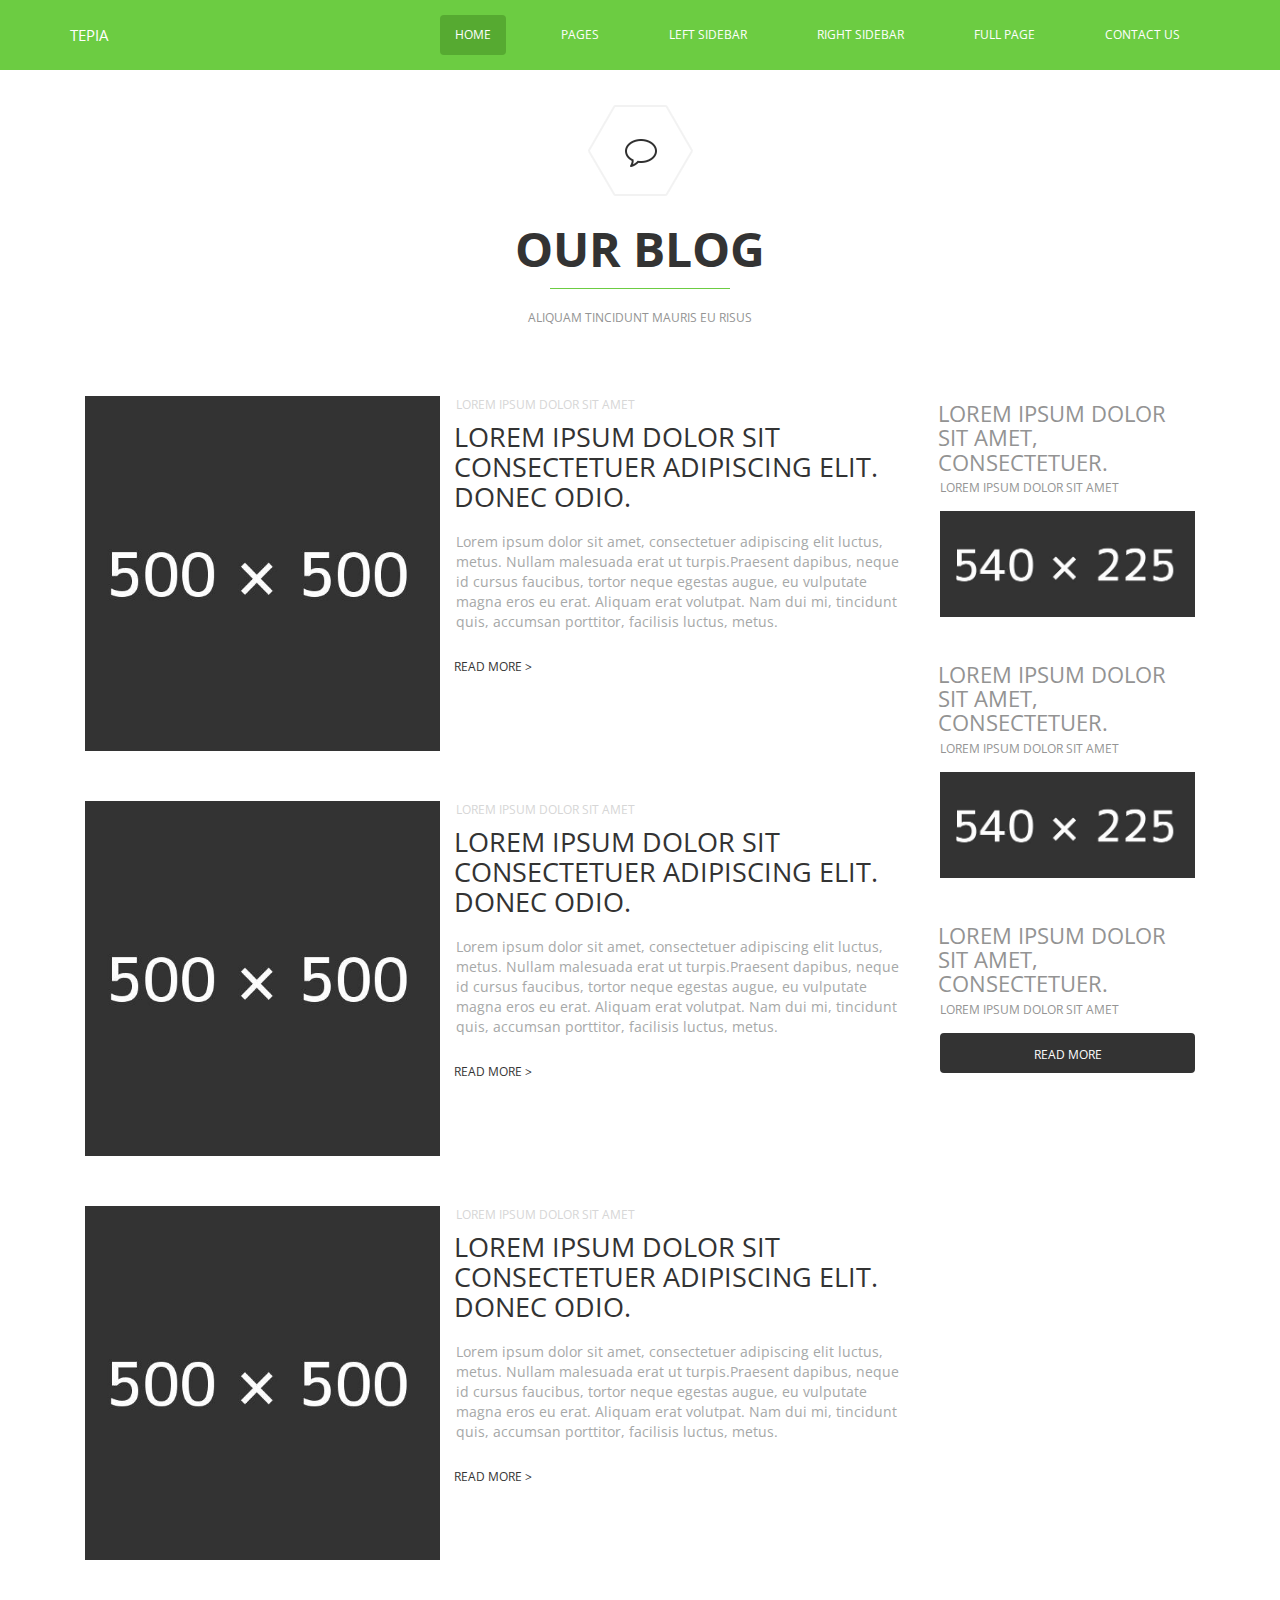
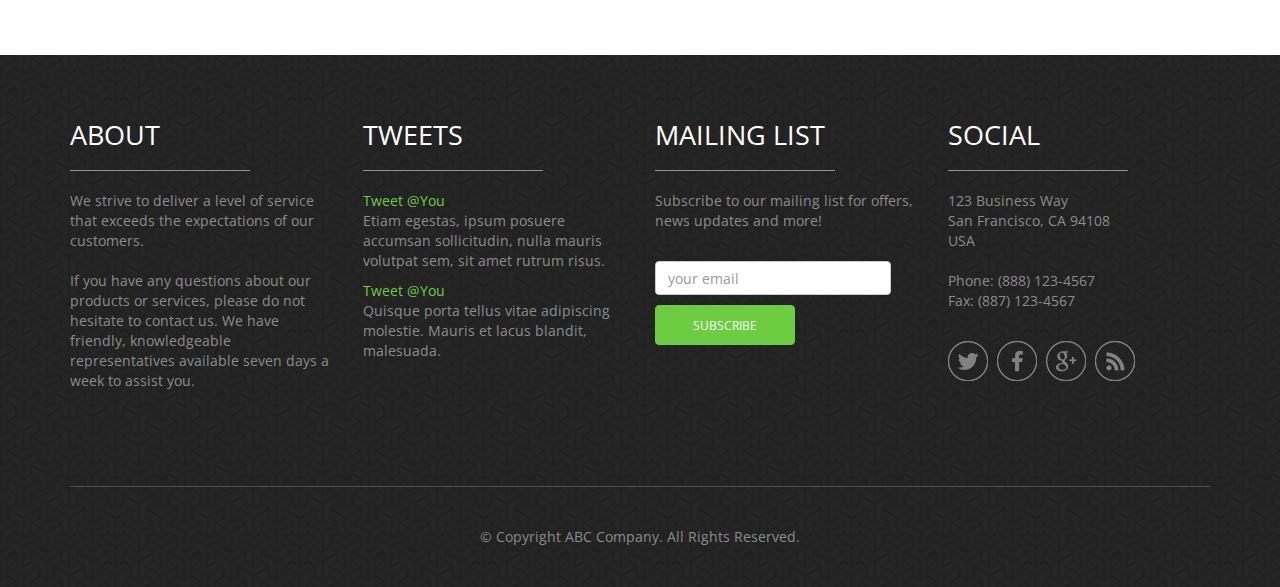
<file: client/blog.html>
<!DOCTYPE html>
<html>
<head>
<title>Reponsive HTML Template</title>
<meta name="viewport" content="width=device-width, initial-scale=1.0">
<!-- Bootstrap -->
<link href="css/bootstrap.min.css" rel="stylesheet">
<link href='http://fonts.googleapis.com/css?family=Open+Sans:400,300,700,800' rel='stylesheet' type='text/css'>
<link href="css/style.css" rel="stylesheet">
<!-- HTML5 Shim and Respond.js IE8 support of HTML5 elements and media queries -->
<!-- WARNING: Respond.js doesn't work if you view the page via file:// -->
<!--[if lt IE 9]>
          <script src="https://oss.maxcdn.com/libs/html5shiv/3.7.0/html5shiv.js"></script>
          <script src="https://oss.maxcdn.com/libs/respond.js/1.3.0/respond.min.js"></script>
        <![endif]-->
</head>
<body>
<header class="main__header normalblog">
  <div class="container">
    <nav class="navbar navbar-default" role="navigation"> 
      <!-- Brand and toggle get grouped for better mobile display --> 
      <!-- Collect the nav links, forms, and other content for toggling -->
      <div class="navbar-header">
        <h1 class="navbar-brand"><a href="index.html">TEPIA</a></h1>
        <a href="#" onClick="javascript.void()" class="submenu">Menus</a> </div>
      <div class="menuBar">
        <ul class="menu">
          <li class="active"><a href="index.html">Home</a></li>
          <li class="dropdown"><a href="#">Pages</a>
            <ul>
              <li><a href="index_fixed.html">Home / Fixed</a></li>
              <li><a href="index_with_blog.html">Home + Blog</a></li>
              <li><a href="portfolio.html">Portfolio</a></li>
              <li><a href="typography.html">Typography</a></li>
              <li><a href="shortcodes.html">Shortcodes</a></li>
              <li><a href="store.html">Web Store</a></li>
              <li><a href="blog.html">Blog & News</a></li>
              <li><a href="tables.html">Tables</a></li>
              <li><a href="faq.html">FAQ</a></li>
            </ul>
          </li>
          <li><a href="left_sidebar.html">left sidebar</a></li>
          <li><a href="right_sidebar.html">right sidebar</a></li>
          <li><a href="full_width.html">full page</a></li>
          <li><a href="contact.html">contact us</a></li>
        </ul>
      </div>
      <!-- /.navbar-collapse --> 
    </nav>
  </div>
</header>
<section class="main__middle__container">
  <section class="recent-posts">
    <div class="container"> <img src="images/icons/blog.png" alt="blog" class="absolute__icon">
      <div class="row no-margin nothing text-center">
        <h2 class="page__title">our blog</h2>
        <div class="seper"></div>
        <p class="small-paragraph">Aliquam tincidunt mauris eu risus</p>
        <div class="col-md-9 text-left">
          <article> <img src="images/content__images/image_500x500.jpg" alt="pic1" class="pull-left img-responsive">
            <div class="text">
              <p class="small-paragraph">Lorem ipsum dolor sit amet</p>
              <h3><a href="#">Lorem ipsum dolor sit consectetuer adipiscing elit. Donec odio.</a></h3>
              <p>Lorem ipsum dolor sit amet, consectetuer adipiscing elit luctus, metus. Nullam malesuada erat ut turpis.Praesent dapibus, neque id cursus faucibus, tortor neque egestas augue, eu vulputate magna eros eu erat. Aliquam erat volutpat. Nam dui mi, tincidunt quis, accumsan porttitor, facilisis luctus, metus.</p>
              <h3><small><a href="#">Read More ></a></small></h3>
            </div>
            <div class="clearfix"></div>
          </article>
          <article> <img src="images/content__images/image_500x500.jpg" alt="pic2" class="pull-left img-responsive">
            <div class="text">
              <p class="small-paragraph">Lorem ipsum dolor sit amet</p>
              <h3><a href="#">Lorem ipsum dolor sit consectetuer adipiscing elit. Donec odio.</a></h3>
              <p>Lorem ipsum dolor sit amet, consectetuer adipiscing elit luctus, metus. Nullam malesuada erat ut turpis.Praesent dapibus, neque id cursus faucibus, tortor neque egestas augue, eu vulputate magna eros eu erat. Aliquam erat volutpat. Nam dui mi, tincidunt quis, accumsan porttitor, facilisis luctus, metus.</p>
              <h3><small><a href="#">Read More ></a></small></h3>
            </div>
            <div class="clearfix"></div>
          </article>
          <article> <img src="images/content__images/image_500x500.jpg" alt="pic3" class="pull-left img-responsive">
            <div class="text">
              <p class="small-paragraph">Lorem ipsum dolor sit amet</p>
              <h3><a href="#">Lorem ipsum dolor sit consectetuer adipiscing elit. Donec odio.</a></h3>
              <p>Lorem ipsum dolor sit amet, consectetuer adipiscing elit luctus, metus. Nullam malesuada erat ut turpis.Praesent dapibus, neque id cursus faucibus, tortor neque egestas augue, eu vulputate magna eros eu erat. Aliquam erat volutpat. Nam dui mi, tincidunt quis, accumsan porttitor, facilisis luctus, metus.</p>
              <h3><small><a href="#">Read More ></a></small></h3>
            </div>
            <div class="clearfix"></div>
          </article>
        </div>
        <div class="col-md-3 text-left">
          <div class="icon-item">
            <h4><a href="#">Lorem ipsum dolor sit amet, consectetuer.</a></h4>
            <p class="small-paragraph">Lorem ipsum dolor sit amet</p>
            <img src="images/content__images/image_540x225.jpg" alt="small-post"> </div>
          <div class="icon-item">
            <h4><a href="#">Lorem ipsum dolor sit amet, consectetuer.</a></h4>
            <p class="small-paragraph">Lorem ipsum dolor sit amet</p>
            <img src="images/content__images/image_540x225.jpg" alt="small-post"> </div>
          <div class="icon-item">
            <h4><a href="#">Lorem ipsum dolor sit amet, consectetuer.</a></h4>
            <p class="small-paragraph">Lorem ipsum dolor sit amet</p>
            <p><a href="#" class="btn btn-info btn-md">read more</a></p>
          </div>
        </div>
      </div>
    </div>
  </section>
</section>
<footer>
  <div class="container">
    <div class="row">
      <div class="col-md-3">
        <h3>About</h3>
        <div class="seper"></div>
        <p>We strive to deliver a level of service that exceeds the expectations of our customers. <br />
          <br />
          If you have any questions about our products or services, please do not hesitate to contact us. We have friendly, knowledgeable representatives available seven days a week to assist you.</p>
      </div>
      <div class="col-md-3">
        <h3>Tweets</h3>
        <div class="seper"></div>
        <p><span>Tweet</span> <a href="#">@You</a><br />
          Etiam egestas, ipsum posuere accumsan sollicitudin, nulla mauris volutpat sem, sit amet rutrum risus. </p>
        <p><span>Tweet</span> <a href="#">@You</a><br />
          Quisque porta tellus vitae adipiscing molestie. Mauris et lacus blandit, malesuada.</p>
      </div>
      <div class="col-md-3">
        <h3>Mailing list</h3>
        <div class="seper"></div>
        <p>Subscribe to our mailing list for offers, news updates and more!</p>
        <br />
        <form action="#" method="post" class="form-inline" role="form">
          <div class="form-group">
            <label class="sr-only" for="exampleInputEmail2">your email</label>
            <input type="email" class="form-control form-control-lg" id="exampleInputEmail2" placeholder="your email">
          </div>
          <button type="submit" class="btn btn-primary btn-md">subscribe</button>
        </form>
      </div>
      <div class="col-md-3">
        <h3>Social</h3>
        <div class="seper"></div>
        <p>123 Business Way<br />
          San Francisco, CA 94108<br />
          USA<br />
          <br />
          Phone: (888) 123-4567<br />
          Fax: (887) 123-4567<br />
          <br />
        </p>
        <div class="social__icons"> <a href="#" class="socialicon socialicon-twitter"></a> <a href="#" class="socialicon socialicon-facebook"></a> <a href="#" class="socialicon socialicon-google"></a> <a href="#" class="socialicon socialicon-mail"></a> </div>
      </div>
    </div>
    <hr>
    <p class="text-center">&copy; Copyright ABC Company. All Rights Reserved.</p>
  </div>
</footer>
<!-- jQuery (necessary for Bootstrap's JavaScript plugins) --> 
<script type="text/javascript" src="js/jquery.min.js"></script> 
<!-- Include all compiled plugins (below), or include individual files as needed --> 
<script src="js/bootstrap.min.js"></script> 
<script type="text/javascript">
$( "a.submenu" ).click(function() {
$( ".menuBar" ).slideToggle( "normal", function() {
// Animation complete.
});
});
$( "ul li.dropdown a" ).click(function() {
$( "ul li.dropdown ul" ).slideToggle( "normal", function() {
// Animation complete.
});
$('ul li.dropdown').toggleClass('current');
});
</script>
</body>
</html>
</file>
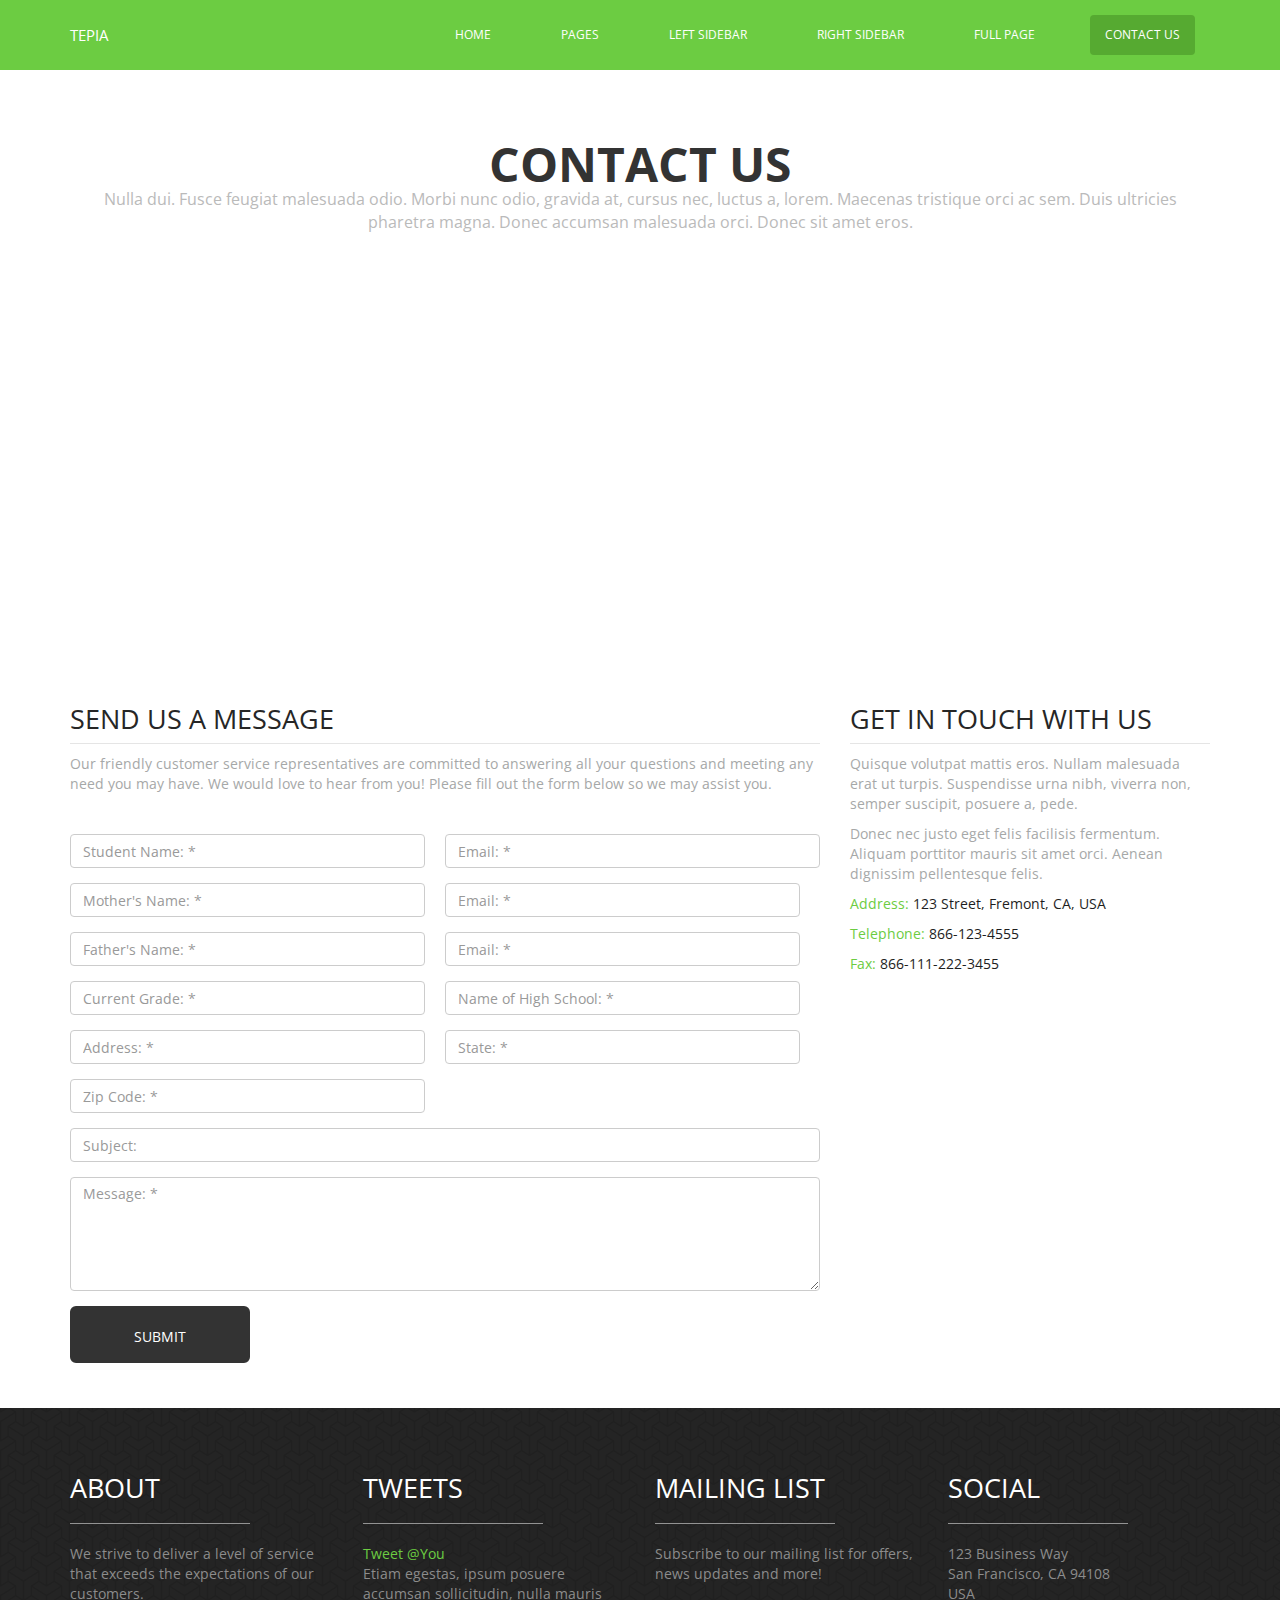
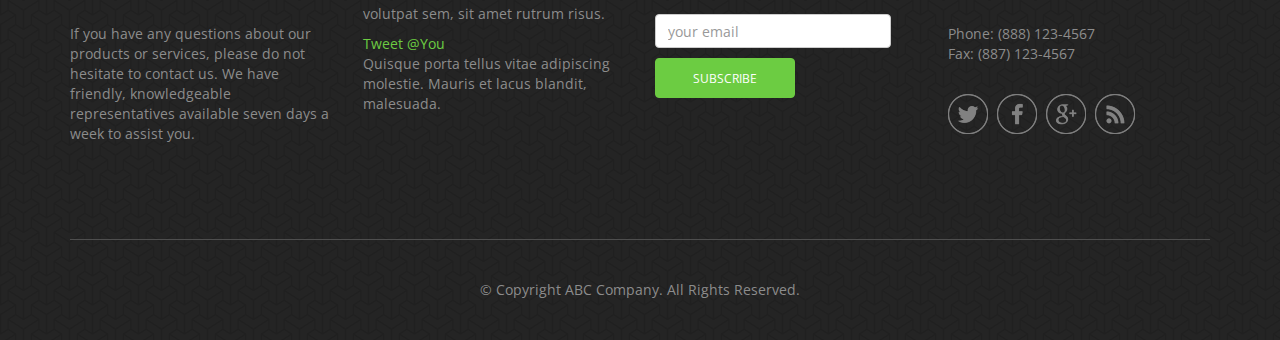
<file: client/contact.html>
<!DOCTYPE html>
<html>
<head>
<title>Reponsive HTML Template</title>
<meta name="viewport" content="width=device-width, initial-scale=1.0">
<!-- Bootstrap -->
<link href="css/bootstrap.min.css" rel="stylesheet">
<link href='http://fonts.googleapis.com/css?family=Open+Sans:400,300,700,800' rel='stylesheet' type='text/css'>
<link href="css/style.css" rel="stylesheet">
<!-- HTML5 Shim and Respond.js IE8 support of HTML5 elements and media queries -->
<!-- WARNING: Respond.js doesn't work if you view the page via file:// -->
<!--[if lt IE 9]>
          <script src="https://oss.maxcdn.com/libs/html5shiv/3.7.0/html5shiv.js"></script>
          <script src="https://oss.maxcdn.com/libs/respond.js/1.3.0/respond.min.js"></script>
        <![endif]-->
</head>
<body>
<header class="main__header normal">
  <div class="container">
    <nav class="navbar navbar-default" role="navigation"> 
      <!-- Brand and toggle get grouped for better mobile display --> 
      <!-- Collect the nav links, forms, and other content for toggling -->
      <div class="navbar-header">
        <h1 class="navbar-brand"><a href="index.html">TEPIA</a></h1>
        <a href="#" onClick="javascript.void()" class="submenu">Menus</a> </div>
      <div class="menuBar">
        <ul class="menu">
          <li><a href="index.html">Home</a></li>
          <li class="dropdown"><a href="#">Pages</a>
            <ul>
              <li><a href="index_fixed.html">Home / Fixed</a></li>
              <li><a href="index_with_blog.html">Home + Blog</a></li>
              <li><a href="portfolio.html">Portfolio</a></li>
              <li><a href="typography.html">Typography</a></li>
              <li><a href="shortcodes.html">Shortcodes</a></li>
              <li><a href="store.html">Web Store</a></li>
              <li><a href="blog.html">Blog & News</a></li>
              <li><a href="tables.html">Tables</a></li>
              <li><a href="faq.html">FAQ</a></li>
            </ul>
          </li>
          <li><a href="left_sidebar.html">left sidebar</a></li>
          <li><a href="right_sidebar.html">right sidebar</a></li>
          <li><a href="full_width.html">full page</a></li>
          <li class="active"><a href="contact.html">contact us</a></li>
        </ul>
      </div>
      <!-- /.navbar-collapse --> 
    </nav>
  </div>
</header>
<section class="main__middle__container">
  <div class="row title__block">
    <div class="container text-center">
      <h2 class="page__title">Contact Us</h2>
      <span class="sep"></span>
      <p class="smaller">Nulla dui. Fusce feugiat malesuada odio. Morbi nunc odio, gravida at, cursus nec, luctus a, lorem. Maecenas tristique orci ac sem. Duis ultricies pharetra magna. Donec accumsan malesuada orci. Donec sit amet eros.</p>
    </div>
  </div>
  <section class="contact-us">
    <div class="container">
      <iframe width="100%" height="350" frameborder="0" scrolling="no" marginheight="0" marginwidth="0" src="https://maps.google.com/maps?f=q&amp;source=s_q&amp;hl=en&amp;geocode=&amp;q=&amp;aq=&amp;sll=37.422023,-122.084337&amp;sspn=0.00357,0.008229&amp;ie=UTF8&amp;ll=37.421981,-122.084531&amp;spn=0.001785,0.004115&amp;t=m&amp;z=18&amp;output=embed"></iframe>
      <div class="row">
        <div class="col-md-8">
          <h3>Send us a message</h3>
          <hr>
          <p>Our friendly customer service representatives are committed to answering all your questions and meeting any need you may have. We would love to hear from you! Please fill out the form below so we may assist you.</p>
          <br />
          <p id="feedback"></p>
          <form role="form" id="contact-form" name="contact-form" method="post" action="" class="contact-form">
            <div class="form-group col-md-6">
              <label class="sr-only" for="exampleInputEmail1">Student Name: *</label>
              <input required type="text" class="form-control" id="name" name="name" placeholder="Student Name: *">
            </div>
            <div class="form-group col-md-6">
              <label class="sr-only" for="exampleInputEmail1">Email: *</label>
              <input required type="email" class="form-control" id="email" name="email" placeholder="Email: *">
            </div>
            <div class="clearfix"></div>
			
			<div class="form-group col-md-6">
              <label class="sr-only" for="exampleInputEmail1">Mother's Name: *</label>
              <input required type="text" class="form-control" id="name" name="name" placeholder="Mother's Name: *">
            </div>
            <div class="form-group col-md-6">
              <label class="sr-only" for="exampleInputEmail1">Email: *</label>
              <input required type="email" class="form-control" id="email" name="email" placeholder="Email: *">
            </div>
            <div class="clearfix"></div>
			
			
			 <div class="form-group col-md-6">
              <label class="sr-only" for="exampleInputEmail1">Father's Name: *</label>
              <input required type="text" class="form-control" id="name" name="name" placeholder="Father's Name: *">
            </div>
            <div class="form-group col-md-6">
              <label class="sr-only" for="exampleInputEmail1">Email: *</label>
              <input required type="email" class="form-control" id="email" name="email" placeholder="Email: *">
            </div>
            <div class="clearfix"></div>
			
			<div class="form-group col-md-6">
              <label class="sr-only" for="exampleInputEmail1">Current Grade: *</label>
              <input required type="text" class="form-control" id="name" name="name" placeholder="Current Grade: *">
            </div>
			
			<div class="form-group col-md-6">
              <label class="sr-only" for="exampleInputEmail1">Name of High School: *</label>
              <input required type="text" class="form-control" id="name" name="name" placeholder="Name of High School: *">
            </div>
			
			<div class="form-group col-md-6">
              <label class="sr-only" for="exampleInputEmail1">Address: *</label>
              <input required type="text" class="form-control" id="name" name="name" placeholder="Address: *">
            </div>
			
			<div class="form-group col-md-6">
              <label class="sr-only" for="exampleInputEmail1">State: *</label>
              <input required type="text" class="form-control" id="name" name="name" placeholder="State: *">
            </div>
			
			<div class="form-group col-md-6">
              <label class="sr-only" for="exampleInputEmail1">Zip Code: *</label>
              <input required type="text" class="form-control" id="name" name="name" placeholder="Zip Code: *">
            </div>
			
            <div class="form-group">
              <label class="sr-only" for="exampleInputEmail1">Subject:</label>
              <input type="text" class="form-control" id="subject" name="subject" placeholder="Subject:">
            </div>
            <div class="form-group">
              <textarea required class="form-control" id="message" name="message" rows="5" placeholder="Message: *"></textarea>
            </div>
            <input id="submit-button" type="submit" class="btn btn-lg btn-info" value="Submit">
          </form>
        </div>
        <div class="col-md-4">
          <h3>Get in touch with us</h3>
          <hr>
          <p>Quisque volutpat mattis eros. Nullam malesuada erat ut turpis. Suspendisse urna nibh, viverra non, semper suscipit, posuere a, pede.</p>
          <p>Donec nec justo eget felis facilisis fermentum. Aliquam porttitor mauris sit amet orci. Aenean dignissim pellentesque felis.</p>
          <p class="black-text"><span class="orange">Address:</span> 123 Street, Fremont, CA, USA</p>
          <p class="black-text"><span class="orange">Telephone:</span> 866-123-4555</p>
          <p class="black-text"><span class="orange">Fax:</span> 866-111-222-3455</p>
           </div>
      </div>
    </div>
  </section>
</section>
<footer>
  <div class="container">
    <div class="row">
      <div class="col-md-3">
        <h3>About</h3>
        <div class="seper"></div>
        <p>We strive to deliver a level of service that exceeds the expectations of our customers. <br />
          <br />
          If you have any questions about our products or services, please do not hesitate to contact us. We have friendly, knowledgeable representatives available seven days a week to assist you.</p>
      </div>
      <div class="col-md-3">
        <h3>Tweets</h3>
        <div class="seper"></div>
        <p><span>Tweet</span> <a href="#">@You</a><br />
          Etiam egestas, ipsum posuere accumsan sollicitudin, nulla mauris volutpat sem, sit amet rutrum risus. </p>
        <p><span>Tweet</span> <a href="#">@You</a><br />
          Quisque porta tellus vitae adipiscing molestie. Mauris et lacus blandit, malesuada.</p>
      </div>
      <div class="col-md-3">
        <h3>Mailing list</h3>
        <div class="seper"></div>
        <p>Subscribe to our mailing list for offers, news updates and more!</p>
        <br />
        <form action="#" method="post" class="form-inline" role="form">
          <div class="form-group">
            <label class="sr-only" for="exampleInputEmail2">your email</label>
            <input type="email" class="form-control form-control-lg" id="exampleInputEmail2" placeholder="your email">
          </div>
          <button type="submit" class="btn btn-primary btn-md">subscribe</button>
        </form>
      </div>
      <div class="col-md-3">
        <h3>Social</h3>
        <div class="seper"></div>
        <p>123 Business Way<br />
          San Francisco, CA 94108<br />
          USA<br />
          <br />
          Phone: (888) 123-4567<br />
          Fax: (887) 123-4567<br />
          <br />
        </p>
        <div class="social__icons"> <a href="#" class="socialicon socialicon-twitter"></a> <a href="#" class="socialicon socialicon-facebook"></a> <a href="#" class="socialicon socialicon-google"></a> <a href="#" class="socialicon socialicon-mail"></a> </div>
      </div>
    </div>
    <hr>
    <p class="text-center">&copy; Copyright ABC Company. All Rights Reserved.</p>
  </div>
</footer>
<!-- jQuery (necessary for Bootstrap's JavaScript plugins) --> 
<script type="text/javascript" src="js/jquery.min.js"></script> 
<!-- Include all compiled plugins (below), or include individual files as needed --> 
<script src="js/bootstrap.min.js"></script> 
<script type="text/javascript">
            function send_special_order() {
                var data1 = $('#name').val();
                var data2 = $('#subject').val();
                var data3 = $('#email').val();
                var data4 = $('#message').val();
        $.ajax({
			type: "POST",
			url: "send.php",
			dataType : "json",
			data: ( {"name" : data1, "subject" : data2, "email" : data3,"message" : data4} ) ,
			   success: function() {
                               
			   },
                           complete: function(){
                                $('#feedback').append('<p>Thank you for sending us a message. Our specialists will contact you as soon as possible.</p><p>Your message details are:</p>\n\
                                <ul>\n\
                                    <li>Name: <b>' + data1 + '</b></li>\n\
                                    <li>Email: <b>' + data3 + '</b></li>\n\
                                    <li>Subject: <b>' + data2 + '</b></li>\n\
                                    <li>Message: <b>' + data4 + '</b></li>\n\
                                </ul>\n\
                                <p>If you want to change your information press the button:\n\
                                <p><a href="#" id="send-more" class="btn btn-lg btn-info">edit info</a></p>');
                                $('#contact-form').slideUp();
                                $('#send-more').click(function(e){
                                    e.preventDefault()
                                    $('#contact-form').slideDown();
                                    $('#feedback').html('');
                                });
                           }
        });
}
            $('#contact-form').submit(function() {
                send_special_order();
                return false;
            });
        </script> 
<script type="text/javascript">
$( "a.submenu" ).click(function() {
$( ".menuBar" ).slideToggle( "normal", function() {
// Animation complete.
});
});
$( "ul li.dropdown a" ).click(function() {
$( "ul li.dropdown ul" ).slideToggle( "normal", function() {
// Animation complete.
});
$('ul li.dropdown').toggleClass('current');
});
</script>
</body>
</html>
</file>
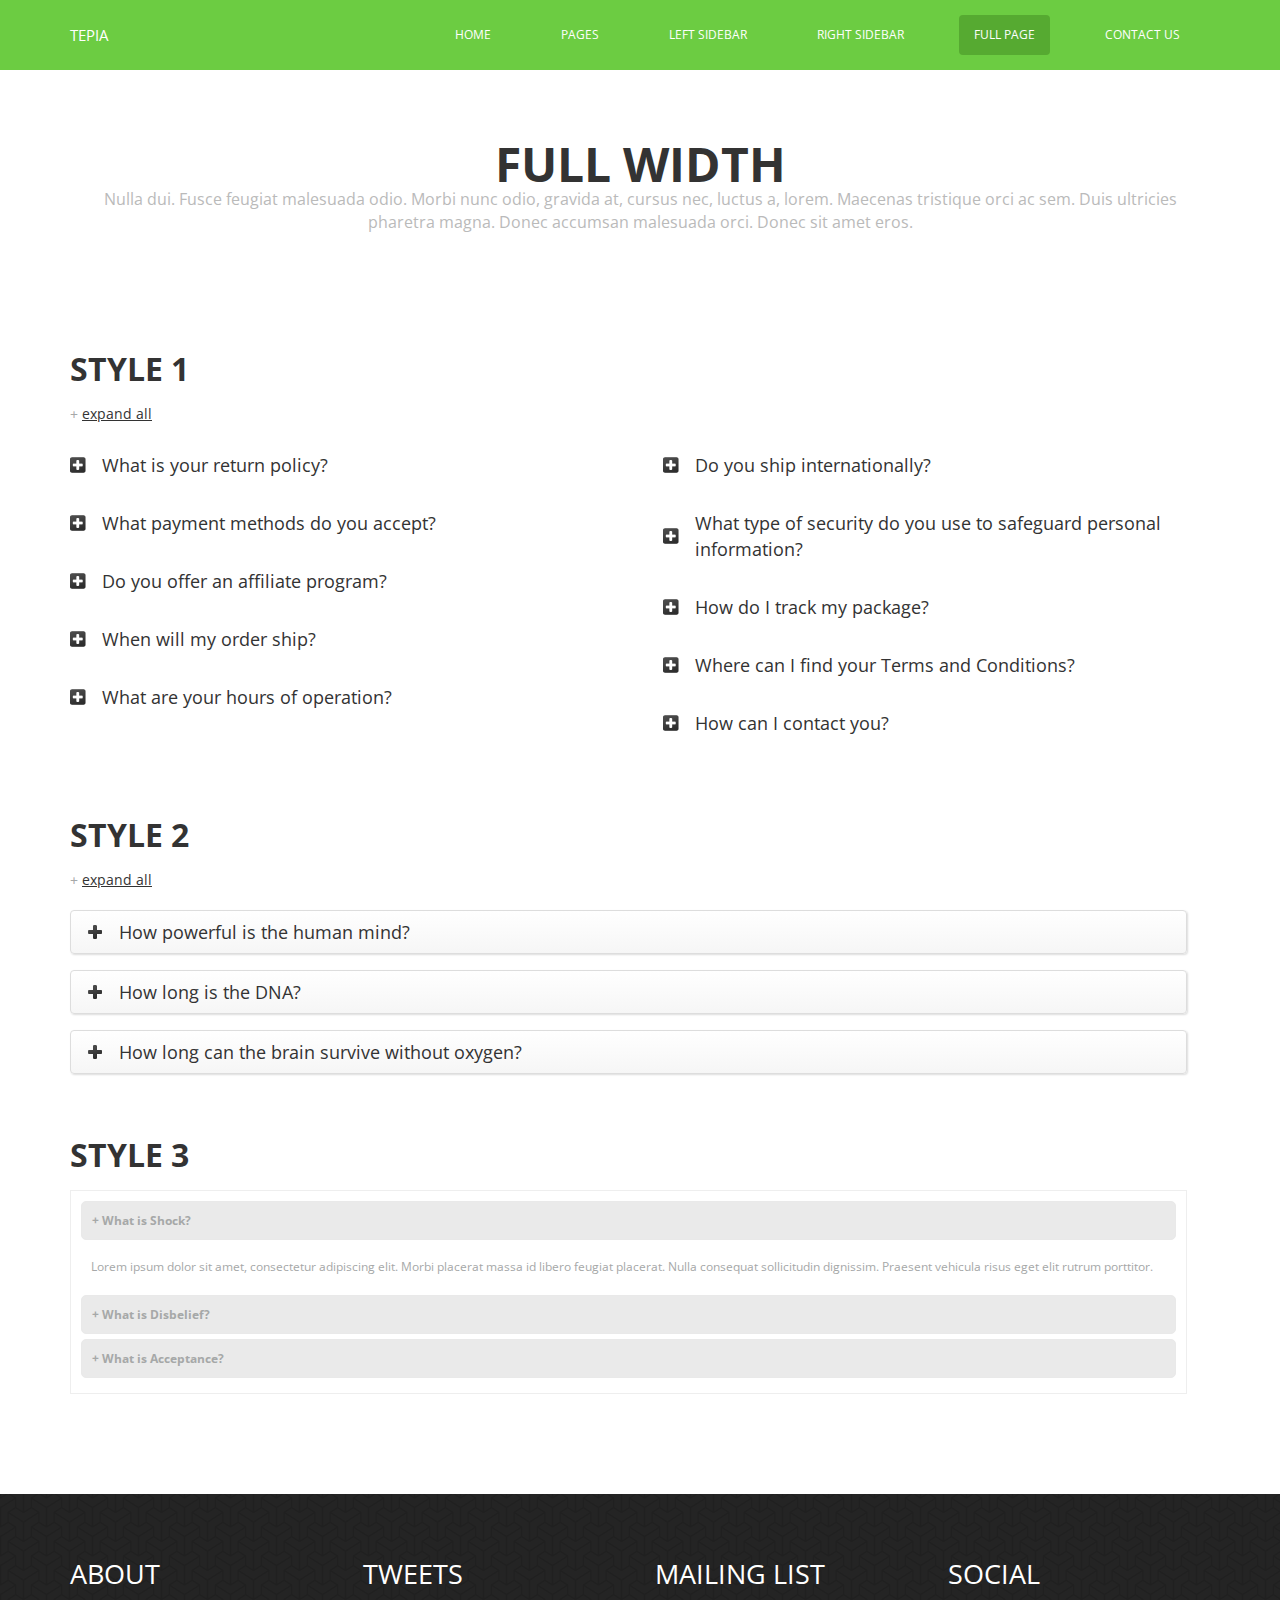
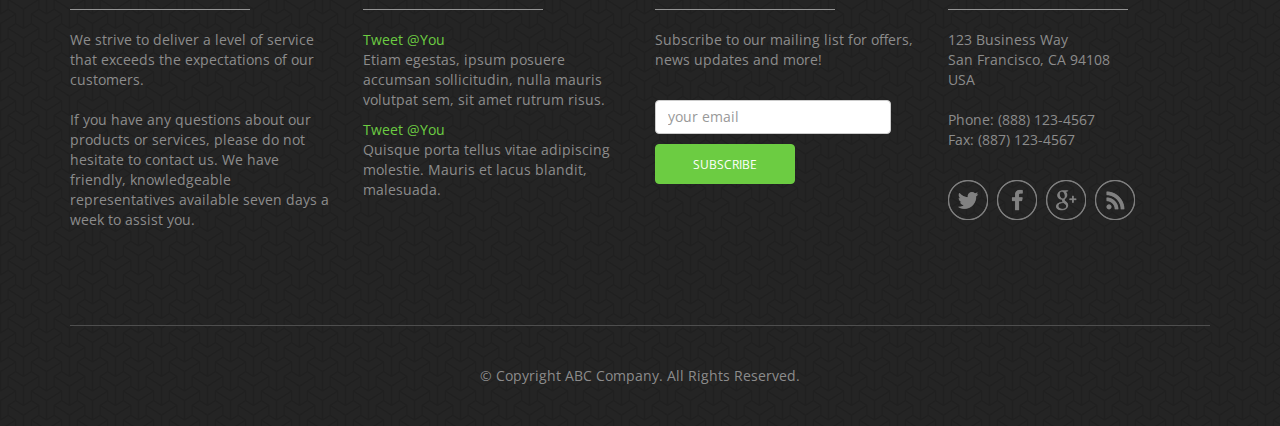
<file: client/faq.html>
﻿<!DOCTYPE html>
<html>
<head>
<title>Reponsive HTML Template</title>
<meta name="viewport" content="width=device-width, initial-scale=1.0">
<!-- Bootstrap -->
<link href="css/bootstrap.min.css" rel="stylesheet">
<link href='http://fonts.googleapis.com/css?family=Open+Sans:400,300,700,800' rel='stylesheet' type='text/css'>
<link href="css/style.css" rel="stylesheet">
<link rel="stylesheet" type="text/css" href="shortcodes/shortcodes.css">

<!-- HTML5 Shim and Respond.js IE8 support of HTML5 elements and media queries -->
<!-- WARNING: Respond.js doesn't work if you view the page via file:// -->
<!--[if lt IE 9]>
          <script src="https://oss.maxcdn.com/libs/html5shiv/3.7.0/html5shiv.js"></script>
          <script src="https://oss.maxcdn.com/libs/respond.js/1.3.0/respond.min.js"></script>
        <![endif]-->
</head>
<body>
<header class="main__header normal">
  <div class="container">
    <nav class="navbar navbar-default" role="navigation"> 
      <!-- Brand and toggle get grouped for better mobile display --> 
      <!-- Collect the nav links, forms, and other content for toggling -->
      <div class="navbar-header">
        <h1 class="navbar-brand"><a href="index.html">TEPIA</a></h1>
        <a href="#" onClick="javascript.void()" class="submenu">Menus</a> </div>
      <div class="menuBar">
        <ul class="menu">
          <li><a href="index.html">Home</a></li>
          <li class="dropdown"><a href="#">Pages</a>
            <ul>
              <li><a href="index_fixed.html">Home / Fixed</a></li>
              <li><a href="index_with_blog.html">Home + Blog</a></li>
              <li><a href="portfolio.html">Portfolio</a></li>
              <li><a href="typography.html">Typography</a></li>
              <li><a href="shortcodes.html">Shortcodes</a></li>
              <li><a href="store.html">Web Store</a></li>
              <li><a href="blog.html">Blog & News</a></li>
              <li><a href="tables.html">Tables</a></li>
              <li><a href="faq.html">FAQ</a></li>
            </ul>
          </li>
          <li><a href="left_sidebar.html">left sidebar</a></li>
          <li><a href="right_sidebar.html">right sidebar</a></li>
          <li class="active"><a href="full_width.html">full page</a></li>
          <li><a href="contact.html">contact us</a></li>
        </ul>
      </div>
      <!-- /.navbar-collapse --> 
    </nav>
  </div>
</header>
<section class="main__middle__container">
  <div class="row nothing title__block">
    <div class="container text-center">
      <h2 class="page__title">Full Width</h2>
      <span class="sep"></span>
      <p class="smaller">Nulla dui. Fusce feugiat malesuada odio. Morbi nunc odio, gravida at, cursus nec, luctus a, lorem. Maecenas tristique orci ac sem. Duis ultricies pharetra magna. Donec accumsan malesuada orci. Donec sit amet eros.</p>
    </div>
  </div>
  <div class="container">
    <div class="row no_padding title__block nothing no-margin">
      <h2>Style 1</h2>
      
      <!-- DC [2 Columns] Start -->
      <div class="one_half"> 
        <!-- DC Toggle 1 Start -->
        <div class="dc_toggle_container" style="width:98%;"> + <a href="#" class="toggleCollapse" rel="style1" onClick="return false;">expand all</a><br />
          <br />
          <div class="dc_toggle style1">
            <div><a href="" class="dc_toggle_link">What is your return policy?</a></div>
            <div class="dc_toggle_box">We offer a 30-day money-back guarantee on all our products. If for any reason you are not entirely satisfied with the product, you may return it for a product refund.
              The guarantee is valid from the day the order is made on our website and covers all customers.</div>
          </div>
          <div class="dc_toggle style1">
            <div><a href="" class="dc_toggle_link">What payment methods do you accept?</a></div>
            <div class="dc_toggle_box">We accept Credit Card, Paypal, Check, Money Orders, and Bank Wire. We accept credit cards in the form of Mastercard, Visa, American Express and Diners.</div>
          </div>
          <div class="dc_toggle style1">
            <div><a href="" class="dc_toggle_link">Do you offer an affiliate program?</a></div>
            <div class="dc_toggle_box">Yes! You can signup to our affiliate program <a href="#">here</a>.</div>
          </div>
          <div class="dc_toggle style1">
            <div><a href="" class="dc_toggle_link">When will my order ship?</a></div>
            <div class="dc_toggle_box">Your order will ship within one business day from the date you placed the order. Transit time will vary depending on the shipping method and destination, but generally, your products will arrive in five to seven business days (statewide).</div>
          </div>
          <div class="dc_toggle style1">
            <div><a href="" class="dc_toggle_link">What are your hours of operation?</a></div>
            <div class="dc_toggle_box"> General hours are:<br />
              9:00am to 5:30pm, Monday to Friday. </div>
          </div>
        </div>
        <!-- DC Toggle 1 End --> 
        
      </div>
      <!-- END one_half -->
      
      <div class="one_half column-last"> <br />
        <br />
        <!-- DC Toggle 1 Start -->
        <div class="dc_toggle_container" style="width:98%;">
          <div class="dc_toggle style1">
            <div><a href="" class="dc_toggle_link">Do you ship internationally?</a></div>
            <div class="dc_toggle_box">At this time we only ship within state.</div>
          </div>
          <div class="dc_toggle style1">
            <div><a href="" class="dc_toggle_link">What type of security do you use to safeguard personal information?</a></div>
            <div class="dc_toggle_box">We use high-grade 256 bit encryption to secure all transactions.</div>
          </div>
          <div class="dc_toggle style1">
            <div><a href="" class="dc_toggle_link">How do I track my package? </a></div>
            <div class="dc_toggle_box">You will receive your tracking number via email as soon as it becomes available. Your tracking number will also be listed in your account. Tracking results should start to appear after the shipping carrier picks up the package from our warehouse.</div>
          </div>
          <div class="dc_toggle style1">
            <div><a href="" class="dc_toggle_link">Where can I find your Terms and Conditions?</a></div>
            <div class="dc_toggle_box">You can view our Terms and Conditions <a href="#">here</a>. </div>
          </div>
          <div class="dc_toggle style1">
            <div><a href="" class="dc_toggle_link">How can I contact you?</a></div>
            <div class="dc_toggle_box"> You can reach us via phone or email. Click <a href="#">here</a> for more information. </div>
          </div>
        </div>
        <!-- DC Toggle 1 End --> 
        
      </div>
      <!-- END one_half --> 
      <!-- DC [2 Columns] End -->
      <div class="dc_clear"></div>
      <!-- line break/clear line --> 
      <br />
      
      <!-- ///////////////// Style 2 --->
      
      <h2>Style 2</h2>
      
      <!-- DC Toggle 2 Start -->
      <div class="dc_toggle_container" style="width:98%;"> + <a href="#" class="toggleCollapse" rel="style2" onClick="return false;">expand all</a><br />
        <br />
        <div class="dc_toggle style2">
          <div><a href="" class="dc_toggle_link">How powerful is the human mind?</a></div>
          <div class="dc_toggle_box">The human brain has the capacity to store everything that you experience.</div>
        </div>
        <div class="dc_toggle style2">
          <div><a href="" class="dc_toggle_link">How long is the DNA?</a></div>
          <div class="dc_toggle_box">If your DNA was stretched out it would reach to the moon 6,000 times.</div>
        </div>
        <div class="dc_toggle style2">
          <div><a href="" class="dc_toggle_link">How long can the brain survive without oxygen?</a></div>
          <div class="dc_toggle_box">The brain can stay alive for 4 to 6 minutes without oxygen. After that cells begin die.</div>
        </div>
      </div>
      <!-- DC Toggle 2 End --> 
      <br />
      
      <!-- ///////////////// Style 3 --->
      
      <h2>Style 3</h2>
      
      <!-- DC Toggle 3 Start -->
      <dl class="dc_accordion2" style="width:98%;">
        <dt class="current">+ What is Shock?</dt>
        <dd class="current">
          <p>Lorem ipsum dolor sit amet, consectetur adipiscing elit. Morbi placerat massa id libero feugiat placerat. Nulla consequat sollicitudin dignissim. Praesent vehicula risus eget elit rutrum porttitor.</p>
        </dd>
        <dt>+ What is Disbelief?</dt>
        <dd>
          <p>Pellentesque vel mi enim. Phasellus scelerisque turpis sed leo ultricies semper. Lorem ipsum dolor sit amet, consectetur adipiscing elit. Mauris pellentesque lacinia felis nec vehicula. Nam libero sem, auctor non tempor a, lacinia nec urna.</p>
        </dd>
        <dt>+ What is Acceptance?</dt>
        <dd>
          <p>Ut bibendum tellus ac tortor mollis elementum. Pellentesque habitant morbi tristique senectus et netus et malesuada fames ac turpis egestas. Nullam egestas quam id purus dignissim porta. Cras augue quam, suscipit at aliquam tempor, molestie nec dolor.</p>
        </dd>
      </dl>
      <!-- DC Toggle 3 End --> 
      
      <br />
      <br />
    </div>
  </div>
</section>
<footer>
  <div class="container">
    <div class="row">
      <div class="col-md-3">
        <h3>About</h3>
        <div class="seper"></div>
        <p>We strive to deliver a level of service that exceeds the expectations of our customers. <br />
          <br />
          If you have any questions about our products or services, please do not hesitate to contact us. We have friendly, knowledgeable representatives available seven days a week to assist you.</p>
      </div>
      <div class="col-md-3">
        <h3>Tweets</h3>
        <div class="seper"></div>
        <p><span>Tweet</span> <a href="#">@You</a><br />
          Etiam egestas, ipsum posuere accumsan sollicitudin, nulla mauris volutpat sem, sit amet rutrum risus. </p>
        <p><span>Tweet</span> <a href="#">@You</a><br />
          Quisque porta tellus vitae adipiscing molestie. Mauris et lacus blandit, malesuada.</p>
      </div>
      <div class="col-md-3">
        <h3>Mailing list</h3>
        <div class="seper"></div>
        <p>Subscribe to our mailing list for offers, news updates and more!</p>
        <br />
        <form action="#" method="post" class="form-inline" role="form">
          <div class="form-group">
            <label class="sr-only" for="exampleInputEmail2">your email</label>
            <input type="email" class="form-control form-control-lg" id="exampleInputEmail2" placeholder="your email">
          </div>
          <button type="submit" class="btn btn-primary btn-md">subscribe</button>
        </form>
      </div>
      <div class="col-md-3">
        <h3>Social</h3>
        <div class="seper"></div>
        <p>123 Business Way<br />
          San Francisco, CA 94108<br />
          USA<br />
          <br />
          Phone: (888) 123-4567<br />
          Fax: (887) 123-4567<br />
          <br />
        </p>
        <div class="social__icons"> <a href="#" class="socialicon socialicon-twitter"></a> <a href="#" class="socialicon socialicon-facebook"></a> <a href="#" class="socialicon socialicon-google"></a> <a href="#" class="socialicon socialicon-mail"></a> </div>
      </div>
    </div>
    <hr>
    <p class="text-center">&copy; Copyright ABC Company. All Rights Reserved.</p>
  </div>
</footer>
<!-- jQuery (necessary for Bootstrap's JavaScript plugins) --> 
<script type="text/javascript" src="js/jquery.min.js"></script> 
<!-- Include all compiled plugins (below), or include individual files as needed --> 
<script src="js/bootstrap.min.js"></script> 
<!-- DC Toggle JS --> 
<script type="text/javascript" src="shortcodes/accordion_toggle/js/dc_accordion_toggle.js"></script> 
<script type="text/javascript">
$( "a.submenu" ).click(function() {
$( ".menuBar" ).slideToggle( "normal", function() {
// Animation complete.
});
});
$( "ul li.dropdown a" ).click(function() {
$( "ul li.dropdown ul" ).slideToggle( "normal", function() {
// Animation complete.
});
$('ul li.dropdown').toggleClass('current');
});
</script>
</body>
</html>
</file>
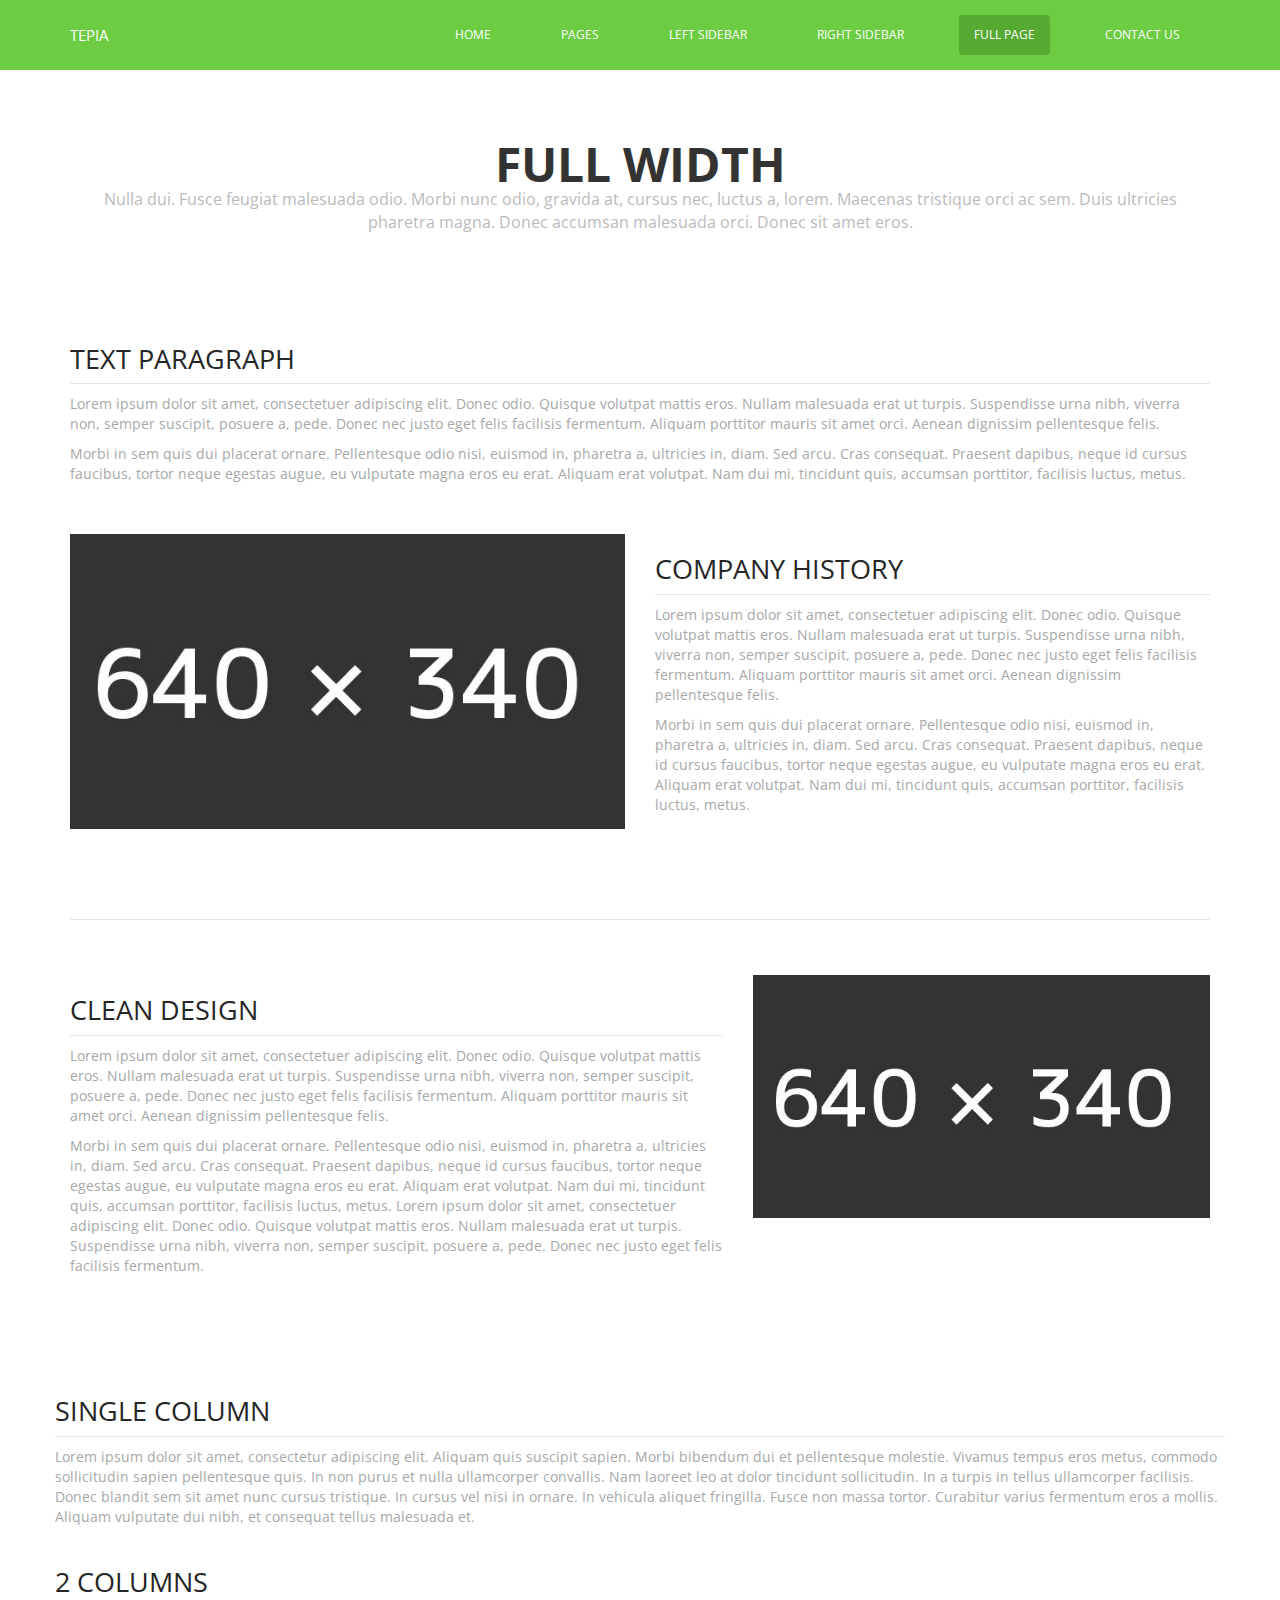
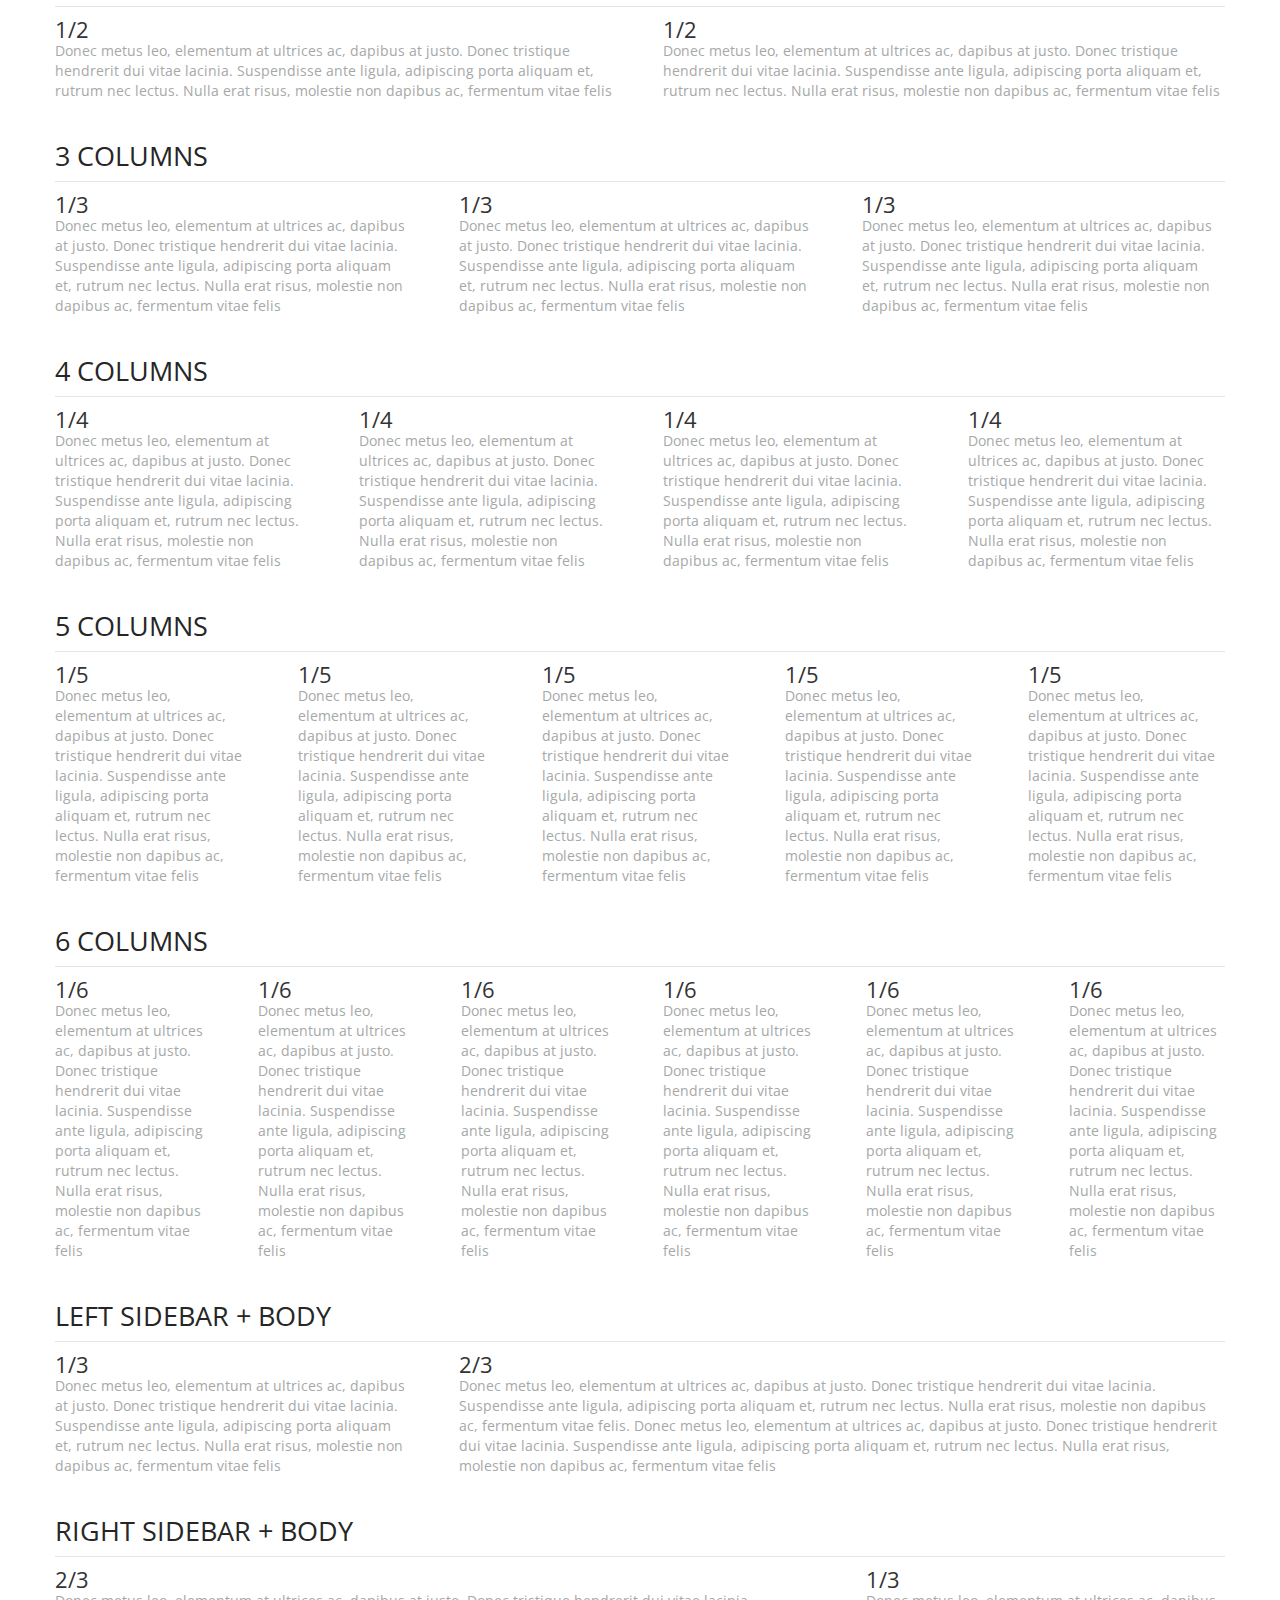
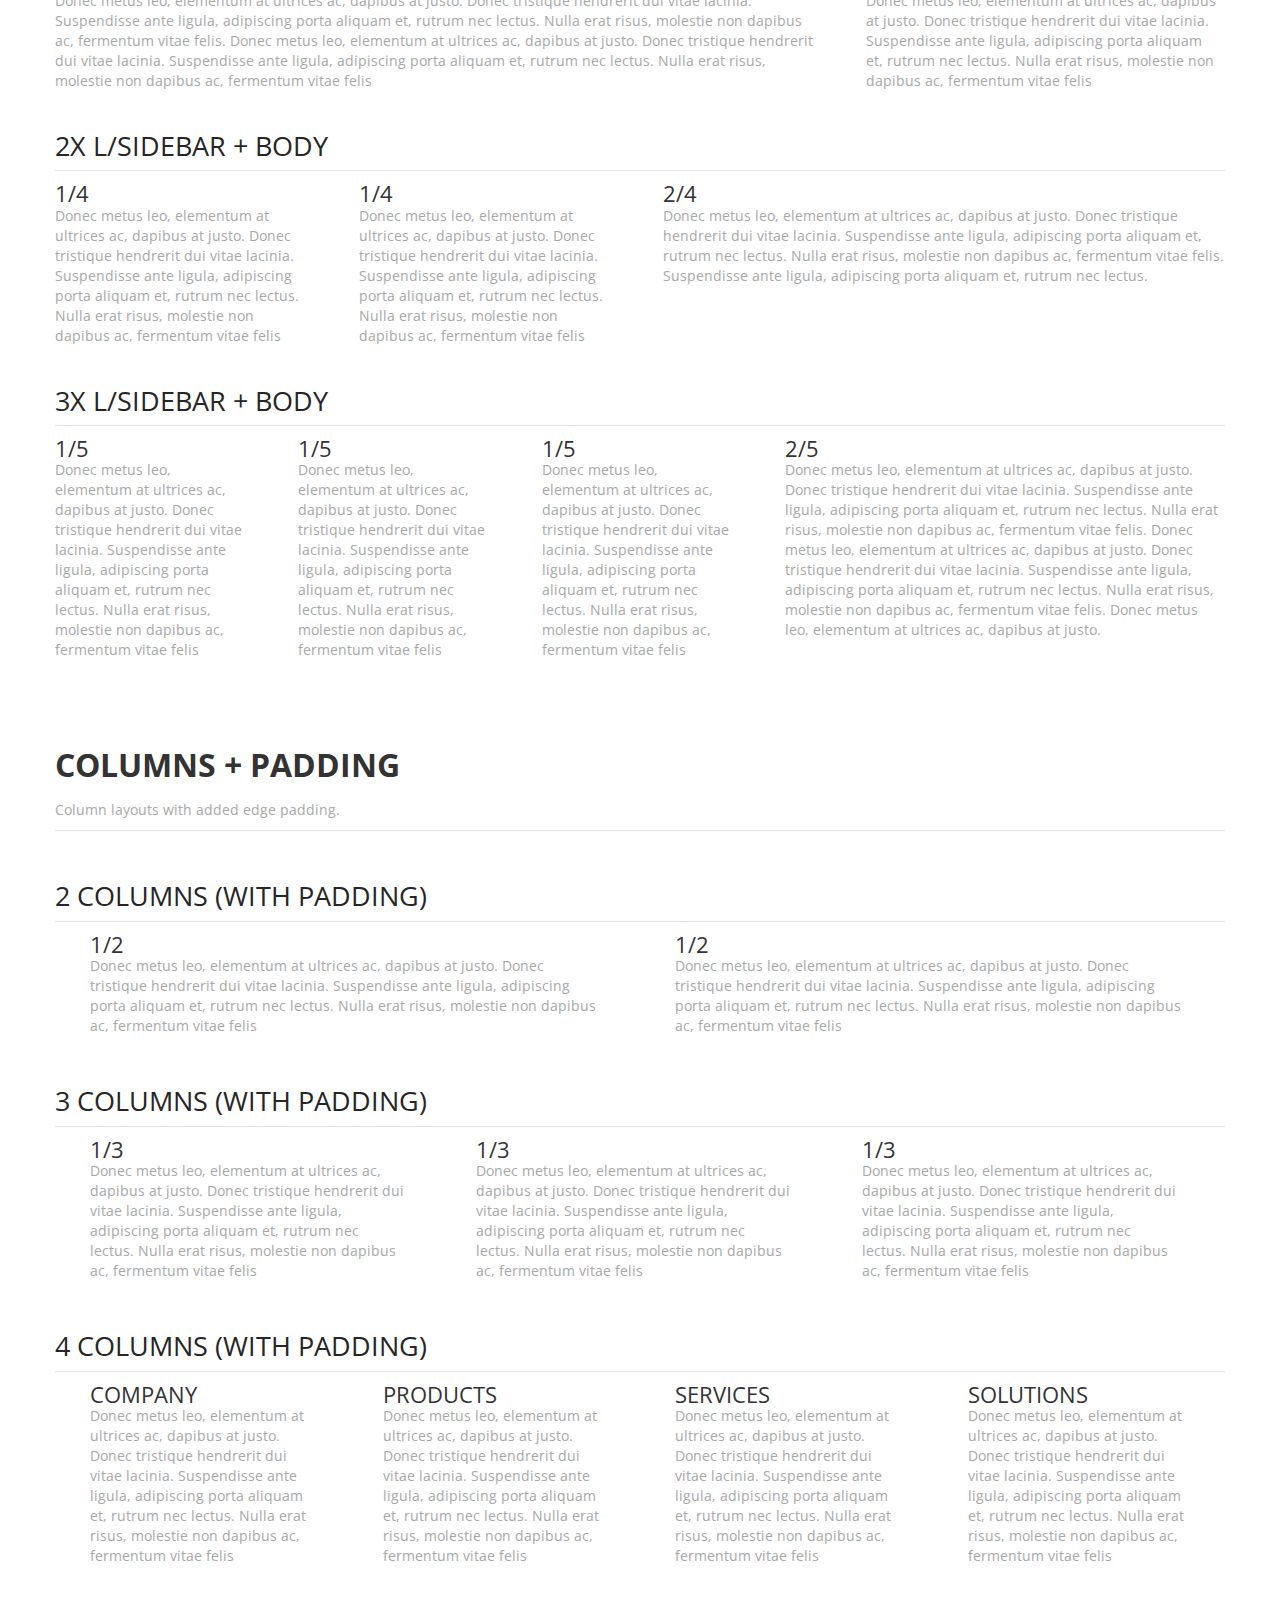
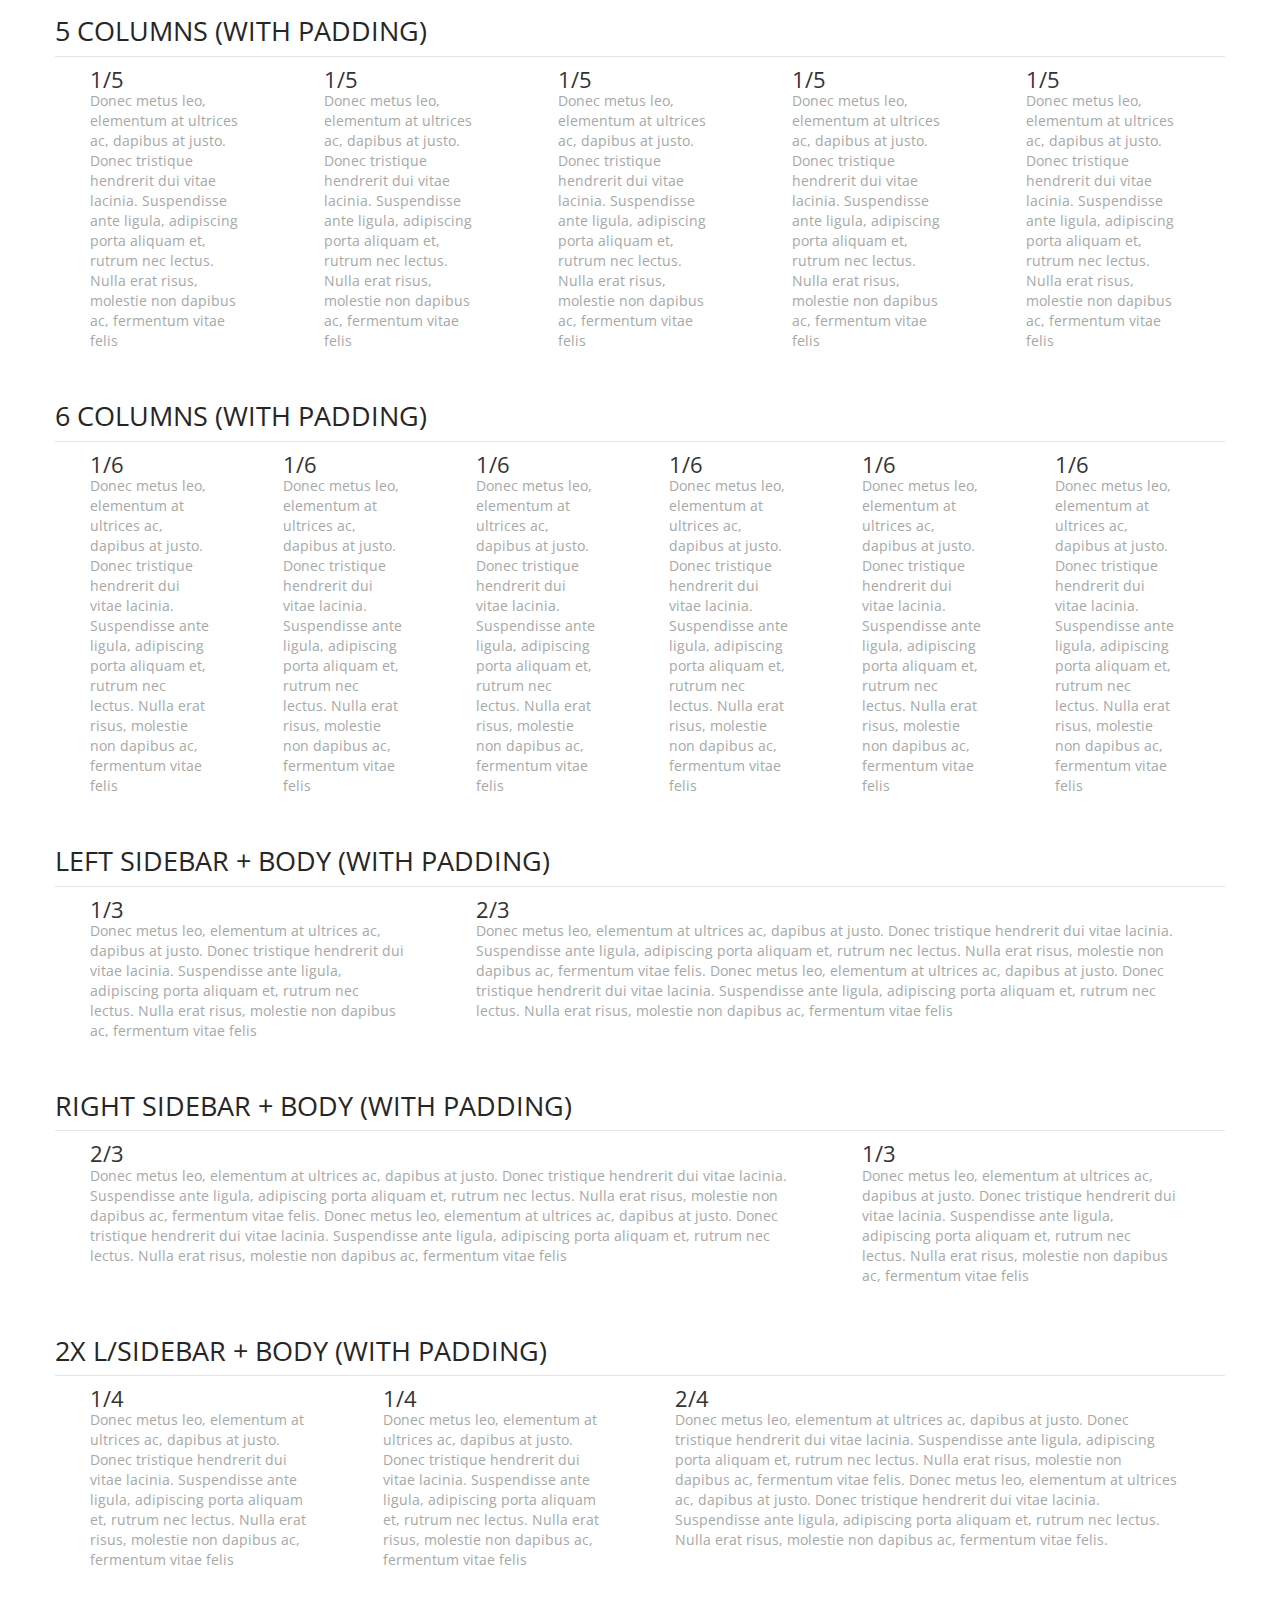
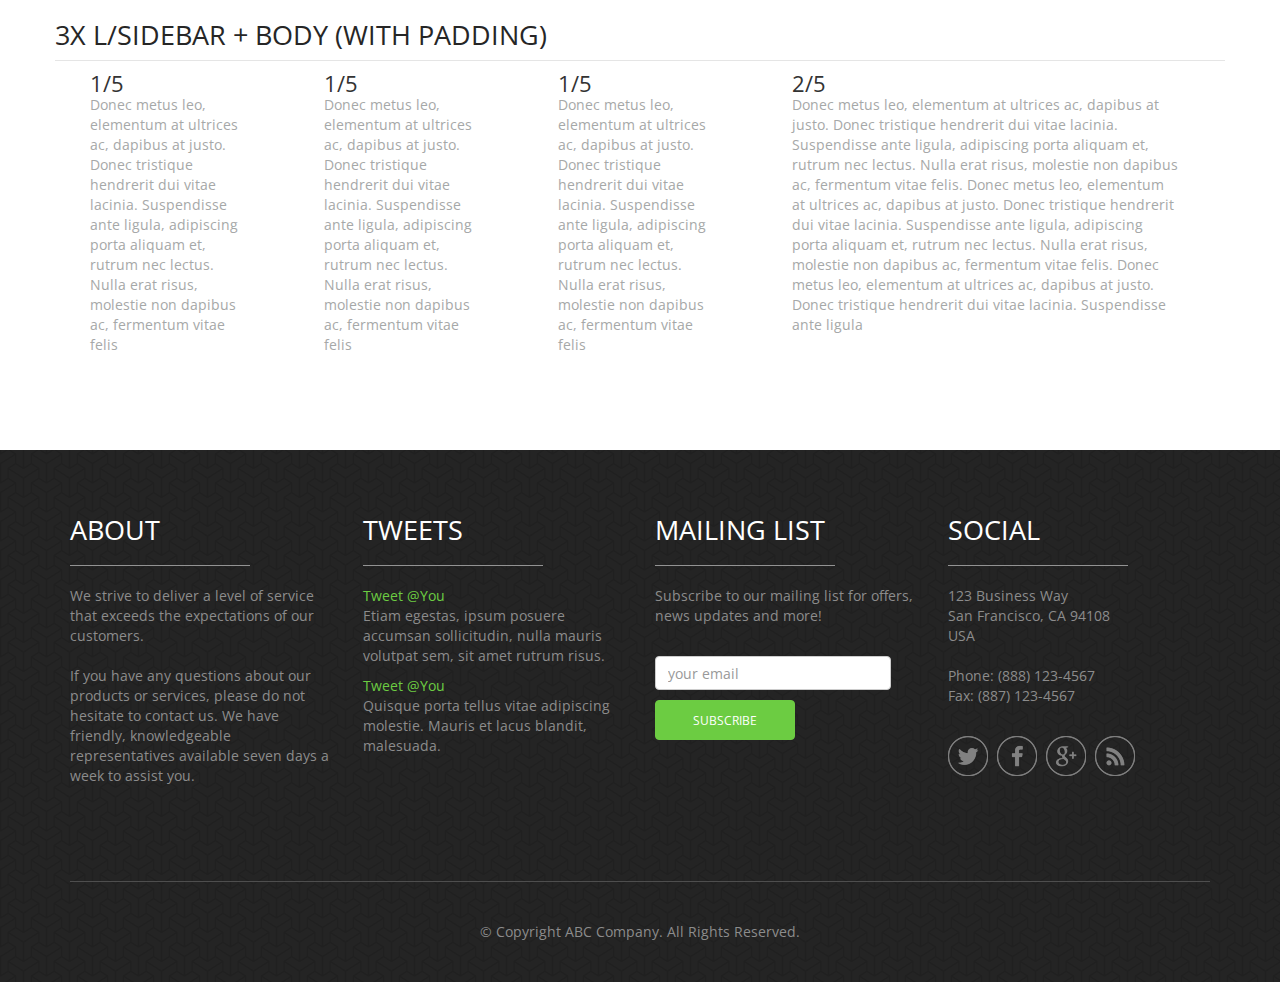
<file: client/full_width.html>
<!DOCTYPE html>
<html>
<head>
<title>Reponsive HTML Template</title>
<meta name="viewport" content="width=device-width, initial-scale=1.0">
<!-- Bootstrap -->
<link href="css/bootstrap.min.css" rel="stylesheet">
<link href='http://fonts.googleapis.com/css?family=Open+Sans:400,300,700,800' rel='stylesheet' type='text/css'>
<link href="css/style.css" rel="stylesheet">
<!-- HTML5 Shim and Respond.js IE8 support of HTML5 elements and media queries -->
<!-- WARNING: Respond.js doesn't work if you view the page via file:// -->
<!--[if lt IE 9]>
          <script src="https://oss.maxcdn.com/libs/html5shiv/3.7.0/html5shiv.js"></script>
          <script src="https://oss.maxcdn.com/libs/respond.js/1.3.0/respond.min.js"></script>
        <![endif]-->
</head>
<body>
<header class="main__header normal">
  <div class="container">
    <nav class="navbar navbar-default" role="navigation"> 
      <!-- Brand and toggle get grouped for better mobile display --> 
      <!-- Collect the nav links, forms, and other content for toggling -->
      <div class="navbar-header">
        <h1 class="navbar-brand"><a href="index.html">TEPIA</a></h1>
        <a href="#" onClick="javascript.void()" class="submenu">Menus</a> </div>
      <div class="menuBar">
        <ul class="menu">
          <li><a href="index.html">Home</a></li>
          <li class="dropdown"><a href="#">Pages</a>
            <ul>
              <li><a href="index_fixed.html">Home / Fixed</a></li>
              <li><a href="index_with_blog.html">Home + Blog</a></li>
              <li><a href="portfolio.html">Portfolio</a></li>
              <li><a href="typography.html">Typography</a></li>
              <li><a href="shortcodes.html">Shortcodes</a></li>
              <li><a href="store.html">Web Store</a></li>
              <li><a href="blog.html">Blog & News</a></li>
              <li><a href="tables.html">Tables</a></li>
              <li><a href="faq.html">FAQ</a></li>
            </ul>
          </li>
          <li><a href="left_sidebar.html">left sidebar</a></li>
          <li><a href="right_sidebar.html">right sidebar</a></li>
          <li class="active"><a href="full_width.html">full page</a></li>
          <li><a href="contact.html">contact us</a></li>
        </ul>
      </div>
      <!-- /.navbar-collapse --> 
    </nav>
  </div>
</header>
<section class="main__middle__container">
  <div class="row nothing title__block">
    <div class="container text-center">
      <h2 class="page__title">Full Width</h2>
      <span class="sep"></span>
      <p class="smaller">Nulla dui. Fusce feugiat malesuada odio. Morbi nunc odio, gravida at, cursus nec, luctus a, lorem. Maecenas tristique orci ac sem. Duis ultricies pharetra magna. Donec accumsan malesuada orci. Donec sit amet eros.</p>
    </div>
  </div>
  <div class="container">
    <div class="row no_padding title__block nothing no-margin">
      <h3>TEXT PARAGRAPH</h3>
      <hr>
      <p>Lorem ipsum dolor sit amet, consectetuer adipiscing elit. Donec odio. Quisque volutpat mattis eros. Nullam malesuada erat ut turpis. Suspendisse urna nibh, viverra non, semper suscipit, posuere a, pede. Donec nec justo eget felis facilisis fermentum. Aliquam porttitor mauris sit amet orci. Aenean dignissim pellentesque felis.</p>
      <p>Morbi in sem quis dui placerat ornare. Pellentesque odio nisi, euismod in, pharetra a, ultricies in, diam. Sed arcu. Cras consequat. Praesent dapibus, neque id cursus faucibus, tortor neque egestas augue, eu vulputate magna eros eu erat. Aliquam erat volutpat. Nam dui mi, tincidunt quis, accumsan porttitor, facilisis luctus, metus.</p>
    </div>
    <div class="row no_padding nothing">
      <div class="col-md-6"> <img src="images/content__images/image_640x340.jpg" alt="image" class="img-responsive no-margin full-width"> </div>
      <div class="col-md-6">
        <h3>COMPANY HISTORY</h3>
        <hr>
        <p>Lorem ipsum dolor sit amet, consectetuer adipiscing elit. Donec odio. Quisque volutpat mattis eros. Nullam malesuada erat ut turpis. Suspendisse urna nibh, viverra non, semper suscipit, posuere a, pede. Donec nec justo eget felis facilisis fermentum. Aliquam porttitor mauris sit amet orci. Aenean dignissim pellentesque felis.</p>
        <p>Morbi in sem quis dui placerat ornare. Pellentesque odio nisi, euismod in, pharetra a, ultricies in, diam. Sed arcu. Cras consequat. Praesent dapibus, neque id cursus faucibus, tortor neque egestas augue, eu vulputate magna eros eu erat. Aliquam erat volutpat. Nam dui mi, tincidunt quis, accumsan porttitor, facilisis luctus, metus.</p>
      </div>
    </div>
    <hr>
    <div class="row">
      <div class="col-md-7">
        <h3>CLEAN DESIGN</h3>
        <hr>
        <p>Lorem ipsum dolor sit amet, consectetuer adipiscing elit. Donec odio. Quisque volutpat mattis eros. Nullam malesuada erat ut turpis. Suspendisse urna nibh, viverra non, semper suscipit, posuere a, pede. Donec nec justo eget felis facilisis fermentum. Aliquam porttitor mauris sit amet orci. Aenean dignissim pellentesque felis.</p>
        <p>Morbi in sem quis dui placerat ornare. Pellentesque odio nisi, euismod in, pharetra a, ultricies in, diam. Sed arcu. Cras consequat. Praesent dapibus, neque id cursus faucibus, tortor neque egestas augue, eu vulputate magna eros eu erat. Aliquam erat volutpat. Nam dui mi, tincidunt quis, accumsan porttitor, facilisis luctus, metus. Lorem ipsum dolor sit amet, consectetuer adipiscing elit. Donec odio. Quisque volutpat mattis eros. Nullam malesuada erat ut turpis. Suspendisse urna nibh, viverra non, semper suscipit, posuere a, pede. Donec nec justo eget felis facilisis fermentum. </p>
      </div>
      <div class="col-md-5"> <img src="images/content__images/image_640x340.jpg" alt="image" class="img-responsive no-margin full-width"> </div>
    </div>
    <div class="row">
      <h3>Single Column</h3>
      <hr>
      Lorem ipsum dolor sit amet, consectetur adipiscing elit. Aliquam quis suscipit sapien. Morbi bibendum dui et pellentesque molestie. Vivamus tempus eros metus, commodo sollicitudin sapien pellentesque quis. In non purus et nulla ullamcorper convallis. Nam laoreet leo at dolor tincidunt sollicitudin. In a turpis in tellus ullamcorper facilisis. Donec blandit sem sit amet nunc cursus tristique. In cursus vel nisi in ornare. In vehicula aliquet fringilla. Fusce non massa tortor. Curabitur varius fermentum eros a mollis. Aliquam vulputate dui nibh, et consequat tellus malesuada et.
      <div class="dc_clear"></div>
      <br />
      <h3>2 Columns</h3>
      <hr>
      <!-- 2 columns start-->
      <div class="one_half">
        <h4>1/2</h4>
        <p>Donec metus leo, elementum at ultrices ac, dapibus at justo. Donec tristique hendrerit dui vitae lacinia. Suspendisse ante ligula, adipiscing porta aliquam et, rutrum nec lectus. Nulla erat risus, molestie non dapibus ac, fermentum vitae felis</p>
      </div>
      <div class="one_half column-last">
        <h4>1/2</h4>
        <p>Donec metus leo, elementum at ultrices ac, dapibus at justo. Donec tristique hendrerit dui vitae lacinia. Suspendisse ante ligula, adipiscing porta aliquam et, rutrum nec lectus. Nulla erat risus, molestie non dapibus ac, fermentum vitae felis</p>
      </div>
      <div class="dc_clear"></div>
      <!-- 2 columns end -->
      
      <h3>3 Columns</h3>
      <hr>
      
      <!-- 3 columns start -->
      <div class="one_third">
        <h4>1/3</h4>
        <p>Donec metus leo, elementum at ultrices ac, dapibus at justo. Donec tristique hendrerit dui vitae lacinia. Suspendisse ante ligula, adipiscing porta aliquam et, rutrum nec lectus. Nulla erat risus, molestie non dapibus ac, fermentum vitae felis</p>
      </div>
      <div class="one_third">
        <h4>1/3</h4>
        <p>Donec metus leo, elementum at ultrices ac, dapibus at justo. Donec tristique hendrerit dui vitae lacinia. Suspendisse ante ligula, adipiscing porta aliquam et, rutrum nec lectus. Nulla erat risus, molestie non dapibus ac, fermentum vitae felis</p>
      </div>
      <div class="one_third column-last">
        <h4>1/3</h4>
        <p>Donec metus leo, elementum at ultrices ac, dapibus at justo. Donec tristique hendrerit dui vitae lacinia. Suspendisse ante ligula, adipiscing porta aliquam et, rutrum nec lectus. Nulla erat risus, molestie non dapibus ac, fermentum vitae felis</p>
      </div>
      <div class="dc_clear"></div>
      <!-- 3 columns end -->
      
      <h3>4 Columns</h3>
      <hr>
      
      <!-- 4 columns start -->
      <div class="one_fourth">
        <h4>1/4</h4>
        <p>Donec metus leo, elementum at ultrices ac, dapibus at justo. Donec tristique hendrerit dui vitae lacinia. Suspendisse ante ligula, adipiscing porta aliquam et, rutrum nec lectus. Nulla erat risus, molestie non dapibus ac, fermentum vitae felis</p>
      </div>
      <div class="one_fourth">
        <h4>1/4</h4>
        <p>Donec metus leo, elementum at ultrices ac, dapibus at justo. Donec tristique hendrerit dui vitae lacinia. Suspendisse ante ligula, adipiscing porta aliquam et, rutrum nec lectus. Nulla erat risus, molestie non dapibus ac, fermentum vitae felis</p>
      </div>
      <div class="one_fourth">
        <h4>1/4</h4>
        <p>Donec metus leo, elementum at ultrices ac, dapibus at justo. Donec tristique hendrerit dui vitae lacinia. Suspendisse ante ligula, adipiscing porta aliquam et, rutrum nec lectus. Nulla erat risus, molestie non dapibus ac, fermentum vitae felis</p>
      </div>
      <div class="one_fourth column-last">
        <h4>1/4</h4>
        <p>Donec metus leo, elementum at ultrices ac, dapibus at justo. Donec tristique hendrerit dui vitae lacinia. Suspendisse ante ligula, adipiscing porta aliquam et, rutrum nec lectus. Nulla erat risus, molestie non dapibus ac, fermentum vitae felis</p>
      </div>
      <div class="dc_clear"></div>
      <!-- 4 columns end -->
      
      <h3>5 Columns</h3>
      <hr>
      
      <!-- 5 columns start -->
      <div class="one_fifth">
        <h4>1/5</h4>
        <p>Donec metus leo, elementum at ultrices ac, dapibus at justo. Donec tristique hendrerit dui vitae lacinia. Suspendisse ante ligula, adipiscing porta aliquam et, rutrum nec lectus. Nulla erat risus, molestie non dapibus ac, fermentum vitae felis</p>
      </div>
      <div class="one_fifth">
        <h4>1/5</h4>
        <p>Donec metus leo, elementum at ultrices ac, dapibus at justo. Donec tristique hendrerit dui vitae lacinia. Suspendisse ante ligula, adipiscing porta aliquam et, rutrum nec lectus. Nulla erat risus, molestie non dapibus ac, fermentum vitae felis</p>
      </div>
      <div class="one_fifth">
        <h4>1/5</h4>
        <p>Donec metus leo, elementum at ultrices ac, dapibus at justo. Donec tristique hendrerit dui vitae lacinia. Suspendisse ante ligula, adipiscing porta aliquam et, rutrum nec lectus. Nulla erat risus, molestie non dapibus ac, fermentum vitae felis</p>
      </div>
      <div class="one_fifth">
        <h4>1/5</h4>
        <p>Donec metus leo, elementum at ultrices ac, dapibus at justo. Donec tristique hendrerit dui vitae lacinia. Suspendisse ante ligula, adipiscing porta aliquam et, rutrum nec lectus. Nulla erat risus, molestie non dapibus ac, fermentum vitae felis</p>
      </div>
      <div class="one_fifth column-last">
        <h4>1/5</h4>
        <p>Donec metus leo, elementum at ultrices ac, dapibus at justo. Donec tristique hendrerit dui vitae lacinia. Suspendisse ante ligula, adipiscing porta aliquam et, rutrum nec lectus. Nulla erat risus, molestie non dapibus ac, fermentum vitae felis</p>
      </div>
      <div class="dc_clear"></div>
      <!-- 5 columns end -->
      
      <h3>6 Columns</h3>
      <hr>
      
      <!-- 6 columns start -->
      <div class="one_sixth">
        <h4>1/6</h4>
        <p>Donec metus leo, elementum at ultrices ac, dapibus at justo. Donec tristique hendrerit dui vitae lacinia. Suspendisse ante ligula, adipiscing porta aliquam et, rutrum nec lectus. Nulla erat risus, molestie non dapibus ac, fermentum vitae felis</p>
      </div>
      <div class="one_sixth">
        <h4>1/6</h4>
        <p>Donec metus leo, elementum at ultrices ac, dapibus at justo. Donec tristique hendrerit dui vitae lacinia. Suspendisse ante ligula, adipiscing porta aliquam et, rutrum nec lectus. Nulla erat risus, molestie non dapibus ac, fermentum vitae felis</p>
      </div>
      <div class="one_sixth">
        <h4>1/6</h4>
        <p>Donec metus leo, elementum at ultrices ac, dapibus at justo. Donec tristique hendrerit dui vitae lacinia. Suspendisse ante ligula, adipiscing porta aliquam et, rutrum nec lectus. Nulla erat risus, molestie non dapibus ac, fermentum vitae felis</p>
      </div>
      <div class="one_sixth">
        <h4>1/6</h4>
        <p>Donec metus leo, elementum at ultrices ac, dapibus at justo. Donec tristique hendrerit dui vitae lacinia. Suspendisse ante ligula, adipiscing porta aliquam et, rutrum nec lectus. Nulla erat risus, molestie non dapibus ac, fermentum vitae felis</p>
      </div>
      <div class="one_sixth">
        <h4>1/6</h4>
        <p>Donec metus leo, elementum at ultrices ac, dapibus at justo. Donec tristique hendrerit dui vitae lacinia. Suspendisse ante ligula, adipiscing porta aliquam et, rutrum nec lectus. Nulla erat risus, molestie non dapibus ac, fermentum vitae felis</p>
      </div>
      <div class="one_sixth column-last">
        <h4>1/6</h4>
        <p>Donec metus leo, elementum at ultrices ac, dapibus at justo. Donec tristique hendrerit dui vitae lacinia. Suspendisse ante ligula, adipiscing porta aliquam et, rutrum nec lectus. Nulla erat risus, molestie non dapibus ac, fermentum vitae felis</p>
      </div>
      <div class="dc_clear"></div>
      <!-- 6 columns end -->
      
      <h3>Left Sidebar + Body</h3>
      <hr>
      
      <!-- left sidebar + body start -->
      <div class="one_third">
        <h4>1/3</h4>
        <p>Donec metus leo, elementum at ultrices ac, dapibus at justo. Donec tristique hendrerit dui vitae lacinia. Suspendisse ante ligula, adipiscing porta aliquam et, rutrum nec lectus. Nulla erat risus, molestie non dapibus ac, fermentum vitae felis</p>
      </div>
      <div class="two_third column-last">
        <h4>2/3</h4>
        <p>Donec metus leo, elementum at ultrices ac, dapibus at justo. Donec tristique hendrerit dui vitae lacinia. Suspendisse ante ligula, adipiscing porta aliquam et, rutrum nec lectus. Nulla erat risus, molestie non dapibus ac, fermentum vitae felis. Donec metus leo, elementum at ultrices ac, dapibus at justo. Donec tristique hendrerit dui vitae lacinia. Suspendisse ante ligula, adipiscing porta aliquam et, rutrum nec lectus. Nulla erat risus, molestie non dapibus ac, fermentum vitae felis</p>
      </div>
      <div class="dc_clear"></div>
      <!-- left sidebar + body end -->
      
      <h3>Right Sidebar + Body</h3>
      <hr>
      
      <!-- right sidebar + body start -->
      <div class="two_third">
        <h4>2/3</h4>
        <p>Donec metus leo, elementum at ultrices ac, dapibus at justo. Donec tristique hendrerit dui vitae lacinia. Suspendisse ante ligula, adipiscing porta aliquam et, rutrum nec lectus. Nulla erat risus, molestie non dapibus ac, fermentum vitae felis. Donec metus leo, elementum at ultrices ac, dapibus at justo. Donec tristique hendrerit dui vitae lacinia. Suspendisse ante ligula, adipiscing porta aliquam et, rutrum nec lectus. Nulla erat risus, molestie non dapibus ac, fermentum vitae felis</p>
      </div>
      <div class="one_third column-last">
        <h4>1/3</h4>
        <p>Donec metus leo, elementum at ultrices ac, dapibus at justo. Donec tristique hendrerit dui vitae lacinia. Suspendisse ante ligula, adipiscing porta aliquam et, rutrum nec lectus. Nulla erat risus, molestie non dapibus ac, fermentum vitae felis</p>
      </div>
      <div class="dc_clear"></div>
      <!-- right sidebar + body end -->
      
      <h3>2x L/Sidebar + Body</h3>
      <hr>
      
      <!-- 2x L/sidebar + body start -->
      <div class="one_fourth">
        <h4>1/4</h4>
        <p>Donec metus leo, elementum at ultrices ac, dapibus at justo. Donec tristique hendrerit dui vitae lacinia. Suspendisse ante ligula, adipiscing porta aliquam et, rutrum nec lectus. Nulla erat risus, molestie non dapibus ac, fermentum vitae felis</p>
      </div>
      <div class="one_fourth">
        <h4>1/4</h4>
        <p>Donec metus leo, elementum at ultrices ac, dapibus at justo. Donec tristique hendrerit dui vitae lacinia. Suspendisse ante ligula, adipiscing porta aliquam et, rutrum nec lectus. Nulla erat risus, molestie non dapibus ac, fermentum vitae felis</p>
      </div>
      <div class="two_fourth column-last">
        <h4>2/4</h4>
        <p>Donec metus leo, elementum at ultrices ac, dapibus at justo. Donec tristique hendrerit dui vitae lacinia. Suspendisse ante ligula, adipiscing porta aliquam et, rutrum nec lectus. Nulla erat risus, molestie non dapibus ac, fermentum vitae felis. Suspendisse ante ligula, adipiscing porta aliquam et, rutrum nec lectus.</p>
      </div>
      <div class="dc_clear"></div>
      <!-- 2x L/sidebar + body end -->
      
      <h3>3x L/Sidebar + Body</h3>
      <hr>
      
      <!-- 3x L/sidebar + body start -->
      <div class="one_fifth">
        <h4>1/5</h4>
        <p>Donec metus leo, elementum at ultrices ac, dapibus at justo. Donec tristique hendrerit dui vitae lacinia. Suspendisse ante ligula, adipiscing porta aliquam et, rutrum nec lectus. Nulla erat risus, molestie non dapibus ac, fermentum vitae felis</p>
      </div>
      <div class="one_fifth">
        <h4>1/5</h4>
        <p>Donec metus leo, elementum at ultrices ac, dapibus at justo. Donec tristique hendrerit dui vitae lacinia. Suspendisse ante ligula, adipiscing porta aliquam et, rutrum nec lectus. Nulla erat risus, molestie non dapibus ac, fermentum vitae felis</p>
      </div>
      <div class="one_fifth">
        <h4>1/5</h4>
        <p>Donec metus leo, elementum at ultrices ac, dapibus at justo. Donec tristique hendrerit dui vitae lacinia. Suspendisse ante ligula, adipiscing porta aliquam et, rutrum nec lectus. Nulla erat risus, molestie non dapibus ac, fermentum vitae felis</p>
      </div>
      <div class="two_fifth column-last">
        <h4>2/5</h4>
        <p>Donec metus leo, elementum at ultrices ac, dapibus at justo. Donec tristique hendrerit dui vitae lacinia. Suspendisse ante ligula, adipiscing porta aliquam et, rutrum nec lectus. Nulla erat risus, molestie non dapibus ac, fermentum vitae felis. Donec metus leo, elementum at ultrices ac, dapibus at justo. Donec tristique hendrerit dui vitae lacinia. Suspendisse ante ligula, adipiscing porta aliquam et, rutrum nec lectus. Nulla erat risus, molestie non dapibus ac, fermentum vitae felis. Donec metus leo, elementum at ultrices ac, dapibus at justo.</p>
      </div>
      <div class="dc_clear"></div>
      <!-- 3x L/sidebar + body end --> 
      
      <br />
      <br />
      <h2>Columns + Padding</h2>
      Column layouts with added edge padding.
      <hr>
      <br />
      <h3>2 Columns (with padding)</h3>
      <hr>
      
      <!-- 2 columns (with padding) start -->
      <div class="one_half_pad">
        <h4>1/2</h4>
        <p>Donec metus leo, elementum at ultrices ac, dapibus at justo. Donec tristique hendrerit dui vitae lacinia. Suspendisse ante ligula, adipiscing porta aliquam et, rutrum nec lectus. Nulla erat risus, molestie non dapibus ac, fermentum vitae felis</p>
      </div>
      <div class="one_half_pad column-last">
        <h4>1/2</h4>
        <p>Donec metus leo, elementum at ultrices ac, dapibus at justo. Donec tristique hendrerit dui vitae lacinia. Suspendisse ante ligula, adipiscing porta aliquam et, rutrum nec lectus. Nulla erat risus, molestie non dapibus ac, fermentum vitae felis</p>
      </div>
      <div class="dc_clear"></div>
      <!-- 2 columns (with padding) end -->
      
      <h3>3 Columns (with padding)</h3>
      <hr>
      
      <!-- 3 columns (with padding) start -->
      <div class="one_third_pad">
        <h4>1/3</h4>
        <p>Donec metus leo, elementum at ultrices ac, dapibus at justo. Donec tristique hendrerit dui vitae lacinia. Suspendisse ante ligula, adipiscing porta aliquam et, rutrum nec lectus. Nulla erat risus, molestie non dapibus ac, fermentum vitae felis</p>
      </div>
      <div class="one_third_pad">
        <h4>1/3</h4>
        <p>Donec metus leo, elementum at ultrices ac, dapibus at justo. Donec tristique hendrerit dui vitae lacinia. Suspendisse ante ligula, adipiscing porta aliquam et, rutrum nec lectus. Nulla erat risus, molestie non dapibus ac, fermentum vitae felis</p>
      </div>
      <div class="one_third_pad column-last">
        <h4>1/3</h4>
        <p>Donec metus leo, elementum at ultrices ac, dapibus at justo. Donec tristique hendrerit dui vitae lacinia. Suspendisse ante ligula, adipiscing porta aliquam et, rutrum nec lectus. Nulla erat risus, molestie non dapibus ac, fermentum vitae felis</p>
      </div>
      <div class="dc_clear"></div>
      <!-- 3 columns end -->
      
      <h3>4 Columns (with padding)</h3>
      <hr>
      
      <!-- 4 columns (with padding) start -->
      <div class="one_fourth_pad">
        <h4>Company</h4>
        <p>Donec metus leo, elementum at ultrices ac, dapibus at justo. Donec tristique hendrerit dui vitae lacinia. Suspendisse ante ligula, adipiscing porta aliquam et, rutrum nec lectus. Nulla erat risus, molestie non dapibus ac, fermentum vitae felis</p>
      </div>
      <div class="one_fourth_pad">
        <h4>Products</h4>
        <p>Donec metus leo, elementum at ultrices ac, dapibus at justo. Donec tristique hendrerit dui vitae lacinia. Suspendisse ante ligula, adipiscing porta aliquam et, rutrum nec lectus. Nulla erat risus, molestie non dapibus ac, fermentum vitae felis</p>
      </div>
      <div class="one_fourth_pad">
        <h4>Services</h4>
        <p>Donec metus leo, elementum at ultrices ac, dapibus at justo. Donec tristique hendrerit dui vitae lacinia. Suspendisse ante ligula, adipiscing porta aliquam et, rutrum nec lectus. Nulla erat risus, molestie non dapibus ac, fermentum vitae felis</p>
      </div>
      <div class="one_fourth_pad column-last">
        <h4>Solutions</h4>
        <p>Donec metus leo, elementum at ultrices ac, dapibus at justo. Donec tristique hendrerit dui vitae lacinia. Suspendisse ante ligula, adipiscing porta aliquam et, rutrum nec lectus. Nulla erat risus, molestie non dapibus ac, fermentum vitae felis</p>
      </div>
      <div class="dc_clear"></div>
      <!-- 4 columns (with padding) end -->
      
      <h3>5 Columns (with padding)</h3>
      <hr>
      
      <!-- 5 columns (with padding) start -->
      <div class="one_fifth_pad">
        <h4>1/5</h4>
        <p>Donec metus leo, elementum at ultrices ac, dapibus at justo. Donec tristique hendrerit dui vitae lacinia. Suspendisse ante ligula, adipiscing porta aliquam et, rutrum nec lectus. Nulla erat risus, molestie non dapibus ac, fermentum vitae felis</p>
      </div>
      <div class="one_fifth_pad">
        <h4>1/5</h4>
        <p>Donec metus leo, elementum at ultrices ac, dapibus at justo. Donec tristique hendrerit dui vitae lacinia. Suspendisse ante ligula, adipiscing porta aliquam et, rutrum nec lectus. Nulla erat risus, molestie non dapibus ac, fermentum vitae felis</p>
      </div>
      <div class="one_fifth_pad">
        <h4>1/5</h4>
        <p>Donec metus leo, elementum at ultrices ac, dapibus at justo. Donec tristique hendrerit dui vitae lacinia. Suspendisse ante ligula, adipiscing porta aliquam et, rutrum nec lectus. Nulla erat risus, molestie non dapibus ac, fermentum vitae felis</p>
      </div>
      <div class="one_fifth_pad">
        <h4>1/5</h4>
        <p>Donec metus leo, elementum at ultrices ac, dapibus at justo. Donec tristique hendrerit dui vitae lacinia. Suspendisse ante ligula, adipiscing porta aliquam et, rutrum nec lectus. Nulla erat risus, molestie non dapibus ac, fermentum vitae felis</p>
      </div>
      <div class="one_fifth_pad column-last">
        <h4>1/5</h4>
        <p>Donec metus leo, elementum at ultrices ac, dapibus at justo. Donec tristique hendrerit dui vitae lacinia. Suspendisse ante ligula, adipiscing porta aliquam et, rutrum nec lectus. Nulla erat risus, molestie non dapibus ac, fermentum vitae felis</p>
      </div>
      <div class="dc_clear"></div>
      <!-- 5 columns (with padding) end -->
      
      <h3>6 Columns (with padding)</h3>
      <hr>
      <!-- 6 columns (with padding) start -->
      <div class="one_sixth_pad">
        <h4>1/6</h4>
        <p>Donec metus leo, elementum at ultrices ac, dapibus at justo. Donec tristique hendrerit dui vitae lacinia. Suspendisse ante ligula, adipiscing porta aliquam et, rutrum nec lectus. Nulla erat risus, molestie non dapibus ac, fermentum vitae felis</p>
      </div>
      <div class="one_sixth_pad">
        <h4>1/6</h4>
        <p>Donec metus leo, elementum at ultrices ac, dapibus at justo. Donec tristique hendrerit dui vitae lacinia. Suspendisse ante ligula, adipiscing porta aliquam et, rutrum nec lectus. Nulla erat risus, molestie non dapibus ac, fermentum vitae felis</p>
      </div>
      <div class="one_sixth_pad">
        <h4>1/6</h4>
        <p>Donec metus leo, elementum at ultrices ac, dapibus at justo. Donec tristique hendrerit dui vitae lacinia. Suspendisse ante ligula, adipiscing porta aliquam et, rutrum nec lectus. Nulla erat risus, molestie non dapibus ac, fermentum vitae felis</p>
      </div>
      <div class="one_sixth_pad">
        <h4>1/6</h4>
        <p>Donec metus leo, elementum at ultrices ac, dapibus at justo. Donec tristique hendrerit dui vitae lacinia. Suspendisse ante ligula, adipiscing porta aliquam et, rutrum nec lectus. Nulla erat risus, molestie non dapibus ac, fermentum vitae felis</p>
      </div>
      <div class="one_sixth_pad">
        <h4>1/6</h4>
        <p>Donec metus leo, elementum at ultrices ac, dapibus at justo. Donec tristique hendrerit dui vitae lacinia. Suspendisse ante ligula, adipiscing porta aliquam et, rutrum nec lectus. Nulla erat risus, molestie non dapibus ac, fermentum vitae felis</p>
      </div>
      <div class="one_sixth_pad column-last">
        <h4>1/6</h4>
        <p>Donec metus leo, elementum at ultrices ac, dapibus at justo. Donec tristique hendrerit dui vitae lacinia. Suspendisse ante ligula, adipiscing porta aliquam et, rutrum nec lectus. Nulla erat risus, molestie non dapibus ac, fermentum vitae felis</p>
      </div>
      <div class="dc_clear"></div>
      <!-- 6 columns (with padding) end -->
      
      <h3>Left Sidebar + Body (with padding)</h3>
      <hr>
      
      <!-- left sidebar + body (with padding) start -->
      <div class="one_third_pad">
        <h4>1/3</h4>
        <p>Donec metus leo, elementum at ultrices ac, dapibus at justo. Donec tristique hendrerit dui vitae lacinia. Suspendisse ante ligula, adipiscing porta aliquam et, rutrum nec lectus. Nulla erat risus, molestie non dapibus ac, fermentum vitae felis</p>
      </div>
      <div class="two_third_pad column-last">
        <h4>2/3</h4>
        <p>Donec metus leo, elementum at ultrices ac, dapibus at justo. Donec tristique hendrerit dui vitae lacinia. Suspendisse ante ligula, adipiscing porta aliquam et, rutrum nec lectus. Nulla erat risus, molestie non dapibus ac, fermentum vitae felis. Donec metus leo, elementum at ultrices ac, dapibus at justo. Donec tristique hendrerit dui vitae lacinia. Suspendisse ante ligula, adipiscing porta aliquam et, rutrum nec lectus. Nulla erat risus, molestie non dapibus ac, fermentum vitae felis</p>
      </div>
      <div class="dc_clear"></div>
      <!-- left sidebar + body (with padding) end -->
      
      <h3>Right Sidebar + Body (with padding)</h3>
      <hr>
      
      <!-- right sidebar + body (with padding) start -->
      <div class="two_third_pad">
        <h4>2/3</h4>
        <p>Donec metus leo, elementum at ultrices ac, dapibus at justo. Donec tristique hendrerit dui vitae lacinia. Suspendisse ante ligula, adipiscing porta aliquam et, rutrum nec lectus. Nulla erat risus, molestie non dapibus ac, fermentum vitae felis. Donec metus leo, elementum at ultrices ac, dapibus at justo. Donec tristique hendrerit dui vitae lacinia. Suspendisse ante ligula, adipiscing porta aliquam et, rutrum nec lectus. Nulla erat risus, molestie non dapibus ac, fermentum vitae felis</p>
      </div>
      <div class="one_third_pad column-last">
        <h4>1/3</h4>
        <p>Donec metus leo, elementum at ultrices ac, dapibus at justo. Donec tristique hendrerit dui vitae lacinia. Suspendisse ante ligula, adipiscing porta aliquam et, rutrum nec lectus. Nulla erat risus, molestie non dapibus ac, fermentum vitae felis</p>
      </div>
      <div class="dc_clear"></div>
      <!-- left sidebar + body (with padding) end -->
      
      <h3>2x L/Sidebar + Body (with padding)</h3>
      <hr>
      
      <!-- 2x L/sidebar + body (with padding) start -->
      <div class="one_fourth_pad">
        <h4>1/4</h4>
        <p>Donec metus leo, elementum at ultrices ac, dapibus at justo. Donec tristique hendrerit dui vitae lacinia. Suspendisse ante ligula, adipiscing porta aliquam et, rutrum nec lectus. Nulla erat risus, molestie non dapibus ac, fermentum vitae felis</p>
      </div>
      <div class="one_fourth_pad">
        <h4>1/4</h4>
        <p>Donec metus leo, elementum at ultrices ac, dapibus at justo. Donec tristique hendrerit dui vitae lacinia. Suspendisse ante ligula, adipiscing porta aliquam et, rutrum nec lectus. Nulla erat risus, molestie non dapibus ac, fermentum vitae felis</p>
      </div>
      <div class="two_fourth_pad column-last">
        <h4>2/4</h4>
        <p>Donec metus leo, elementum at ultrices ac, dapibus at justo. Donec tristique hendrerit dui vitae lacinia. Suspendisse ante ligula, adipiscing porta aliquam et, rutrum nec lectus. Nulla erat risus, molestie non dapibus ac, fermentum vitae felis. Donec metus leo, elementum at ultrices ac, dapibus at justo. Donec tristique hendrerit dui vitae lacinia. Suspendisse ante ligula, adipiscing porta aliquam et, rutrum nec lectus. Nulla erat risus, molestie non dapibus ac, fermentum vitae felis. </p>
      </div>
      <div class="dc_clear"></div>
      <!-- 2x L/sidebar + body (with padding) end -->
      
      <h3>3x L/Sidebar + Body (with padding)</h3>
      <hr>
      
      <!-- 3x L/sidebar + body (with padding) start -->
      <div class="one_fifth_pad">
        <h4>1/5</h4>
        <p>Donec metus leo, elementum at ultrices ac, dapibus at justo. Donec tristique hendrerit dui vitae lacinia. Suspendisse ante ligula, adipiscing porta aliquam et, rutrum nec lectus. Nulla erat risus, molestie non dapibus ac, fermentum vitae felis</p>
      </div>
      <div class="one_fifth_pad">
        <h4>1/5</h4>
        <p>Donec metus leo, elementum at ultrices ac, dapibus at justo. Donec tristique hendrerit dui vitae lacinia. Suspendisse ante ligula, adipiscing porta aliquam et, rutrum nec lectus. Nulla erat risus, molestie non dapibus ac, fermentum vitae felis</p>
      </div>
      <div class="one_fifth_pad">
        <h4>1/5</h4>
        <p>Donec metus leo, elementum at ultrices ac, dapibus at justo. Donec tristique hendrerit dui vitae lacinia. Suspendisse ante ligula, adipiscing porta aliquam et, rutrum nec lectus. Nulla erat risus, molestie non dapibus ac, fermentum vitae felis</p>
      </div>
      <div class="two_fifth_pad column-last">
        <h4>2/5</h4>
        <p>Donec metus leo, elementum at ultrices ac, dapibus at justo. Donec tristique hendrerit dui vitae lacinia. Suspendisse ante ligula, adipiscing porta aliquam et, rutrum nec lectus. Nulla erat risus, molestie non dapibus ac, fermentum vitae felis. Donec metus leo, elementum at ultrices ac, dapibus at justo. Donec tristique hendrerit dui vitae lacinia. Suspendisse ante ligula, adipiscing porta aliquam et, rutrum nec lectus. Nulla erat risus, molestie non dapibus ac, fermentum vitae felis. Donec metus leo, elementum at ultrices ac, dapibus at justo. Donec tristique hendrerit dui vitae lacinia. Suspendisse ante ligula</p>
      </div>
      <div class="dc_clear"></div>
      <!-- 3x L/sidebar + body (with padding) end --> 
      
      <br class="clear"/>
    </div>
  </div>
</section>
<footer>
  <div class="container">
    <div class="row">
      <div class="col-md-3">
        <h3>About</h3>
        <div class="seper"></div>
        <p>We strive to deliver a level of service that exceeds the expectations of our customers. <br />
          <br />
          If you have any questions about our products or services, please do not hesitate to contact us. We have friendly, knowledgeable representatives available seven days a week to assist you.</p>
      </div>
      <div class="col-md-3">
        <h3>Tweets</h3>
        <div class="seper"></div>
        <p><span>Tweet</span> <a href="#">@You</a><br />
          Etiam egestas, ipsum posuere accumsan sollicitudin, nulla mauris volutpat sem, sit amet rutrum risus. </p>
        <p><span>Tweet</span> <a href="#">@You</a><br />
          Quisque porta tellus vitae adipiscing molestie. Mauris et lacus blandit, malesuada.</p>
      </div>
      <div class="col-md-3">
        <h3>Mailing list</h3>
        <div class="seper"></div>
        <p>Subscribe to our mailing list for offers, news updates and more!</p>
        <br />
        <form action="#" method="post" class="form-inline" role="form">
          <div class="form-group">
            <label class="sr-only" for="exampleInputEmail2">your email</label>
            <input type="email" class="form-control form-control-lg" id="exampleInputEmail2" placeholder="your email">
          </div>
          <button type="submit" class="btn btn-primary btn-md">subscribe</button>
        </form>
      </div>
      <div class="col-md-3">
        <h3>Social</h3>
        <div class="seper"></div>
        <p>123 Business Way<br />
          San Francisco, CA 94108<br />
          USA<br />
          <br />
          Phone: (888) 123-4567<br />
          Fax: (887) 123-4567<br />
          <br />
        </p>
        <div class="social__icons"> <a href="#" class="socialicon socialicon-twitter"></a> <a href="#" class="socialicon socialicon-facebook"></a> <a href="#" class="socialicon socialicon-google"></a> <a href="#" class="socialicon socialicon-mail"></a> </div>
      </div>
    </div>
    <hr>
    <p class="text-center">&copy; Copyright ABC Company. All Rights Reserved.</p>
  </div>
</footer>
<!-- jQuery (necessary for Bootstrap's JavaScript plugins) --> 
<script type="text/javascript" src="js/jquery.min.js"></script> 
<!-- Include all compiled plugins (below), or include individual files as needed --> 
<script src="js/bootstrap.min.js"></script> 
<script type="text/javascript">
$( "a.submenu" ).click(function() {
$( ".menuBar" ).slideToggle( "normal", function() {
// Animation complete.
});
});
$( "ul li.dropdown a" ).click(function() {
$( "ul li.dropdown ul" ).slideToggle( "normal", function() {
// Animation complete.
});
$('ul li.dropdown').toggleClass('current');
});
</script>
</body>
</html>
</file>
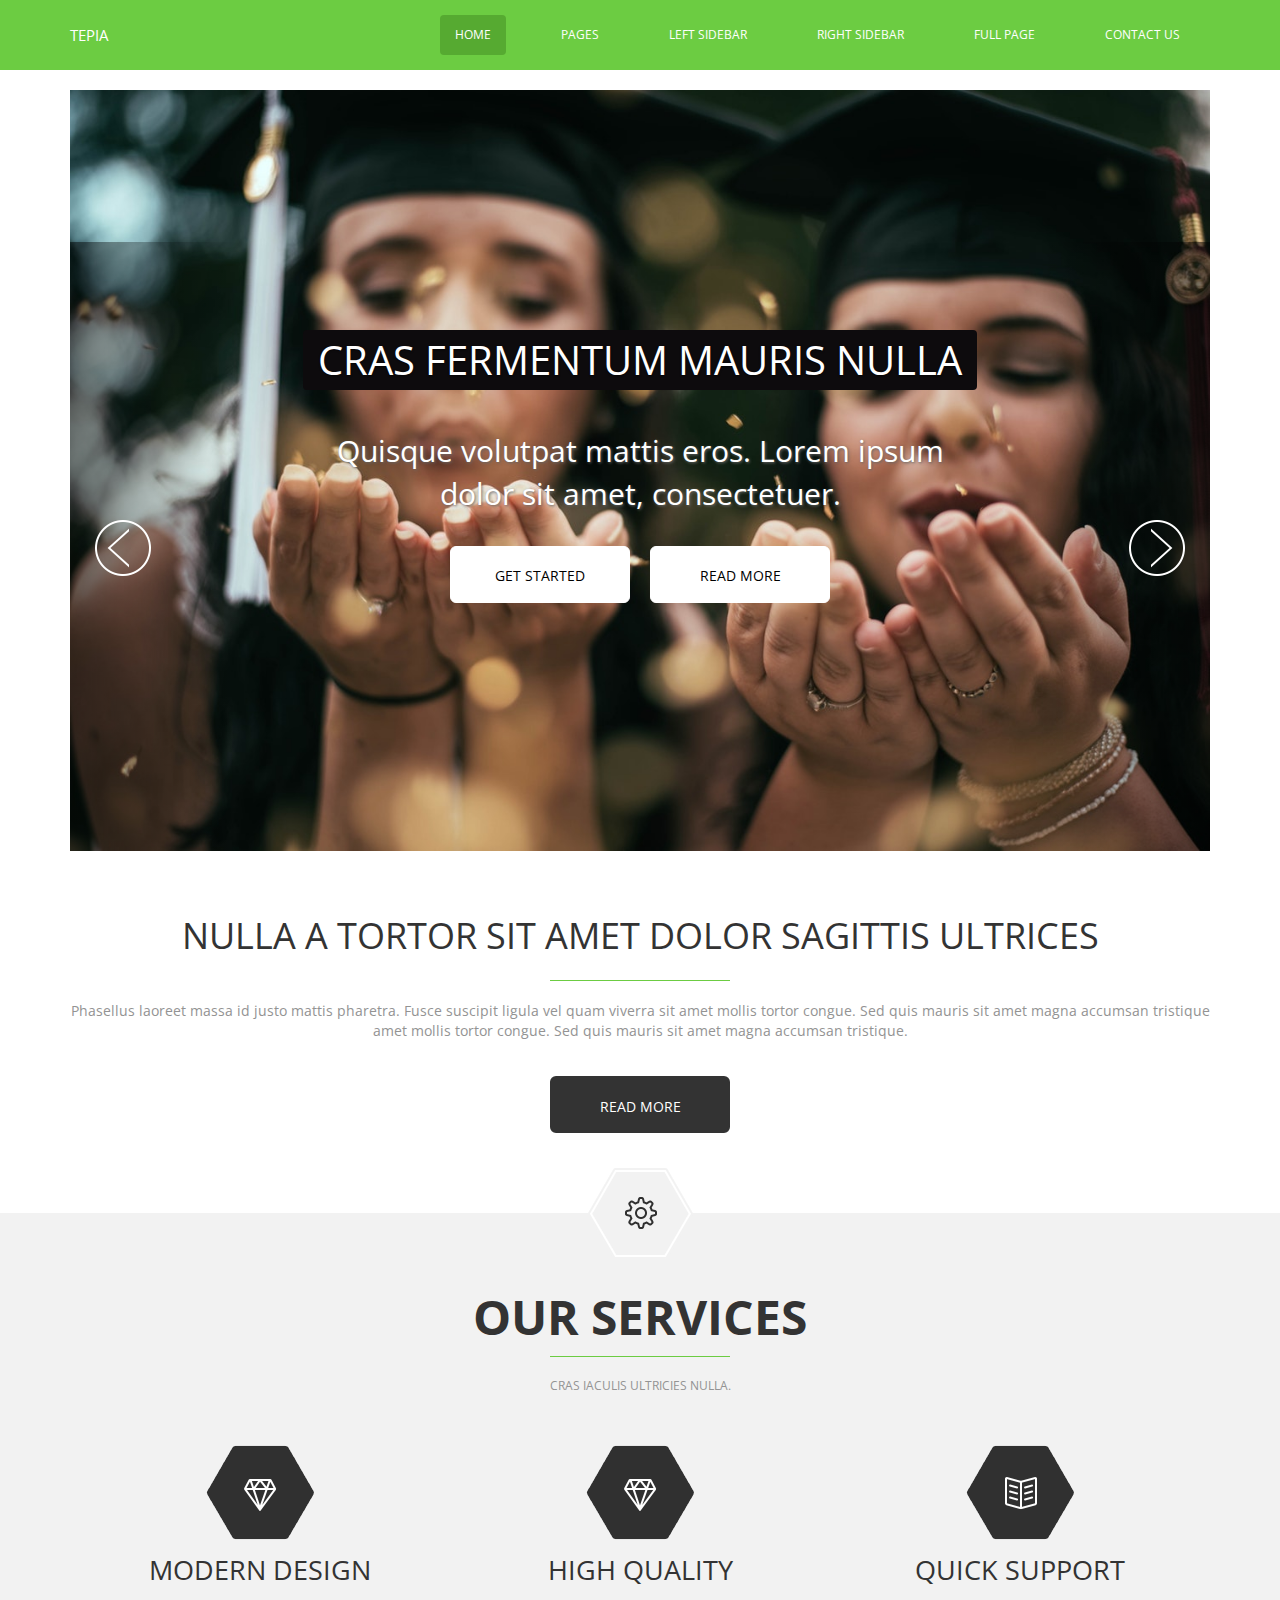
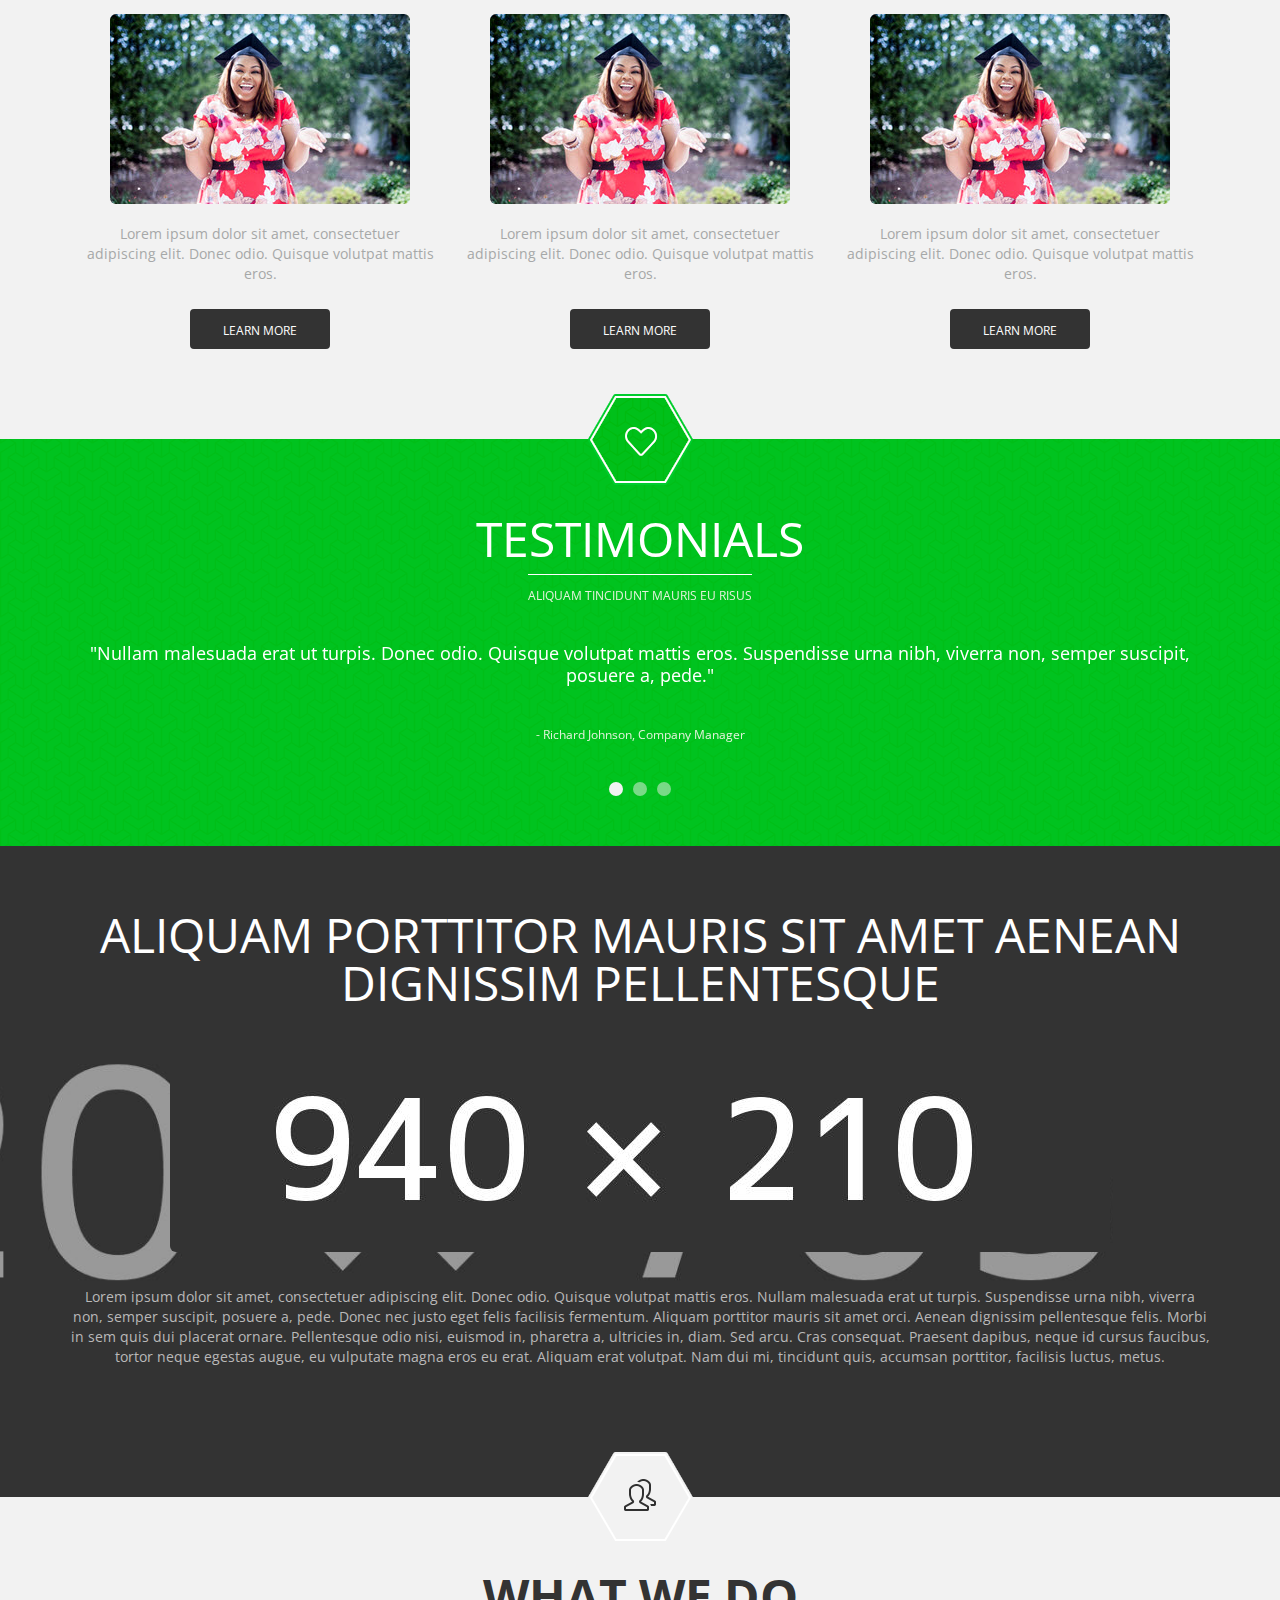
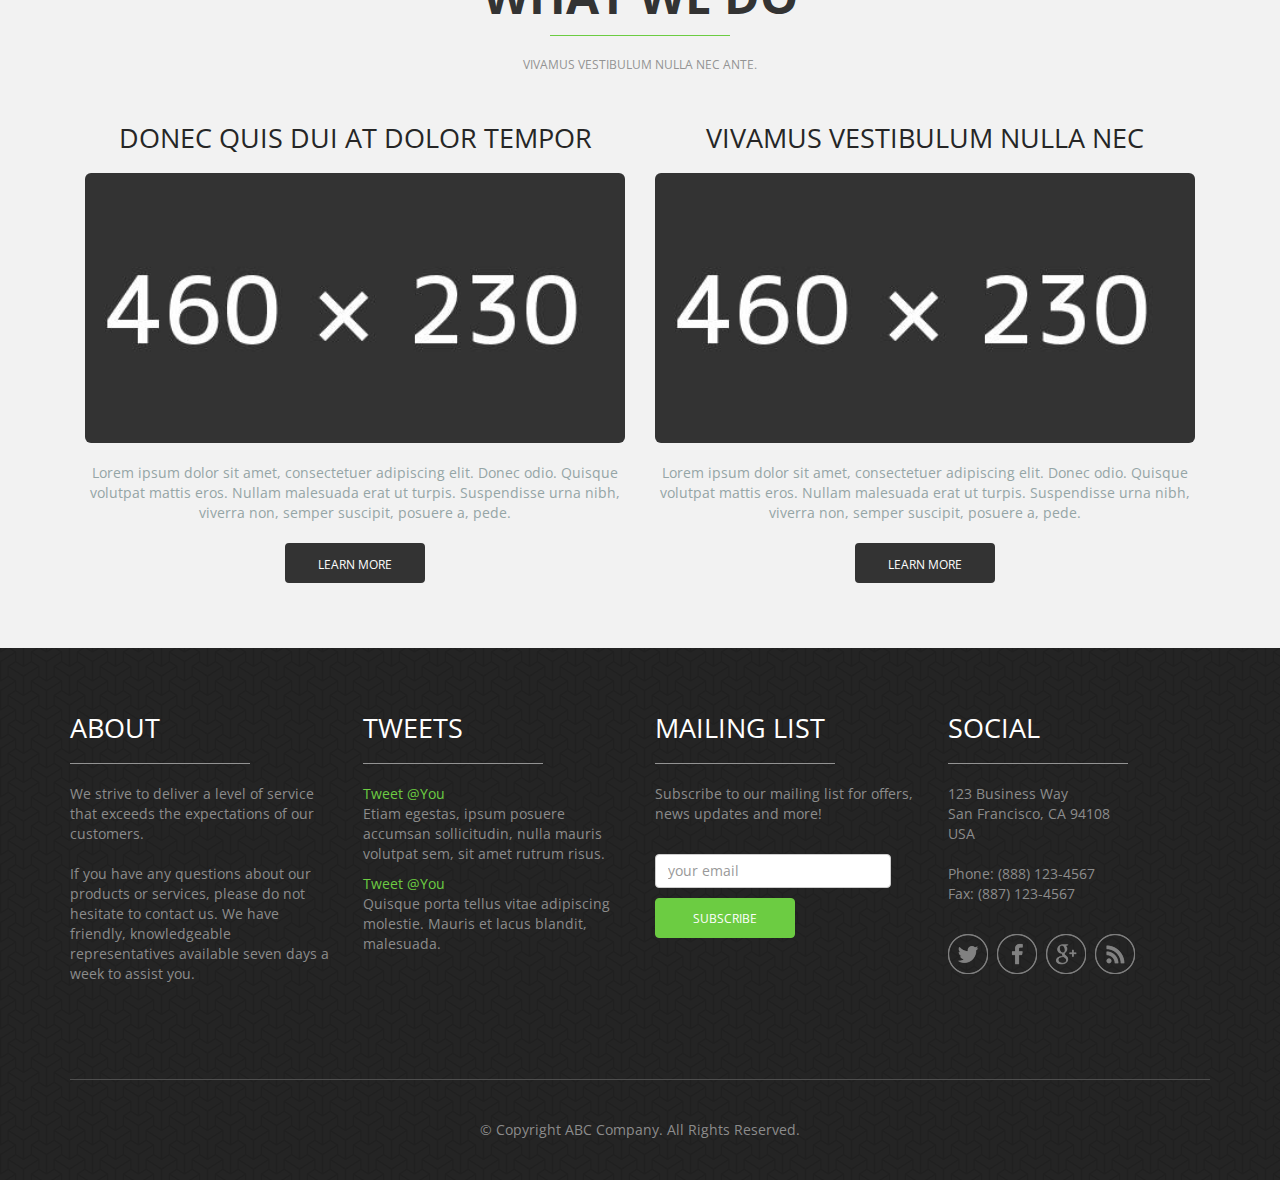
<file: client/index_fixed.html>
<!DOCTYPE html>
<html>
<head>
<title>Reponsive HTML Template</title>
<meta name="viewport" content="width=device-width, initial-scale=1.0">
<!-- Bootstrap -->
<link href="css/bootstrap.min.css" rel="stylesheet">
<link href='http://fonts.googleapis.com/css?family=Open+Sans:400,300,700,800' rel='stylesheet' type='text/css'>
<link href="css/style.css" rel="stylesheet">
<!-- HTML5 Shim and Respond.js IE8 support of HTML5 elements and media queries -->
<!-- WARNING: Respond.js doesn't work if you view the page via file:// -->
<!--[if lt IE 9]>
          <script src="https://oss.maxcdn.com/libs/html5shiv/3.7.0/html5shiv.js"></script>
          <script src="https://oss.maxcdn.com/libs/respond.js/1.3.0/respond.min.js"></script>
        <![endif]-->
</head>
<body>
<header class="main__header">
  <div class="container">
    <nav class="navbar navbar-default" role="navigation"> 
      <!-- Brand and toggle get grouped for better mobile display --> 
      <!-- Collect the nav links, forms, and other content for toggling -->
      <div class="navbar-header">
        <h1 class="navbar-brand"><a href="index.html">TEPIA</a></h1>
        <a href="#" onClick="javascript.void()" class="submenu">Menus</a> </div>
      <div class="menuBar">
        <ul class="menu">
          <li class="active"><a href="index.html">Home</a></li>
          <li class="dropdown"><a href="#">Pages</a>
            <ul>
              <li><a href="index_fixed.html">Home / Fixed</a></li>
              <li><a href="index_with_blog.html">Home + Blog</a></li>
              <li><a href="portfolio.html">Portfolio</a></li>
              <li><a href="typography.html">Typography</a></li>
              <li><a href="shortcodes.html">Shortcodes</a></li>
              <li><a href="store.html">Web Store</a></li>
              <li><a href="blog.html">Blog & News</a></li>
              <li><a href="tables.html">Tables</a></li>
              <li><a href="faq.html">FAQ</a></li>
            </ul>
          </li>
          <li><a href="left_sidebar.html">left sidebar</a></li>
          <li><a href="right_sidebar.html">right sidebar</a></li>
          <li><a href="full_width.html">full page</a></li>
          <li><a href="contact.html">contact us</a></li>
        </ul>
      </div>
      <!-- /.navbar-collapse --> 
    </nav>
  </div>
</header>
<br />
<section class="slider boxess">
  <div class="container">
    <div id="myCarousel" class="carousel slide" data-ride="carousel">
      <div class="carousel-inner">
        <div class="item"> <img data-src="images/slider/image_2000x1333.jpg" alt="first slide" src="images/slider/image_2000x1333.jpg">
          <div class="carousel-caption">
            <h1>Lorem ipsum dolor sit non aliquet sed, tempor et dolor. </h1>
            <p>Donec non ligula placerat, pharetra justo sed, consequat lectus.</p>
            <p><a class="btn btn-default btn-lg" href="#" role="button">get started</a><a class="btn btn-default btn-lg" href="#" role="button">read more</a></p>
          </div>
        </div>
        <div class="item"> <img data-src="images/slider/image_2000x1333.jpg" alt="second slide" src="images/slider/image_2000x1333.jpg">
          <div class="carousel-caption">
            <h1>Dolor ut augue imperdiet</h1>
            <p>Quisque porttitor sit amet dolor eget imperdiet. Cras placerat tellus aliquet malesuada pharetra.</p>
            <p><a class="btn btn-default btn-lg" href="#" role="button">get started</a><a class="btn btn-default btn-lg" href="#" role="button">read more</a></p>
          </div>
        </div>
        <div class="item active"> <img data-src="images/slider/image_2000x1333.jpg" alt="third slide" src="images/slider/image_2000x1333.jpg">
          <div class="carousel-caption">
            <h1>Cras fermentum mauris nulla </h1>
            <p>Quisque volutpat mattis eros. Lorem ipsum dolor sit amet, consectetuer.</p>
            <p><a class="btn btn-default btn-lg" href="#" role="button">get started</a><a class="btn btn-default btn-lg" href="#" role="button">read more</a></p>
          </div>
        </div>
      </div>
      <a class="left carousel-control" href="#myCarousel" data-slide="prev"><span class="glyphicon carousel-control-left"></span></a> <a class="right carousel-control" href="#myCarousel" data-slide="next"><span class="glyphicon carousel-control-right"></span></a> </div>
  </div>
</section>
<!--end of slider section-->
<section class="main__middle__container">
  <div class="row text-center no-margin nothing">
    <div class="container headings">
      <h1 class="page_title">Nulla a tortor sit amet dolor sagittis ultrices</h1>
      <div class="seper"></div>
      <p>Phasellus laoreet massa id justo mattis pharetra. Fusce suscipit ligula vel quam viverra sit amet mollis tortor congue. Sed quis mauris sit amet magna accumsan tristique amet mollis tortor congue. Sed quis mauris sit amet magna accumsan tristique.</p>
      <p><a class="btn btn-info btn-lg" href="#" role="button">read more</a></p>
    </div>
  </div>
  <div class="row three__blocks text-center no_padding no-margin">
    <div class="container"> <img src="images/icons/service.png" alt="services" class="absolute__icon">
      <h2 class="page__title">our SERVICES</h2>
      <div class="seper"></div>
      <p class="small-paragraph">Cras iaculis ultricies nulla.</p>
      <div class="col-md-4">
        <h3><a href="#">Modern Design</a></h3>
        <img src="images/content__images/image_300x190.jpg" alt="image" class="img-responsive img-rounded">
        <p>Lorem ipsum dolor sit amet, consectetuer adipiscing elit. Donec odio. Quisque volutpat mattis eros. </p>
        <p><a class="btn btn-info btn-md" href="#" role="button">Learn more</a> 
      </div>
      <div class="col-md-4 middl">
        <h3><a href="#">High Quality</a></h3>
        <img src="images/content__images/image_300x190.jpg" alt="image" class="img-responsive img-rounded">
        <p>Lorem ipsum dolor sit amet, consectetuer adipiscing elit. Donec odio. Quisque volutpat mattis eros. </p>
        <p><a class="btn btn-info btn-md" href="#" role="button">Learn more</a> 
      </div>
      <div class="col-md-4">
        <h3><a href="#">Quick Support</a></h3>
        <img src="images/content__images/image_300x190.jpg" alt="image" class="img-responsive img-rounded">
        <p>Lorem ipsum dolor sit amet, consectetuer adipiscing elit. Donec odio. Quisque volutpat mattis eros. </p>
        <p><a class="btn btn-info btn-md" href="#" role="button">Learn more</a> 
      </div>
    </div>
  </div>
  <div class="row text-center nothing line__bg testimonials">
    <div class="container headings"> <img src="images/icons/testimonials.png" alt="testimonials" class="absolute__icon">
      <h2 class="page_title">TESTIMONIALS</h2>
      <p class="small-paragrapher">Aliquam tincidunt mauris eu risus</p>
      <div id="myCarousel2" class="carousel slide carousel-fade" data-ride="carousel">
        <ol class="carousel-indicators">
          <li data-target="#myCarousel2" data-slide-to="0" class="active"></li>
          <li data-target="#myCarousel2" data-slide-to="1"></li>
          <li data-target="#myCarousel2" data-slide-to="2"></li>
        </ol>
        <div class="carousel-inner">
          <div class="item active">
            <p>"Nullam malesuada erat ut turpis. Donec odio. Quisque volutpat mattis eros.  Suspendisse urna 
              nibh, viverra non, semper suscipit, posuere a, pede."</p>
            <p class="small-paragraph"><small>- Richard Johnson, Company Manager</small></p>
          </div>
          <div class="item">
            <p>"Donec odio. Quisque volutpat mattis eros. Nullam malesuada erat ut turpis. Suspendisse urna 
              nibh, viverra non, semper suscipit, posuere a, pede."</p>
            <p class="small-paragraph"><small>- Tom Felix, Sales Consultant</small></p>
          </div>
          <div class="item">
            <p>"Quisque volutpat mattis eros. Nullam malesuada erat ut turpis. Suspendisse urna Donec odio.
              nibh, viverra non, semper suscipit, posuere a, pede."</p>
            <p class="small-paragraph"><small>- Sarah Jones, Web Manager</small></p>
          </div>
        </div>
      </div>
    </div>
  </div>
  <div class="row no_padding no-margin nothing nice__title text-center">
    <div class="container">
      <h2 class="page__title">Aliquam porttitor mauris sit amet Aenean dignissim pellentesque</h2>
      <img src="images/content__images/image_940x210.jpg" alt="big image" class="img-rounded img-responsive">
      <p>Lorem ipsum dolor sit amet, consectetuer adipiscing elit. Donec odio. Quisque volutpat mattis eros. Nullam malesuada erat ut turpis. Suspendisse urna nibh, viverra non, semper suscipit, posuere a, pede. Donec nec justo eget felis facilisis fermentum. Aliquam porttitor mauris sit amet orci. Aenean dignissim pellentesque felis.
        Morbi in sem quis dui placerat ornare. Pellentesque odio nisi, euismod in, pharetra a, ultricies in, diam. Sed arcu. Cras consequat. Praesent dapibus, neque id cursus faucibus, tortor neque egestas augue, eu vulputate magna eros eu erat. Aliquam erat volutpat. Nam dui mi, tincidunt quis, accumsan porttitor, facilisis luctus, metus.</p>
    </div>
  </div>
  <div class="row grey-info-block text-center">
    <div class="container"> <img src="images/icons/whatwedo.png" alt="what_we_do" class="absolute__icon">
      <h2 class="page__title">WHAT WE DO</h2>
      <div class="seper"></div>
      <p class="small-paragraph">Vivamus vestibulum nulla nec ante.</p>
      <div class="col-md-6">
        <h3>Donec quis dui at dolor tempor</h3>
        <img src="images/content__images/image_460x230.jpg" alt="pic" class="img-rounded img-responsive" id="picture">
        <p>Lorem ipsum dolor sit amet, consectetuer adipiscing elit. Donec odio. Quisque volutpat mattis eros. Nullam malesuada erat ut turpis. Suspendisse urna nibh, viverra non, semper suscipit, posuere a, pede.</p>
        <p><a class="btn btn-info btn-md" href="#" role="button">Learn more</a></p>
      </div>
      <div class="col-md-6">
        <h3>Vivamus vestibulum nulla nec</h3>
        <img src="images/content__images/image_460x230.jpg" alt="pic" class="img-rounded img-responsive">
        <p>Lorem ipsum dolor sit amet, consectetuer adipiscing elit. Donec odio. Quisque volutpat mattis eros. Nullam malesuada erat ut turpis. Suspendisse urna nibh, viverra non, semper suscipit, posuere a, pede.</p>
        <p><a class="btn btn-info btn-md" href="#" role="button">Learn more</a></p>
      </div>
    </div>
  </div>
</section>
<footer>
  <div class="container">
    <div class="row">
      <div class="col-md-3">
        <h3>About</h3>
        <div class="seper"></div>
        <p>We strive to deliver a level of service that exceeds the expectations of our customers. <br />
          <br />
          If you have any questions about our products or services, please do not hesitate to contact us. We have friendly, knowledgeable representatives available seven days a week to assist you.</p>
      </div>
      <div class="col-md-3">
        <h3>Tweets</h3>
        <div class="seper"></div>
        <p><span>Tweet</span> <a href="#">@You</a><br />
          Etiam egestas, ipsum posuere accumsan sollicitudin, nulla mauris volutpat sem, sit amet rutrum risus. </p>
        <p><span>Tweet</span> <a href="#">@You</a><br />
          Quisque porta tellus vitae adipiscing molestie. Mauris et lacus blandit, malesuada.</p>
      </div>
      <div class="col-md-3">
        <h3>Mailing list</h3>
        <div class="seper"></div>
        <p>Subscribe to our mailing list for offers, news updates and more!</p>
        <br />
        <form action="#" method="post" class="form-inline" role="form">
          <div class="form-group">
            <label class="sr-only" for="exampleInputEmail2">your email</label>
            <input type="email" class="form-control form-control-lg" id="exampleInputEmail2" placeholder="your email">
          </div>
          <button type="submit" class="btn btn-primary btn-md">subscribe</button>
        </form>
      </div>
      <div class="col-md-3">
        <h3>Social</h3>
        <div class="seper"></div>
        <p>123 Business Way<br />
          San Francisco, CA 94108<br />
          USA<br />
          <br />
          Phone: (888) 123-4567<br />
          Fax: (887) 123-4567<br />
          <br />
        </p>
        <div class="social__icons"> <a href="#" class="socialicon socialicon-twitter"></a> <a href="#" class="socialicon socialicon-facebook"></a> <a href="#" class="socialicon socialicon-google"></a> <a href="#" class="socialicon socialicon-mail"></a> </div>
      </div>
    </div>
    <hr>
    <p class="text-center">&copy; Copyright ABC Company. All Rights Reserved.</p>
  </div>
</footer>
<!-- jQuery (necessary for Bootstrap's JavaScript plugins) --> 
<script type="text/javascript" src="js/jquery.min.js"></script> 
<!-- Include all compiled plugins (below), or include individual files as needed --> 
<script src="js/bootstrap.min.js"></script> 
<script type="text/javascript">

$('.carousel').carousel({
  interval: 3500, // in milliseconds
  pause: 'none' // set to 'true' to pause slider on mouse hover
})

</script> 
<script type="text/javascript">
$( "a.submenu" ).click(function() {
$( ".menuBar" ).slideToggle( "normal", function() {
// Animation complete.
});
});
$( "ul li.dropdown a" ).click(function() {
$( "ul li.dropdown ul" ).slideToggle( "normal", function() {
// Animation complete.
});
$('ul li.dropdown').toggleClass('current');
});
</script>
</body>
</html>
</file>
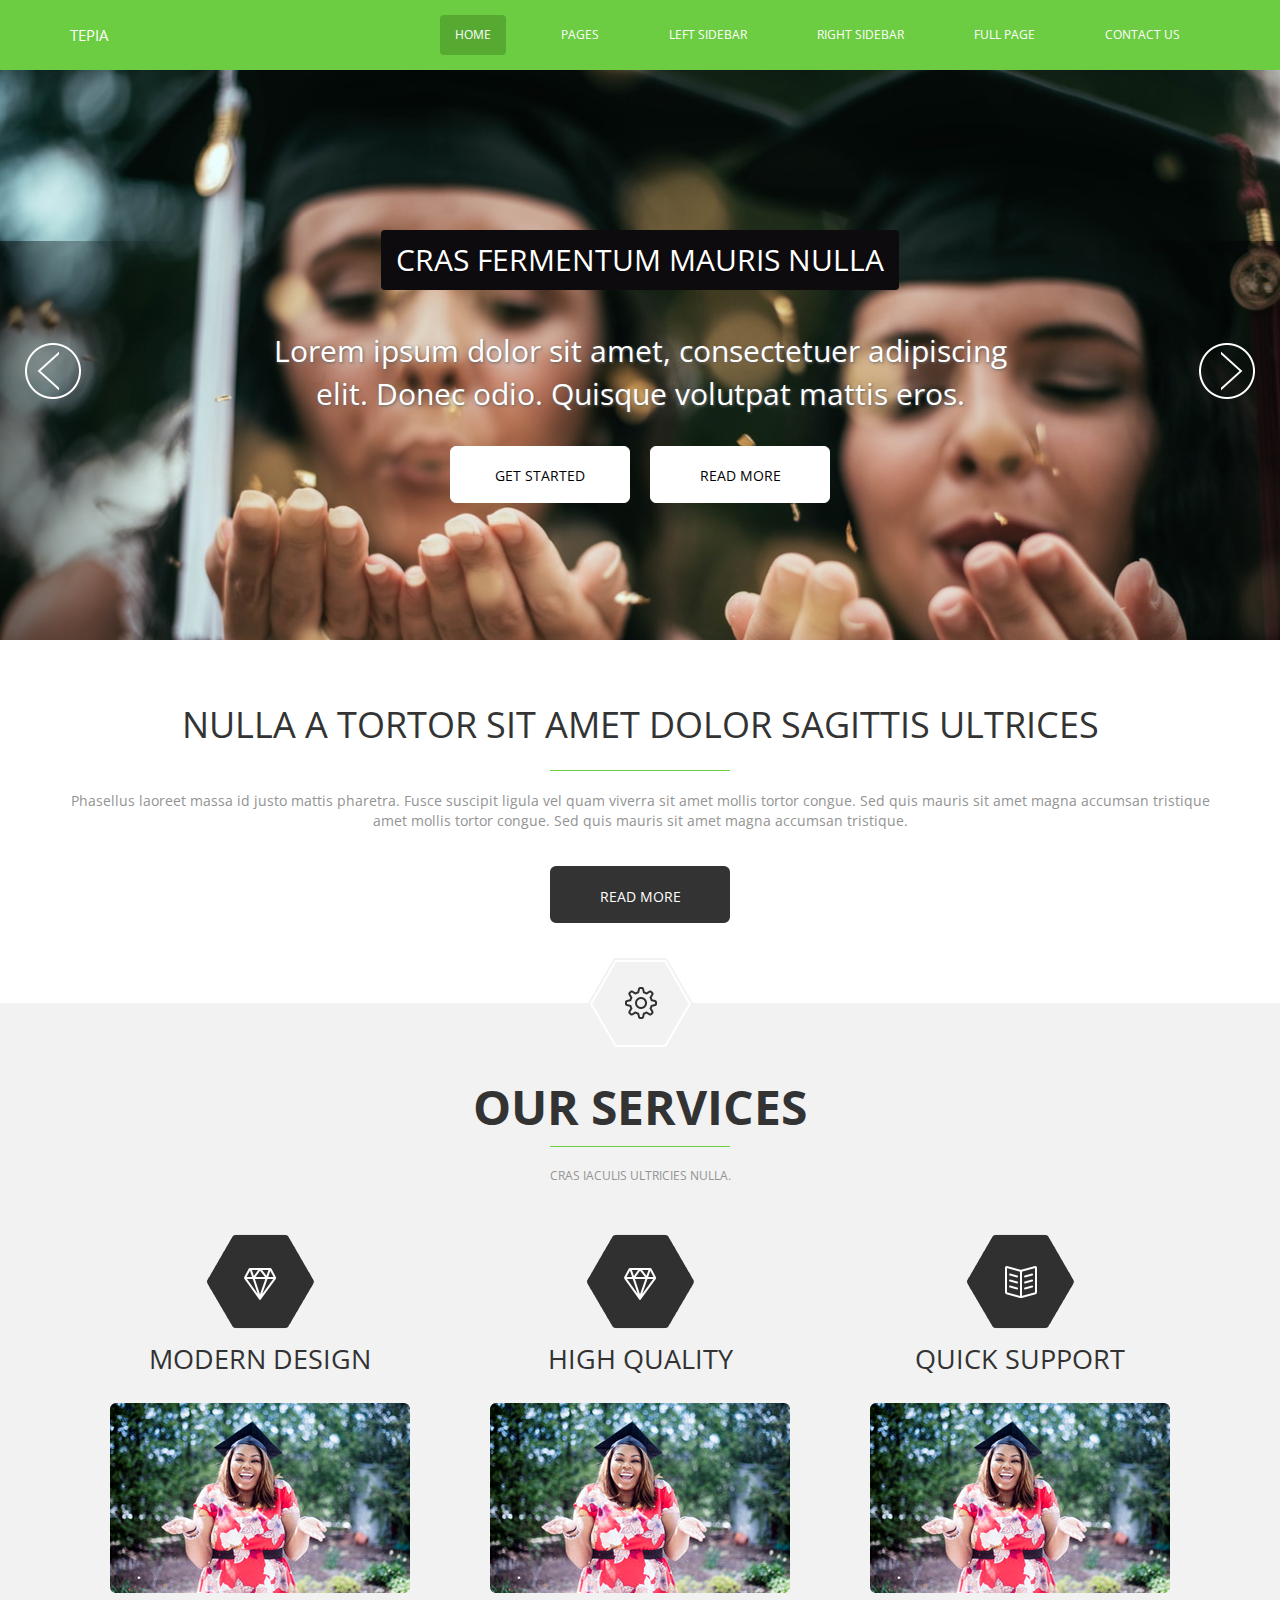
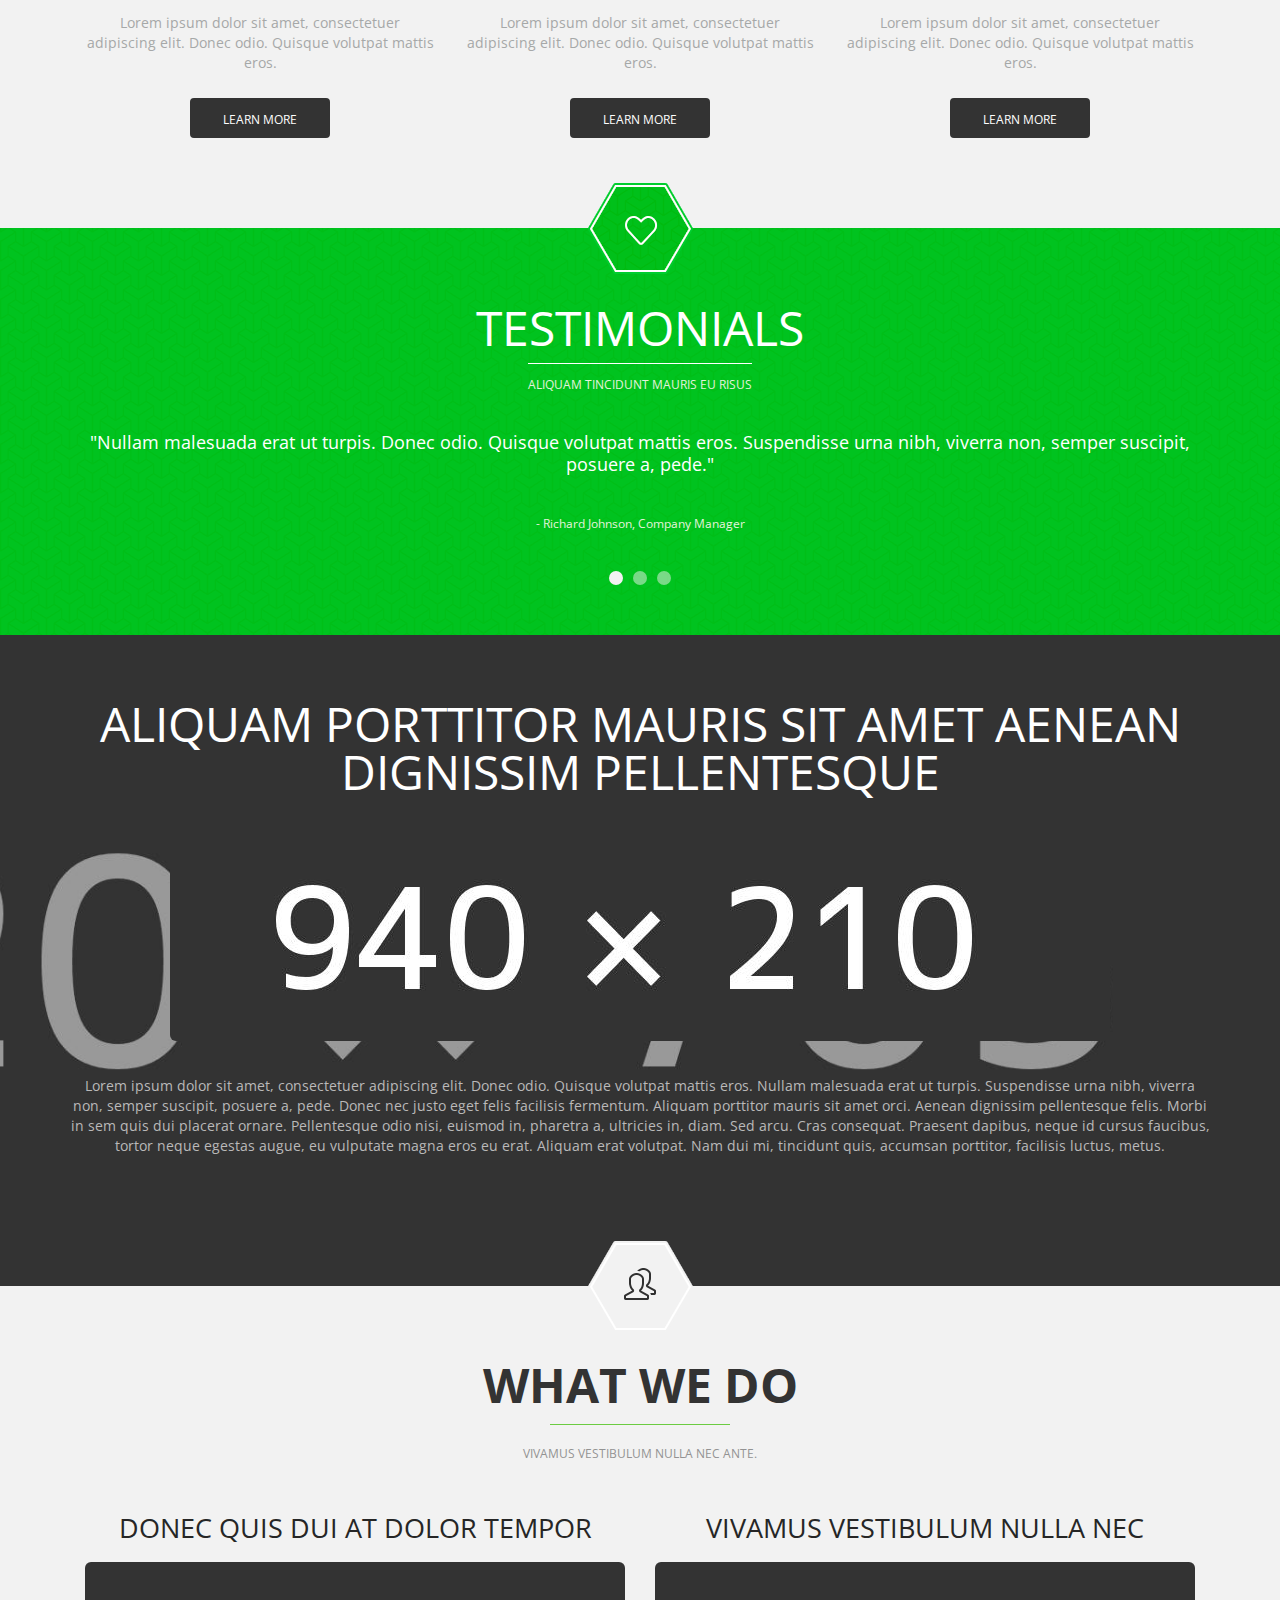
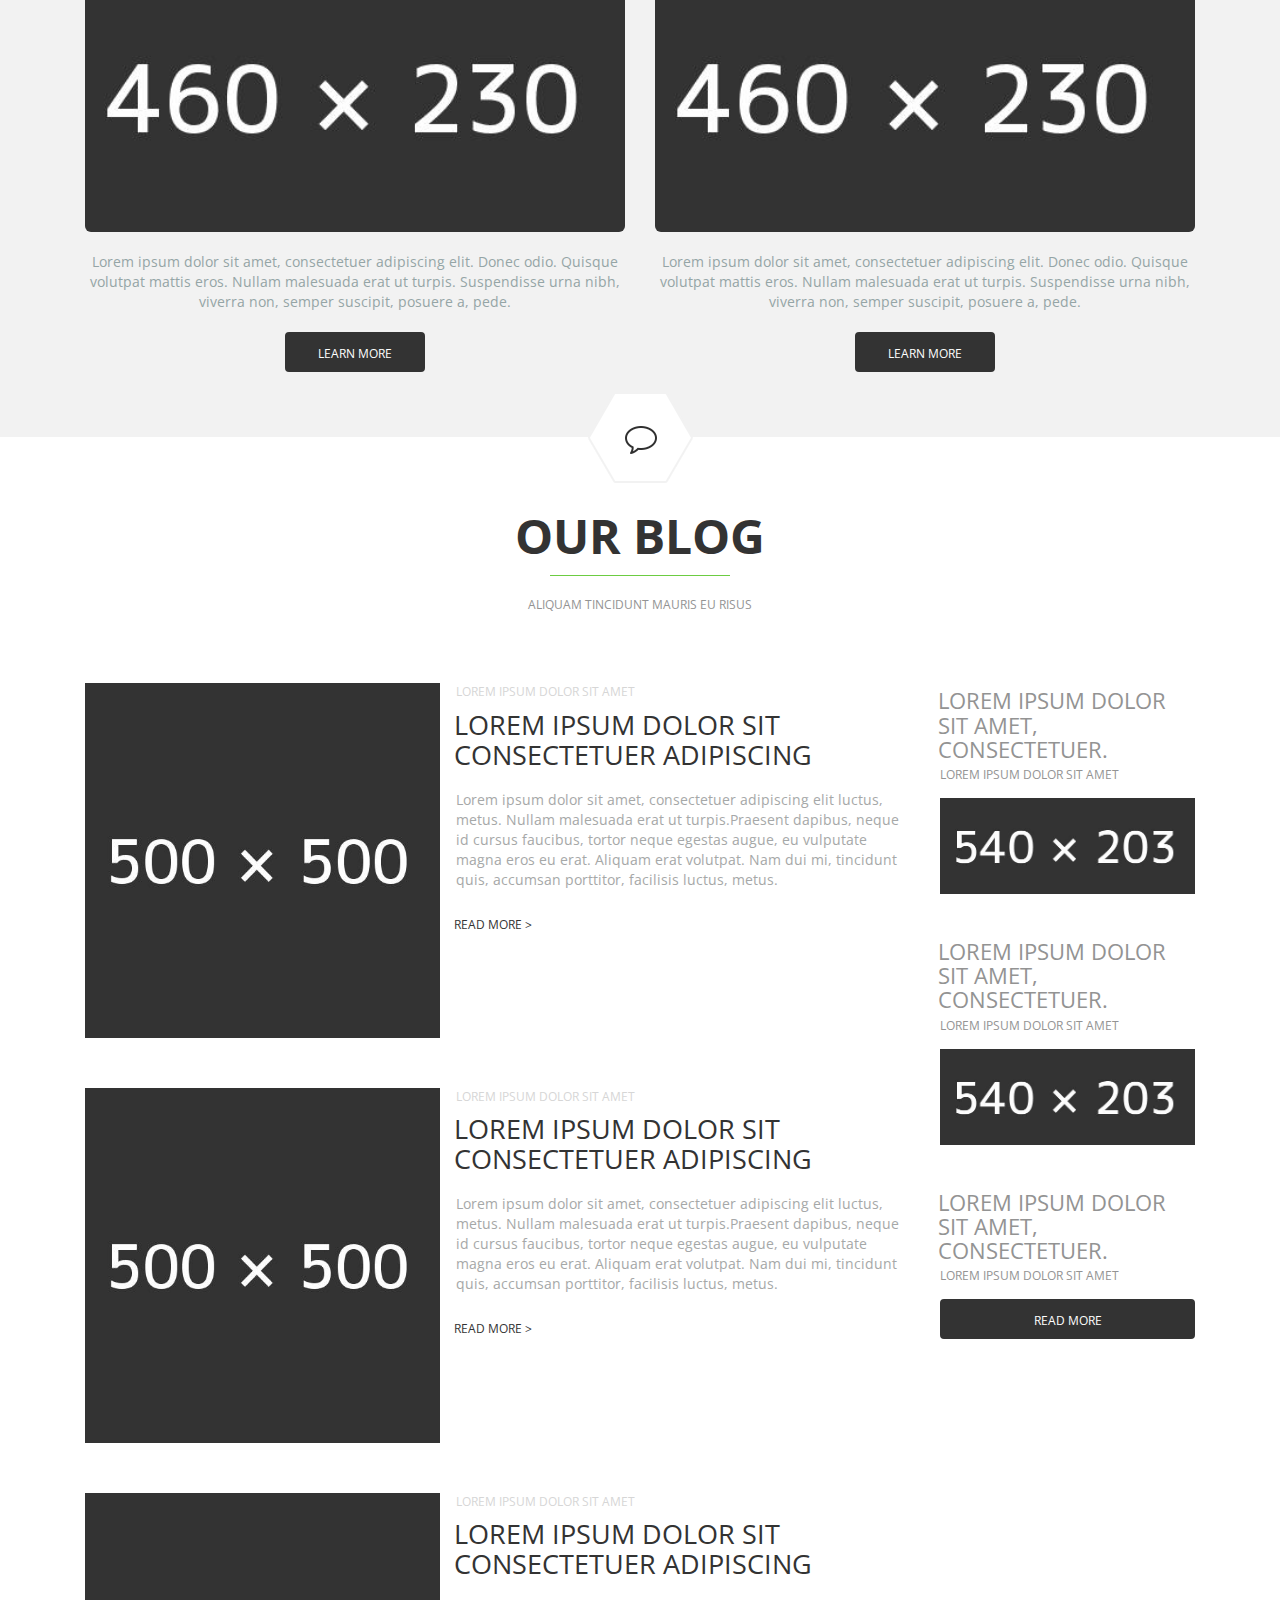
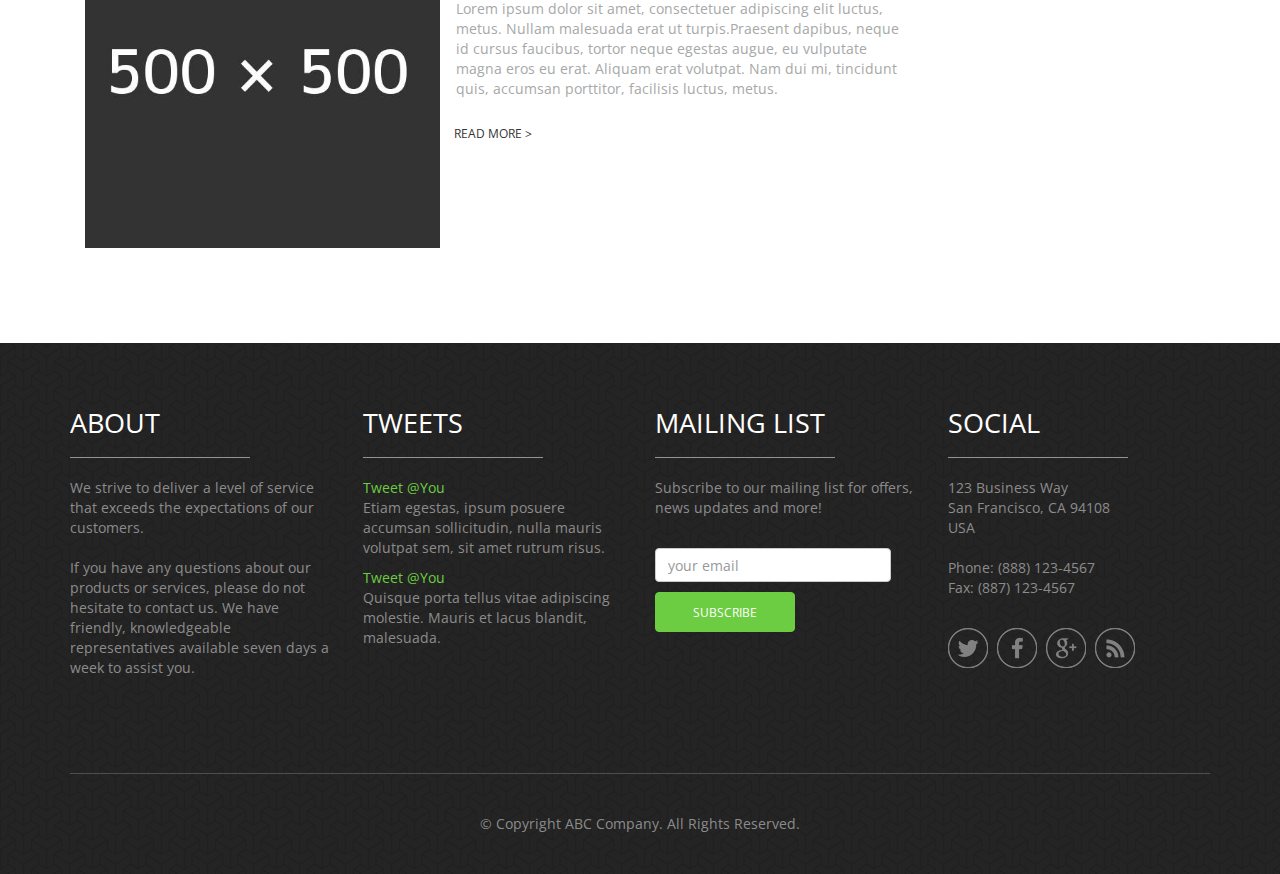
<file: client/index_with_blog.html>
<!DOCTYPE html>
<html>
<head>
<title>Reponsive HTML Template</title>
<meta name="viewport" content="width=device-width, initial-scale=1.0">
<!-- Bootstrap -->
<link href="css/bootstrap.min.css" rel="stylesheet">
<link href='http://fonts.googleapis.com/css?family=Open+Sans:400,300,700,800' rel='stylesheet' type='text/css'>
<link href="css/style.css" rel="stylesheet">
<!-- HTML5 Shim and Respond.js IE8 support of HTML5 elements and media queries -->
<!-- WARNING: Respond.js doesn't work if you view the page via file:// -->
<!--[if lt IE 9]>
          <script src="https://oss.maxcdn.com/libs/html5shiv/3.7.0/html5shiv.js"></script>
          <script src="https://oss.maxcdn.com/libs/respond.js/1.3.0/respond.min.js"></script>
        <![endif]-->
</head>
<body>
<header class="main__header">
  <div class="container">
    <nav class="navbar navbar-default" role="navigation"> 
      <!-- Brand and toggle get grouped for better mobile display --> 
      <!-- Collect the nav links, forms, and other content for toggling -->
      <div class="navbar-header">
        <h1 class="navbar-brand"><a href="index.html">TEPIA</a></h1>
        <a href="#" onClick="javascript.void()" class="submenu">Menus</a> </div>
      <div class="menuBar">
        <ul class="menu">
          <li class="active"><a href="index.html">Home</a></li>
          <li class="dropdown"><a href="#">Pages</a>
            <ul>
              <li><a href="index_fixed.html">Home / Fixed</a></li>
              <li><a href="index_with_blog.html">Home + Blog</a></li>
              <li><a href="portfolio.html">Portfolio</a></li>
              <li><a href="typography.html">Typography</a></li>
              <li><a href="shortcodes.html">Shortcodes</a></li>
              <li><a href="store.html">Web Store</a></li>
              <li><a href="blog.html">Blog & News</a></li>
              <li><a href="tables.html">Tables</a></li>
              <li><a href="faq.html">FAQ</a></li>
            </ul>
          </li>
          <li><a href="left_sidebar.html">left sidebar</a></li>
          <li><a href="right_sidebar.html">right sidebar</a></li>
          <li><a href="full_width.html">full page</a></li>
          <li><a href="contact.html">contact us</a></li>
        </ul>
      </div>
      <!-- /.navbar-collapse --> 
    </nav>
  </div>
</header>
<section class="slider">
  <div id="myCarousel" class="carousel slide carousel-fade" data-ride="carousel">
    <div class="carousel-inner">
      <div class="item"> <img data-src="images/slider/image_2000x1333.jpg" alt="First slide" src="images/slider/image_2000x1333.jpg">
        <div class="container">
          <div class="carousel-caption">
            <h1 class="">Lorem ipsum dolor sit non aliquet sed</h1>
            <p>Donec non ligula placerat, pharetra justo sed, consequat lectus. Suspendisse molestie sollicitudin</p>
            <p><a class="btn btn-default btn-lg" href="#" role="button">get started</a><a class="btn btn-default btn-lg" href="#" role="button">read more</a></p>
          </div>
        </div>
      </div>
      <div class="item"> <img data-src="images/slider/image_2000x1333.jpg" alt="Second slide" src="images/slider/image_2000x1333.jpg">
        <div class="container">
          <div class="carousel-caption">
            <h1 class="">Dolor ut augue imperdiet adipiscing</h1>
            <p>Quisque porttitor sit amet dolor eget imperdiet. Cras placerat tellus aliquet malesuada pharetra.</p>
            <p><a class="btn btn-default btn-lg" href="#" role="button">get started</a><a class="btn btn-default btn-lg" href="#" role="button">read more</a></p>
          </div>
        </div>
      </div>
      <div class="item active"> <img data-src="images/slider/image_2000x1333.jpg" alt="Third slide" src="images/slider/image_2000x1333.jpg">
        <div class="container">
          <div class="carousel-caption">
            <h1>Cras fermentum mauris nulla</h1>
            <p>Lorem ipsum dolor sit amet, consectetuer adipiscing elit. Donec odio. Quisque volutpat mattis eros.</p>
            <p><a class="btn btn-default btn-lg" href="#" role="button">get started</a><a class="btn btn-default btn-lg" href="#" role="button">read more</a></p>
          </div>
        </div>
      </div>
    </div>
    <a class="left carousel-control" href="#myCarousel" data-slide="prev"><span class="glyphicon carousel-control-left"></span></a> <a class="right carousel-control" href="#myCarousel" data-slide="next"><span class="glyphicon carousel-control-right"></span></a> </div>
</section>
<!--end of slider section-->
<section class="main__middle__container homepage">
  <div class="row text-center no-margin nothing">
    <div class="container headings">
      <h1 class="page_title">Nulla a tortor sit amet dolor sagittis ultrices</h1>
      <div class="seper"></div>
      <p>Phasellus laoreet massa id justo mattis pharetra. Fusce suscipit ligula vel quam viverra sit amet mollis tortor congue. Sed quis mauris sit amet magna accumsan tristique amet mollis tortor congue. Sed quis mauris sit amet magna accumsan tristique.</p>
      <p><a class="btn btn-info btn-lg" href="#" role="button">read more</a></p>
    </div>
  </div>
  <div class="row three__blocks text-center no_padding no-margin">
    <div class="container"> <img src="images/icons/service.png" alt="services" class="absolute__icon">
      <h2 class="page__title">our SERVICES</h2>
      <div class="seper"></div>
      <p class="small-paragraph">Cras iaculis ultricies nulla.</p>
      <div class="col-md-4">
        <h3><a href="#">Modern Design</a></h3>
        <img src="images/content__images/image_300x190.jpg" alt="image" class="img-responsive img-rounded">
        <p>Lorem ipsum dolor sit amet, consectetuer adipiscing elit. Donec odio. Quisque volutpat mattis eros. </p>
        <p><a class="btn btn-info btn-md" href="#" role="button">Learn more</a> 
      </div>
      <div class="col-md-4 middl">
        <h3><a href="#">High Quality</a></h3>
        <img src="images/content__images/image_300x190.jpg" alt="image" class="img-responsive img-rounded">
        <p>Lorem ipsum dolor sit amet, consectetuer adipiscing elit. Donec odio. Quisque volutpat mattis eros. </p>
        <p><a class="btn btn-info btn-md" href="#" role="button">Learn more</a> 
      </div>
      <div class="col-md-4">
        <h3><a href="#">Quick Support</a></h3>
        <img src="images/content__images/image_300x190.jpg" alt="image" class="img-responsive img-rounded">
        <p>Lorem ipsum dolor sit amet, consectetuer adipiscing elit. Donec odio. Quisque volutpat mattis eros. </p>
        <p><a class="btn btn-info btn-md" href="#" role="button">Learn more</a> 
      </div>
    </div>
  </div>
  <div class="row text-center nothing line__bg testimonials">
    <div class="container headings"> <img src="images/icons/testimonials.png" alt="testimonials" class="absolute__icon">
      <h2 class="page_title">TESTIMONIALS</h2>
      <p class="small-paragrapher">Aliquam tincidunt mauris eu risus</p>
      <div id="myCarousel2" class="carousel slide carousel-fade" data-ride="carousel">
        <ol class="carousel-indicators">
          <li data-target="#myCarousel2" data-slide-to="0" class="active"></li>
          <li data-target="#myCarousel2" data-slide-to="1"></li>
          <li data-target="#myCarousel2" data-slide-to="2"></li>
        </ol>
        <div class="carousel-inner">
          <div class="item active">
            <p>"Nullam malesuada erat ut turpis. Donec odio. Quisque volutpat mattis eros.  Suspendisse urna 
              nibh, viverra non, semper suscipit, posuere a, pede."</p>
            <p class="small-paragraph"><small>- Richard Johnson, Company Manager</small></p>
          </div>
          <div class="item">
            <p>"Donec odio. Quisque volutpat mattis eros. Nullam malesuada erat ut turpis. Suspendisse urna 
              nibh, viverra non, semper suscipit, posuere a, pede."</p>
            <p class="small-paragraph"><small>- Tom Felix, Sales Consultant</small></p>
          </div>
          <div class="item">
            <p>"Quisque volutpat mattis eros. Nullam malesuada erat ut turpis. Suspendisse urna Donec odio.
              nibh, viverra non, semper suscipit, posuere a, pede."</p>
            <p class="small-paragraph"><small>- Sarah Jones, Web Manager</small></p>
          </div>
        </div>
      </div>
    </div>
  </div>
  <div class="row no_padding no-margin nothing nice__title text-center">
    <div class="container">
      <h2 class="page__title">Aliquam porttitor mauris sit amet Aenean dignissim pellentesque</h2>
      <img src="images/content__images/image_940x210.jpg" alt="big image" class="img-rounded img-responsive">
      <p>Lorem ipsum dolor sit amet, consectetuer adipiscing elit. Donec odio. Quisque volutpat mattis eros. Nullam malesuada erat ut turpis. Suspendisse urna nibh, viverra non, semper suscipit, posuere a, pede. Donec nec justo eget felis facilisis fermentum. Aliquam porttitor mauris sit amet orci. Aenean dignissim pellentesque felis.
        Morbi in sem quis dui placerat ornare. Pellentesque odio nisi, euismod in, pharetra a, ultricies in, diam. Sed arcu. Cras consequat. Praesent dapibus, neque id cursus faucibus, tortor neque egestas augue, eu vulputate magna eros eu erat. Aliquam erat volutpat. Nam dui mi, tincidunt quis, accumsan porttitor, facilisis luctus, metus.</p>
    </div>
  </div>
  <div class="row grey-info-block text-center">
    <div class="container"> <img src="images/icons/whatwedo.png" alt="what_we_do" class="absolute__icon">
      <h2 class="page__title">WHAT WE DO</h2>
      <div class="seper"></div>
      <p class="small-paragraph">Vivamus vestibulum nulla nec ante.</p>
      <div class="col-md-6">
        <h3>Donec quis dui at dolor tempor</h3>
        <img src="images/content__images/image_460x230.jpg" alt="pic" class="img-rounded img-responsive" id="picture">
        <p>Lorem ipsum dolor sit amet, consectetuer adipiscing elit. Donec odio. Quisque volutpat mattis eros. Nullam malesuada erat ut turpis. Suspendisse urna nibh, viverra non, semper suscipit, posuere a, pede.</p>
        <p><a class="btn btn-info btn-md" href="#" role="button">Learn more</a></p>
      </div>
      <div class="col-md-6">
        <h3>Vivamus vestibulum nulla nec</h3>
        <img src="images/content__images/image_460x230.jpg" alt="pic" class="img-rounded img-responsive">
        <p>Lorem ipsum dolor sit amet, consectetuer adipiscing elit. Donec odio. Quisque volutpat mattis eros. Nullam malesuada erat ut turpis. Suspendisse urna nibh, viverra non, semper suscipit, posuere a, pede.</p>
        <p><a class="btn btn-info btn-md" href="#" role="button">Learn more</a></p>
      </div>
    </div>
  </div>
  <section class="recent-posts">
    <div class="container"> <img src="images/icons/blog.png" alt="blog" class="absolute__icon">
      <div class="row no-margin nothing text-center">
        <h2 class="page__title">our blog</h2>
        <div class="seper"></div>
        <p class="small-paragraph">Aliquam tincidunt mauris eu risus</p>
        <div class="col-md-9 text-left">
          <article> <img src="images/content__images/image_500x500.jpg" alt="pic1" class="pull-left img-responsive">
            <div class="text">
              <p class="small-paragraph">Lorem ipsum dolor sit amet</p>
              <h3><a href="#">Lorem ipsum dolor sit consectetuer adipiscing</a></h3>
              <p>Lorem ipsum dolor sit amet, consectetuer adipiscing elit luctus, metus. Nullam malesuada erat ut turpis.Praesent dapibus, neque id cursus faucibus, tortor neque egestas augue, eu vulputate magna eros eu erat. Aliquam erat volutpat. Nam dui mi, tincidunt quis, accumsan porttitor, facilisis luctus, metus.</p>
              <h3><small><a href="#">Read More ></a></small></h3>
            </div>
            <div class="clearfix"></div>
          </article>
          <article> <img src="images/content__images/image_500x500.jpg" alt="pic2" class="pull-left img-responsive">
            <div class="text">
              <p class="small-paragraph">Lorem ipsum dolor sit amet</p>
              <h3><a href="#">Lorem ipsum dolor sit consectetuer adipiscing</a></h3>
              <p>Lorem ipsum dolor sit amet, consectetuer adipiscing elit luctus, metus. Nullam malesuada erat ut turpis.Praesent dapibus, neque id cursus faucibus, tortor neque egestas augue, eu vulputate magna eros eu erat. Aliquam erat volutpat. Nam dui mi, tincidunt quis, accumsan porttitor, facilisis luctus, metus.</p>
              <h3><small><a href="#">Read More ></a></small></h3>
            </div>
            <div class="clearfix"></div>
          </article>
          <article> <img src="images/content__images/image_500x500.jpg" alt="pic3" class="pull-left img-responsive">
            <div class="text">
              <p class="small-paragraph">Lorem ipsum dolor sit amet</p>
              <h3><a href="#">Lorem ipsum dolor sit consectetuer adipiscing</a></h3>
              <p>Lorem ipsum dolor sit amet, consectetuer adipiscing elit luctus, metus. Nullam malesuada erat ut turpis.Praesent dapibus, neque id cursus faucibus, tortor neque egestas augue, eu vulputate magna eros eu erat. Aliquam erat volutpat. Nam dui mi, tincidunt quis, accumsan porttitor, facilisis luctus, metus.</p>
              <h3><small><a href="#">Read More ></a></small></h3>
            </div>
            <div class="clearfix"></div>
          </article>
        </div>
        <div class="col-md-3 text-left">
          <div class="icon-item">
            <h4><a href="#">Lorem ipsum dolor sit amet, consectetuer.</a></h4>
            <p class="small-paragraph">Lorem ipsum dolor sit amet</p>
            <img src="images/content__images/image_540x230.jpg" alt="small-post"> </div>
          <div class="icon-item">
            <h4><a href="#">Lorem ipsum dolor sit amet, consectetuer.</a></h4>
            <p class="small-paragraph">Lorem ipsum dolor sit amet</p>
            <img src="images/content__images/image_540x230.jpg" alt="small-post"> </div>
          <div class="icon-item">
            <h4><a href="#">Lorem ipsum dolor sit amet, consectetuer.</a></h4>
            <p class="small-paragraph">Lorem ipsum dolor sit amet</p>
            <p><a href="#" class="btn btn-info btn-md">read more</a></p>
          </div>
        </div>
      </div>
    </div>
  </section>
</section>
<footer>
  <div class="container">
    <div class="row">
      <div class="col-md-3">
        <h3>About</h3>
        <div class="seper"></div>
        <p>We strive to deliver a level of service that exceeds the expectations of our customers. <br />
          <br />
          If you have any questions about our products or services, please do not hesitate to contact us. We have friendly, knowledgeable representatives available seven days a week to assist you.</p>
      </div>
      <div class="col-md-3">
        <h3>Tweets</h3>
        <div class="seper"></div>
        <p><span>Tweet</span> <a href="#">@You</a><br />
          Etiam egestas, ipsum posuere accumsan sollicitudin, nulla mauris volutpat sem, sit amet rutrum risus. </p>
        <p><span>Tweet</span> <a href="#">@You</a><br />
          Quisque porta tellus vitae adipiscing molestie. Mauris et lacus blandit, malesuada.</p>
      </div>
      <div class="col-md-3">
        <h3>Mailing list</h3>
        <div class="seper"></div>
        <p>Subscribe to our mailing list for offers, news updates and more!</p>
        <br />
        <form action="#" method="post" class="form-inline" role="form">
          <div class="form-group">
            <label class="sr-only" for="exampleInputEmail2">your email</label>
            <input type="email" class="form-control form-control-lg" id="exampleInputEmail2" placeholder="your email">
          </div>
          <button type="submit" class="btn btn-primary btn-md">subscribe</button>
        </form>
      </div>
      <div class="col-md-3">
        <h3>Social</h3>
        <div class="seper"></div>
        <p>123 Business Way<br />
          San Francisco, CA 94108<br />
          USA<br />
          <br />
          Phone: (888) 123-4567<br />
          Fax: (887) 123-4567<br />
          <br />
        </p>
        <div class="social__icons"> <a href="#" class="socialicon socialicon-twitter"></a> <a href="#" class="socialicon socialicon-facebook"></a> <a href="#" class="socialicon socialicon-google"></a> <a href="#" class="socialicon socialicon-mail"></a> </div>
      </div>
    </div>
    <hr>
    <p class="text-center">&copy; Copyright ABC Company. All Rights Reserved.</p>
  </div>
</footer>
<!-- jQuery (necessary for Bootstrap's JavaScript plugins) --> 
<script type="text/javascript" src="js/jquery.min.js"></script> 
<!-- Include all compiled plugins (below), or include individual files as needed --> 
<script src="js/bootstrap.min.js"></script> 
<script type="text/javascript">

$('.carousel').carousel({
  interval: 3500, // in milliseconds
  pause: 'none' // set to 'true' to pause slider on mouse hover
})

</script>
<script type="text/javascript">
$( "a.submenu" ).click(function() {
$( ".menuBar" ).slideToggle( "normal", function() {
// Animation complete.
});
});
$( "ul li.dropdown a" ).click(function() {
$( "ul li.dropdown ul" ).slideToggle( "normal", function() {
// Animation complete.
});
$('ul li.dropdown').toggleClass('current');
});
</script>
</body>
</html>
</file>
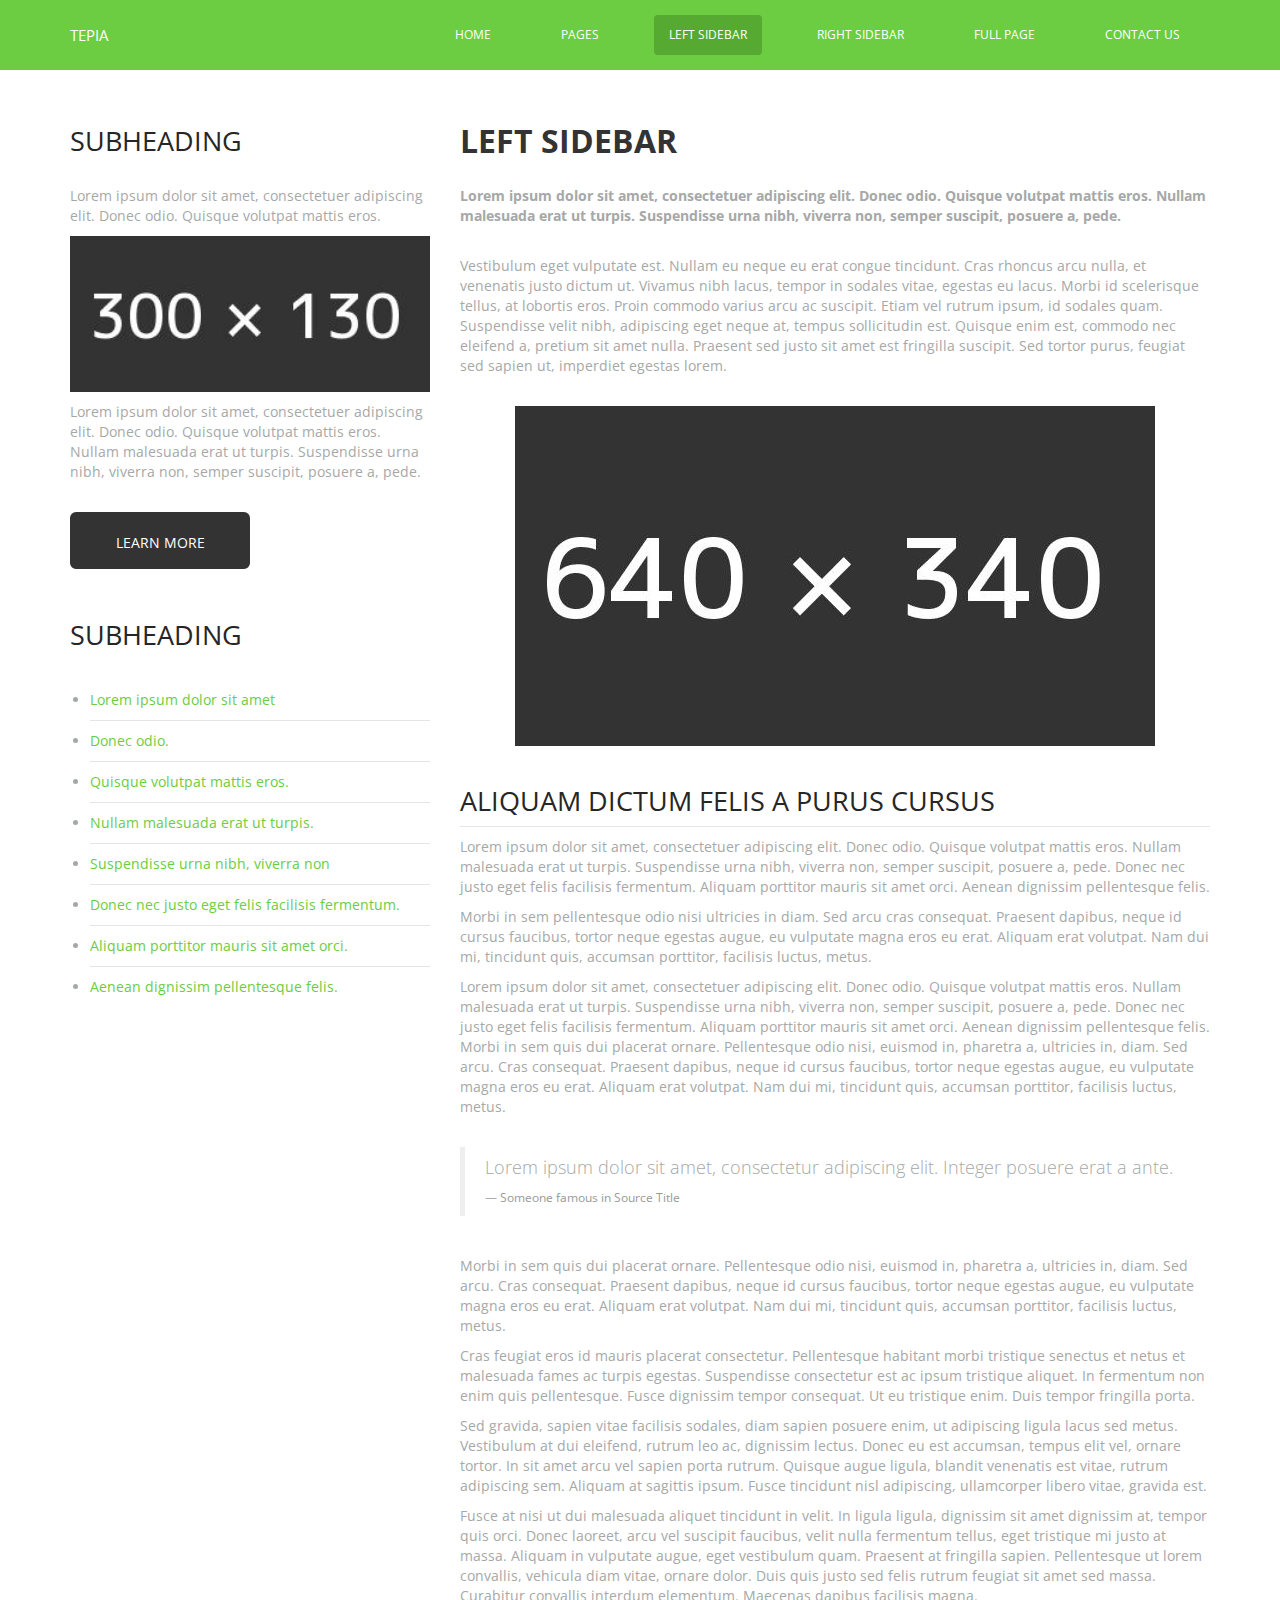
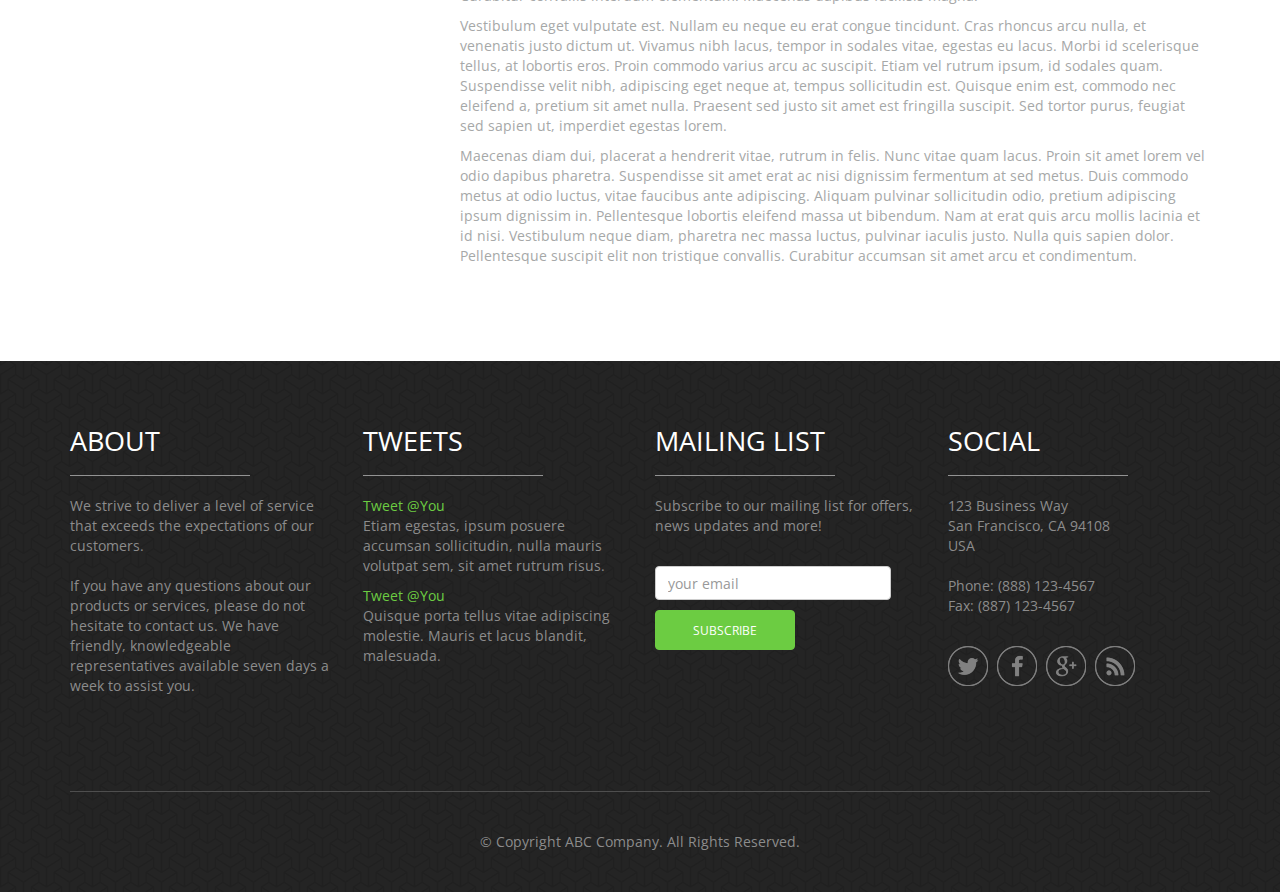
<file: client/left_sidebar.html>
<!DOCTYPE html>
<html>
<head>
<title>Reponsive HTML Template</title>
<meta name="viewport" content="width=device-width, initial-scale=1.0">
<!-- Bootstrap -->
<link href="css/bootstrap.min.css" rel="stylesheet">
<link href='http://fonts.googleapis.com/css?family=Open+Sans:400,300,700,800' rel='stylesheet' type='text/css'>
<link href="css/style.css" rel="stylesheet">
<!-- HTML5 Shim and Respond.js IE8 support of HTML5 elements and media queries -->
<!-- WARNING: Respond.js doesn't work if you view the page via file:// -->
<!--[if lt IE 9]>
          <script src="https://oss.maxcdn.com/libs/html5shiv/3.7.0/html5shiv.js"></script>
          <script src="https://oss.maxcdn.com/libs/respond.js/1.3.0/respond.min.js"></script>
        <![endif]-->
</head>
<body>
<header class="main__header normal">
  <div class="container">
    <nav class="navbar navbar-default" role="navigation"> 
      <!-- Brand and toggle get grouped for better mobile display --> 
      <!-- Collect the nav links, forms, and other content for toggling -->
      <div class="navbar-header">
        <h1 class="navbar-brand"><a href="index.html">TEPIA</a></h1>
        <a href="#" onClick="javascript.void()" class="submenu">Menus</a> </div>
      <div class="menuBar">
        <ul class="menu">
          <li><a href="index.html">Home</a></li>
          <li class="dropdown"><a href="#">Pages</a>
            <ul>
              <li><a href="index_fixed.html">Home / Fixed</a></li>
              <li><a href="index_with_blog.html">Home + Blog</a></li>
              <li><a href="portfolio.html">Portfolio</a></li>
              <li><a href="typography.html">Typography</a></li>
              <li><a href="shortcodes.html">Shortcodes</a></li>
              <li><a href="store.html">Web Store</a></li>
              <li><a href="blog.html">Blog & News</a></li>
              <li><a href="tables.html">Tables</a></li>
              <li><a href="faq.html">FAQ</a></li>
            </ul>
          </li>
          <li class="active"><a href="left_sidebar.html">left sidebar</a></li>
          <li><a href="right_sidebar.html">right sidebar</a></li>
          <li><a href="full_width.html">full page</a></li>
          <li><a href="contact.html">contact us</a></li>
        </ul>
      </div>
      <!-- /.navbar-collapse --> 
    </nav>
  </div>
</header>
<section class="main__middle__container">
  <div class="container">
    <div class="row nothing">
      <section class="col-md-8 pull-right main-content">
        <h2>Left Sidebar</h2>
        <p><strong>Lorem ipsum dolor sit amet, consectetuer adipiscing elit. Donec odio. Quisque volutpat mattis eros. Nullam malesuada erat ut turpis. Suspendisse urna nibh, viverra non, semper suscipit, posuere a, pede.</strong></p>
        <br />
        <p>Vestibulum eget vulputate est. Nullam eu neque eu erat congue tincidunt. Cras rhoncus arcu nulla, et venenatis justo dictum ut. Vivamus nibh lacus, tempor in sodales vitae, egestas eu lacus. Morbi id scelerisque tellus, at lobortis eros. Proin commodo varius arcu ac suscipit. Etiam vel rutrum ipsum, id sodales quam. Suspendisse velit nibh, adipiscing eget neque at, tempus sollicitudin est. Quisque enim est, commodo nec eleifend a, pretium sit amet nulla. Praesent sed justo sit amet est fringilla suscipit. Sed tortor purus, feugiat sed sapien ut, imperdiet egestas lorem.</p>
        <br />
        <img src="images/content__images/image_640x340.jpg" alt="image" class="img-responsive"> <br />
        <h3>Aliquam dictum felis a purus cursus</h3>
        <hr>
        <p>Lorem ipsum dolor sit amet, consectetuer adipiscing elit. Donec odio. Quisque volutpat mattis eros. Nullam malesuada erat ut turpis. Suspendisse urna nibh, viverra non, semper suscipit, posuere a, pede. Donec nec justo eget felis facilisis fermentum. Aliquam porttitor mauris sit amet orci. Aenean dignissim pellentesque felis.</p>
        <p>Morbi in sem pellentesque odio nisi ultricies in diam. Sed arcu cras consequat. Praesent dapibus, neque id cursus faucibus, tortor neque egestas augue, eu vulputate magna eros eu erat. Aliquam erat volutpat. Nam dui mi, tincidunt quis, accumsan porttitor, facilisis luctus, metus.</p>
        <p>Lorem ipsum dolor sit amet, consectetuer adipiscing elit. Donec odio. Quisque volutpat mattis eros. Nullam malesuada erat ut turpis. Suspendisse urna nibh, viverra non, semper suscipit, posuere a, pede. Donec nec justo eget felis facilisis fermentum. Aliquam porttitor mauris sit amet orci. Aenean dignissim pellentesque felis. Morbi in sem quis dui placerat ornare. Pellentesque odio nisi, euismod in, pharetra a, ultricies in, diam. Sed arcu. Cras consequat. Praesent dapibus, neque id cursus faucibus, tortor neque egestas augue, eu vulputate magna eros eu erat. Aliquam erat volutpat. Nam dui mi, tincidunt quis, accumsan porttitor, facilisis luctus, metus.</p>
        <br />
        <blockquote>
          <p>Lorem ipsum dolor sit amet, consectetur adipiscing elit. Integer posuere erat a ante.</p>
          <small>Someone famous in <cite title="Source Title">Source Title</cite></small> </blockquote>
        <br />
        <p>Morbi in sem quis dui placerat ornare. Pellentesque odio nisi, euismod in, pharetra a, ultricies in, diam. Sed arcu. Cras consequat. Praesent dapibus, neque id cursus faucibus, tortor neque egestas augue, eu vulputate magna eros eu erat. Aliquam erat volutpat. Nam dui mi, tincidunt quis, accumsan porttitor, facilisis luctus, metus.</p>
        <p>Cras feugiat eros id mauris placerat consectetur. Pellentesque habitant morbi tristique senectus et netus et malesuada fames ac turpis egestas. Suspendisse consectetur est ac ipsum tristique aliquet. In fermentum non enim quis pellentesque. Fusce dignissim tempor consequat. Ut eu tristique enim. Duis tempor fringilla porta.</p>
        <p>Sed gravida, sapien vitae facilisis sodales, diam sapien posuere enim, ut adipiscing ligula lacus sed metus. Vestibulum at dui eleifend, rutrum leo ac, dignissim lectus. Donec eu est accumsan, tempus elit vel, ornare tortor. In sit amet arcu vel sapien porta rutrum. Quisque augue ligula, blandit venenatis est vitae, rutrum adipiscing sem. Aliquam at sagittis ipsum. Fusce tincidunt nisl adipiscing, ullamcorper libero vitae, gravida est.</p>
        <p>Fusce at nisi ut dui malesuada aliquet tincidunt in velit. In ligula ligula, dignissim sit amet dignissim at, tempor quis orci. Donec laoreet, arcu vel suscipit faucibus, velit nulla fermentum tellus, eget tristique mi justo at massa. Aliquam in vulputate augue, eget vestibulum quam. Praesent at fringilla sapien. Pellentesque ut lorem convallis, vehicula diam vitae, ornare dolor. Duis quis justo sed felis rutrum feugiat sit amet sed massa. Curabitur convallis interdum elementum. Maecenas dapibus facilisis magna. </p>
        <p>Vestibulum eget vulputate est. Nullam eu neque eu erat congue tincidunt. Cras rhoncus arcu nulla, et venenatis justo dictum ut. Vivamus nibh lacus, tempor in sodales vitae, egestas eu lacus. Morbi id scelerisque tellus, at lobortis eros. Proin commodo varius arcu ac suscipit. Etiam vel rutrum ipsum, id sodales quam. Suspendisse velit nibh, adipiscing eget neque at, tempus sollicitudin est. Quisque enim est, commodo nec eleifend a, pretium sit amet nulla. Praesent sed justo sit amet est fringilla suscipit. Sed tortor purus, feugiat sed sapien ut, imperdiet egestas lorem.</p>
        <p>Maecenas diam dui, placerat a hendrerit vitae, rutrum in felis. Nunc vitae quam lacus. Proin sit amet lorem vel odio dapibus pharetra. Suspendisse sit amet erat ac nisi dignissim fermentum at sed metus. Duis commodo metus at odio luctus, vitae faucibus ante adipiscing. Aliquam pulvinar sollicitudin odio, pretium adipiscing ipsum dignissim in. Pellentesque lobortis eleifend massa ut bibendum. Nam at erat quis arcu mollis lacinia et id nisi. Vestibulum neque diam, pharetra nec massa luctus, pulvinar iaculis justo. Nulla quis sapien dolor. Pellentesque suscipit elit non tristique convallis. Curabitur accumsan sit amet arcu et condimentum.</p>
        <br />
        <br />
      </section>
      <aside class="col-md-4 pull-left">
        <h3><span>Subheading</span></h3>
        <p>Lorem ipsum dolor sit amet, consectetuer adipiscing elit. Donec odio. Quisque volutpat mattis eros.</p>
        <img src="images/content__images/image_300x130.jpg" alt="image">
        <p>Lorem ipsum dolor sit amet, consectetuer adipiscing elit. Donec odio. Quisque volutpat mattis eros. Nullam malesuada erat ut turpis. Suspendisse urna nibh, viverra non, semper suscipit, posuere a, pede.</p>
        <p><a href="#" role="button" class="btn btn-info btn-lg">Learn more</a></p>
        <h3><span>Subheading</span></h3>
        <ul>
          <li><a href="#">Lorem ipsum dolor sit amet</a></li>
          <li><a href="#">Donec odio.</a></li>
          <li><a href="#">Quisque volutpat mattis eros.</a></li>
          <li><a href="#">Nullam malesuada erat ut turpis.</a></li>
          <li><a href="#">Suspendisse urna nibh, viverra non</a></li>
          <li><a href="#">Donec nec justo eget felis facilisis fermentum.</a></li>
          <li><a href="#">Aliquam porttitor mauris sit amet orci.</a></li>
          <li><a href="#">Aenean dignissim pellentesque felis.</a></li>
        </ul>
      </aside>
    </div>
  </div>
  </div>
</section>
<footer>
  <div class="container">
    <div class="row">
      <div class="col-md-3">
        <h3>About</h3>
        <div class="seper"></div>
        <p>We strive to deliver a level of service that exceeds the expectations of our customers. <br />
          <br />
          If you have any questions about our products or services, please do not hesitate to contact us. We have friendly, knowledgeable representatives available seven days a week to assist you.</p>
      </div>
      <div class="col-md-3">
        <h3>Tweets</h3>
        <div class="seper"></div>
        <p><span>Tweet</span> <a href="#">@You</a><br />
          Etiam egestas, ipsum posuere accumsan sollicitudin, nulla mauris volutpat sem, sit amet rutrum risus. </p>
        <p><span>Tweet</span> <a href="#">@You</a><br />
          Quisque porta tellus vitae adipiscing molestie. Mauris et lacus blandit, malesuada.</p>
      </div>
      <div class="col-md-3">
        <h3>Mailing list</h3>
        <div class="seper"></div>
        <p>Subscribe to our mailing list for offers, news updates and more!</p>
        <br />
        <form action="#" method="post" class="form-inline" role="form">
          <div class="form-group">
            <label class="sr-only" for="exampleInputEmail2">your email</label>
            <input type="email" class="form-control form-control-lg" id="exampleInputEmail2" placeholder="your email">
          </div>
          <button type="submit" class="btn btn-primary btn-md">subscribe</button>
        </form>
      </div>
      <div class="col-md-3">
        <h3>Social</h3>
        <div class="seper"></div>
        <p>123 Business Way<br />
          San Francisco, CA 94108<br />
          USA<br />
          <br />
          Phone: (888) 123-4567<br />
          Fax: (887) 123-4567<br />
          <br />
        </p>
        <div class="social__icons"> <a href="#" class="socialicon socialicon-twitter"></a> <a href="#" class="socialicon socialicon-facebook"></a> <a href="#" class="socialicon socialicon-google"></a> <a href="#" class="socialicon socialicon-mail"></a> </div>
      </div>
    </div>
    <hr>
    <p class="text-center">&copy; Copyright ABC Company. All Rights Reserved.</p>
  </div>
</footer>
<!-- jQuery (necessary for Bootstrap's JavaScript plugins) --> 
<script type="text/javascript" src="js/jquery.min.js"></script> 
<!-- Include all compiled plugins (below), or include individual files as needed --> 
<script src="js/bootstrap.min.js"></script> 
<script type="text/javascript">
$( "a.submenu" ).click(function() {
$( ".menuBar" ).slideToggle( "normal", function() {
// Animation complete.
});
});
$( "ul li.dropdown a" ).click(function() {
$( "ul li.dropdown ul" ).slideToggle( "normal", function() {
// Animation complete.
});
$('ul li.dropdown').toggleClass('current');
});
</script>
</body>
</html>
</file>
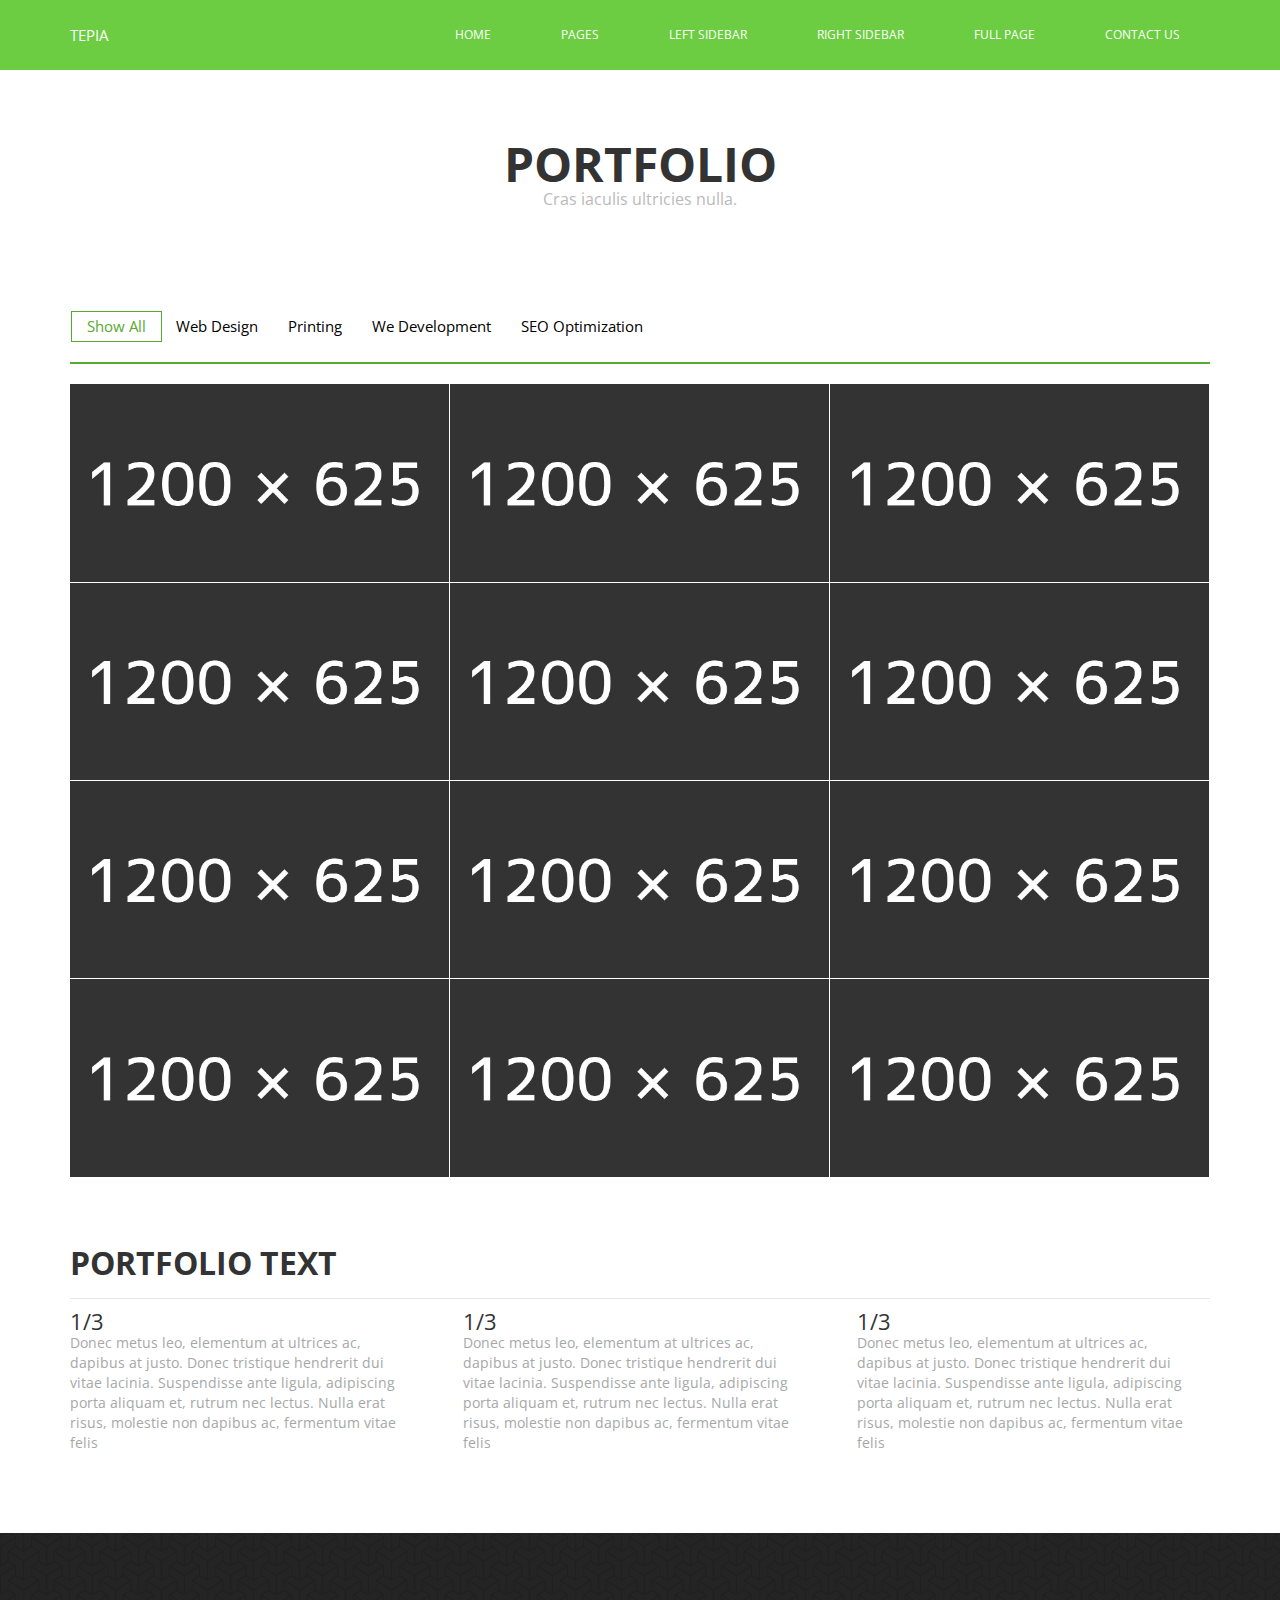
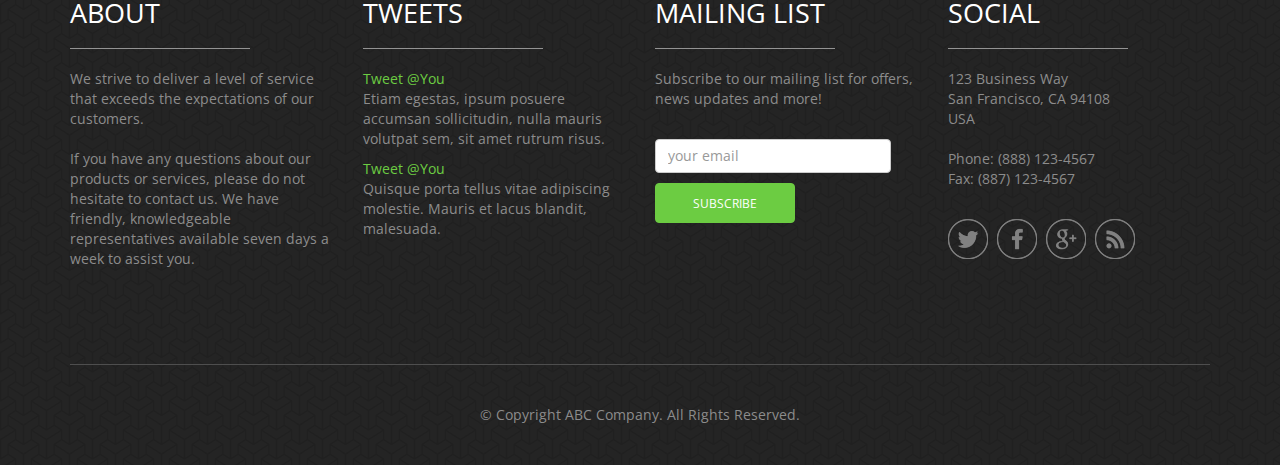
<file: client/portfolio.html>
<!DOCTYPE html>
<html>
<head>
<title>Reponsive HTML Template</title>
<meta name="viewport" content="width=device-width, initial-scale=1.0">
<!-- Bootstrap -->
<link href="css/bootstrap.min.css" rel="stylesheet">
<link href='http://fonts.googleapis.com/css?family=Open+Sans:400,300,700,800' rel='stylesheet' type='text/css'>
<link href="css/style.css" rel="stylesheet">
<link rel="stylesheet" href="css/magnific-popup.css">
<!-- HTML5 Shim and Respond.js IE8 support of HTML5 elements and media queries -->
<!-- WARNING: Respond.js doesn't work if you view the page via file:// -->
<!--[if lt IE 9]>
          <script src="https://oss.maxcdn.com/libs/html5shiv/3.7.0/html5shiv.js"></script>
          <script src="https://oss.maxcdn.com/libs/respond.js/1.3.0/respond.min.js"></script>
        <![endif]-->
</head>
<body>
<header class="main__header normal">
  <div class="container">
    <nav class="navbar navbar-default" role="navigation"> 
      <!-- Brand and toggle get grouped for better mobile display --> 
      <!-- Collect the nav links, forms, and other content for toggling -->
      <div class="navbar-header">
        <h1 class="navbar-brand"><a href="index.html">TEPIA</a></h1>
        <a href="#" onClick="javascript.void()" class="submenu">Menus</a> </div>
      <div class="menuBar">
        <ul class="menu">
          <li><a href="index.html">Home</a></li>
          <li class="dropdown"><a href="#">Pages</a>
            <ul>
              <li><a href="index_fixed.html">Home / Fixed</a></li>
              <li><a href="index_with_blog.html">Home + Blog</a></li>
              <li class="active"><a href="portfolio.html">Portfolio</a></li>
              <li><a href="typography.html">Typography</a></li>
              <li><a href="shortcodes.html">Shortcodes</a></li>
              <li><a href="store.html">Web Store</a></li>
              <li><a href="blog.html">Blog & News</a></li>
              <li><a href="tables.html">Tables</a></li>
              <li><a href="faq.html">FAQ</a></li>
            </ul>
          </li>
          <li><a href="left_sidebar.html">left sidebar</a></li>
          <li><a href="right_sidebar.html">right sidebar</a></li>
          <li><a href="full_width.html">full page</a></li>
          <li><a href="contact.html">contact us</a></li>
        </ul>
      </div>
      <!-- /.navbar-collapse --> 
    </nav>
  </div>
</header>
<section class="main__middle__container">
  <div class="row nothing title__block">
    <div class="container text-center">
      <h2 class="page__title">Portfolio</h2>
      <span class="sep"></span>
      <p class="smaller">Cras iaculis ultricies nulla.</p>
    </div>
  </div>
  <div class="container">
    <div id="portfolio" class="row no_padding title__block nothing no-margin">
      <ul class="list-unstyled controls">
        <li class="filter" data-filter="all">Show All</li>
        <li class="filter" data-filter="webdesign">Web Design</li>
        <li class="filter" data-filter="printing">Printing</li>
        <li class="filter" data-filter="development">We Development</li>
        <li class="filter" data-filter="seo">SEO Optimization</li>
      </ul>
      <ul id="Grid" class="gallery">
        <li class="mix webdesign col-sm-4"> <a href="images/gallery/image_1200x625.jpg"><img alt="" src="images/gallery/image_1200x625.jpg" class="img-responsive"></a> <a class="link" href="images/gallery/image_1200x625.jpg">Nulla quis lectus eget<span>Lorem ipsum dolor sit amet, consectetuer.</span></a> </li>
        <li class="mix printing col-sm-4"> <a href="images/gallery/image_1200x625.jpg"><img alt="" src="images/gallery/image_1200x625.jpg" class="img-responsive"></a> <a href="images/gallery/image_1200x625.jpg" class="link">Nulla quis lectus eget<span>Lorem ipsum dolor sit amet, consectetuer.</span></a> </li>
        <li class="mix development col-sm-4"> <a href="images/gallery/image_1200x625.jpg"><img alt="" src="images/gallery/image_1200x625.jpg" class="img-responsive"></a> <a class="link" href="images/gallery/image_1200x625.jpg">Nulla quis lectus eget<span>Lorem ipsum dolor sit amet, consectetuer.</span></a> </li>
        <li class="mix webdesign col-sm-4"> <a href="images/gallery/image_1200x625.jpg"><img alt="" src="images/gallery/image_1200x625.jpg" class="img-responsive"></a> <a class="link" href="images/gallery/image_1200x625.jpg">Nulla quis lectus eget<span>Lorem ipsum dolor sit amet, consectetuer.</span></a> </li>
        <li class="mix development col-sm-4"> <a href="images/gallery/image_1200x625.jpg"><img alt="" src="images/gallery/image_1200x625.jpg" class="img-responsive"></a> <a class="link" href="images/gallery/image_1200x625.jpg">Nulla quis lectus eget<span>Lorem ipsum dolor sit amet, consectetuer.</span></a> </li>
        <li class="mix printing col-sm-4"> <a href="images/gallery/image_1200x625.jpg"><img alt="" src="images/gallery/image_1200x625.jpg" class="img-responsive"></a> <a class="link" href="images/gallery/image_1200x625.jpg">Nulla quis lectus eget<span>Lorem ipsum dolor sit amet, consectetuer.</span></a> </li>
        <li class="mix seo col-sm-4"> <a href="images/gallery/image_1200x625.jpg"><img alt="" src="images/gallery/image_1200x625.jpg" class="img-responsive"></a> <a class="link" href="images/gallery/image_1200x625.jpg">Nulla quis lectus eget<span>Lorem ipsum dolor sit amet, consectetuer.</span></a> </li>
        <li class="mix printing col-sm-4"> <a href="images/gallery/image_1200x625.jpg"><img alt="" src="images/gallery/image_1200x625.jpg" class="img-responsive"></a> <a class="link" href="images/gallery/image_1200x625.jpg">Nulla quis lectus eget<span>Lorem ipsum dolor sit amet, consectetuer.</span></a> </li>
        <li class="mix webdesign col-sm-4"> <a href="images/gallery/image_1200x625.jpg"><img alt="" src="images/gallery/image_1200x625.jpg" class="img-responsive"></a> <a class="link" href="images/gallery/image_1200x625.jpg">Nulla quis lectus eget<span>Lorem ipsum dolor sit amet, consectetuer.</span></a> </li>
        <li class="mix printing col-sm-4"> <a href="images/gallery/image_1200x625.jpg"><img alt="" src="images/gallery/image_1200x625.jpg" class="img-responsive"></a> <a class="link" href="images/gallery/image_1200x625.jpg">Nulla quis lectus eget<span>Lorem ipsum dolor sit amet, consectetuer.</span></a> </li>
        <li class="mix webdesign col-sm-4"> <a href="images/gallery/image_1200x625.jpg"><img alt="" src="images/gallery/image_1200x625.jpg" class="img-responsive"></a> <a class="link" href="images/gallery/image_1200x625.jpg">Nulla quis lectus eget<span>Lorem ipsum dolor sit amet, consectetuer.</span></a> </li>
        <li class="mix development col-sm-4"> <a href="images/gallery/image_1200x625.jpg"><img alt="" src="images/gallery/image_1200x625.jpg" class="img-responsive"></a> <a class="link" href="images/gallery/image_1200x625.jpg">Nulla quis lectus eget<span>Lorem ipsum dolor sit amet, consectetuer.</span></a> </li>
      </ul>
    </div>
    <h2>Portfolio Text</h2>
    <hr>
    <div class="one_third">
      <h4>1/3</h4>
      <p>Donec metus leo, elementum at ultrices ac, dapibus at justo. Donec tristique hendrerit dui vitae lacinia. Suspendisse ante ligula, adipiscing porta aliquam et, rutrum nec lectus. Nulla erat risus, molestie non dapibus ac, fermentum vitae felis</p>
    </div>
    <div class="one_third">
      <h4>1/3</h4>
      <p>Donec metus leo, elementum at ultrices ac, dapibus at justo. Donec tristique hendrerit dui vitae lacinia. Suspendisse ante ligula, adipiscing porta aliquam et, rutrum nec lectus. Nulla erat risus, molestie non dapibus ac, fermentum vitae felis</p>
    </div>
    <div class="one_third column-last">
      <h4>1/3</h4>
      <p>Donec metus leo, elementum at ultrices ac, dapibus at justo. Donec tristique hendrerit dui vitae lacinia. Suspendisse ante ligula, adipiscing porta aliquam et, rutrum nec lectus. Nulla erat risus, molestie non dapibus ac, fermentum vitae felis</p>
    </div>
    <div class="dc_clear"></div>
    <br />
    <br />
    <br />
  </div>
</section>
<footer>
  <div class="container">
    <div class="row">
      <div class="col-md-3">
        <h3>About</h3>
        <div class="seper"></div>
        <p>We strive to deliver a level of service that exceeds the expectations of our customers. <br />
          <br />
          If you have any questions about our products or services, please do not hesitate to contact us. We have friendly, knowledgeable representatives available seven days a week to assist you.</p>
      </div>
      <div class="col-md-3">
        <h3>Tweets</h3>
        <div class="seper"></div>
        <p><span>Tweet</span> <a href="#">@You</a><br />
          Etiam egestas, ipsum posuere accumsan sollicitudin, nulla mauris volutpat sem, sit amet rutrum risus. </p>
        <p><span>Tweet</span> <a href="#">@You</a><br />
          Quisque porta tellus vitae adipiscing molestie. Mauris et lacus blandit, malesuada.</p>
      </div>
      <div class="col-md-3">
        <h3>Mailing list</h3>
        <div class="seper"></div>
        <p>Subscribe to our mailing list for offers, news updates and more!</p>
        <br />
        <form action="#" method="post" class="form-inline" role="form">
          <div class="form-group">
            <label class="sr-only" for="exampleInputEmail2">your email</label>
            <input type="email" class="form-control form-control-lg" id="exampleInputEmail2" placeholder="your email">
          </div>
          <button type="submit" class="btn btn-primary btn-md">subscribe</button>
        </form>
      </div>
      <div class="col-md-3">
        <h3>Social</h3>
        <div class="seper"></div>
        <p>123 Business Way<br />
          San Francisco, CA 94108<br />
          USA<br />
          <br />
          Phone: (888) 123-4567<br />
          Fax: (887) 123-4567<br />
          <br />
        </p>
        <div class="social__icons"> <a href="#" class="socialicon socialicon-twitter"></a> <a href="#" class="socialicon socialicon-facebook"></a> <a href="#" class="socialicon socialicon-google"></a> <a href="#" class="socialicon socialicon-mail"></a> </div>
      </div>
    </div>
    <hr>
    <p class="text-center">&copy; Copyright ABC Company. All Rights Reserved.</p>
  </div>
</footer>
<!-- jQuery (necessary for Bootstrap's JavaScript plugins) --> 
<script type="text/javascript" src="js/jquery.min.js"></script> 
<!-- Include all compiled plugins (below), or include individual files as needed --> 
<script src="js/jquery.mixitup.min.js"></script> 
<script src="js/jquery.magnific-popup.js"></script> 
<script src="js/bootstrap.min.js"></script> 
<script type="text/javascript">
$( "a.submenu" ).click(function() {
$( ".menuBar" ).slideToggle( "normal", function() {
// Animation complete.
});
});
$( "ul li.dropdown a" ).click(function() {
$( "ul li.dropdown ul" ).slideToggle( "normal", function() {
// Animation complete.
});
$('ul li.dropdown').toggleClass('current');
});
$(document).ready(function () {
// Start work gallery
$('#Grid').mixitup();
});
$('.gallery').each(function() { // the containers for all your galleries
    $(this).magnificPopup({
        delegate: 'a', // the selector for gallery item
        type: 'image',
        gallery: {
          enabled:true
        }
    });
}); 
</script>
</body>
</html>
</file>
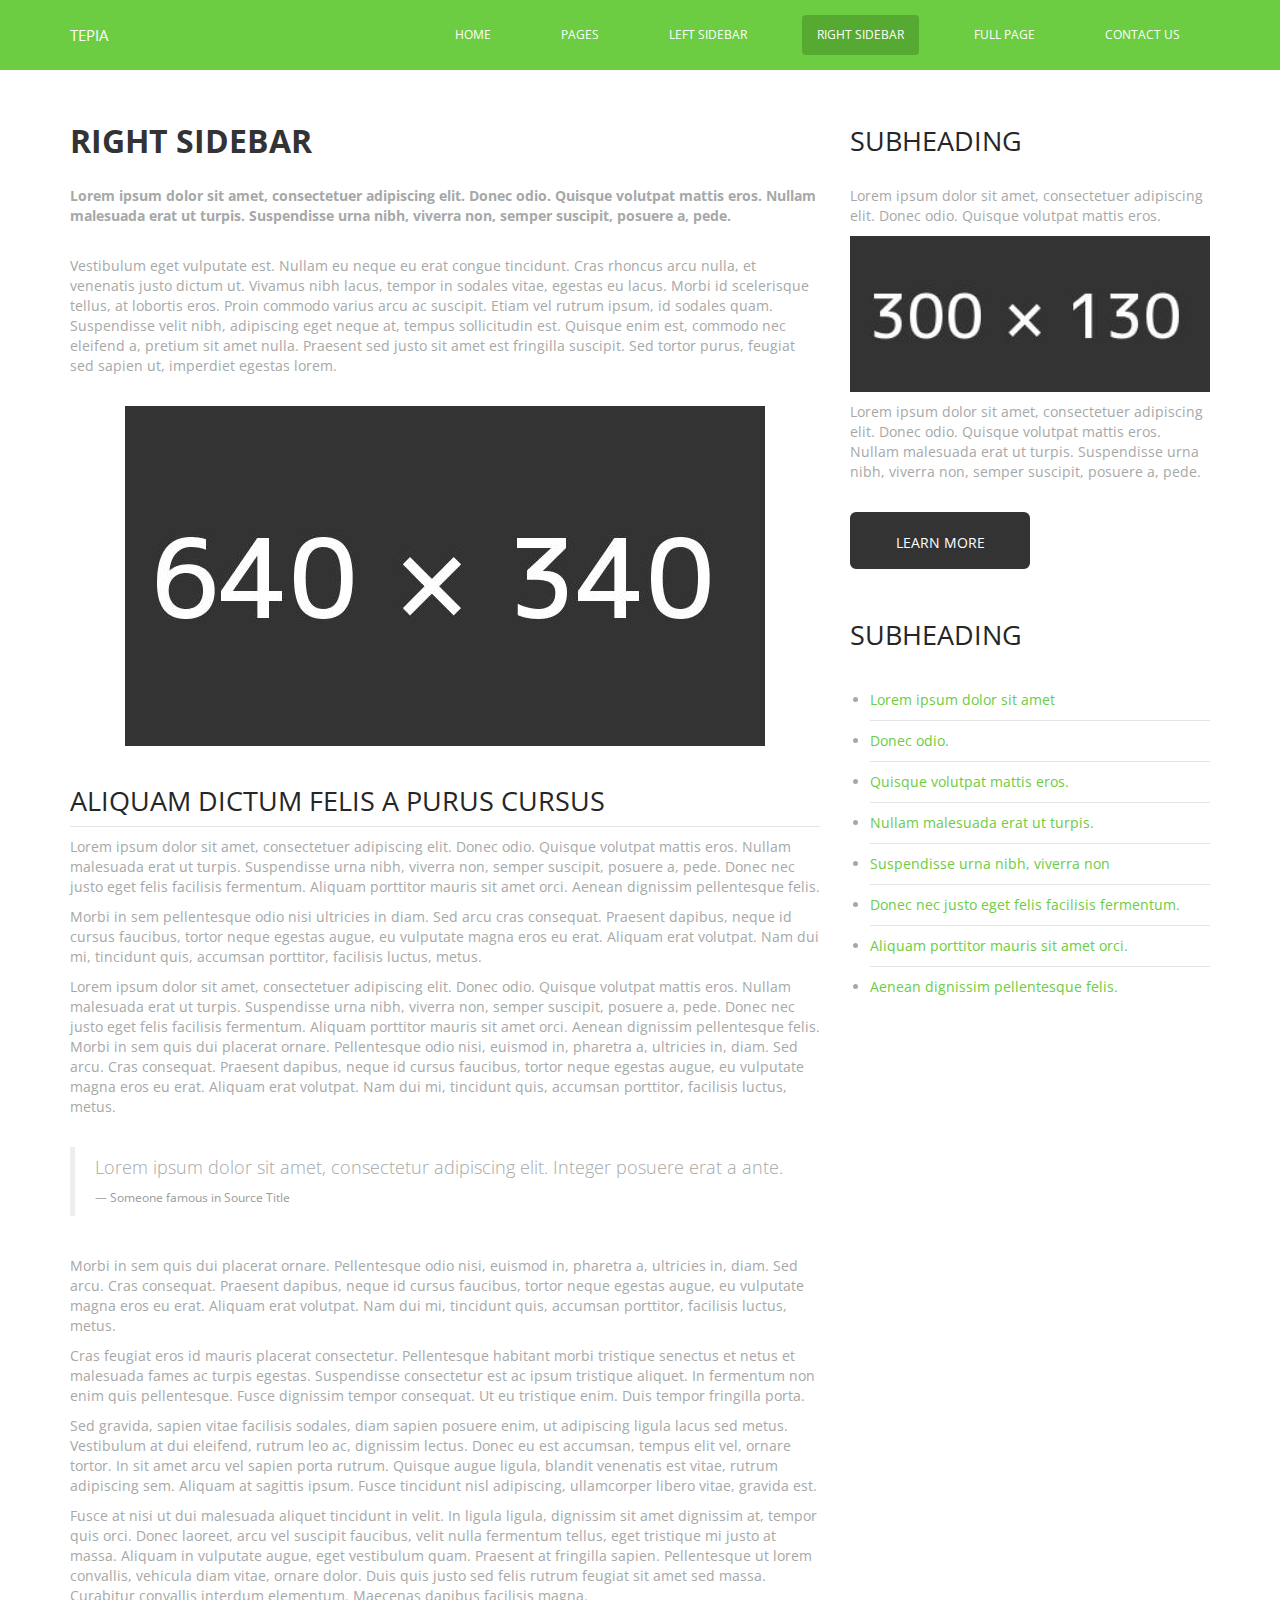
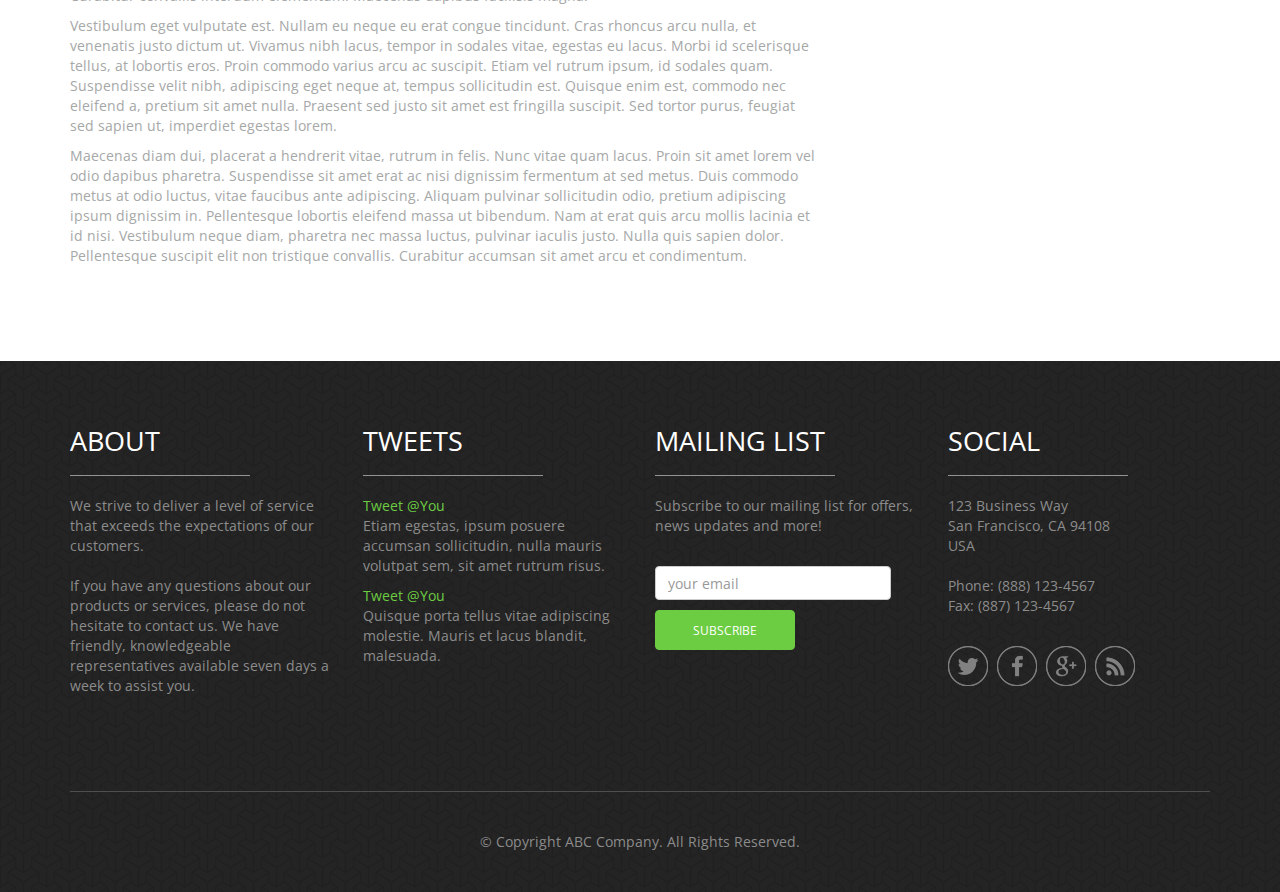
<file: client/right_sidebar.html>
<!DOCTYPE html>
<html>
<head>
<title>Reponsive HTML Template</title>
<meta name="viewport" content="width=device-width, initial-scale=1.0">
<!-- Bootstrap -->
<link href="css/bootstrap.min.css" rel="stylesheet">
<link href='http://fonts.googleapis.com/css?family=Open+Sans:400,300,700,800' rel='stylesheet' type='text/css'>
<link href="css/style.css" rel="stylesheet">
<!-- HTML5 Shim and Respond.js IE8 support of HTML5 elements and media queries -->
<!-- WARNING: Respond.js doesn't work if you view the page via file:// -->
<!--[if lt IE 9]>
          <script src="https://oss.maxcdn.com/libs/html5shiv/3.7.0/html5shiv.js"></script>
          <script src="https://oss.maxcdn.com/libs/respond.js/1.3.0/respond.min.js"></script>
        <![endif]-->
</head>
<body>
<header class="main__header normal">
  <div class="container">
    <nav class="navbar navbar-default" role="navigation"> 
      <!-- Brand and toggle get grouped for better mobile display --> 
      <!-- Collect the nav links, forms, and other content for toggling -->
      <div class="navbar-header">
        <h1 class="navbar-brand"><a href="index.html">TEPIA</a></h1>
        <a href="#" onClick="javascript.void()" class="submenu">Menus</a> </div>
      <div class="menuBar">
        <ul class="menu">
          <li><a href="index.html">Home</a></li>
          <li class="dropdown"><a href="#">Pages</a>
            <ul>
              <li><a href="index_fixed.html">Home / Fixed</a></li>
              <li><a href="index_with_blog.html">Home + Blog</a></li>
              <li><a href="portfolio.html">Portfolio</a></li>
              <li><a href="typography.html">Typography</a></li>
              <li><a href="shortcodes.html">Shortcodes</a></li>
              <li><a href="store.html">Web Store</a></li>
              <li><a href="blog.html">Blog & News</a></li>
              <li><a href="tables.html">Tables</a></li>
              <li><a href="faq.html">FAQ</a></li>
            </ul>
          </li>
          <li><a href="left_sidebar.html">left sidebar</a></li>
          <li class="active"><a href="right_sidebar.html">right sidebar</a></li>
          <li><a href="full_width.html">full page</a></li>
          <li><a href="contact.html">contact us</a></li>
        </ul>
      </div>
      <!-- /.navbar-collapse --> 
    </nav>
  </div>
</header>
<section class="main__middle__container">
  <div class="container">
    <div class="row nothing">
      <section class="col-md-8 main-content">
        <h2>Right Sidebar</h2>
        <p><strong>Lorem ipsum dolor sit amet, consectetuer adipiscing elit. Donec odio. Quisque volutpat mattis eros. Nullam malesuada erat ut turpis. Suspendisse urna nibh, viverra non, semper suscipit, posuere a, pede.</strong></p>
        <br />
        <p>Vestibulum eget vulputate est. Nullam eu neque eu erat congue tincidunt. Cras rhoncus arcu nulla, et venenatis justo dictum ut. Vivamus nibh lacus, tempor in sodales vitae, egestas eu lacus. Morbi id scelerisque tellus, at lobortis eros. Proin commodo varius arcu ac suscipit. Etiam vel rutrum ipsum, id sodales quam. Suspendisse velit nibh, adipiscing eget neque at, tempus sollicitudin est. Quisque enim est, commodo nec eleifend a, pretium sit amet nulla. Praesent sed justo sit amet est fringilla suscipit. Sed tortor purus, feugiat sed sapien ut, imperdiet egestas lorem.</p>
        <br />
        <img src="images/content__images/image_640x340.jpg" alt="image" class="img-responsive"> <br />
        <h3>Aliquam dictum felis a purus cursus</h3>
        <hr>
        <p>Lorem ipsum dolor sit amet, consectetuer adipiscing elit. Donec odio. Quisque volutpat mattis eros. Nullam malesuada erat ut turpis. Suspendisse urna nibh, viverra non, semper suscipit, posuere a, pede. Donec nec justo eget felis facilisis fermentum. Aliquam porttitor mauris sit amet orci. Aenean dignissim pellentesque felis.</p>
        <p>Morbi in sem pellentesque odio nisi ultricies in diam. Sed arcu cras consequat. Praesent dapibus, neque id cursus faucibus, tortor neque egestas augue, eu vulputate magna eros eu erat. Aliquam erat volutpat. Nam dui mi, tincidunt quis, accumsan porttitor, facilisis luctus, metus.</p>
        <p>Lorem ipsum dolor sit amet, consectetuer adipiscing elit. Donec odio. Quisque volutpat mattis eros. Nullam malesuada erat ut turpis. Suspendisse urna nibh, viverra non, semper suscipit, posuere a, pede. Donec nec justo eget felis facilisis fermentum. Aliquam porttitor mauris sit amet orci. Aenean dignissim pellentesque felis. Morbi in sem quis dui placerat ornare. Pellentesque odio nisi, euismod in, pharetra a, ultricies in, diam. Sed arcu. Cras consequat. Praesent dapibus, neque id cursus faucibus, tortor neque egestas augue, eu vulputate magna eros eu erat. Aliquam erat volutpat. Nam dui mi, tincidunt quis, accumsan porttitor, facilisis luctus, metus.</p>
        <br />
        <blockquote>
          <p>Lorem ipsum dolor sit amet, consectetur adipiscing elit. Integer posuere erat a ante.</p>
          <small>Someone famous in <cite title="Source Title">Source Title</cite></small> </blockquote>
        <br />
        <p>Morbi in sem quis dui placerat ornare. Pellentesque odio nisi, euismod in, pharetra a, ultricies in, diam. Sed arcu. Cras consequat. Praesent dapibus, neque id cursus faucibus, tortor neque egestas augue, eu vulputate magna eros eu erat. Aliquam erat volutpat. Nam dui mi, tincidunt quis, accumsan porttitor, facilisis luctus, metus.</p>
        <p>Cras feugiat eros id mauris placerat consectetur. Pellentesque habitant morbi tristique senectus et netus et malesuada fames ac turpis egestas. Suspendisse consectetur est ac ipsum tristique aliquet. In fermentum non enim quis pellentesque. Fusce dignissim tempor consequat. Ut eu tristique enim. Duis tempor fringilla porta.</p>
        <p>Sed gravida, sapien vitae facilisis sodales, diam sapien posuere enim, ut adipiscing ligula lacus sed metus. Vestibulum at dui eleifend, rutrum leo ac, dignissim lectus. Donec eu est accumsan, tempus elit vel, ornare tortor. In sit amet arcu vel sapien porta rutrum. Quisque augue ligula, blandit venenatis est vitae, rutrum adipiscing sem. Aliquam at sagittis ipsum. Fusce tincidunt nisl adipiscing, ullamcorper libero vitae, gravida est.</p>
        <p>Fusce at nisi ut dui malesuada aliquet tincidunt in velit. In ligula ligula, dignissim sit amet dignissim at, tempor quis orci. Donec laoreet, arcu vel suscipit faucibus, velit nulla fermentum tellus, eget tristique mi justo at massa. Aliquam in vulputate augue, eget vestibulum quam. Praesent at fringilla sapien. Pellentesque ut lorem convallis, vehicula diam vitae, ornare dolor. Duis quis justo sed felis rutrum feugiat sit amet sed massa. Curabitur convallis interdum elementum. Maecenas dapibus facilisis magna. </p>
        <p>Vestibulum eget vulputate est. Nullam eu neque eu erat congue tincidunt. Cras rhoncus arcu nulla, et venenatis justo dictum ut. Vivamus nibh lacus, tempor in sodales vitae, egestas eu lacus. Morbi id scelerisque tellus, at lobortis eros. Proin commodo varius arcu ac suscipit. Etiam vel rutrum ipsum, id sodales quam. Suspendisse velit nibh, adipiscing eget neque at, tempus sollicitudin est. Quisque enim est, commodo nec eleifend a, pretium sit amet nulla. Praesent sed justo sit amet est fringilla suscipit. Sed tortor purus, feugiat sed sapien ut, imperdiet egestas lorem.</p>
        <p>Maecenas diam dui, placerat a hendrerit vitae, rutrum in felis. Nunc vitae quam lacus. Proin sit amet lorem vel odio dapibus pharetra. Suspendisse sit amet erat ac nisi dignissim fermentum at sed metus. Duis commodo metus at odio luctus, vitae faucibus ante adipiscing. Aliquam pulvinar sollicitudin odio, pretium adipiscing ipsum dignissim in. Pellentesque lobortis eleifend massa ut bibendum. Nam at erat quis arcu mollis lacinia et id nisi. Vestibulum neque diam, pharetra nec massa luctus, pulvinar iaculis justo. Nulla quis sapien dolor. Pellentesque suscipit elit non tristique convallis. Curabitur accumsan sit amet arcu et condimentum.</p>
        <br />
        <br />
      </section>
      <aside class="col-md-4">
        <h3><span>Subheading</span></h3>
        <p>Lorem ipsum dolor sit amet, consectetuer adipiscing elit. Donec odio. Quisque volutpat mattis eros.</p>
        <img src="images/content__images/image_300x130.jpg" alt="image">
        <p>Lorem ipsum dolor sit amet, consectetuer adipiscing elit. Donec odio. Quisque volutpat mattis eros. Nullam malesuada erat ut turpis. Suspendisse urna nibh, viverra non, semper suscipit, posuere a, pede.</p>
        <p><a href="#" role="button" class="btn btn-info btn-lg">Learn more</a></p>
        <h3><span>Subheading</span></h3>
        <ul>
          <li><a href="#">Lorem ipsum dolor sit amet</a></li>
          <li><a href="#">Donec odio.</a></li>
          <li><a href="#">Quisque volutpat mattis eros.</a></li>
          <li><a href="#">Nullam malesuada erat ut turpis.</a></li>
          <li><a href="#">Suspendisse urna nibh, viverra non</a></li>
          <li><a href="#">Donec nec justo eget felis facilisis fermentum.</a></li>
          <li><a href="#">Aliquam porttitor mauris sit amet orci.</a></li>
          <li><a href="#">Aenean dignissim pellentesque felis.</a></li>
        </ul>
      </aside>
    </div>
  </div>
</section>
<footer>
  <div class="container">
    <div class="row">
      <div class="col-md-3">
        <h3>About</h3>
        <div class="seper"></div>
        <p>We strive to deliver a level of service that exceeds the expectations of our customers. <br />
          <br />
          If you have any questions about our products or services, please do not hesitate to contact us. We have friendly, knowledgeable representatives available seven days a week to assist you.</p>
      </div>
      <div class="col-md-3">
        <h3>Tweets</h3>
        <div class="seper"></div>
        <p><span>Tweet</span> <a href="#">@You</a><br />
          Etiam egestas, ipsum posuere accumsan sollicitudin, nulla mauris volutpat sem, sit amet rutrum risus. </p>
        <p><span>Tweet</span> <a href="#">@You</a><br />
          Quisque porta tellus vitae adipiscing molestie. Mauris et lacus blandit, malesuada.</p>
      </div>
      <div class="col-md-3">
        <h3>Mailing list</h3>
        <div class="seper"></div>
        <p>Subscribe to our mailing list for offers, news updates and more!</p>
        <br />
        <form action="#" method="post" class="form-inline" role="form">
          <div class="form-group">
            <label class="sr-only" for="exampleInputEmail2">your email</label>
            <input type="email" class="form-control form-control-lg" id="exampleInputEmail2" placeholder="your email">
          </div>
          <button type="submit" class="btn btn-primary btn-md">subscribe</button>
        </form>
      </div>
      <div class="col-md-3">
        <h3>Social</h3>
        <div class="seper"></div>
        <p>123 Business Way<br />
          San Francisco, CA 94108<br />
          USA<br />
          <br />
          Phone: (888) 123-4567<br />
          Fax: (887) 123-4567<br />
          <br />
        </p>
        <div class="social__icons"> <a href="#" class="socialicon socialicon-twitter"></a> <a href="#" class="socialicon socialicon-facebook"></a> <a href="#" class="socialicon socialicon-google"></a> <a href="#" class="socialicon socialicon-mail"></a> </div>
      </div>
    </div>
    <hr>
    <p class="text-center">&copy; Copyright ABC Company. All Rights Reserved.</p>
  </div>
</footer>
<!-- jQuery (necessary for Bootstrap's JavaScript plugins) --> 
<script type="text/javascript" src="js/jquery.min.js"></script> 
<!-- Include all compiled plugins (below), or include individual files as needed --> 
<script src="js/bootstrap.min.js"></script> 
<script type="text/javascript">
$( "a.submenu" ).click(function() {
$( ".menuBar" ).slideToggle( "normal", function() {
// Animation complete.
});
});
$( "ul li.dropdown a" ).click(function() {
$( "ul li.dropdown ul" ).slideToggle( "normal", function() {
// Animation complete.
});
$('ul li.dropdown').toggleClass('current');
});
</script>
</body>
</html>
</file>
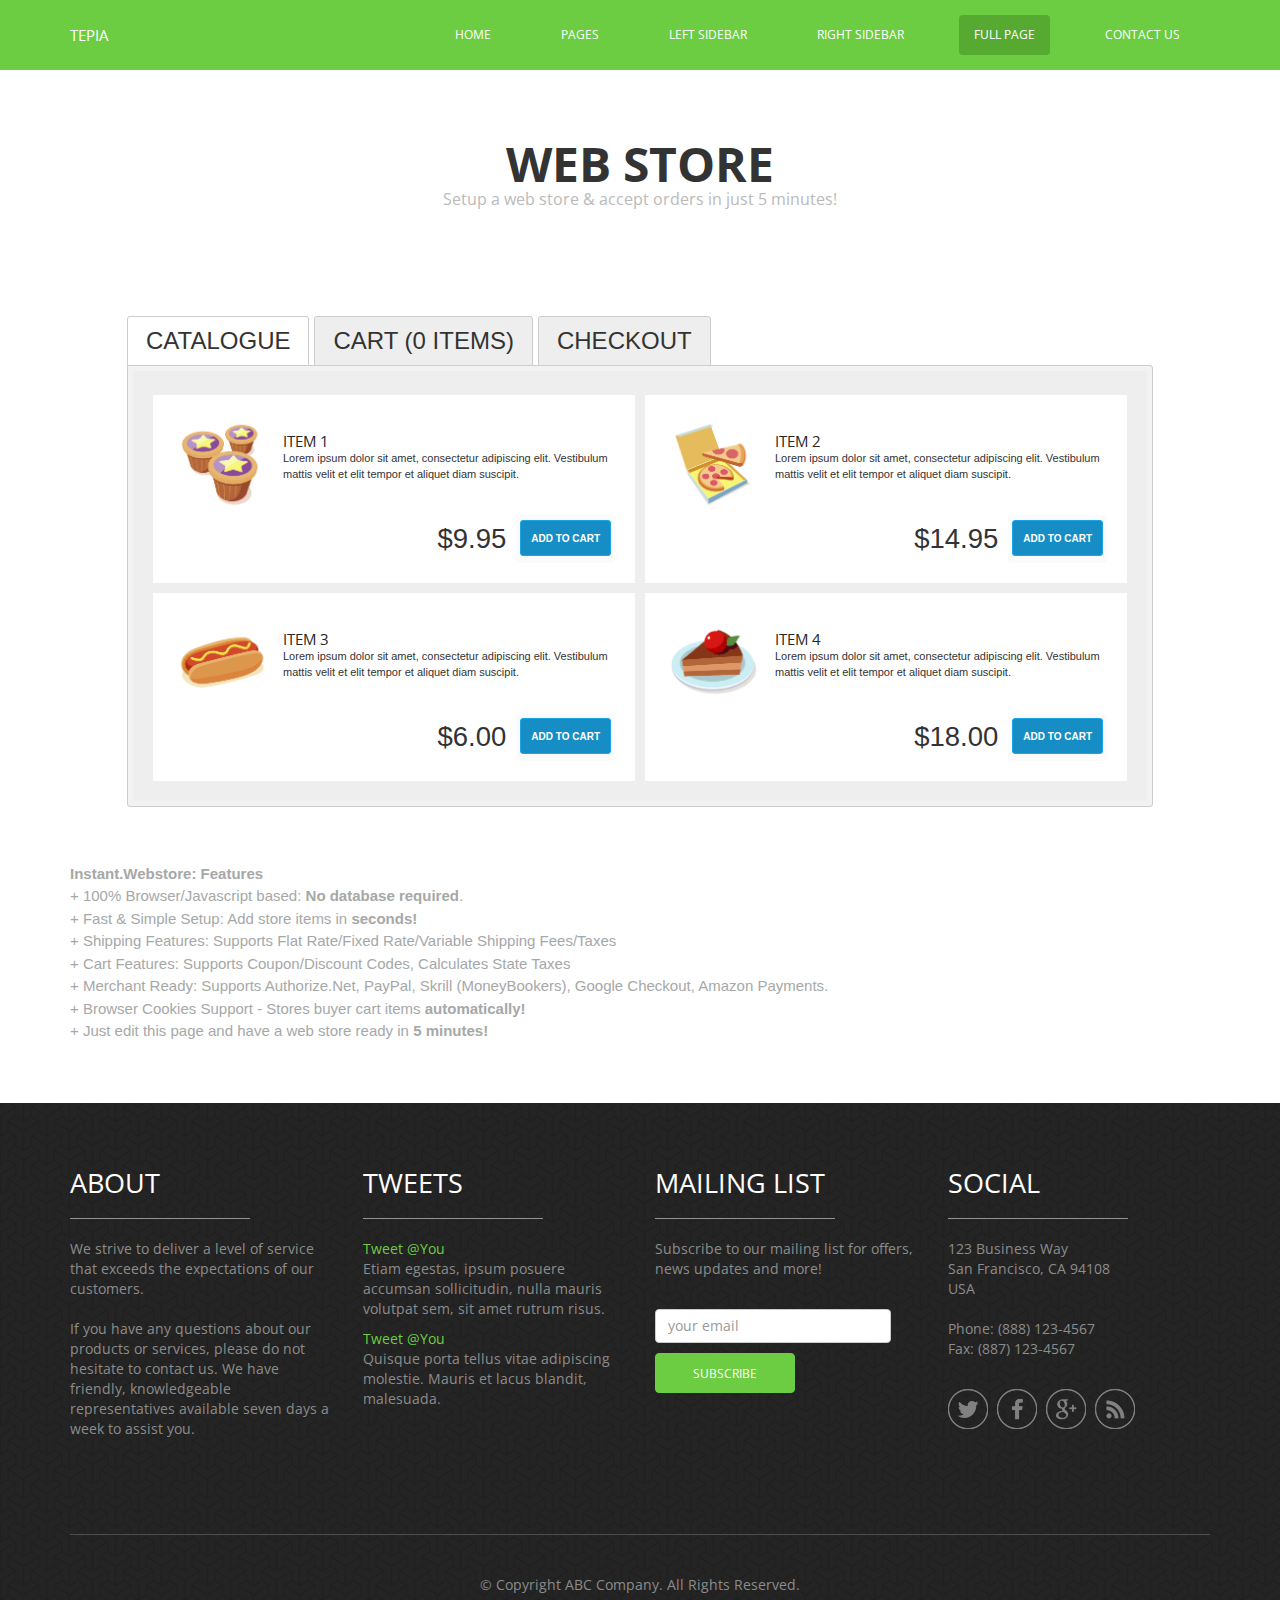
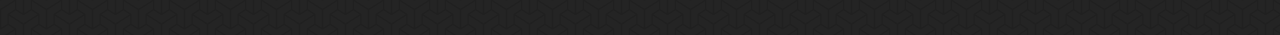
<file: client/store.html>
﻿<!DOCTYPE html>
<html>
<head>
<title>Reponsive HTML Template</title>
<meta name="viewport" content="width=device-width, initial-scale=1.0">
<!-- Bootstrap -->
<link href="css/bootstrap.min.css" rel="stylesheet">
<link href='http://fonts.googleapis.com/css?family=Open+Sans:400,300,700,800' rel='stylesheet' type='text/css'>
<link href="css/style.css" rel="stylesheet">
<!-- HTML5 Shim and Respond.js IE8 support of HTML5 elements and media queries -->
<!-- WARNING: Respond.js doesn't work if you view the page via file:// -->
<!--[if lt IE 9]>
          <script src="https://oss.maxcdn.com/libs/html5shiv/3.7.0/html5shiv.js"></script>
          <script src="https://oss.maxcdn.com/libs/respond.js/1.3.0/respond.min.js"></script>
        <![endif]-->
</head>
<body>
<header class="main__header normal">
  <div class="container">
    <nav class="navbar navbar-default" role="navigation"> 
      <!-- Brand and toggle get grouped for better mobile display --> 
      <!-- Collect the nav links, forms, and other content for toggling -->
      <div class="navbar-header">
        <h1 class="navbar-brand"><a href="index.html">TEPIA</a></h1>
        <a href="#" onClick="javascript.void()" class="submenu">Menus</a> </div>
      <div class="menuBar">
        <ul class="menu">
          <li><a href="index.html">Home</a></li>
          <li class="dropdown"><a href="#">Pages</a>
            <ul>
              <li><a href="index_fixed.html">Home / Fixed</a></li>
              <li><a href="index_with_blog.html">Home + Blog</a></li>
              <li><a href="portfolio.html">Portfolio</a></li>
              <li><a href="typography.html">Typography</a></li>
              <li><a href="shortcodes.html">Shortcodes</a></li>
              <li><a href="store.html">Web Store</a></li>
              <li><a href="blog.html">Blog & News</a></li>
              <li><a href="tables.html">Tables</a></li>
              <li><a href="faq.html">FAQ</a></li>
            </ul>
          </li>
          <li><a href="left_sidebar.html">left sidebar</a></li>
          <li><a href="right_sidebar.html">right sidebar</a></li>
          <li class="active"><a href="full_width.html">full page</a></li>
          <li><a href="contact.html">contact us</a></li>
        </ul>
      </div>
      <!-- /.navbar-collapse --> 
    </nav>
  </div>
</header>
<section class="main__middle__container">
  <div class="row nothing title__block">
    <div class="container text-center">
      <h2 class="page__title">Web Store</h2>
      <span class="sep"></span>
      <p class="smaller">Setup a web store &amp; accept orders in just 5 minutes!</p>
    </div>
  </div>
  <div class="container">
    <div class="row no_padding title__block nothing no-margin"> 
      
      <!-- ////////////////////////////////////////////////////////////// START SHOPPING CART ///////////////////////////////////////////////////////////////// --> 
      
      <script type="text/javascript" src="webstore/js/jquery-1.7.2.min.js"></script> <!-- (do not call twice) --> 
      
      <!-- DC Instant.Webstore JS --> 
      <script src="webstore/js/jquery.instant.webstore.js"></script> 
      
      <!-- DC Instant.Webstore CSS -->
      <link rel="stylesheet" href="webstore/css/style.css">
      <div id="webstore">
        <ul id="webstore-navigation">
          <li><a class="current store-tab" href="#catalogue">Catalogue</a></li>
          <li><a class="store-tab" href="#cart">Cart (<span class="cart-quantity">0</span> items)</a></li>
          <li><a class="store-tab" href="#checkout">Checkout</a></li>
        </ul>
        <div id="webstore-container">
          <div id="webstore-container-inner">
            <div class="webstore-clear" id="catalogue">
              <ul>
                <!-- item 1 -->
                
                <li class="product first-column" data-id="item1">
                  <div class="webstore-clear">
                    <div class="webstore-clear"> <img class="left thumb" src="webstore/css/images/item1.png"> <!-- Add item images to /webstore/ -->
                      <div class="right">
                        <h3 class="title">Item 1</h3>
                        <p class="description"> Lorem ipsum dolor sit amet, consectetur adipiscing elit. Vestibulum mattis velit
                          et elit tempor et aliquet diam suscipit. </p>
                      </div>
                    </div>
                    <div class="right"> <span class="left price">$9.95</span>
                      <button class="left purchase" type="button"><span>Add to Cart</span></button>
                    </div>
                  </div>
                </li>
                <!-- item 1 ends --> 
                
                <!-- item 2 -->
                <li class="product last-column" data-id="item2">
                  <div class="webstore-clear">
                    <div class="webstore-clear"> <img class="left thumb" src="webstore/css/images/item2.png">
                      <div class="right">
                        <h3 class="title">Item 2</h3>
                        <p class="description"> Lorem ipsum dolor sit amet, consectetur adipiscing elit. Vestibulum mattis velit
                          et elit tempor et aliquet diam suscipit. </p>
                      </div>
                    </div>
                    <div class="right"> <span class="left price">$14.95</span>
                      <button class="left purchase" type="button"><span>Add to Cart</span></button>
                    </div>
                  </div>
                </li>
                <!-- item 2 ends--> 
                
                <!-- item 3 -->
                <li class="product first-column" data-id="item3">
                  <div class="webstore-clear">
                    <div class="webstore-clear"> <img class="left thumb" src="webstore/css/images/item3.png">
                      <div class="right">
                        <h3 class="title">Item 3</h3>
                        <p class="description"> Lorem ipsum dolor sit amet, consectetur adipiscing elit. Vestibulum mattis velit
                          et elit tempor et aliquet diam suscipit. </p>
                      </div>
                    </div>
                    <div class="right"> <span class="left price">$6.00</span>
                      <button class="left purchase" type="button"><span>Add to Cart</span></button>
                    </div>
                  </div>
                </li>
                <!-- item 3 ends--> 
                
                <!-- item 4 -->
                <li class="product last-column" data-id="item4">
                  <div class="webstore-clear">
                    <div class="webstore-clear"> <img class="left thumb" src="webstore/css/images/item4.png">
                      <div class="right">
                        <h3 class="title">Item 4</h3>
                        <p class="description"> Lorem ipsum dolor sit amet, consectetur adipiscing elit. Vestibulum mattis velit
                          et elit tempor et aliquet diam suscipit. </p>
                      </div>
                    </div>
                    <div class="right"> <span class="left price">$18.00</span>
                      <button class="left purchase" type="button"><span>Add to Cart</span></button>
                    </div>
                  </div>
                </li>
                <!-- item 4 ends-->
                
              </ul>
            </div>
            <div class="webstore-clear" id="cart">
              <div class="cart-is-empty">Your shopping cart is empty.</div>
              <div class="cart-is-full">
                <div class="webstore-clear" id="cart-heading"> <span class="description">Item</span> <span class="quantity">Quantity</span> <span class="price"><span>Price</span><span>Total</span></span> </div>
                <div class="webstore-clear" id="cart-list"></div>
                <hr>
                <div class="webstore-clear">
                  <button class="left empty" type="button"><span>Empty cart</span></button>
                  <div class="right cart-totals">
                    <label>Subtotal</label>
                    <span class="cart-subtotal">$0.00</span><br>
                    <label>Shipping</label>
                    <span class="cart-shipping">$0.00</span><br>
                    <label>Tax</label>
                    <span class="cart-tax">$0.00</span><br>
                    <label>Discount</label>
                    <span class="cart-discount">$0.00</span><br>
                    <br>
                    <label>Grand Total</label>
                    <span class="cart-total">$0.00</span><br>
                    <br>
                    <button class="right" type="button" id="checkout-continue-button"><span>Checkout</span></button>
                  </div>
                  <div class="right cart-options">
                    <label>Discount code</label>
                    <input class="discount">
                    <br>
                    <select class="shipping">
                      <option value="">Choose a shipping method</option>
                    </select>
                  </div>
                </div>
                <em>Try these discount codes: 10PERCENT, 10DOLLARS, FREESHIPPINGOVER100</em> </div>
            </div>
            <div class="webstore-clear" id="checkout">
              <div class="cart-is-empty">Your shopping cart is empty.</div>
              <div class="cart-is-full">
                <form>
                  <div> 
                    <!-- PAYMENT PROCESSORS --> 
                    <!-- comment out 3rd party merchant processor to remove from checkout form -->
                    <label> <img src="webstore/css/images/credit-mini.png" title="Credit Card" hspace="5" vspace="0" border="0" />
                      <input type="radio" name="instant_webstore[method]" value="authorizenet" checked>
                      Credit card </label>
                    <label> <img src="webstore/css/images/paypal-mini.png" title="PayPal" hspace="5" vspace="0" border="0" />
                      <input type="radio" name="instant_webstore[method]" value="paypal">
                      PayPal </label>
                    <label> <img src="webstore/css/images/skrill-mini.png" title="Skrill (Moneybookers)" hspace="5" vspace="0" border="0" />
                      <input type="radio" name="instant_webstore[method]" value="skrill">
                      Skrill </label>
                    <label> <img src="webstore/css/images/googleckout-mini.png" title="Google Checkout" hspace="5" vspace="0" border="0" />
                      <input type="radio" name="instant_webstore[method]" value="google">
                      Google Checkout </label>
                    <label> <img src="webstore/css/images/amazon-mini.png" title="Amazon Payments" hspace="5" vspace="0" border="0" />
                      <input type="radio" name="instant_webstore[method]" value="amazon">
                      Amazon </label>
                  </div>
                  <table cellspacing="0">
                    <tr>
                      <td><label>Email address *</label></td>
                      <td><input data-validate="required:method=authorizenet" name="instant_webstore[email]"></td>
                    </tr>
                  </table>
                  <table cellspacing="0">
                    <tr>
                      <td colspan="2"><h3>Billing address</h3></td>
                    </tr>
                    <tr>
                      <td><label>First and last name *</label></td>
                      <td><table cellspacing="0">
                          <tr>
                            <td><input data-validate="required:method=authorizenet" name="instant_webstore[first_name]"></td>
                            <td><input data-validate="required:method=authorizenet" name="instant_webstore[last_name]"></td>
                          </tr>
                        </table></td>
                    </tr>
                    <tr>
                      <td><label>Address line 1 *</label></td>
                      <td><input data-validate="required:method=authorizenet" name="instant_webstore[address1]"></td>
                    </tr>
                    <tr>
                      <td><label>Address line 2</label></td>
                      <td><input name="instant_webstore[address2]"></td>
                    </tr>
                    <tr>
                      <td><label>City *</label></td>
                      <td><input data-validate="required:method=authorizenet" name="instant_webstore[city]"></td>
                    </tr>
                    <tr>
                      <td><label>State *</label></td>
                      <td><select data-validate="required:method=authorizenet" name="instant_webstore[region]">
                          <option value="International" selected>Outside US</option>
                          <option value="AL">Alabama</option>
                          <option value="AK">Alaska</option>
                          <option value="AZ">Arizona</option>
                          <option value="AR">Arkansas</option>
                          <option value="CA">California</option>
                          <option value="CO">Colorado</option>
                          <option value="CT">Connecticut</option>
                          <option value="DE">Delaware</option>
                          <option value="FL">Florida</option>
                          <option value="GA">Georgia</option>
                          <option value="HI">Hawaii</option>
                          <option value="ID">Idaho</option>
                          <option value="IL">Illinois</option>
                          <option value="IN">Indiana</option>
                          <option value="IA">Iowa</option>
                          <option value="KS">Kansas</option>
                          <option value="KY">Kentucky</option>
                          <option value="LA">Louisiana</option>
                          <option value="ME">Maine</option>
                          <option value="MD">Maryland</option>
                          <option value="MA">Massachusetts</option>
                          <option value="MI">Michigan</option>
                          <option value="MN">Minnesota</option>
                          <option value="MS">Mississippi</option>
                          <option value="MO">Missouri</option>
                          <option value="MT">Montana</option>
                          <option value="NE">Nebraska</option>
                          <option value="NV">Nevada</option>
                          <option value="NH">New Hampshire</option>
                          <option value="NJ">New Jersey</option>
                          <option value="NM">New Mexico</option>
                          <option value="NY">New York</option>
                          <option value="NC">North Carolina</option>
                          <option value="ND">North Dakota</option>
                          <option value="OH">Ohio</option>
                          <option value="OK">Oklahoma</option>
                          <option value="OR">Oregon</option>
                          <option value="PA">Pennsylvania</option>
                          <option value="RI">Rhode Island</option>
                          <option value="SC">South Carolina</option>
                          <option value="SD">South Dakota</option>
                          <option value="TN">Tennessee</option>
                          <option value="TX">Texas</option>
                          <option value="UT">Utah</option>
                          <option value="VT">Vermont</option>
                          <option value="VA">Virginia</option>
                          <option value="WA">Washington</option>
                          <option value="WV">West Virginia</option>
                          <option value="WI">Wisconsin</option>
                          <option value="WY">Wyoming</option>
                        </select></td>
                    </tr>
                    <tr>
                      <td><label>Country *</label></td>
                      <td><select data-validate="required:method=authorizenet" name="instant_webstore[country]">
                          <option value=" " selected>(please select a country)</option>
                          <option value="US">United States </option>
                          <option value="CA">Canada</option>
                          <option value="GB">United Kingdom</option>
                          <option value="FR">France</option>
                          <option value="DE">Germany </option>
                          <option value="AU">Australia</option>
                          <option value="AF">Afghanistan </option>
                          <option value="AL">Albania </option>
                          <option value="DZ">Algeria </option>
                          <option value="AS">American Samoa</option>
                          <option value="AD">Andorra </option>
                          <option value="AO">Angola</option>
                          <option value="AI">Anguilla</option>
                          <option value="AQ">Antarctica</option>
                          <option value="AG">Antigua and Barbuda </option>
                          <option value="AR">Argentina </option>
                          <option value="AM">Armenia </option>
                          <option value="AW">Aruba </option>
                          <option value="AT">Austria </option>
                          <option value="AZ">Azerbaijan</option>
                          <option value="BS">Bahamas </option>
                          <option value="BH">Bahrain </option>
                          <option value="BD">Bangladesh</option>
                          <option value="BB">Barbados</option>
                          <option value="BY">Belarus </option>
                          <option value="BE">Belgium </option>
                          <option value="BZ">Belize</option>
                          <option value="BJ">Benin </option>
                          <option value="BM">Bermuda </option>
                          <option value="BT">Bhutan</option>
                          <option value="BO">Bolivia </option>
                          <option value="BA">Bosnia and Herzegowina</option>
                          <option value="BW">Botswana</option>
                          <option value="BV">Bouvet Island </option>
                          <option value="BR">Brazil</option>
                          <option value="IO">British Indian Ocean Territory</option>
                          <option value="BN">Brunei Darussalam </option>
                          <option value="BG">Bulgaria</option>
                          <option value="BF">Burkina Faso</option>
                          <option value="BI">Burundi </option>
                          <option value="KH">Cambodia</option>
                          <option value="CM">Cameroon</option>
                          <option value="CV">Cape Verde</option>
                          <option value="KY">Cayman Islands</option>
                          <option value="CF">Central African Republic</option>
                          <option value="TD">Chad</option>
                          <option value="CL">Chile </option>
                          <option value="CN">China </option>
                          <option value="CX">Christmas Island</option>
                          <option value="CC">Cocos (Keeling) Islands </option>
                          <option value="CO">Colombia</option>
                          <option value="KM">Comoros </option>
                          <option value="CG">Congo </option>
                          <option value="CD">Congo, the Democratic Republic of the </option>
                          <option value="CK">Cook Islands</option>
                          <option value="CR">Costa Rica</option>
                          <option value="CI">Cote d'Ivoire </option>
                          <option value="HR">Croatia (Hrvatska)</option>
                          <option value="CU">Cuba</option>
                          <option value="CY">Cyprus</option>
                          <option value="CZ">Czech Republic</option>
                          <option value="DK">Denmark </option>
                          <option value="DJ">Djibouti</option>
                          <option value="DM">Dominica</option>
                          <option value="DO">Dominican Republic</option>
                          <option value="TP">East Timor</option>
                          <option value="EC">Ecuador </option>
                          <option value="EG">Egypt </option>
                          <option value="SV">El Salvador </option>
                          <option value="GQ">Equatorial Guinea </option>
                          <option value="ER">Eritrea </option>
                          <option value="EE">Estonia </option>
                          <option value="ET">Ethiopia</option>
                          <option value="FK">Falkland Islands (Malvinas) </option>
                          <option value="FO">Faroe Islands </option>
                          <option value="FJ">Fiji</option>
                          <option value="FI">Finland </option>
                          <option value="FX">France, Metropolitan</option>
                          <option value="GF">French Guiana </option>
                          <option value="PF">French Polynesia</option>
                          <option value="TF">French Southern Territories </option>
                          <option value="GA">Gabon </option>
                          <option value="GM">Gambia</option>
                          <option value="GE">Georgia </option>
                          <option value="GH">Ghana </option>
                          <option value="GI">Gibraltar </option>
                          <option value="GR">Greece</option>
                          <option value="GL">Greenland </option>
                          <option value="GD">Grenada </option>
                          <option value="GP">Guadeloupe</option>
                          <option value="GU">Guam</option>
                          <option value="GT">Guatemala </option>
                          <option value="GN">Guinea</option>
                          <option value="GW">Guinea-Bissau </option>
                          <option value="GY">Guyana</option>
                          <option value="HT">Haiti </option>
                          <option value="HM">Heard and Mc Donald Islands </option>
                          <option value="VA">Holy See (Vatican City State) </option>
                          <option value="HN">Honduras</option>
                          <option value="HK">Hong Kong </option>
                          <option value="HU">Hungary </option>
                          <option value="IS">Iceland </option>
                          <option value="IN">India </option>
                          <option value="ID">Indonesia </option>
                          <option value="IR">Iran (Islamic Republic of)</option>
                          <option value="IQ">Iraq</option>
                          <option value="IE">Ireland </option>
                          <option value="IL">Israel</option>
                          <option value="IT">Italy </option>
                          <option value="JM">Jamaica </option>
                          <option value="JP">Japan </option>
                          <option value="JO">Jordan</option>
                          <option value="KZ">Kazakhstan</option>
                          <option value="KE">Kenya </option>
                          <option value="KI">Kiribati</option>
                          <option value="KP">Korea, Democratic People's Republic of</option>
                          <option value="KR">Korea, Republic of</option>
                          <option value="KW">Kuwait</option>
                          <option value="KG">Kyrgyzstan</option>
                          <option value="LA">Lao People's Democratic Republic</option>
                          <option value="LV">Latvia</option>
                          <option value="LB">Lebanon </option>
                          <option value="LS">Lesotho </option>
                          <option value="LR">Liberia </option>
                          <option value="LY">Libyan Arab Jamahiriya</option>
                          <option value="LI">Liechtenstein </option>
                          <option value="LT">Lithuania </option>
                          <option value="LU">Luxembourg</option>
                          <option value="MO">Macau </option>
                          <option value="MK">Macedonia, The Former Yugoslav Republic of</option>
                          <option value="MG">Madagascar</option>
                          <option value="MW">Malawi</option>
                          <option value="MY">Malaysia</option>
                          <option value="MV">Maldives</option>
                          <option value="ML">Mali</option>
                          <option value="MT">Malta </option>
                          <option value="MH">Marshall Islands</option>
                          <option value="MQ">Martinique</option>
                          <option value="MR">Mauritania</option>
                          <option value="MU">Mauritius </option>
                          <option value="YT">Mayotte </option>
                          <option value="MX">Mexico</option>
                          <option value="FM">Micronesia, Federated States of </option>
                          <option value="MD">Moldova, Republic of</option>
                          <option value="MC">Monaco</option>
                          <option value="MN">Mongolia</option>
                          <option value="MS">Montserrat</option>
                          <option value="MA">Morocco </option>
                          <option value="MZ">Mozambique</option>
                          <option value="MM">Myanmar </option>
                          <option value="NA">Namibia </option>
                          <option value="NR">Nauru </option>
                          <option value="NP">Nepal </option>
                          <option value="NL">Netherlands </option>
                          <option value="AN">Netherlands Antilles</option>
                          <option value="NC">New Caledonia </option>
                          <option value="NZ">New Zealand </option>
                          <option value="NI">Nicaragua </option>
                          <option value="NE">Niger </option>
                          <option value="NG">Nigeria </option>
                          <option value="NU">Niue</option>
                          <option value="NF">Norfolk Island</option>
                          <option value="MP">Northern Mariana Islands</option>
                          <option value="NO">Norway</option>
                          <option value="OM">Oman</option>
                          <option value="PK">Pakistan</option>
                          <option value="PW">Palau </option>
                          <option value="PA">Panama</option>
                          <option value="PG">Papua New Guinea</option>
                          <option value="PY">Paraguay</option>
                          <option value="PE">Peru</option>
                          <option value="PH">Philippines </option>
                          <option value="PN">Pitcairn</option>
                          <option value="PL">Poland</option>
                          <option value="PT">Portugal</option>
                          <option value="PR">Puerto Rico </option>
                          <option value="QA">Qatar </option>
                          <option value="RE">Reunion </option>
                          <option value="RO">Romania </option>
                          <option value="RU">Russian Federation</option>
                          <option value="RW">Rwanda</option>
                          <option value="KN">Saint Kitts and Nevis </option>
                          <option value="LC">Saint LUCIA </option>
                          <option value="VC">Saint Vincent and the Grenadines</option>
                          <option value="WS">Samoa </option>
                          <option value="SM">San Marino</option>
                          <option value="ST">Sao Tome and Principe </option>
                          <option value="SA">Saudi Arabia</option>
                          <option value="SN">Senegal </option>
                          <option value="SC">Seychelles</option>
                          <option value="SL">Sierra Leone</option>
                          <option value="SG">Singapore </option>
                          <option value="SK">Slovakia (Slovak Republic)</option>
                          <option value="SI">Slovenia</option>
                          <option value="SB">Solomon Islands </option>
                          <option value="SO">Somalia </option>
                          <option value="ZA">South Africa</option>
                          <option value="GS">South Georgia and the South Sandwich Islands</option>
                          <option value="ES">Spain </option>
                          <option value="LK">Sri Lanka </option>
                          <option value="SH">St. Helena</option>
                          <option value="PM">St. Pierre and Miquelon </option>
                          <option value="SD">Sudan </option>
                          <option value="SR">Suriname</option>
                          <option value="SJ">Svalbard and Jan Mayen Islands</option>
                          <option value="SZ">Swaziland </option>
                          <option value="SE">Sweden</option>
                          <option value="CH">Switzerland </option>
                          <option value="SY">Syrian Arab Republic</option>
                          <option value="TW">Taiwan, Province of China </option>
                          <option value="TJ">Tajikistan</option>
                          <option value="TZ">Tanzania, United Republic of</option>
                          <option value="TH">Thailand</option>
                          <option value="TG">Togo</option>
                          <option value="TK">Tokelau </option>
                          <option value="TO">Tonga </option>
                          <option value="TT">Trinidad and Tobago </option>
                          <option value="TN">Tunisia </option>
                          <option value="TR">Turkey</option>
                          <option value="TM">Turkmenistan</option>
                          <option value="TC">Turks and Caicos Islands</option>
                          <option value="TV">Tuvalu</option>
                          <option value="UG">Uganda</option>
                          <option value="UA">Ukraine </option>
                          <option value="AE">United Arab Emirates</option>
                          <option value="UM">United States Minor Outlying Islands</option>
                          <option value="UY">Uruguay</option>
                          <option value="UZ">Uzbekistan</option>
                          <option value="VU">Vanuatu</option>
                          <option value="VE">Venezuela</option>
                          <option value="VN">Vietnam</option>
                          <option value="VG">Virgin Islands (British)</option>
                          <option value="VI">Virgin Islands (U.S.)</option>
                          <option value="WF">Wallis and Futuna Islands</option>
                          <option value="EH">Western Sahara</option>
                          <option value="YE">Yemen</option>
                          <option value="YU">Yugoslavia</option>
                          <option value="ZM">Zambia</option>
                          <option value="ZW">Zimbabwe</option>
                        </select></td>
                    </tr>
                    <tr>
                      <td><label>Zip/postal code *</label></td>
                      <td><input data-validate="required:method=authorizenet" name="instant_webstore[postal]" size="10"></td>
                    </tr>
                  </table>
                  <table cellspacing="0" id="checkout-ship-to-address">
                    <tr>
                      <td><h3>Shipping address</h3></td>
                      <td><table cellspacing="0">
                          <tr>
                            <td><label>
                                <input type="radio" name="instant_webstore[ship_to_address]" value="0" checked>
                                My shipping address is my billing address </label></td>
                            <td><label>
                                <input type="radio" name="instant_webstore[ship_to_address]" value="1">
                                I have a different shipping address </label></td>
                          </tr>
                        </table></td>
                    </tr>
                  </table>
                  <table cellspacing="0">
                    <tr>
                      <td><label>First and last name</label></td>
                      <td><table cellspacing="0">
                          <tr>
                            <td><input data-validate="required:method=authorizenet;ship_to_address=1" name="instant_webstore[ship_to_first_name]"></td>
                            <td><input data-validate="required:method=authorizenet;ship_to_address=1" name="instant_webstore[ship_to_last_name]"></td>
                          </tr>
                        </table></td>
                    </tr>
                    <tr>
                      <td><label>Address line 1</label></td>
                      <td><input data-validate="required:method=authorizenet;ship_to_address=1" name="instant_webstore[ship_to_address1]"></td>
                    </tr>
                    <tr>
                      <td><label>Address line 2</label></td>
                      <td><input name="instant_webstore[ship_to_address2]"></td>
                    </tr>
                    <tr>
                      <td><label>City</label></td>
                      <td><input data-validate="required:method=authorizenet;ship_to_address=1" name="instant_webstore[ship_to_city]"></td>
                    </tr>
                    <tr>
                      <td><label>State</label></td>
                      <td><select data-validate="required:method=authorizenet;ship_to_address=1" name="instant_webstore[ship_to_region]">
                          <option value="International" selected>Outside US</option>
                          <option value="AL">Alabama</option>
                          <option value="AK">Alaska</option>
                          <option value="AZ">Arizona</option>
                          <option value="AR">Arkansas</option>
                          <option value="CA">California</option>
                          <option value="CO">Colorado</option>
                          <option value="CT">Connecticut</option>
                          <option value="DE">Delaware</option>
                          <option value="FL">Florida</option>
                          <option value="GA">Georgia</option>
                          <option value="HI">Hawaii</option>
                          <option value="ID">Idaho</option>
                          <option value="IL">Illinois</option>
                          <option value="IN">Indiana</option>
                          <option value="IA">Iowa</option>
                          <option value="KS">Kansas</option>
                          <option value="KY">Kentucky</option>
                          <option value="LA">Louisiana</option>
                          <option value="ME">Maine</option>
                          <option value="MD">Maryland</option>
                          <option value="MA">Massachusetts</option>
                          <option value="MI">Michigan</option>
                          <option value="MN">Minnesota</option>
                          <option value="MS">Mississippi</option>
                          <option value="MO">Missouri</option>
                          <option value="MT">Montana</option>
                          <option value="NE">Nebraska</option>
                          <option value="NV">Nevada</option>
                          <option value="NH">New Hampshire</option>
                          <option value="NJ">New Jersey</option>
                          <option value="NM">New Mexico</option>
                          <option value="NY">New York</option>
                          <option value="NC">North Carolina</option>
                          <option value="ND">North Dakota</option>
                          <option value="OH">Ohio</option>
                          <option value="OK">Oklahoma</option>
                          <option value="OR">Oregon</option>
                          <option value="PA">Pennsylvania</option>
                          <option value="RI">Rhode Island</option>
                          <option value="SC">South Carolina</option>
                          <option value="SD">South Dakota</option>
                          <option value="TN">Tennessee</option>
                          <option value="TX">Texas</option>
                          <option value="UT">Utah</option>
                          <option value="VT">Vermont</option>
                          <option value="VA">Virginia</option>
                          <option value="WA">Washington</option>
                          <option value="WV">West Virginia</option>
                          <option value="WI">Wisconsin</option>
                          <option value="WY">Wyoming</option>
                        </select></td>
                    </tr>
                    <tr>
                      <td><label>Country</label></td>
                      <td><select data-validate="required:method=authorizenet;ship_to_address=1" name="instant_webstore[ship_to_country]">
                          <option value=" " selected>(please select a country)</option>
                          <option value="US">United States </option>
                          <option value="CA">Canada</option>
                          <option value="GB">United Kingdom</option>
                          <option value="FR">France</option>
                          <option value="DE">Germany </option>
                          <option value="AU">Australia</option>
                          <option value="AF">Afghanistan </option>
                          <option value="AL">Albania </option>
                          <option value="DZ">Algeria </option>
                          <option value="AS">American Samoa</option>
                          <option value="AD">Andorra </option>
                          <option value="AO">Angola</option>
                          <option value="AI">Anguilla</option>
                          <option value="AQ">Antarctica</option>
                          <option value="AG">Antigua and Barbuda </option>
                          <option value="AR">Argentina </option>
                          <option value="AM">Armenia </option>
                          <option value="AW">Aruba </option>
                          <option value="AT">Austria </option>
                          <option value="AZ">Azerbaijan</option>
                          <option value="BS">Bahamas </option>
                          <option value="BH">Bahrain </option>
                          <option value="BD">Bangladesh</option>
                          <option value="BB">Barbados</option>
                          <option value="BY">Belarus </option>
                          <option value="BE">Belgium </option>
                          <option value="BZ">Belize</option>
                          <option value="BJ">Benin </option>
                          <option value="BM">Bermuda </option>
                          <option value="BT">Bhutan</option>
                          <option value="BO">Bolivia </option>
                          <option value="BA">Bosnia and Herzegowina</option>
                          <option value="BW">Botswana</option>
                          <option value="BV">Bouvet Island </option>
                          <option value="BR">Brazil</option>
                          <option value="IO">British Indian Ocean Territory</option>
                          <option value="BN">Brunei Darussalam </option>
                          <option value="BG">Bulgaria</option>
                          <option value="BF">Burkina Faso</option>
                          <option value="BI">Burundi </option>
                          <option value="KH">Cambodia</option>
                          <option value="CM">Cameroon</option>
                          <option value="CV">Cape Verde</option>
                          <option value="KY">Cayman Islands</option>
                          <option value="CF">Central African Republic</option>
                          <option value="TD">Chad</option>
                          <option value="CL">Chile </option>
                          <option value="CN">China </option>
                          <option value="CX">Christmas Island</option>
                          <option value="CC">Cocos (Keeling) Islands </option>
                          <option value="CO">Colombia</option>
                          <option value="KM">Comoros </option>
                          <option value="CG">Congo </option>
                          <option value="CD">Congo, the Democratic Republic of the </option>
                          <option value="CK">Cook Islands</option>
                          <option value="CR">Costa Rica</option>
                          <option value="CI">Cote d'Ivoire </option>
                          <option value="HR">Croatia (Hrvatska)</option>
                          <option value="CU">Cuba</option>
                          <option value="CY">Cyprus</option>
                          <option value="CZ">Czech Republic</option>
                          <option value="DK">Denmark </option>
                          <option value="DJ">Djibouti</option>
                          <option value="DM">Dominica</option>
                          <option value="DO">Dominican Republic</option>
                          <option value="TP">East Timor</option>
                          <option value="EC">Ecuador </option>
                          <option value="EG">Egypt </option>
                          <option value="SV">El Salvador </option>
                          <option value="GQ">Equatorial Guinea </option>
                          <option value="ER">Eritrea </option>
                          <option value="EE">Estonia </option>
                          <option value="ET">Ethiopia</option>
                          <option value="FK">Falkland Islands (Malvinas) </option>
                          <option value="FO">Faroe Islands </option>
                          <option value="FJ">Fiji</option>
                          <option value="FI">Finland </option>
                          <option value="FX">France, Metropolitan</option>
                          <option value="GF">French Guiana </option>
                          <option value="PF">French Polynesia</option>
                          <option value="TF">French Southern Territories </option>
                          <option value="GA">Gabon </option>
                          <option value="GM">Gambia</option>
                          <option value="GE">Georgia </option>
                          <option value="GH">Ghana </option>
                          <option value="GI">Gibraltar </option>
                          <option value="GR">Greece</option>
                          <option value="GL">Greenland </option>
                          <option value="GD">Grenada </option>
                          <option value="GP">Guadeloupe</option>
                          <option value="GU">Guam</option>
                          <option value="GT">Guatemala </option>
                          <option value="GN">Guinea</option>
                          <option value="GW">Guinea-Bissau </option>
                          <option value="GY">Guyana</option>
                          <option value="HT">Haiti </option>
                          <option value="HM">Heard and Mc Donald Islands </option>
                          <option value="VA">Holy See (Vatican City State) </option>
                          <option value="HN">Honduras</option>
                          <option value="HK">Hong Kong </option>
                          <option value="HU">Hungary </option>
                          <option value="IS">Iceland </option>
                          <option value="IN">India </option>
                          <option value="ID">Indonesia </option>
                          <option value="IR">Iran (Islamic Republic of)</option>
                          <option value="IQ">Iraq</option>
                          <option value="IE">Ireland </option>
                          <option value="IL">Israel</option>
                          <option value="IT">Italy </option>
                          <option value="JM">Jamaica </option>
                          <option value="JP">Japan </option>
                          <option value="JO">Jordan</option>
                          <option value="KZ">Kazakhstan</option>
                          <option value="KE">Kenya </option>
                          <option value="KI">Kiribati</option>
                          <option value="KP">Korea, Democratic People's Republic of</option>
                          <option value="KR">Korea, Republic of</option>
                          <option value="KW">Kuwait</option>
                          <option value="KG">Kyrgyzstan</option>
                          <option value="LA">Lao People's Democratic Republic</option>
                          <option value="LV">Latvia</option>
                          <option value="LB">Lebanon </option>
                          <option value="LS">Lesotho </option>
                          <option value="LR">Liberia </option>
                          <option value="LY">Libyan Arab Jamahiriya</option>
                          <option value="LI">Liechtenstein </option>
                          <option value="LT">Lithuania </option>
                          <option value="LU">Luxembourg</option>
                          <option value="MO">Macau </option>
                          <option value="MK">Macedonia, The Former Yugoslav Republic of</option>
                          <option value="MG">Madagascar</option>
                          <option value="MW">Malawi</option>
                          <option value="MY">Malaysia</option>
                          <option value="MV">Maldives</option>
                          <option value="ML">Mali</option>
                          <option value="MT">Malta </option>
                          <option value="MH">Marshall Islands</option>
                          <option value="MQ">Martinique</option>
                          <option value="MR">Mauritania</option>
                          <option value="MU">Mauritius </option>
                          <option value="YT">Mayotte </option>
                          <option value="MX">Mexico</option>
                          <option value="FM">Micronesia, Federated States of </option>
                          <option value="MD">Moldova, Republic of</option>
                          <option value="MC">Monaco</option>
                          <option value="MN">Mongolia</option>
                          <option value="MS">Montserrat</option>
                          <option value="MA">Morocco </option>
                          <option value="MZ">Mozambique</option>
                          <option value="MM">Myanmar </option>
                          <option value="NA">Namibia </option>
                          <option value="NR">Nauru </option>
                          <option value="NP">Nepal </option>
                          <option value="NL">Netherlands </option>
                          <option value="AN">Netherlands Antilles</option>
                          <option value="NC">New Caledonia </option>
                          <option value="NZ">New Zealand </option>
                          <option value="NI">Nicaragua </option>
                          <option value="NE">Niger </option>
                          <option value="NG">Nigeria </option>
                          <option value="NU">Niue</option>
                          <option value="NF">Norfolk Island</option>
                          <option value="MP">Northern Mariana Islands</option>
                          <option value="NO">Norway</option>
                          <option value="OM">Oman</option>
                          <option value="PK">Pakistan</option>
                          <option value="PW">Palau </option>
                          <option value="PA">Panama</option>
                          <option value="PG">Papua New Guinea</option>
                          <option value="PY">Paraguay</option>
                          <option value="PE">Peru</option>
                          <option value="PH">Philippines </option>
                          <option value="PN">Pitcairn</option>
                          <option value="PL">Poland</option>
                          <option value="PT">Portugal</option>
                          <option value="PR">Puerto Rico </option>
                          <option value="QA">Qatar </option>
                          <option value="RE">Reunion </option>
                          <option value="RO">Romania </option>
                          <option value="RU">Russian Federation</option>
                          <option value="RW">Rwanda</option>
                          <option value="KN">Saint Kitts and Nevis </option>
                          <option value="LC">Saint LUCIA </option>
                          <option value="VC">Saint Vincent and the Grenadines</option>
                          <option value="WS">Samoa </option>
                          <option value="SM">San Marino</option>
                          <option value="ST">Sao Tome and Principe </option>
                          <option value="SA">Saudi Arabia</option>
                          <option value="SN">Senegal </option>
                          <option value="SC">Seychelles</option>
                          <option value="SL">Sierra Leone</option>
                          <option value="SG">Singapore </option>
                          <option value="SK">Slovakia (Slovak Republic)</option>
                          <option value="SI">Slovenia</option>
                          <option value="SB">Solomon Islands </option>
                          <option value="SO">Somalia </option>
                          <option value="ZA">South Africa</option>
                          <option value="GS">South Georgia and the South Sandwich Islands</option>
                          <option value="ES">Spain </option>
                          <option value="LK">Sri Lanka </option>
                          <option value="SH">St. Helena</option>
                          <option value="PM">St. Pierre and Miquelon </option>
                          <option value="SD">Sudan </option>
                          <option value="SR">Suriname</option>
                          <option value="SJ">Svalbard and Jan Mayen Islands</option>
                          <option value="SZ">Swaziland </option>
                          <option value="SE">Sweden</option>
                          <option value="CH">Switzerland </option>
                          <option value="SY">Syrian Arab Republic</option>
                          <option value="TW">Taiwan, Province of China </option>
                          <option value="TJ">Tajikistan</option>
                          <option value="TZ">Tanzania, United Republic of</option>
                          <option value="TH">Thailand</option>
                          <option value="TG">Togo</option>
                          <option value="TK">Tokelau </option>
                          <option value="TO">Tonga </option>
                          <option value="TT">Trinidad and Tobago </option>
                          <option value="TN">Tunisia </option>
                          <option value="TR">Turkey</option>
                          <option value="TM">Turkmenistan</option>
                          <option value="TC">Turks and Caicos Islands</option>
                          <option value="TV">Tuvalu</option>
                          <option value="UG">Uganda</option>
                          <option value="UA">Ukraine </option>
                          <option value="AE">United Arab Emirates</option>
                          <option value="UM">United States Minor Outlying Islands</option>
                          <option value="UY">Uruguay</option>
                          <option value="UZ">Uzbekistan</option>
                          <option value="VU">Vanuatu</option>
                          <option value="VE">Venezuela</option>
                          <option value="VN">Vietnam</option>
                          <option value="VG">Virgin Islands (British)</option>
                          <option value="VI">Virgin Islands (U.S.)</option>
                          <option value="WF">Wallis and Futuna Islands</option>
                          <option value="EH">Western Sahara</option>
                          <option value="YE">Yemen</option>
                          <option value="YU">Yugoslavia</option>
                          <option value="ZM">Zambia</option>
                          <option value="ZW">Zimbabwe</option>
                        </select></td>
                    </tr>
                    <tr>
                      <td><label>Zip/postal code</label></td>
                      <td><input data-validate="required:method=authorizenet;ship_to_address=1" name="instant_webstore[ship_to_postal]" size="10"></td>
                    </tr>
                  </table>
                  <table cellspacing="0">
                    <tr>
                      <td><label>Credit card number *</label></td>
                      <td><input data-validate="required:method=authorizenet" name="instant_webstore[card_num]"></td>
                    </tr>
                    <tr>
                      <td><label>Expiration date *</label></td>
                      <td><table cellspacing="0">
                          <tr>
                            <td><input data-validate="required:method=authorizenet" name="instant_webstore[exp_date]"></td>
                            <td></td>
                          </tr>
                        </table></td>
                    </tr>
                    <tr>
                      <td><label>Security code *</label></td>
                      <td><input data-validate="required:method=authorizenet" name="instant_webstore[card_code]" size="10"></td>
                    </tr>
                  </table>
                  <hr>
                  <div class="webstore-clear cart-totals">
                    <div class="left">* Required fields</div>
                    <div class="right">
                      <label>Subtotal</label>
                      <span class="cart-subtotal">$0.00</span><br>
                      <label>Shipping</label>
                      <span class="cart-shipping">$0.00</span><br>
                      <label>Tax</label>
                      <span class="cart-tax">$0.00</span><br>
                      <label>Discount</label>
                      <span class="cart-discount">$0.00</span><br>
                      <br>
                      <label>Grand Total</label>
                      <span class="cart-total">$0.00</span><br>
                      <br>
                      <button class="right authorizenet" type="button" id="checkout-order"><span>Place Order</span></button>
                    </div>
                    <div class="right cart-options">
                      <label>Discount code</label>
                      <input class="discount">
                      <br>
                      <select class="shipping" data-validate="required">
                        <option value="">Choose a shipping method</option>
                      </select>
                    </div>
                  </div>
                </form>
              </div>
            </div>
          </div>
        </div>
      </div>
      <!-- DC Instant.Webstore End --> 
      
      <!-- DC Instant.Webstore Settings --> 
      <script type="text/javascript">
                     	   $x=jQuery.noConflict();
$x('#cart-list').instant('webstore', {

                         
                        // PAYMENT SETTINGS
                        // To configure advanced settings, edit dcodes/webstore/js/jquery.instant.webstore.js
                         
                            sandbox: false, // enable sandbox to test payment without incurring real charges. Set to false to accept real payments.
                            authorizeNetSignature: 'http://yourdomain.com/dcodes/webstore/authorize.net.php', // return path to authorize.net.php. Make sure you edit this file located in /webstore/authorize.net.php to configure your Authorize.Net login/key
                            paypaluser: 'paypal', // enter your paypal username, for example if your paypal address is paypal@mydomain.com, enter "paypal" here
                            paypaldomain: 'example.com', // enter your paypal domain, for example if your paypal address is paypal@mydomain.com, enter "mydomain.com" here
                            skrilluser: '', // enter your skrill (moneybookers) user name
                            skrilldomain: '', // enter your skrill (moneybookers) domain name
                            amazonmerchant: '', // enter your amazon payments username/id
                            googlemerchant: '', // enter your google checkout username/id
                            returnurl: 'http://www.yourdomain.com/thankyou-for-your-order.html', // enter your return URL here after payment success. Return URL should be a thank you/confirmation page.
                            properties: [ 'thumb', 'title', 'description' ],
                            cartitem: '<div class="left"><img src="{thumb}"></div>'
                                + '<div class="right">'
                                + '<span class="title">{title}</span>'
                                + '<span class="description">{description}<span class="gradient"></span></span>'
                                + '<input class="quantity" value="{quantity}">'
                                + '<span class="price"><small><span>{pricesingle}</span></small><span>{pricetotal}</span></span>'
                                + '</div>',
                            discountCodes: { // define coupon codes here
                                '10PERCENT': '10%', // coupon code is 10PERCENT, discount items by 10%
                                '10DOLLARS': 10, // coupon code is 10DOLLARS, discount items by $10
                                '2FOR10': function () { // coupon code is 2FOR10, let users select any two items for $10
                                    return this.quantity === 2 ? (this.subtotal + this.shipping + this.tax) - 10 : 0;
                                },
                                'FREESHIPPINGOVER100': function () { // make shipping free if users spend over $100
                                    return this.subtotal > 100 ? this.shipping : 0;
                                }
                            },
                                     
                            geolocation: true, // Set this to true to use instant.webstore's experimental geolocation, which utilizes services of geoplugin.com, a third-party provider.
                         
                         // tax shipping: enable/disable tax on shipping (edit in dcodes/webstore/js/jquery.instant.webstore.js)
                                     
                            shippingType: 'flat', // 'flat' = flat rate shipping fee, 'fixed' = fixed fee per item, 'range', or 'variable' = % based on cost of shopping cart total (e.g. 0.10 = 10%)
                                     
                            shippingRate: {
                                'USPS': 9.95, // 9.95 = $9.95 (fixed) / 0.10 = 10% (variable)
                                'UPS Ground': 14.95,
                                'FedEx Express': 21.95
                            }
                        });
                        </script>
      <div class="dc_clear"></div>
      <!-- line break/clear line --> 
      
      <br />
      <br />
      <span style="font:15px arial,sans-serif;line-height:150%"> <strong>Instant.Webstore: Features</strong><br />
      + 100% Browser/Javascript based: <strong>No database required</strong>.<br />
      + Fast &amp; Simple Setup: Add store items in <strong>seconds!</strong><br />
      + Shipping Features: Supports Flat Rate/Fixed Rate/Variable Shipping Fees/Taxes<br />
      + Cart Features: Supports Coupon/Discount Codes, Calculates State Taxes<br />
      + Merchant Ready: Supports Authorize.Net, PayPal, Skrill (MoneyBookers), Google Checkout, Amazon Payments.<br />
      + Browser Cookies Support - Stores buyer cart items <strong>automatically!</strong><br />
      + Just edit this page and have a web store ready in <strong>5 minutes!</strong><br />
      </span> <br />
      
      <!-- ////////////////////////////////////////////////////////////// END SHOPPING CART ///////////////////////////////////////////////////////////////// --> 
      
    </div>
  </div>
</section>
<footer>
  <div class="container">
    <div class="row">
      <div class="col-md-3">
        <h3>About</h3>
        <div class="seper"></div>
        <p>We strive to deliver a level of service that exceeds the expectations of our customers. <br />
          <br />
          If you have any questions about our products or services, please do not hesitate to contact us. We have friendly, knowledgeable representatives available seven days a week to assist you.</p>
      </div>
      <div class="col-md-3">
        <h3>Tweets</h3>
        <div class="seper"></div>
        <p><span>Tweet</span> <a href="#">@You</a><br />
          Etiam egestas, ipsum posuere accumsan sollicitudin, nulla mauris volutpat sem, sit amet rutrum risus. </p>
        <p><span>Tweet</span> <a href="#">@You</a><br />
          Quisque porta tellus vitae adipiscing molestie. Mauris et lacus blandit, malesuada.</p>
      </div>
      <div class="col-md-3">
        <h3>Mailing list</h3>
        <div class="seper"></div>
        <p>Subscribe to our mailing list for offers, news updates and more!</p>
        <br />
        <form action="#" method="post" class="form-inline" role="form">
          <div class="form-group">
            <label class="sr-only" for="exampleInputEmail2">your email</label>
            <input type="email" class="form-control form-control-lg" id="exampleInputEmail2" placeholder="your email">
          </div>
          <button type="submit" class="btn btn-primary btn-md">subscribe</button>
        </form>
      </div>
      <div class="col-md-3">
        <h3>Social</h3>
        <div class="seper"></div>
        <p>123 Business Way<br />
          San Francisco, CA 94108<br />
          USA<br />
          <br />
          Phone: (888) 123-4567<br />
          Fax: (887) 123-4567<br />
          <br />
        </p>
        <div class="social__icons"> <a href="#" class="socialicon socialicon-twitter"></a> <a href="#" class="socialicon socialicon-facebook"></a> <a href="#" class="socialicon socialicon-google"></a> <a href="#" class="socialicon socialicon-mail"></a> </div>
      </div>
    </div>
    <hr>
    <p class="text-center">&copy; Copyright ABC Company. All Rights Reserved.</p>
  </div>
</footer>

<!-- Include all compiled plugins (below), or include individual files as needed --> 
<script src="js/bootstrap.min.js"></script> 
<script type="text/javascript">
$( "a.submenu" ).click(function() {
$( ".menuBar" ).slideToggle( "normal", function() {
// Animation complete.
});
});
$( "ul li.dropdown a" ).click(function() {
$( "ul li.dropdown ul" ).slideToggle( "normal", function() {
// Animation complete.
});
$('ul li.dropdown').toggleClass('current');
});
</script>
</body>
</html>
</file>
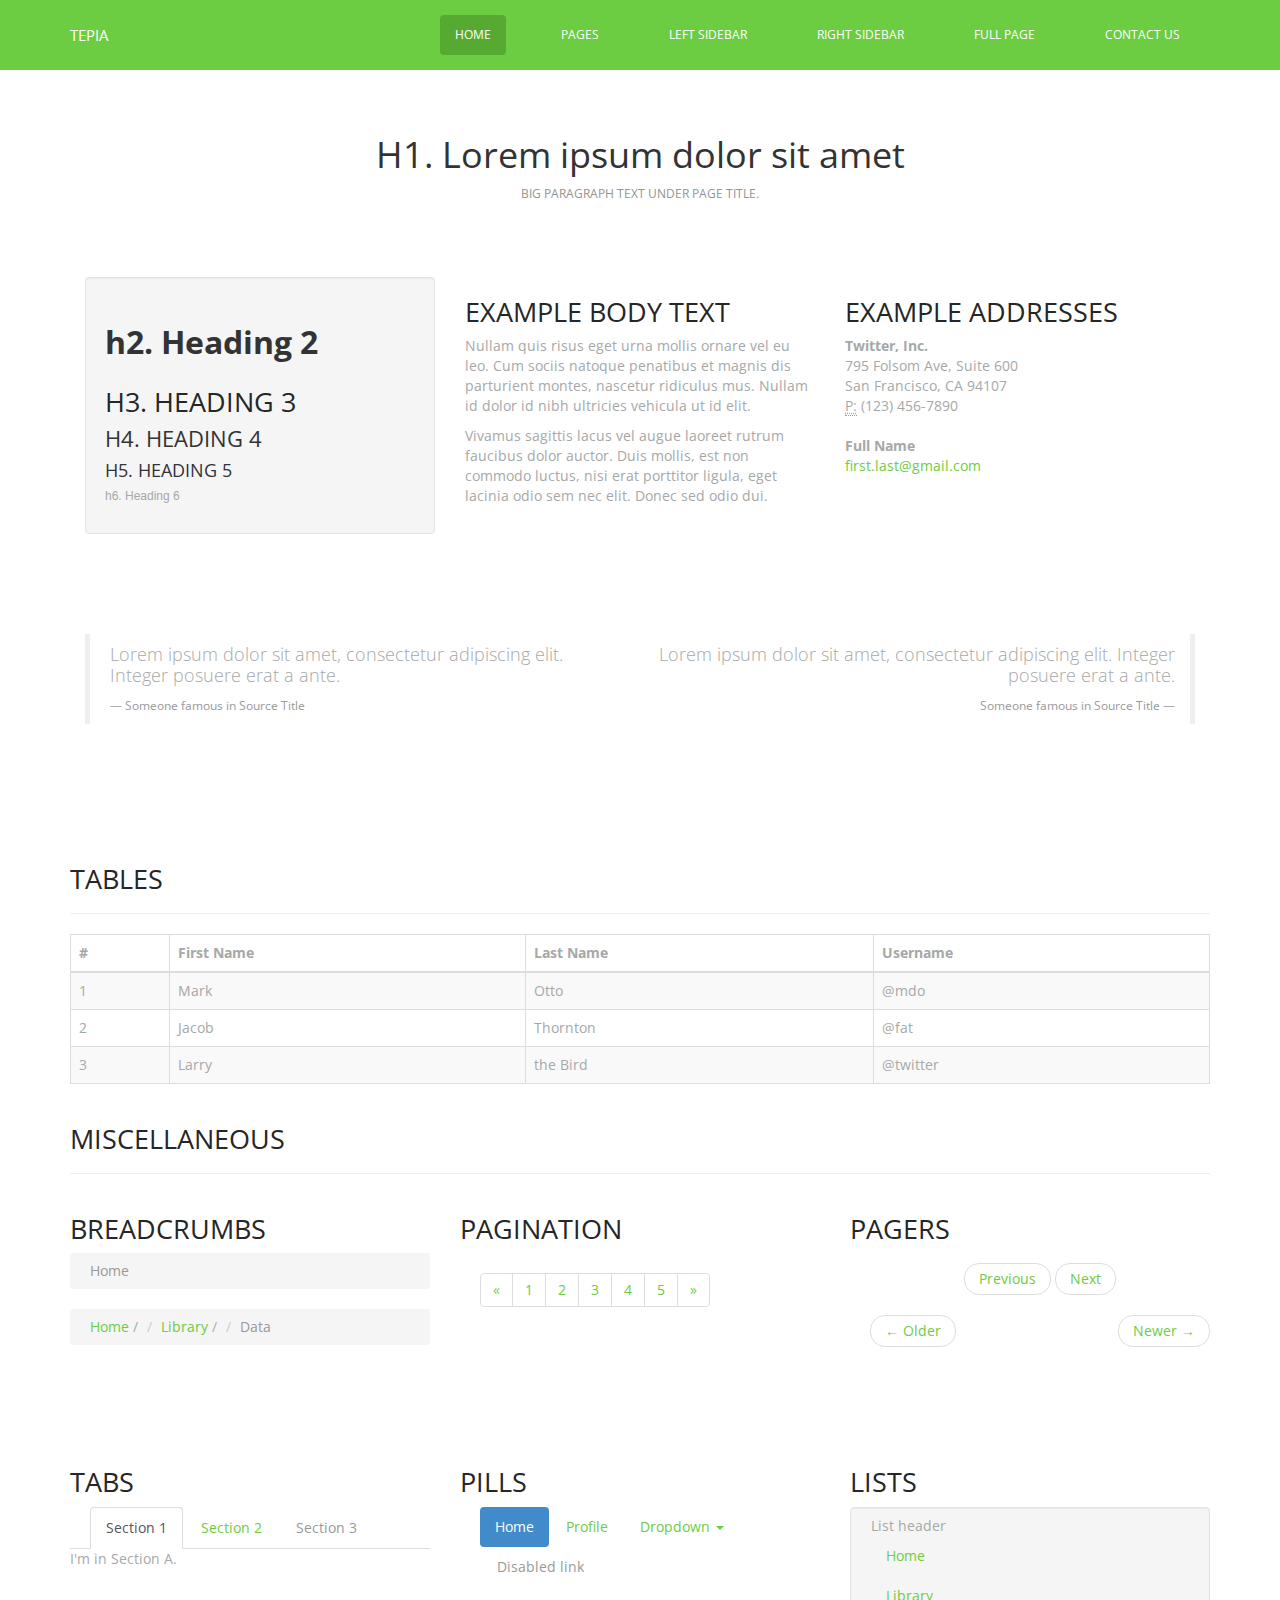
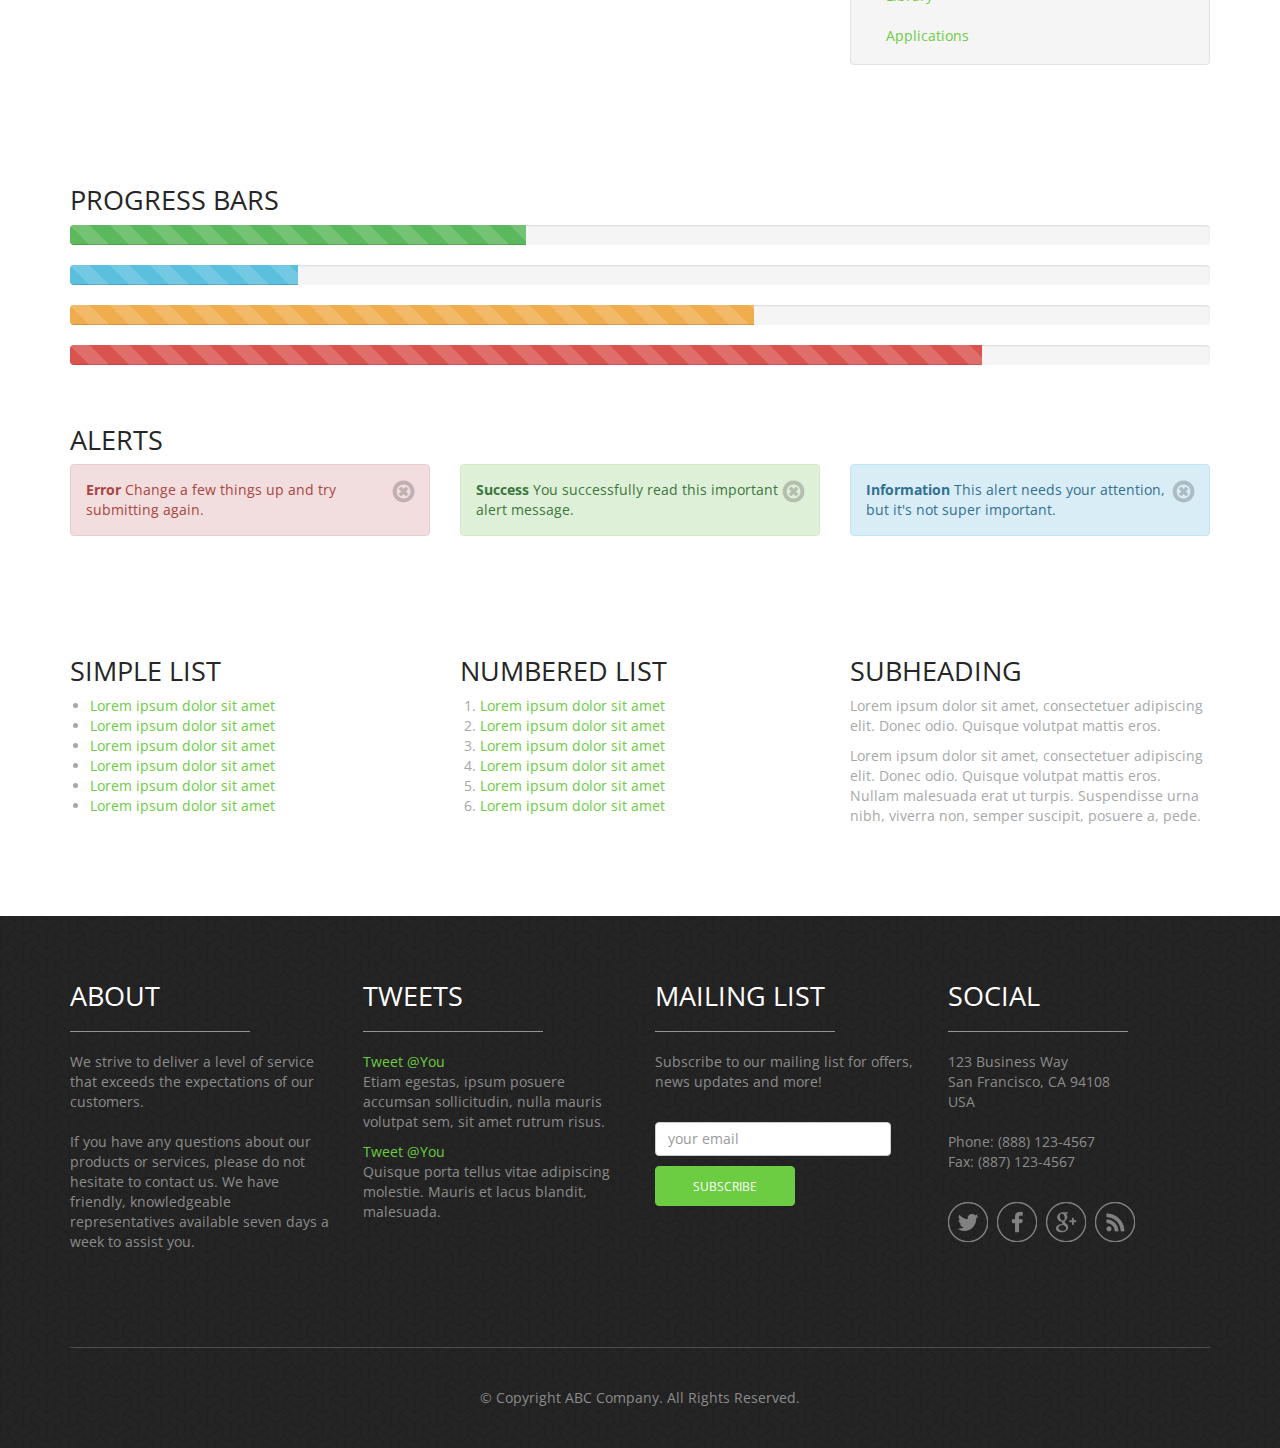
<file: client/typography.html>
<!DOCTYPE html>
<html>
<head>
<title>Reponsive HTML Template</title>
<meta name="viewport" content="width=device-width, initial-scale=1.0">
<!-- Bootstrap -->
<link href="css/bootstrap.min.css" rel="stylesheet">
<link href='http://fonts.googleapis.com/css?family=Open+Sans:400,300,700,800' rel='stylesheet' type='text/css'>
<link href="css/style.css" rel="stylesheet">
<!-- HTML5 Shim and Respond.js IE8 support of HTML5 elements and media queries -->
<!-- WARNING: Respond.js doesn't work if you view the page via file:// -->
<!--[if lt IE 9]>
          <script src="https://oss.maxcdn.com/libs/html5shiv/3.7.0/html5shiv.js"></script>
          <script src="https://oss.maxcdn.com/libs/respond.js/1.3.0/respond.min.js"></script>
        <![endif]-->
</head>
<body>
<header class="main__header normal">
  <div class="container">
    <nav class="navbar navbar-default" role="navigation"> 
      <!-- Brand and toggle get grouped for better mobile display --> 
      <!-- Collect the nav links, forms, and other content for toggling -->
      <div class="navbar-header">
        <h1 class="navbar-brand"><a href="index.html">TEPIA</a></h1>
        <a href="#" onClick="javascript.void()" class="submenu">Menus</a> </div>
      <div class="menuBar">
        <ul class="menu">
          <li class="active"><a href="index.html">Home</a></li>
          <li class="dropdown"><a href="#">Pages</a>
            <ul>
              <li><a href="index_fixed.html">Home / Fixed</a></li>
              <li><a href="index_with_blog.html">Home + Blog</a></li>
              <li><a href="portfolio.html">Portfolio</a></li>
              <li><a href="typography.html">Typography</a></li>
              <li><a href="shortcodes.html">Shortcodes</a></li>
              <li><a href="store.html">Web Store</a></li>
              <li><a href="blog.html">Blog & News</a></li>
              <li><a href="tables.html">Tables</a></li>
              <li><a href="faq.html">FAQ</a></li>
            </ul>
          </li>
          <li><a href="left_sidebar.html">left sidebar</a></li>
          <li><a href="right_sidebar.html">right sidebar</a></li>
          <li><a href="full_width.html">full page</a></li>
          <li><a href="contact.html">contact us</a></li>
        </ul>
      </div>
      <!-- /.navbar-collapse --> 
    </nav>
  </div>
</header>
<section class="main__middle__container">
  <div class="row blue__line">
    <div class="container text-center">
      <h1>H1. Lorem ipsum dolor sit amet</h1>
      <p class="small-paragraph orange">Big paragraph text under page title.</p>
    </div>
  </div>
  <div class="container">
    <div class="row no-margin nothing no_padding">
      <div class="col-md-4 gap12">
        <div class="well">
          <h2 style="text-transform: none;">h2. Heading 2</h2>
          <h3>h3. Heading 3</h3>
          <h4>h4. Heading 4</h4>
          <h5>h5. Heading 5</h5>
          <h6>h6. Heading 6</h6>
        </div>
      </div>
      <div class="col-md-4 gap12">
        <h3>Example body text</h3>
        <p>Nullam quis risus eget urna mollis ornare vel eu leo. Cum sociis natoque penatibus et magnis dis parturient montes, nascetur ridiculus mus. Nullam id dolor id nibh ultricies vehicula ut id elit.</p>
        <p>Vivamus sagittis lacus vel augue laoreet rutrum faucibus dolor auctor. Duis mollis, est non commodo luctus, nisi erat porttitor ligula, eget lacinia odio sem nec elit. Donec sed odio dui.</p>
      </div>
      <div class="col-md-4 gap12">
        <h3>Example addresses</h3>
        <address>
        <strong>Twitter, Inc.</strong><br>
        795 Folsom Ave, Suite 600<br>
        San Francisco, CA 94107<br>
        <abbr title="Phone">P:</abbr> (123) 456-7890
        </address>
        <address>
        <strong>Full Name</strong><br>
        <a href="mailto:#">first.last@gmail.com</a>
        </address>
      </div>
    </div>
    <div class="row no-margin no_padding">
      <div class="col-md-6">
        <blockquote>
          <p>Lorem ipsum dolor sit amet, consectetur adipiscing elit. Integer posuere erat a ante.</p>
          <small>Someone famous in <cite title="Source Title">Source Title</cite></small> </blockquote>
      </div>
      <div class="col-md-6">
        <blockquote class="pull-right">
          <p>Lorem ipsum dolor sit amet, consectetur adipiscing elit. Integer posuere erat a ante.</p>
          <small>Someone famous in <cite title="Source Title">Source Title</cite></small> </blockquote>
      </div>
    </div>
    <section id="tables">
      <div class="page-header">
        <h3>Tables</h3>
      </div>
      <table class="table table-bordered table-striped table-hover">
        <thead>
          <tr>
            <th>#</th>
            <th>First Name</th>
            <th>Last Name</th>
            <th>Username</th>
          </tr>
        </thead>
        <tbody>
          <tr>
            <td>1</td>
            <td>Mark</td>
            <td>Otto</td>
            <td>@mdo</td>
          </tr>
          <tr>
            <td>2</td>
            <td>Jacob</td>
            <td>Thornton</td>
            <td>@fat</td>
          </tr>
          <tr>
            <td>3</td>
            <td>Larry</td>
            <td>the Bird</td>
            <td>@twitter</td>
          </tr>
        </tbody>
      </table>
    </section>
    <section id="miscellaneous">
      <div class="page-header">
        <h3>Miscellaneous</h3>
      </div>
      <div class="row no_padding">
        <div class="col-md-4 gap12">
          <h3 id="breadcrumbs">Breadcrumbs</h3>
          <ul class="breadcrumb">
            <li class="active">Home</li>
          </ul>
          <ul class="breadcrumb">
            <li><a href="#">Home</a> <span class="divider">/</span></li>
            <li><a href="#">Library</a> <span class="divider">/</span></li>
            <li class="active">Data</li>
          </ul>
        </div>
        <div class="col-md-4 gap12">
          <h3 id="pagination">Pagination</h3>
          <ul class="pagination">
            <li><a href="#">&laquo;</a></li>
            <li><a href="#">1</a></li>
            <li><a href="#">2</a></li>
            <li><a href="#">3</a></li>
            <li><a href="#">4</a></li>
            <li><a href="#">5</a></li>
            <li><a href="#">&raquo;</a></li>
          </ul>
        </div>
        <div class="col-md-4 gap12">
          <h3 id="pager">Pagers</h3>
          <ul class="pager">
            <li><a href="#">Previous</a></li>
            <li><a href="#">Next</a></li>
          </ul>
          <ul class="pager">
            <li class="previous"><a href="#">&larr; Older</a></li>
            <li class="next"><a href="#">Newer &rarr;</a></li>
          </ul>
        </div>
      </div>
      
      <!-- Navs
        ================================================== -->
      
      <div class="row no_padding">
        <div class="col-md-4 gap12">
          <h3 id="tabs">Tabs</h3>
          <ul class="nav nav-tabs">
            <li class="active"><a href="#A" data-toggle="tab">Section 1</a></li>
            <li><a href="#B" data-toggle="tab">Section 2</a></li>
            <li class="disabled"><a href="#" data-toggle="tab">Section 3</a></li>
          </ul>
          <div class="tabbable">
            <div class="tab-content">
              <div class="tab-pane active" id="A">
                <p>I'm in Section A.</p>
              </div>
              <div class="tab-pane" id="B">
                <p>Howdy, I'm in Section B.</p>
              </div>
              <div class="tab-pane" id="C">
                <p>What up girl, this is Section C.</p>
              </div>
            </div>
          </div>
          <!-- /tabbable --> 
          
        </div>
        <div class="col-md-4 gap12">
          <h3 id="pills">Pills</h3>
          <ul class="nav nav-pills">
            <li class="active"><a href="#">Home</a></li>
            <li><a href="#">Profile</a></li>
            <li class="dropdown"> <a class="dropdown-toggle" data-toggle="dropdown" href="#">Dropdown <b class="caret"></b></a>
              <ul class="dropdown-menu">
                <li><a href="#">Action</a></li>
                <li><a href="#">Another action</a></li>
                <li><a href="#">Something else here</a></li>
                <li class="divider"></li>
                <li><a href="#">Separated link</a></li>
              </ul>
            </li>
            <li class="disabled"><a href="#">Disabled link</a></li>
          </ul>
        </div>
        <div class="col-md-4 gap12">
          <h3 id="list">Lists</h3>
          <div class="well" style="padding: 8px 0;">
            <ul class="nav nav-list">
              <li class="nav-header">List header</li>
              <li class="active"><a href="#">Home</a></li>
              <li><a href="#">Library</a></li>
              <li><a href="#">Applications</a></li>
            </ul>
          </div>
        </div>
      </div>
      
      <!-- Progress bars
      ================================================== -->
      
      <h3 id="progressbars">Progress bars</h3>
      <div class="progress progress-striped active">
        <div class="progress-bar progress-bar-success" role="progressbar" aria-valuenow="40" aria-valuemin="0" aria-valuemax="100" style="width: 40%"> <span class="sr-only">40% Complete (success)</span> </div>
      </div>
      <div class="progress progress-striped active">
        <div class="progress-bar progress-bar-info" role="progressbar" aria-valuenow="20" aria-valuemin="0" aria-valuemax="100" style="width: 20%"> <span class="sr-only">20% Complete</span> </div>
      </div>
      <div class="progress progress-striped active">
        <div class="progress-bar progress-bar-warning" role="progressbar" aria-valuenow="60" aria-valuemin="0" aria-valuemax="100" style="width: 60%"> <span class="sr-only">60% Complete (warning)</span> </div>
      </div>
      <div class="progress progress-striped active">
        <div class="progress-bar progress-bar-danger" role="progressbar" aria-valuenow="80" aria-valuemin="0" aria-valuemax="100" style="width: 80%"> <span class="sr-only">80% Complete (danger)</span> </div>
      </div>
      <br>
      
      <!-- Alerts & Messages
      ================================================== -->
      
      <h3 id="alerts">Alerts</h3>
      <div class="row no_padding">
        <div class="col-md-4 gap12">
          <div class="alert alert-danger"> <a class="close glyphicon glyphicon-remove-circle"></a> <strong>Error</strong> Change a few things up and try submitting again. </div>
        </div>
        <div class="col-md-4 gap12">
          <div class="alert alert-success"> <a class="close glyphicon glyphicon-remove-circle"></a> <strong>Success</strong> You successfully read this important alert message. </div>
        </div>
        <div class="col-md-4 gap12">
          <div class="alert alert-info"> <a class="close glyphicon glyphicon-remove-circle"></a> <strong>Information</strong> This alert needs your attention, but it's not super important. </div>
        </div>
      </div>
    </section>
    <div class="row no_padding">
      <div  class="col-md-4">
        <h3>Simple list</h3>
        <ul>
          <li><a href="#">Lorem ipsum dolor sit amet</a></li>
          <li><a href="#">Lorem ipsum dolor sit amet</a></li>
          <li><a href="#">Lorem ipsum dolor sit amet</a></li>
          <li><a href="#">Lorem ipsum dolor sit amet</a></li>
          <li><a href="#">Lorem ipsum dolor sit amet</a></li>
          <li><a href="#">Lorem ipsum dolor sit amet</a></li>
        </ul>
      </div>
      <div class="col-md-4">
        <h3>Numbered list</h3>
        <ol>
          <li><a href="#">Lorem ipsum dolor sit amet</a></li>
          <li><a href="#">Lorem ipsum dolor sit amet</a></li>
          <li><a href="#">Lorem ipsum dolor sit amet</a></li>
          <li><a href="#">Lorem ipsum dolor sit amet</a></li>
          <li><a href="#">Lorem ipsum dolor sit amet</a></li>
          <li><a href="#">Lorem ipsum dolor sit amet</a></li>
        </ol>
      </div>
      <div class="col-md-4">
        <h3>Subheading</h3>
        <p>Lorem ipsum dolor sit amet, consectetuer adipiscing elit. Donec odio. Quisque volutpat mattis eros.</p>
        <p>Lorem ipsum dolor sit amet, consectetuer adipiscing elit. Donec odio. Quisque volutpat mattis eros. Nullam malesuada erat ut turpis. Suspendisse urna nibh, viverra non, semper suscipit, posuere a, pede.</p>
      </div>
    </div>
  </div>
</section>
<footer>
  <div class="container">
    <div class="row">
      <div class="col-md-3">
        <h3>About</h3>
        <div class="seper"></div>
        <p>We strive to deliver a level of service that exceeds the expectations of our customers. <br />
          <br />
          If you have any questions about our products or services, please do not hesitate to contact us. We have friendly, knowledgeable representatives available seven days a week to assist you.</p>
      </div>
      <div class="col-md-3">
        <h3>Tweets</h3>
        <div class="seper"></div>
        <p><span>Tweet</span> <a href="#">@You</a><br />
          Etiam egestas, ipsum posuere accumsan sollicitudin, nulla mauris volutpat sem, sit amet rutrum risus. </p>
        <p><span>Tweet</span> <a href="#">@You</a><br />
          Quisque porta tellus vitae adipiscing molestie. Mauris et lacus blandit, malesuada.</p>
      </div>
      <div class="col-md-3">
        <h3>Mailing list</h3>
        <div class="seper"></div>
        <p>Subscribe to our mailing list for offers, news updates and more!</p>
        <br />
        <form action="#" method="post" class="form-inline" role="form">
          <div class="form-group">
            <label class="sr-only" for="exampleInputEmail2">your email</label>
            <input type="email" class="form-control form-control-lg" id="exampleInputEmail2" placeholder="your email">
          </div>
          <button type="submit" class="btn btn-primary btn-md">subscribe</button>
        </form>
      </div>
      <div class="col-md-3">
        <h3>Social</h3>
        <div class="seper"></div>
        <p>123 Business Way<br />
          San Francisco, CA 94108<br />
          USA<br />
          <br />
          Phone: (888) 123-4567<br />
          Fax: (887) 123-4567<br />
          <br />
        </p>
        <div class="social__icons"> <a href="#" class="socialicon socialicon-twitter"></a> <a href="#" class="socialicon socialicon-facebook"></a> <a href="#" class="socialicon socialicon-google"></a> <a href="#" class="socialicon socialicon-mail"></a> </div>
      </div>
    </div>
    <hr>
    <p class="text-center">&copy; Copyright ABC Company. All Rights Reserved.</p>
  </div>
</footer>
<!-- jQuery (necessary for Bootstrap's JavaScript plugins) --> 
<script type="text/javascript" src="js/jquery.min.js"></script> 
<!-- Include all compiled plugins (below), or include individual files as needed --> 
<script src="js/bootstrap.min.js"></script> 
<script type="text/javascript">
$( "a.submenu" ).click(function() {
$( ".menuBar" ).slideToggle( "normal", function() {
// Animation complete.
});
});
$( "ul li.dropdown a" ).click(function() {
$( "ul li.dropdown ul" ).slideToggle( "normal", function() {
// Animation complete.
});
$('ul li.dropdown').toggleClass('current');
});
</script>
</body>
</html>
</file>
<file: client/shortcodes/shortcodes.css>
﻿/* dCodes Framework */

.lineruler{border-top:1px solid #ccc;margin-top:8px;margin-bottom:8px}
	
/* Text Highlighter */
.dc_highlight{background:#111;color:#fff !important;line-height:270%;padding:3px 7px;margin-left:4px;margin-right:4px;-webkit-border-radius:4px;-moz-border-radius:4px;border-radius:4px}.dc_highlight2{border-bottom:1px dotted;font-style:italic;line-height:200%;padding:3px;margin-left:1px;margin-right:1px}.red{background-color:#e90000 !important;border-color:#700 !important}.orange{background-color:#e98813 !important;border-color:#c27110 !important}.yellow{background-color:#efbb05 !important;border-color:#f7c808 !important}.green{background-color:#74941f !important;border-color:#74941f !important}.olive{background-color:#3a491a !important;border-color:#3a491a !important}.teal{background-color:#089 !important;border-color:#089 !important}.blue{background-color:#00437f !important;border-color:#00437f !important}.deepblue{background-color:#092334 !important;border-color:#092334 !important}.purple{background-color:#4b2c5a !important;border-color:#4b2c5a !important}.hotpink{background-color:#bc006e !important;border-color:#bc006e !important}.slategrey{background-color:#3b424a !important;border-color:#3b424a !important}.mauve{background-color:#625b56 !important;border-color:#625b56 !important}.pearl{background-color:#ab998f !important;border-color:#ab998f !important}.steelblue{background-color:#788794 !important;border-color:#63707c !important}.mossgreen{background-color:#717a75 !important;border-color:#717a75 !important}.wheat{background-color:#79745d !important;border-color:#79745d !important}.coffee{background-color:#372e25 !important;border-color:#372e25 !important}.copper{background-color:#6b3c02 !important;border-color:#6b3c02 !important}.silver{background-color:#eee !important;border-bottom:1px dotted #b6b6b6;color:#444!important}.black{background-color:#111 !important;border-color:#3d3d3d !important}.white{background-color:#fff !important;border-color:#eee !important;color:#aaa !important}.red_text,.red_sprite a{color:#700 !important}.orange_text,.orange_sprite a{color:#e98813 !important}.yellow_text,.yellow_sprite a{color:#efbb05 !important}.green_text,.green_sprite a{color:#74941f !important}.olive_text,.olive_sprite a{color:#3a491a !important}.teal_text,.teal_sprite a{color:#089 !important}.blue_text,.blue_sprite a{color:#00437f !important}.deepblue_text,.deepblue_sprite a{color:#092334 !important}.purple_text,.purple_sprite a{color:#4b2c5a !important}.hotpink_text,.hotpink_sprite a{color:#bc006e !important}.slategrey_text,.slategrey_sprite a{color:#3b424a !important}.mauve_text,.mauve_sprite a{color:#625b56 !important}.pearl_text,.pearl_sprite a{color:#ab998f !important}.steelblue_text,.steelblue_sprite a{color:#788794 !important}.mossgreen_text,.mossgreen_sprite a{color:#717a75 !important}.wheat_text,.wheat_sprite a{color:#79745d !important}.coffee_text,.coffee_sprite a{color:#372e25 !important}.copper_text,.copper_sprite a{color:#6b3c02 !important}.silver_text,.silver_sprite a{color:#999 !important}.black_text,.black_sprite a{color:#111 !important}

/* Pullquotes */
.dc_pullquote,.dc_pullquote2,.dc_pullquote3,.dc_pullquote4{display:inline-block;float:left;margin-bottom:20px!important;margin-right:4%;margin-top:20px!important;width:40%}.dc_pullquote,.dc_pullquote2,.dc_pullquote3{font-family:"Times New Roman",Georgia,Times,serif;font-size:22px;letter-spacing:-.5px;line-height:30px}.dc_pullquote{border:1px solid #fff;padding:19px}.dc_pullquote2{border-left:3px solid;font-size:16px;letter-spacing:0;line-height:25px;padding:0 0 0 17px;width:36%}.dc_pullquote3{border-bottom:4px double #e0e0e0;border-top:4px double #e0e0e0;margin-top:20px !important;padding:22px 0}.dc_pullquote4{background:#222222 url(../images/button_overlay.png) repeat-x 0 -8px;border:3px solid #111;box-shadow:1px 1px 0 rgba(255,255,255,0.4) inset,-1px -1px 0 rgba(255,255,255,0.4) inset,1px 0 0 rgba(0,0,0,0.1);color:#f8f8f8;font-size:14px;padding:19px}.quotes:before{content:'\201C';display:inline;font-size:150%;font-weight:bold;margin-right:5px;vertical-align:middle}.quotes:after{content:'\201D';display:inline;font-size:150%;font-weight:bold;margin-left:5px;vertical-align:middle}.dc_pullquote.aligncenter,.dc_pullquote2.aligncenter,.dc_pullquote3.aligncenter,.dc_pullquote4.aligncenter{display:block;float:none;text-align:left;width:auto}.dc_pullquote.alignleft,.dc_pullquote.aligncenter{margin-left:2px}.dc_pullquote.alignright,.dc_pullquote.aligncenter{margin-right:2px}cite{color:#aaa;font-size:10px}.aligncenter{clear:both;display:block;margin:20px auto;text-align:center}.alignright{float:right;margin:5px 0 20px 4%}.alignleft{float:left;margin:5px 4% 20px 0}.dc_pullquote{background:linear-gradient(top,#fff,#f6f6f6);background:-moz-linear-gradient(top,#fff,#f6f6f6);background:-o-linear-gradient(top,#fff,#f6f6f6);background:-webkit-gradient(linear,left top,left bottom,from(#fff),to(#f6f6f6));background-color:#f6f6f6}.dc_pullquote{box-shadow:0 1px 3px rgba(0,0,0,.1);moz-box-shadow:0 1px 3px rgba(0,0,0,.1);webkit-box-shadow:0 1px 3px rgba(0,0,0,.1)}.dc_quotes-rotator-container1{margin:0px;padding:0px}.quovolve{margin:20px 0;width:100%}.quovolve blockquote{margin:0}.quovolve blockquote p{margin:10px 0}.quotes ul{list-style:none}

/* Dividers */
.dc_divider1{background:url(divider/images/dc_divider1.png) no-repeat scroll center transparent;height:35px;margin:0px auto;padding:6px;width:600px}.dc_divider1_black{background:url(divider/images/dc_divider1_black.png) no-repeat scroll center transparent;height:35px;margin:0px auto;padding:6px;width:600px}.dc_divider2{background:url(divider/images/dc_divider2.png) no-repeat scroll center transparent;height:35px;margin:0px auto;padding:6px;width:600px}.dc_divider2_black{background:url(divider/images/dc_divider2_black.png) no-repeat scroll center transparent;height:35px;margin:0px auto;padding:6px;width:600px}.dc_divider3{background:url(divider/images/dc_divider3.png) no-repeat scroll center transparent;height:35px;margin:0px auto;padding:6px;width:600px}.dc_divider3_black{background:url(divider/images/dc_divider3_black.png) no-repeat scroll center transparent;height:35px;margin:0px auto;padding:6px;width:600px}.dc_divider4{background:url(divider/images/dc_divider4.png) no-repeat scroll center transparent;height:35px;margin:0px auto;padding:6px;width:600px}.dc_divider4_black{background:url(divider/images/dc_divider4_black.png) no-repeat scroll center transparent;height:35px;margin:0px auto;padding:6px;width:600px}.dc_divider5{background:url(divider/images/dc_divider5.png) no-repeat scroll center transparent;height:35px;margin:0px auto;padding:6px;width:600px}.dc_divider5_black{background:url(divider/images/dc_divider5_black.png) no-repeat scroll center transparent;height:35px;margin:0px auto;padding:6px;width:600px}.dc_divider6{background:url(divider/images/dc_divider6.png) no-repeat scroll center transparent;height:35px;margin:0px auto;padding:6px;width:600px}.dc_divider6_black{background:url(divider/images/dc_divider6_black.png) no-repeat scroll center transparent;height:35px;margin:0px auto;padding:6px;width:600px}.dc_divider7{background:url(divider/images/dc_divider7.png) no-repeat scroll center transparent;height:75px;margin:0px auto;padding:6px;width:330px}.dc_divider7_black{background:url(divider/images/dc_divider7_black.png) no-repeat scroll center transparent;height:75px;margin:0px auto;padding:6px;width:330px}.dc_divider8{background:url(divider/images/dc_divider8.png) no-repeat scroll center transparent;height:75px;margin:0px auto;padding:6px;width:330px}.dc_divider8_black{background:url(divider/images/dc_divider8_black.png) no-repeat scroll center transparent;height:75px;margin:0px auto;padding:6px;width:330px}.dc_divider9{background:url(divider/images/dc_divider9.png) no-repeat scroll center transparent;height:35px;margin:0px auto;padding:6px;width:50px}.dc_divider9_black{background:url(divider/images/dc_divider9_black.png) no-repeat scroll center transparent;height:35px;margin:0px auto;padding:6px;width:50px}.dc_divider10{background:url(divider/images/dc_divider10.png) no-repeat scroll center transparent;height:35px;margin:0px auto;padding:6px;width:200px}.dc_divider10_black{background:url(divider/images/dc_divider10_black.png) no-repeat scroll center transparent;height:35px;margin:0px auto;padding:6px;width:200px}.dc_hrline_silver{background-color:#ddd;height:1px;margin-bottom:12px;margin-left:auto;margin-right:auto;margin-top:12px}.dc_hrline_gray{background-color:#ccc;height:1px;margin-bottom:12px;margin-left:auto;margin-right:auto;margin-top:12px}.dc_hrline_black{background-color:#000;height:1px;margin-bottom:12px;margin-left:auto;margin-right:auto;margin-top:12px}.dc_hrline_red{background-color:#c00;height:1px;margin-bottom:12px;margin-left:auto;margin-right:auto;margin-top:12px}

/* Tabs */
.dc_clear{clear:both;font-size:0px;line-height:0px;margin:0;padding:0;width:100%}.dc_tabs_type_1 dd.current{display:block}.dc_tabs_type_1{background-color:#f8f8f8;border-radius:10px;box-shadow:0 0 3px #c3c3c3;margin:0;overflow:hidden;position:relative;width:100%}.dc_tabs_type_1 dt{border-bottom:1px solid #ededed;cursor:pointer;font-size:12px;font-weight:700;padding:14px 0 14px 3%;width:22%}.dc_tabs_type_1 dt img{display:inline-block;margin-right:15px;position:relative;top:5px}.dc_tabs_type_1 dd{background-color:#FFF;box-shadow:inherit;display:none;margin-left:25%;overflow:auto;padding:40px;position:absolute;right:0;top:0;z-index:1000}.dc_tabs_type_1 dt:first-child{margin-top:0}.dc_tabs_type_1 dd .column_group p:first-child{margin-top:0}.dc_tabs_type_1_arrow{height:36px;left:23%;position:absolute;top:0;width:18px;z-index:1001}.dc_tabs_type_1 dt.current,.dc_tabs_type_2 dt.current{background-color:#fff;color:#01C3FD !important}.dc_tabs_type_2 dd.current{display:block}.dc_tabs_type_2{font-size:12px;margin:0;position:relative}.dc_tabs_type_2 dt{background-color:#f8f8f8;border-radius:10px 10px 0 0;box-shadow:0 0 3px #c3c3c3;cursor:pointer;float:left;font-size:12px;font-weight:bold;height:40px;line-height:40px;margin-left:0;margin-right:5px;padding:0 16px}.dc_tabs_type_2 dt.current{background-color:#fff}.dc_tabs_type_2 dd{background:#FFF;border-radius:0 10px 10px 10px;box-shadow:0 0 3px #c3c3c3;display:none;left:0;margin:0;padding:30px;position:absolute;top:40px}.dc_tabs_type_2_arrow{height:15px;position:absolute;top:38px;width:28px;z-index:1001}#dc_tabs_type_3_container{width:100%}#dc_tabs_type_3{list-style:none;margin:0;overflow:hidden;padding:0;width:100%}#dc_tabs_type_3 li{float:left;margin:0 -15px 0 0}#dc_tabs_type_3 a{border-bottom:30px solid #3D3D3D;border-bottom-color:#777\9;border-right:30px solid transparent;color:#fff !important;filter:alpha(opacity=30);float:left;height:0;line-height:30px;opacity:.3;padding:0 40px;position:relative;text-decoration:none;text-transform:uppercase}#dc_tabs_type_3 a:hover,#dc_tabs_type_3 a:focus{border-bottom-color:#2ac7e1;filter:alpha(opacity=100);opacity:1}#dc_tabs_type_3 a:focus{outline:0}#dc_tabs_type_3 #current{border-bottom-color:#3d3d3d;filter:alpha(opacity=100);opacity:1;z-index:3}#dc_tabs_type_3_content{background:#fff;border-bottom:1px solid #ccc;border-left:1px solid #ccc;border-right:1px solid #ccc;border-top:2px solid #3d3d3d;padding:2em}#dc_tabs_type_3_content h2,#dc_tabs_type_3_content h3,#dc_tabs_type_3_content p{margin:0 0 15px 0}#dc_tabs_type_4_container{width:100%}#dc_tabs_type_4{list-style:none;margin:0;overflow:auto;padding:0;width:100%}#dc_tabs_type_4 li{float:left;margin:0;padding:0}#dc_tabs_type_4 a{background:#ad1c1c;background:linear-gradient(220deg,transparent 10px,#ad1c1c 10px);background:-moz-linear-gradient(220deg,transparent 10px,#ad1c1c 10px);background:-ms-linear-gradient(220deg,transparent 10px,#ad1c1c 10px);background:-o-linear-gradient(220deg,transparent 10px,#ad1c1c 10px);background:-webkit-linear-gradient(220deg,transparent 10px,#ad1c1c 10px);box-shadow:-4px 0 0 rgba(0,0,0,.2);color:#fff !important;float:left;font:bold 12px/35px 'Lucida sans',Arial,Helvetica;height:35px;moz-box-shadow:-4px 0 0 rgba(0,0,0,.2);padding:0 30px;text-decoration:none;text-shadow:0 1px 0 rgba(0,0,0,.5);webkit-box-shadow:-4px 0 0 rgba(0,0,0,.2)}#dc_tabs_type_4 a:hover{background:#c93434;background:linear-gradient(220deg,transparent 10px,#c93434 10px);background:-moz-linear-gradient(220deg,transparent 10px,#c93434 10px);background:-ms-linear-gradient(220deg,transparent 10px,#c93434 10px);background:-o-linear-gradient(220deg,transparent 10px,#c93434 10px);background:-webkit-linear-gradient(220deg,transparent 10px,#c93434 10px)}#dc_tabs_type_4 a:focus{outline:0}#dc_tabs_type_4 #current a{background:#ddd;background:-moz-linear-gradient(220deg,transparent 10px,#ddd 10px);background:-webkit-linear-gradient(220deg,transparent 10px,#ddd 10px);background:-ms-linear-gradient(220deg,transparent 10px,#ddd 10px);background:-o-linear-gradient(220deg,transparent 10px,#ddd 10px);background:linear-gradient(220deg,transparent 10px,#ddd 10px);text-shadow:none;color:#333 !important}#dc_tabs_type_4_content{background-color:#fff;border-bottom:1px solid #c93434;border-left:1px solid #c93434;border-right:1px solid #c93434;border-top:1px solid #c93434;padding:16px}.dc_flat_tab_main_container{width:100%px}ul.flat_tabs{border-bottom:1px solid #ccc;border-left:1px solid #ccc;float:left;height:32px;list-style:none;margin:0;padding:0;width:100%}ul.flat_tabs li{background:#eee;border:1px solid #ccc;border-left:none;float:left;height:31px;line-height:31px;margin:0;margin-bottom:-1px;overflow:hidden;padding:0;position:relative}ul.flat_tabs li a{border:1px solid #fff;color:#000 !important;display:block;font-size:1.2em;outline:none;padding:0 20px;text-decoration:none}ul.flat_tabs li a:hover{background:#ccc}html ul.flat_tabs li.active,html ul.flat_tabs li.active a:hover{background:#fff;border-bottom:1px solid #fff}.dc_flat_tab_subcontainer{background:#fff;border:1px solid #ccc;border-top:none;clear:both;float:left;khtml-border-radius-bottomleft:5px;khtml-border-radius-bottomright:5px;moz-border-radius-bottomleft:5px;moz-border-radius-bottomright:5px;webkit-border-bottom-left-radius:5px;webkit-border-bottom-right-radius:5px;width:100%}.dc_flat_tab_content{font-size:1.2em;padding:20px}.dc_flat_tab_content h2{border-bottom:1px dashed #ddd;font-size:1.8em;font-weight:normal;padding-bottom:10px}.dc_flat_tab_content h3 a{color:#254588}.dc_flat_tab_content img{border:1px solid #ddd;float:left;margin:0 20px 20px 0;padding:5px}.dc_gradient-tabs{position:relative;width:100%}.dc_gradient-tabs input{cursor:pointer;filter:alpha(opacity=0);height:40px;left:0px;ms-filter:"progid:DXImageTransform.Microsoft.Alpha(Opacity=0)";opacity:0;position:absolute;top:0px;width:120px;z-index:1000}.dc_gradient-tabs input#grad-tab-2{left:120px}.dc_gradient-tabs input#grad-tab-3{left:240px}.dc_gradient-tabs input#grad-tab-4{left:360px}.dc_gradient-tabs label{background:#ddd;background:linear-gradient(top,#eee 0%,#ddd 100%);background:-moz-linear-gradient(top,#eee 0%,#ddd 100%);background:-ms-linear-gradient(top,#eee 0%,#ddd 100%);background:-o-linear-gradient(top,#eee 0%,#ddd 100%);background:-webkit-gradient(linear,left top,left bottom,color-stop(0%,#eee),color-stop(100%,#ddd));background:-webkit-linear-gradient(top,#eee 0%,#ddd 100%);border-radius:3px 3px 0 0;box-shadow:2px 0 2px rgba(0,0,0,0.1),-2px 0 2px rgba(0,0,0,0.1);color:#333 !important;display:block;float:left;font-size:15px;height:40px;letter-spacing:1px;line-height:40px;padding:0 20px;position:relative;text-align:center;text-shadow:1px 1px 1px rgba(255,255,255,0.3);text-transform:uppercase;width:80px}.dc_gradient-tabs label:after{background:#fff;bottom:-2px;content:'';display:block;height:2px;left:0;position:absolute;width:100%}.dc_gradient-tabs input:hover+label{background:#fff}.dc_gradient-tabs label:first-of-type{box-shadow:2px 0 2px rgba(0,0,0,0.1);z-index:4}.grad-tab-label-2{z-index:3}.grad-tab-label-3{z-index:2}.grad-tab-label-4{z-index:1}.dc_gradient-tabs input:checked+label{animation:page 0.2s linear;background:#f2f2f2;moz-animation:page 0.2s linear;ms-animation:page 0.2s linear;o-animation:page 0.2s linear;webkit-animation:page 0.2s linear;z-index:6}.clear-shadow{clear:both}.gradtab-content{background:#fff;border-radius:0 3px 3px 3px;box-shadow:1px 2px 7px rgba(0,0,0,0.2);min-height:240px!important;overflow:hidden;position:relative;width:100%;z-index:5}.gradtab-content div{moz-transition:all linear 0.3s;ms-transition:all linear 0.3s;opacity:0;o-transition:all linear 0.3s;padding:20px 30px 20px 30px;position:absolute;top:0;transition:all linear 0.3s;webkit-transition:all linear 0.3s;z-index:1}.gradtab-content-1,.gradtab-content-3{moz-transform:translateX(-250px);ms-transform:translateX(-250px);o-transform:translateX(-250px);transform:translateX(-250px);webkit-transform:translateX(-250px)}.gradtab-content-2,.gradtab-content-4{moz-transform:translateX(250px);ms-transform:translateX(250px);o-transform:translateX(250px);transform:translateX(250px);webkit-transform:translateX(250px)}.dc_gradient-tabs input.grad-tab-selector-1:checked ~ .gradtab-content .gradtab-content-1,.dc_gradient-tabs input.grad-tab-selector-2:checked ~ .gradtab-content .gradtab-content-2,.dc_gradient-tabs input.grad-tab-selector-3:checked ~ .gradtab-content .gradtab-content-3,.dc_gradient-tabs input.grad-tab-selector-4:checked ~ .gradtab-content .gradtab-content-4{filter:alpha(opacity=100);moz-transform:translateX(0px);moz-transition:all ease-out 0.2s 0.1s;ms-filter:"progid:DXImageTransform.Microsoft.Alpha(Opacity=100)";ms-transform:translateX(0px);ms-transition:all ease-out 0.2s 0.1s;opacity:1;o-transform:translateX(0px);o-transition:all ease-out 0.2s 0.1s;position:static;transform:translateX(0px);transition:all ease-out 0.2s 0.1s;webkit-transform:translateX(0px);webkit-transition:all ease-out 0.2s 0.1s;z-index:100}.gradtab-content div h2,.gradtab-content div h3{color:#398080}.gradtab-content div p{border-left:8px solid rgba(204,204,204,0.2);color:#777;font-size:14px;line-height:22px;margin:0;padding-left:15px;text-align:left}.dc_gradient-vtabs{position:relative;width:100%}.dc_gradient-vtabs input{cursor:pointer;filter:alpha(opacity=0);height:40px;left:0px;ms-filter:"progid:DXImageTransform.Microsoft.Alpha(Opacity=0)";opacity:0;position:absolute;top:0px;width:120px;z-index:1000}.dc_gradient-vtabs input#vgrad-tab-2{top:40px}.dc_gradient-vtabs input#vgrad-tab-3{top:80px}.dc_gradient-vtabs input#vgrad-tab-4{top:120px}.dc_gradient-vtabs label{background:#ddd;background:linear-gradient(top,#eee 0%,#ddd 100%);background:-moz-linear-gradient(top,#eee 0%,#ddd 100%);background:-ms-linear-gradient(top,#eee 0%,#ddd 100%);background:-o-linear-gradient(top,#eee 0%,#ddd 100%);background:-webkit-gradient(linear,left top,left bottom,color-stop(0%,#eee),color-stop(100%,#ddd));background:-webkit-linear-gradient(top,#eee 0%,#ddd 100%);border-radius:3px 0 0 3px;box-shadow:0px 2px 2px rgba(0,0,0,0.1);clear:both;color:#333 !important;display:block;float:left;font-size:15px;height:40px;letter-spacing:1px;line-height:40px;padding:0 20px;position:relative;text-align:right;text-shadow:1px 1px 1px rgba(255,255,255,0.3);text-transform:uppercase;width:80px}.dc_gradient-vtabs label:after{background:#ff2f2ff;content:'';height:100%;position:absolute;right:-2px;top:0;width:2px}.dc_gradient-vtabs input:hover+label{background:#ffffff}.dc_gradient-vtabs label:first-of-type{z-index:4}.vgrad-tab-label-2{z-index:3}.vgrad-tabtab-label-3{z-index:2}.vgrad-tabtab-label-4{z-index:1}.dc_gradient-vtabs input:checked+label{background:#f2f2f2;z-index:6}.clear-shadow{clear:both}.vgradtab-content{background:#fff;border-radius:3px;box-shadow:1px 2px 7px rgba(0,0,0,0.2);height:auto;margin:-175px 0 0 120px;overflow:hidden;position:relative;width:auto;z-index:5}.vgradtab-content div{moz-transition:all linear 0.5s;ms-transition:all linear 0.5s;opacity:0;o-transition:all linear 0.5s;padding:20px 30px 30px 30px;position:absolute;top:0;transition:all linear 0.5s;webkit-transition:all linear 0.5s;z-index:1}.vgradtab-content div{moz-transform:translateY(-450px);ms-transform:translateY(-450px);o-transform:translateY(-450px);transform:translateY(-450px);webkit-transform:translateY(-450px)}.dc_gradient-vtabs input.vgrad-tab-selector-1:checked ~ .vgradtab-content .vgradtab-content-1,.dc_gradient-vtabs input.vgrad-tab-selector-2:checked ~ .vgradtab-content .vgradtab-content-2,.dc_gradient-vtabs input.vgrad-tab-selector-3:checked ~ .vgradtab-content .vgradtab-content-3,.dc_gradient-vtabs input.vgrad-tab-selector-4:checked ~ .vgradtab-content .vgradtab-content-4{filter:alpha(opacity=100);moz-transform:translateY(0px);moz-transition:all ease-out 0.3s 0.3s;ms-filter:"progid:DXImageTransform.Microsoft.Alpha(Opacity=100)";ms-transform:translateY(0px);ms-transition:all ease-out 0.3s 0.3s;opacity:1;o-transform:translateY(0px);o-transition:all ease-out 0.3s 0.3s;position:relative;transform:translateY(0px);transition:all ease-out 0.3s 0.3s;webkit-transform:translateY(0px);webkit-transition:all ease-out 0.3s 0.3s;z-index:100}.vgradtab-content div h2,.vgradtab-content div h3{color:#398080}.vgradtab-content div p{border-left:8px solid rgba(204,204,204,0.2);color:#777;font-size:14px;line-height:22px;margin:0;padding-left:15px;text-align:left}

/* Accordion */
#dc_toggle_container{width:100%}.dc_hide .dc_toggle_box{display:none}.dc_show .dc_toggle_box{display:block}.style1{margin:0 0 16px}.style1 .dc_toggle_link,.style1 .dc_acc_link{background-position:left center;background-repeat:no-repeat;display:block;font-size:1.3em;padding:8px 16px 8px 32px;text-decoration:none;color:#333 !important}.style1.dc_hide .dc_toggle_link,.style1 .dc_hide .dc_acc_link{background-image:url(accordion_toggle/images/toggle1_d.png)}.style1.dc_show .dc_toggle_link,.style1 .dc_show .dc_acc_link{background-image:url(accordion_toggle/images/toggle1_u.png)}.style1 .dc_toggle_box{padding:8px 0}.style2{margin:0 0 16px}.style2.dc_toggle,.style2 .dc_acc_box{border:1px solid #ddd;border-radius:4px;box-shadow:#ddd 1px 1px 2px}.style2 .dc_acc_box{margin-bottom:6px}.style2 .dc_toggle_link,.style2 .dc_acc_link{background-position:16px center;background-repeat:no-repeat;display:block;font-size:1.3em;padding:8px 16px 8px 48px;text-decoration:none;color:#333 !important}.style2.dc_hide .dc_toggle_link,.style2 .dc_hide .dc_acc_link{background-image:url(accordion_toggle/images/toggle2_d.png)}.style2.dc_show .dc_toggle_link,.style2 .dc_show .dc_acc_link{background-image:url(accordion_toggle/images/toggle2_u.png)}.style2 .dc_toggle_box{padding:8px 16px}.style2.dc_toggle,.style2 .dc_acc_box{background:#fff;background:-moz-linear-gradient(top,#fff,#f6f6f6);/* Firefox 3.6+*/ background:-webkit-gradient(linear,left top,left bottom,color-stop(0%,#fff),color-stop(100%,#f6f6f6));/* Chrome 1-9,Safari 4-5 */ background:-webkit-linear-gradient(top,#fff,#f6f6f6);/* Chrome 10+,Safari 5.1+*/ background:-o-linear-gradient(top,#fff,#f6f6f6);/* Opera 11.10+*/ background:-ms-linear-gradient(top,#fff,#f6f6f6);/* IE10 */ background:linear-gradient(top,#fff,#f6f6f6);/* CSS3 */}.toggleCollapse{color:#333 !important;text-decoration:none}.toggleCollapse{color:#333;text-decoration:underline}.dc_accordion2 dd.current{display:block}.dc_accordion2{font-size:12px;margin-left:0;border:1px solid #eee;padding:10px}.dc_accordion2 dt{background:#eaeaea;border:1px solid #e9e9e9;border-radius:5px;cursor:pointer;font-weight:bold;margin-bottom:5px;padding:10px 10px 10px 10px;position:relative}.dc_accordion2 dd{display:none;margin:8px 0 8px}.dc_accordion2 dd p:first-child{margin-top:1px;padding:10px}div.dc_accordion{background-color:#333;border-radius:3px;color:#666666 !important;font-family:arial,sans-serif;font-size:13px;height:100%;line-height:normal;padding:5px;width:500px;-webkit-border-radius:3px;-moz-border-radius:3px;-webkit-background-clip:padding-box}div.dc_accordion ul,div.dc_accordion li{padding:0px;margin:0px;list-style:none;line-height:normal}div.dc_accordion li.block_header{color:#ffffff !important;font-weight:bold;height:20px;padding:8px 10px 10px 10px;width:100%}div.dc_accordion a{color:#098365 !important;font-family:arial,sans-serif;font-size:13px;line-height:normal;text-decoration:none;outline:none}div.dc_accordion a:hover{text-decoration:underline}div.dc_accordion li.block a.header{color:#666666 !important;display:block;height:20px;padding:10px 10px 8px 10px;text-shadow:0px 1px 0px #ffffff;/* CSS3 transition */ -webkit-transition:padding-left 0.1s ease-out;-moz-transition:padding-left 0.1s ease-out;-o-transition:padding-left 0.1s ease-out;-ms-transition:padding-left 0.1s ease-out;transition:padding-left 0.1s ease-out}div.dc_accordion li.block div.arrow{background-color:transparent;border-bottom:0;border-left:4px solid transparent;border-right:4px solid transparent;border-top:4px solid #aaaaaa;float:right;height:0px;margin-right:10px;margin-top:-22px;visibility:visible;width:0px}div.dc_accordion li.block a.header:hover{text-decoration:none !important;padding-left:20px}div.dc_accordion li.block div{height:0px;visibility:hidden;overflow:hidden;-webkit-transition:height 0.3s ease-in-out;-moz-transition:height 0.3s ease-in-out;-o-transition:height 0.3s ease-in-out;-ms-transition:height 0.3s ease-in-out;transition:height 0.3s ease-in-out}div.dc_accordion li.block div p{padding:10px 10px 10px 10px;margin:0px;position:relative;top:50px}div.dc_accordion li.block:target,div.dc_accordion li.block.target{width:100%}div.dc_accordion li.block:target a.header,div.dc_accordion li.block.target a.header{font-weight:bold}div.dc_accordion li:target div,div.dc_accordion li.target div{background-color:#ffffff;border-top:1px solid #ececec;height:300px;overflow:auto;visibility:visible;width:100%}div.dc_accordion li.block:target div p,div.dc_accordion li.block.target div p{top:0px;z-index:0;-webkit-transition:all 0.5s ease-in-out;-moz-transition:all 0.5s ease-in-out;-o-transition:all 0.5s ease-in-out;-ms-transition:all 0.5s ease-in-out;transition:all 0.5s ease-in-out}div.dc_accordion li.block:target div.arrow,div.dc_accordion li.block.target div.arrow{margin-top:-23px}div.dc_accordion li.block{border-top:1px solid #ffffff;border-bottom:1px solid #bcbcbc;background-color:#e8e8e8;background-image:linear-gradient(top,#ebebeb,#e3e3e3);filter:progid:DXImageTransform.Microsoft.gradient(startColorstr='#ebebeb',endColorstr='#e3e3e3');-ms-filter:progid:DXImageTransform.Microsoft.gradient(startColorstr='#ebebeb',endColorstr='#e3e3e3');background:-ms-linear-gradient(top,#ebebeb,#e3e3e3);background:-moz-linear-gradient(top,#ebebeb,#e3e3e3);background:-o-linear-gradient(top,#ebebeb,#e3e3e3);background:-webkit-linear-gradient(top,#ebebeb,#e3e3e3);background:-webkit-gradient(linear,left top,left bottom,color-stop(0,#ebebeb),color-stop(1,#e3e3e3))}div.dc_accordion li.block:nth-last-child(1){border-bottom:0}div.dc_accordion li.block a.header:hover{color:#222222 !important;text-shadow:0px 1px 0px #ffffff;background-color:#f1f1f1;background-image:linear-gradient(top,#f5f5f5,#ececec);filter:progid:DXImageTransform.Microsoft.gradient(startColorstr='#f5f5f5',endColorstr='#ececec');-ms-filter:progid:DXImageTransform.Microsoft.gradient(startColorstr='#f5f5f5',endColorstr='#ececec');background:-ms-linear-gradient(top,#f5f5f5,#ececec);background:-moz-linear-gradient(top,#f5f5f5,#ececec);background:-o-linear-gradient(top,#f5f5f5,#ececec);background:-webkit-linear-gradient(top,#f5f5f5,#ececec);background:-webkit-gradient(linear,left top,left bottom,color-stop(0,#f5f5f5),color-stop(1,#ececec))}div.dc_accordion li.block:target a.header,div.dc_accordion li.block.target a.header{color:#222222 !important;text-shadow:0px 1px 0px #ffffff;border-bottom:1px solid #bcbcbc;background-color:#f1f1f1;background-image:linear-gradient(top,#f5f5f5,#ececec);filter:progid:DXImageTransform.Microsoft.gradient(startColorstr='#f5f5f5',endColorstr='#ececec');-ms-filter:progid:DXImageTransform.Microsoft.gradient(startColorstr='#f5f5f5',endColorstr='#ececec');background:-ms-linear-gradient(top,#f5f5f5,#ececec);background:-moz-linear-gradient(top,#f5f5f5,#ececec);background:-o-linear-gradient(top,#f5f5f5,#ececec);background:-webkit-linear-gradient(top,#f5f5f5,#ececec);background:-webkit-gradient(linear,left top,left bottom,color-stop(0,#f5f5f5),color-stop(1,#ececec))}.dc_ac-container{width:600px;text-align:left}.dc_ac-container label{color:#777 !important;cursor:pointer;display:block;font-size:19px;height:30px;line-height:33px;padding:5px 20px;position:relative;text-shadow:1px 1px 1px rgba(255,255,255,0.8);z-index:20;background:#ffffff;background:-moz-linear-gradient(top,#ffffff 1%,#eaeaea 100%);background:-webkit-gradient(linear,left top,left bottom,color-stop(1%,#ffffff),color-stop(100%,#eaeaea));background:-webkit-linear-gradient(top,#ffffff 1%,#eaeaea 100%);background:-o-linear-gradient(top,#ffffff 1%,#eaeaea 100%);background:-ms-linear-gradient(top,#ffffff 1%,#eaeaea 100%);background:linear-gradient(top,#ffffff 1%,#eaeaea 100%);filter:progid:DXImageTransform.Microsoft.gradient( startColorstr='#ffffff',endColorstr='#eaeaea',GradientType=0 );box-shadow:0px 0px 0px 1px rgba(155,155,155,0.3),1px 0px 0px 0px rgba(255,255,255,0.9) inset,0px 2px 2px rgba(0,0,0,0.1)}.dc_ac-container label:hover{background:#fff}.dc_ac-container input:checked+label,.dc_ac-container input:checked+label:hover{background:#c6e1ec;color:#3d7489 !important;text-shadow:0px 1px 1px rgba(255,255,255,0.6);box-shadow:0px 0px 0px 1px rgba(155,155,155,0.3),0px 2px 2px rgba(0,0,0,0.1)}.dc_ac-container label:hover:after,.dc_ac-container input:checked+label:hover:after{content:'';height:24px;position:absolute;right:13px;top:7px;width:24px;background:transparent url(accordion_toggle/images/arrow_down.png) no-repeat center center}.dc_ac-container input:checked+label:hover:after{background-image:url(accordion_toggle/images/arrow_up.png)}.dc_ac-container input{display:none}.dc_ac-container article{background:rgba(255,255,255,0.5);margin-top:-1px;overflow:hidden;height:0px;position:relative;z-index:10;-webkit-transition:height 0.3s ease-in-out,box-shadow 0.6s linear;-moz-transition:height 0.3s ease-in-out,box-shadow 0.6s linear;-o-transition:height 0.3s ease-in-out,box-shadow 0.6s linear;-ms-transition:height 0.3s ease-in-out,box-shadow 0.6s linear;transition:height 0.3s ease-in-out,box-shadow 0.6s linear}.dc_ac-container article p{color:#777;font-size:14px;line-height:23px;padding:20px;text-shadow:1px 1px 1px rgba(255,255,255,0.8)}.dc_ac-container input:checked ~ article{-webkit-transition:height 0.5s ease-in-out,box-shadow 0.1s linear;-moz-transition:height 0.5s ease-in-out,box-shadow 0.1s linear;-o-transition:height 0.5s ease-in-out,box-shadow 0.1s linear;-ms-transition:height 0.5s ease-in-out,box-shadow 0.1s linear;transition:height 0.5s ease-in-out,box-shadow 0.1s linear;box-shadow:0px 0px 0px 1px rgba(155,155,155,0.3)}.dc_ac-container input:checked ~ article.ac-small{height:140px}.dc_ac-container input:checked ~ article.ac-medium{height:180px}.dc_ac-container input:checked ~ article.ac-large{height:230px}

/* Gradient Buttons */
.dc_gradient_button{margin:3px;background:#f5f5f5;background:-moz-linear-gradient(top,#f9f9f9,#f0f0f0);background:-webkit-gradient(linear,left top,left bottom,from(#f9f9f9),to(#f0f0f0));border:1px solid #dedede;border-color:#dedede #d8d8d8 #d3d3d3;border-radius:4px;box-shadow:0 1px 2px #eaeaea,inset 0 1px 0 #fbfbfb;color:#555 !important;cursor:pointer;display:inline-block;font:bold 12px/1em HelveticaNeue,Arial,sans-serif;moz-border-radius:4px;moz-box-shadow:0 1px 2px #eaeaea,inset 0 1px 0 #fbfbfb;outline:none;padding:8px 11px;text-decoration:none;text-shadow:0 1px 0 #fff;webkit-border-radius:4px;webkit-box-shadow:0 1px 2px #eaeaea,inset 0 1px 0 #fbfbfb}.dc_gradient_button:hover,.dc_gradient_button:focus{text-decoration:none;background:#efefef;background:-moz-linear-gradient(top,#f9f9f9,#e9e9e9);background:-webkit-gradient(linear,left top,left bottom,from(#f9f9f9),to(#e9e9e9));border-color:#ccc;box-shadow:0 1px 2px #e0e0e0,inset 0 1px 0 #fbfbfb;color:#555;moz-box-shadow:0 2px 1px #e0e0e0,inset 0 1px 0 #fbfbfb;webkit-box-shadow:0 2px 1px #e0e0e0,inset 0 1px 0 #fbfbfb}.dc_gradient_button:active{background:#efefef;background:-moz-linear-gradient(top,#eaeaea,#f4f4f4);background:-webkit-gradient(linear,left top,left bottom,from(#eaeaea),to(#f4f4f4));border-color:#c6c6c6;box-shadow:0 1px 0 #fff,inset 0 0 5px #ddd;color:#555;moz-box-shadow:0 1px 0 #fff,inset 0 0 5px #ddd;position:relative;top:1px;webkit-box-shadow:0 1px 0 #fff,inset 0 0 5px #ddd}.dc_gradient_button.rounded{border-radius:15px;moz-border-radius:15px;padding:8px 15px;webkit-border-radius:15px}input.dc_gradient_button,button.dc_gradient_button{overflow:visible;width:auto}.dc_gradient_button img{border:none;vertical-align:bottom}.dc_gradient_button.small{border-radius:3px;font-size:11px;font-weight:normal;moz-border-radius:3px;padding:5px 11px;webkit-border-radius:3px}.dc_gradient_button.small.rounded{border-radius:11px;moz-border-radius:11px;webkit-border-radius:11px}.dc_gradient_button.large{border-radius:5px;font-size:20px;font-weight:normal;moz-border-radius:5px;padding:12px 15px;webkit-border-radius:5px}.dc_gradient_button.large.rounded{border-radius:23px;moz-border-radius:23px;padding:12px 22px;webkit-border-radius:23px}.dc_gradient_button.light_blue{background:#92dbf6;background:-moz-linear-gradient(top,#abe4f8,#6fcef3);background:-webkit-gradient(linear,left top,left bottom,from(#abe4f8),to(#6fcef3));border-color:#7cbdd5;box-shadow:0 1px 2px #d6d6d6,inset 0 1px 0 #c0ebfa;color:#444 !important;moz-box-shadow:0 1px 2px #d6d6d6,inset 0 1px 0 #c0ebfa;text-shadow:0 1px 0 #b6e6f9;webkit-box-shadow:0 1px 2px #d6d6d6,inset 0 1px 0 #c0ebfa}.dc_gradient_button.light_blue:hover,.dc_gradient_button.light_blue:focus{background:#85d6f5;background:-moz-linear-gradient(top,#b1e9fd,#66c6ea);background:-webkit-gradient(linear,left top,left bottom,from(#b1e9fd),to(#66c6ea));border-color:#66a8bf;box-shadow:0 0 1px #d6d6d6,inset 0 1px 0 #c0ebfa;moz-box-shadow:0 0 1px #d6d6d6,inset 0 1px 0 #c0ebfa;webkit-box-shadow:0 0 1px #d6d6d6,inset 0 1px 0 #c0ebfa}.dc_gradient_button.light_blue:active{background:#92dbf6;border-color:#66a8bf;box-shadow:0 1px 0 #fff,inset 0 0 5px #66a8bf;moz-box-shadow:0 1px 0 #fff,inset 0 0 5px #66a8bf;webkit-box-shadow:0 1px 0 #fff,inset 0 0 5px #66a8bf}.dc_gradient_button.blue{background:#377ad0;background:-moz-linear-gradient(top,#52a8e8,#377ad0);background:-webkit-gradient(linear,left top,left bottom,from(#52a8e8),to(#377ad0));border-color:#4081af #2e69a3 #20559a;box-shadow:0 1px 2px #d6d6d6,inset 0 1px 1px #72b9eb;color:#fff !important;moz-box-shadow:0 1px 2px #d6d6d6,inset 0 1px 1px #72b9eb;text-shadow:0 1px 1px #4081af;webkit-box-shadow:0 1px 2px #d6d6d6,inset 0 1px 1px #72b9eb}.dc_gradient_button.blue:hover,.dc_gradient_button.blue:focus{background:#206bcb;background:-moz-linear-gradient(top,#3e9ee5,#206bcb);background:-webkit-gradient(linear,left top,left bottom,from(#3e9ee5),to(#206bcb));border-color:#2a73a6 #165899 #07428f;box-shadow:0 1px 0 0 #fff,inset 0 1px 0 0 #62b1e9;moz-box-shadow:0 1px 0 0 #fff,inset 0 1px 0 0 #62b1e9;webkit-box-shadow:0 1px 0 0 #fff,inset 0 1px 0 0 #62b1e9}.dc_gradient_button.blue:active{background:#3282d3;border-color:#154c8c #154c8c #0e408e;box-shadow:0 1px 0 0 #fff,inset 0 0 6px 3px #1657b5;moz-box-shadow:0 1px 0 0 #fff,inset 0 0 6px 3px #1657b5;text-shadow:0 -1px 1px #1d62ab;webkit-box-shadow:0 1px 0 0 #fff,inset 0 0 6px 3px #1657b5}.dc_gradient_button.green{background:#7fbf4d;background:-moz-linear-gradient(top,#7fbf4d,#63a62f);background:-webkit-gradient(linear,left top,left bottom,from(#7fbf4d),to(#63a62f));border-color:#63a62f;box-shadow:0 1px 2px #d6d6d6,inset 0 1px 0 #96d865;color:#fff !important;moz-box-shadow:0 1px 2px #d6d6d6,inset 0 1px 0 #96d865;text-shadow:0 1px 0 #53961e;webkit-box-shadow:0 1px 2px #d6d6d6,inset 0 1px 0 #96d865}.dc_gradient_button.green:hover,.dc_gradient_button.green:focus{background:#76b347;background:-moz-linear-gradient(top,#86c755,#5ea12a);background:-webkit-gradient(linear,left top,left bottom,from(#86c755),to(#5ea12a));border-color:#53961e;box-shadow:0 0 1px #d6d6d6,inset 0 1px 0 #96d865;moz-box-shadow:0 0 1px #d6d6d6,inset 0 1px 0 #96d865;webkit-box-shadow:0 0 1px #d6d6d6,inset 0 1px 0 #96d865}.dc_gradient_button.green:active{background:#7fbf4d;border-color:#53961e;box-shadow:0 1px 0 #fff,inset 0 0 5px #53961e;moz-box-shadow:0 1px 0 #fff,inset 0 0 5px #53961e;webkit-box-shadow:0 1px 0 #fff,inset 0 0 5px #53961e}.dc_gradient_button.red{background:#e6433d;background:-moz-linear-gradient(top,#f8674b,#d54746);background:-webkit-gradient(linear,left top,left bottom,from(#f8674b),to(#d54746));border-color:#d1371c #d1371c #9f220d;box-shadow:0 1px 2px #d6d6d6,inset 0 1px 0 #ff9573;color:#fff !important;moz-box-shadow:0 1px 2px #d6d6d6,inset 0 1px 0 #ff9573;text-shadow:0 1px 1px #961a07;webkit-box-shadow:0 1px 2px #d6d6d6,inset 0 1px 0 #ff9573}.dc_gradient_button.red:hover,.dc_gradient_button.red:focus{background:#dd3a37;background:-moz-linear-gradient(top,#ff7858,#cc3a3b);background:-webkit-gradient(linear,left top,left bottom,from(#ff7858),to(#cc3a3b));border-color:#961a07;box-shadow:0 0 1px #d6d6d6,inset 0 1px 0 #ff9573;moz-box-shadow:0 0 1px #d6d6d6,inset 0 1px 0 #ff9573;webkit-box-shadow:0 0 1px #d6d6d6,inset 0 1px 0 #ff9573}.dc_gradient_button.red:active{background:#e6433d;border-color:#961a07;box-shadow:0 1px 0 #fff,inset 0 0 5px #961a07;moz-box-shadow:0 1px 0 #fff,inset 0 0 5px #961a07;webkit-box-shadow:0 1px 0 #fff,inset 0 0 5px #961a07}.dc_gradient_button.orange{background:#ee8f1f;background:-moz-linear-gradient(top,#f5b026,#f48423);background:-webkit-gradient(linear,left top,left bottom,from(#f5b026),to(#f48423));border-color:#e6791c #e6791c #d86f15;box-shadow:0 1px 2px #d7e9a4,inset 0 1px 0 #f8d898;color:#fff !important;moz-box-shadow:0 1px 2px #d7e9a4,inset 0 1px 0 #f8d898;text-shadow:0 1px 1px #b85300;webkit-box-shadow:0 1px 2px #d7e9a4,inset 0 1px 0 #f8d898}.dc_gradient_button.orange:hover,.dc_gradient_button.orange:focus{background:#e38512;background:-moz-linear-gradient(top,#ffbb33,#eb7b1a);background:-webkit-gradient(linear,left top,left bottom,from(#ffbb33),to(#eb7b1a));border-color:#d0680c;box-shadow:0 0 1px #d6d6d6,inset 0 1px 0 #ffdf9e;moz-box-shadow:0 0 1px #d6d6d6,inset 0 1px 0 #ffdf9e;webkit-box-shadow:0 0 1px #d6d6d6,inset 0 1px 0 #ffdf9e}.dc_gradient_button.orange:active{background:#ee8f1f;border-color:#d0680c;box-shadow:0 1px 0 #fff,inset 0 0 5px #d0680c;moz-box-shadow:0 1px 0 #fff,inset 0 0 5px #d0680c;webkit-box-shadow:0 1px 0 #fff,inset 0 0 5px #d0680c}.dc_gradient_button.yellow{background:#f9e327;background:-moz-linear-gradient(top,#fceb4c,#ebd611);background:-webkit-gradient(linear,left top,left bottom,from(#fceb4c),to(#ebd611));border-color:#dcc700 #dcc700 #c2b00b;box-shadow:0 1px 2px #d7e9a4,inset 0 1px 0 #fee395;color:#444 !important;moz-box-shadow:0 1px 2px #d7e9a4,inset 0 1px 0 #fee395;text-shadow:0 1px 1px #ffff98;webkit-box-shadow:0 1px 2px #d7e9a4,inset 0 1px 0 #fee395}.dc_gradient_button.yellow:hover,.dc_gradient_button.yellow:focus{background:#ebd611;background:-moz-linear-gradient(top,#fffa58,#e1cd00);background:-webkit-gradient(linear,left top,left bottom,from(#fffa58),to(#e1cd00));border-color:#cebb10;box-shadow:0 0 1px #d6d6d6,inset 0 1px 0 #fee395;moz-box-shadow:0 0 1px #d6d6d6,inset 0 1px 0 #fee395;webkit-box-shadow:0 0 1px #d6d6d6,inset 0 1px 0 #fee395}.dc_gradient_button.yellow:active{background:#f9e327;border-color:#cebb10;box-shadow:0 1px 0 #fff,inset 0 0 5px #cebb10;moz-box-shadow:0 1px 0 #fff,inset 0 0 5px #cebb10;webkit-box-shadow:0 1px 0 #fff,inset 0 0 5px #cebb10}.dc_gradient_button.pink{background:#f87bca;background:-moz-linear-gradient(top,#f87bca,#ec56b5);background:-webkit-gradient(linear,left top,left bottom,from(#f87bca),to(#ec56b5));border-color:#e54aac #e54aac #cc3695;box-shadow:0 1px 2px #eaeaea,inset 0 1px 0 #f1b9dd;color:#fff !important;moz-box-shadow:0 1px 2px #eaeaea,inset 0 1px 0 #f1b9dd;text-shadow:0 1px 1px #c02589;webkit-box-shadow:0 1px 2px #eaeaea,inset 0 1px 0 #f1b9dd}.dc_gradient_button.pink:hover,.dc_gradient_button.pink:focus{background:#f075c3;background:-moz-linear-gradient(top,#ff85d3,#e34dac);background:-webkit-gradient(linear,left top,left bottom,from(#ff85d3),to(#e34dac));border-color:#c02589;box-shadow:0 0 1px #d6d6d6,inset 0 1px 0 #f1b9dd;moz-box-shadow:0 0 1px #d6d6d6,inset 0 1px 0 #f1b9dd;webkit-box-shadow:0 0 1px #d6d6d6,inset 0 1px 0 #f1b9dd}.dc_gradient_button.pink:active{background:#f87bca;border-color:#c02589;box-shadow:0 1px 0 #fff,inset 0 0 5px #c02589;moz-box-shadow:0 1px 0 #fff,inset 0 0 5px #c02589;webkit-box-shadow:0 1px 0 #fff,inset 0 0 5px #c02589}.dc_gradient_button.purple{background:#995dc8;background:-moz-linear-gradient(top,#c785e5,#995dc8);background:-webkit-gradient(linear,left top,left bottom,from(#c785e5),to(#995dc8));border-color:#7c45aa #7c45aa #5d288a;box-shadow:0 1px 2px #eaeaea,inset 0 1px 0 #ce8ded;color:#fff !important;moz-box-shadow:0 1px 2px #eaeaea,inset 0 1px 0 #ce8ded;text-shadow:0 1px 1px #370662;webkit-box-shadow:0 1px 2px #eaeaea,inset 0 1px 0 #ce8ded}.dc_gradient_button.purple:hover,.dc_gradient_button.purple:focus{background:#8b50ba;background:-moz-linear-gradient(top,#cc8aea,#884eb8);background:-webkit-gradient(linear,left top,left bottom,from(#cc8aea),to(#884eb8));border-color:#5d288a;box-shadow:0 0 1px #d6d6d6,inset 0 1px 0 #ce8ded;moz-box-shadow:0 0 1px #d6d6d6,inset 0 1px 0 #ce8ded;webkit-box-shadow:0 0 1px #d6d6d6,inset 0 1px 0 #ce8ded}.dc_gradient_button.purple:active{background:#995dc8;border-color:#5d288a;box-shadow:0 1px 0 #fff,inset 0 0 5px #5d288a;moz-box-shadow:0 1px 0 #fff,inset 0 0 5px #5d288a;webkit-box-shadow:0 1px 0 #fff,inset 0 0 5px #5d288a}.dc_gradient_button.grey{background:#969696;background:-moz-linear-gradient(top,#ababab,#818181);background:-webkit-gradient(linear,left top,left bottom,from(#ababab),to(#818181));border-color:#a0a0a0 #7c7c7c #717171;box-shadow:0 1px 2px #eaeaea,inset 0 1px 0 #bebebe;color:#fff !important;moz-box-shadow:0 1px 2px #eaeaea,inset 0 1px 0 #bebebe;text-shadow:0 1px 1px #444;webkit-box-shadow:0 1px 2px #eaeaea,inset 0 1px 0 #bebebe}.dc_gradient_button.grey:hover,.dc_gradient_button.grey:focus{background:#868686;background:-moz-linear-gradient(top,#b0b0b0,#6f6f6f);background:-webkit-gradient(linear,left top,left bottom,from(#b0b0b0),to(#6f6f6f));border-color:#666 #666 #606060;box-shadow:0 0 1px #d6d6d6,inset 0 1px 0 #bebebe;moz-box-shadow:0 0 1px #d6d6d6,inset 0 1px 0 #bebebe;webkit-box-shadow:0 0 1px #d6d6d6,inset 0 1px 0 #bebebe}.dc_gradient_button.grey:active{background:#909090;border-color:#606060;box-shadow:0 1px 0 #fff,inset 0 0 5px #606060;moz-box-shadow:0 1px 0 #fff,inset 0 0 5px #606060;webkit-box-shadow:0 1px 0 #fff,inset 0 0 5px #606060}.dc_gradient_button.black{background:#525252;background:-moz-linear-gradient(top,#5e5e5e,#434343);background:-webkit-gradient(linear,left top,left bottom,from(#5e5e5e),to(#434343));border-color:#4c4c4c #313131 #1f1f1f;box-shadow:0 1px 2px #eaeaea,inset 0 1px 0 #868686;color:#fff !important;moz-box-shadow:0 1px 2px #eaeaea,inset 0 1px 0 #868686;text-shadow:0 1px 1px #2e2e2e;webkit-box-shadow:0 1px 2px #eaeaea,inset 0 1px 0 #868686}.dc_gradient_button.black:hover,.dc_gradient_button.black:focus{background:#4b4b4b;background:-moz-linear-gradient(top,#686868,#363636);background:-webkit-gradient(linear,left top,left bottom,from(#686868),to(#363636));border-color:#313131;box-shadow:0 0 1px #d6d6d6,inset 0 1px 0 #868686;moz-box-shadow:0 0 1px #d6d6d6,inset 0 1px 0 #868686;webkit-box-shadow:0 0 1px #d6d6d6,inset 0 1px 0 #868686}.dc_gradient_button.black:active{background:#525252;border-color:#313131;box-shadow:0 1px 0 #fff,inset 0 0 5px #313131;moz-box-shadow:0 1px 0 #fff,inset 0 0 5px #313131;webkit-box-shadow:0 1px 0 #fff,inset 0 0 5px #313131}

/* Flat Buttons */
.dc_flat,.dc_flat:visited{margin:3px;background:#222;border-bottom:1px solid rgba(0,0,0,0.25);border-radius:5px;box-shadow:0 1px 1px rgba(0,0,0,0.2);color:#ffffff !important;cursor:pointer;display:inline-block;moz-border-radius:5px;moz-box-shadow:0 1px 3px rgba(0,0,0,0.5);padding:5px 10px 6px;position:relative;text-decoration:none;text-shadow:0 -1px 1px rgba(0,0,0,0.1);webkit-border-radius:5px;webkit-box-shadow:0 1px 3px rgba(0,0,0,0.5)}.dc_flat:hover{background-color:#3B3B3B;color:#ffffff;text-decoration:none}.dc_flat:active{top:1px}.dc_awb_small.dc_flat,.dc_awb_small.dc_flat:visited{font-size:11px}.dc_flat,.dc_flat:visited,.dc_awb_medium.dc_flat,.dc_awb_medium.dc_flat:visited{font-size:13px;font-weight:bold;line-height:1;text-shadow:0 -1px 1px rgba(0,0,0,0.1)}.dc_awb_large.dc_flat,.dc_awb_large.dc_flat:visited{font-size:14px;padding:8px 14px 9px}.dc_awb_green.dc_flat,.dc_awb_green.dc_flat:visited{background-color:#91bd09}.dc_awb_green.dc_flat:hover{background-color:#749a02}.dc_awb_teal.dc_flat,.dc_awb_teal.dc_flat:visited{background-color:#2daebf}.dc_awb_teal.dc_flat:hover{background-color:#007d9a}.dc_awb_blue.dc_flat,.dc_awb_blue.dc_flat:visited{background-color:#0066CC}.dc_awb_blue.dc_flat:hover{background-color:#004B97}.dc_awb_gray.dc_flat,.dc_awb_gray.dc_flat:visited{background-color:#999}.dc_awb_gray.dc_flat:hover{background-color:#666}.dc_awb_silver.dc_flat,.dc_awb_silver.dc_flat:visited{background-color:#eee;color:#333 !important}.dc_awb_silver.dc_flat:hover{background-color:#ddd}.dc_awb_white.dc_flat,.dc_awb_white.dc_flat:visited{background-color:#fff;border:1px solid #ddd;color:#333 !important}.dc_awb_white.dc_flat:hover{background-color:#f2f2f2}.dc_awb_purple.dc_flat,.dc_awb_purple.dc_flat:visited{background-color:#6666CC}.dc_awb_purple.dc_flat:hover{background-color:#5B48AA}.dc_awb_pink.dc_flat,.dc_awb_pink.dc_flat:visited{background-color:#CC66CC}.dc_awb_pink.dc_flat:hover{background-color:#BB3EBB}.dc_awb_red.dc_flat,.dc_awb_red.dc_flat:visited{background-color:#CC3300}.dc_awb_red.dc_flat:hover{background-color:#872300}.dc_awb_magenta.dc_flat,.dc_awb_magenta.dc_flat:visited{background-color:#a9014b}.dc_awb_magenta.dc_flat:hover{background-color:#630030}.dc_awb_orange.dc_flat,.dc_awb_orange.dc_flat:visited{background-color:#ff5c00}.dc_awb_orange.dc_flat:hover{background-color:#d45500}.dc_awb_yellow.dc_flat,.dc_awb_yellow.dc_flat:visited{background-color:#FFCC33;color:#333 !important}.dc_awb_yellow.dc_flat:hover{background-color:#FBBC00}

/* Social Buttons */
.dc_fb_button{background-color:#eee;background-image:linear-gradient(#f5f6f6,#e4e4e3);background-image:-moz-linear-gradient(#f5f6f6,#e4e4e3);background-image:-o-linear-gradient(#f5f6f6,#e4e4e3);background-image:-webkit-gradient(linear,0 0,0 100%,from(#f5f6f6),to(#e4e4e3));border:1px solid #999;border-bottom-color:#888;box-shadow:0 1px 0 rgba(0,0,0,0.1),inset 0 1px 0 #fff;color:#333333 !important;cursor:pointer;display:inline;display:inline-block;filter:progid:DXImageTransform.Microsoft.gradient(startColorStr='#f5f6f6',EndColorStr='#e4e4e3');font:bold 11px/normal 'lucida grande',tahoma,verdana,arial,sans-serif;margin:3px;moz-box-shadow:0 1px 0 rgba(0,0,0,0.1),inset 0 1px 0 #fff;overflow:visible;padding:7px 12px;position:relative;text-align:center;text-decoration:none;webkit-box-shadow:0 1px 0 rgba(0,0,0,0.1),inset 0 1px 0 #fff;white-space:nowrap;z-index:1;zoom:1}.dc_fb_button:hover,.dc_fb_button:focus,.dc_fb_button:active{border-color:#777 #777 #666;text-decoration:none}.dc_fb_button:active{background:#ddd;border-color:#aaa;box-shadow:none;filter:none;moz-box-shadow:none;webkit-box-shadow:none}.dc_fb_button::-moz-focus-inner{border:0;padding:0}.dc_fb_button.edit:before{background-position:0 0}.dc_fb_button.add:before{background-position:-10px 0}.dc_fb_button.secure:before{background-position:-20px 0}.dc_fb_button.prev:before{background-position:-30px 0}.dc_fb_button.next:before{background-position:-40px 0;float:right;margin:0 -0.25em 0 0.5em}.dc_fb_button.large{font-size:13px}.dc_fb_button.purple{background-color:#5B74A8;background-image:linear-gradient(#637bad,#5872a7);background-image:-moz-linear-gradient(#637bad,#5872a7);background-image:-o-linear-gradient(#637bad,#5872a7);background-image:-webkit-gradient(linear,0 0,0 100%,from(#637bad),to(#5872a7));border-color:#29447e #29447e #1a356e;box-shadow:0 1px 0 rgba(0,0,0,0.1),inset 0 1px 0 #8a9cc2;color:#ffffff !important;filter:progid:DXImageTransform.Microsoft.gradient(startColorStr='#637bad',EndColorStr='#5872a7');moz-box-shadow:0 1px 0 rgba(0,0,0,0.1),inset 0 1px 0 #8a9cc2;webkit-box-shadow:0 1px 0 rgba(0,0,0,0.1),inset 0 1px 0 #8a9cc2}.dc_fb_button.purple:active{background:#4F6AA3;border-color:#29447E;box-shadow:none;filter:none;moz-box-shadow:none;webkit-box-shadow:none}.dc_fb_button.green{background-color:#69a74e;background-image:linear-gradient(#75ae5c,#67a54b);background-image:-moz-linear-gradient(#75ae5c,#67a54b);background-image:-o-linear-gradient(#75ae5c,#67a54b);background-image:-webkit-gradient(linear,0 0,0 100%,from(#75ae5c),to(#67a54b));border-color:#3b6e22 #3b6e22 #2c5115;box-shadow:0 1px 0 rgba(0,0,0,0.1),inset 0 1px 0 #98c286;color:#ffffff !important;filter:progid:DXImageTransform.Microsoft.gradient(startColorStr='#75ae5c',EndColorStr='#67a54b');moz-box-shadow:0 1px 0 rgba(0,0,0,0.1),inset 0 1px 0 #98c286;webkit-box-shadow:0 1px 0 rgba(0,0,0,0.1),inset 0 1px 0 #98c286}.dc_fb_button.green:active{background:#609946;border-color:#3b6e22;box-shadow:none;filter:none;moz-box-shadow:none;webkit-box-shadow:none}.dc_fb_button.red{background-color:#c14130;background-image:linear-gradient(#d64937,#ce3320);background-image:-moz-linear-gradient(#d64937,#ce3320);background-image:-o-linear-gradient(#d64937,#ce3320);background-image:-webkit-gradient(linear,0 0,0 100%,from(#d64937),to(#ce3320));border-color:#b02311 #b02311 #9b1e0e;box-shadow:0 1px 0 rgba(0,0,0,0.1),inset 0 1px 0 #e7a39a;color:#ffffff !important;filter:progid:DXImageTransform.Microsoft.gradient(startColorStr='#d64937',EndColorStr='#ce3320');moz-box-shadow:0 1px 0 rgba(0,0,0,0.1),inset 0 1px 0 #e7a39a;webkit-box-shadow:0 1px 0 rgba(0,0,0,0.1),inset 0 1px 0 #e7a39a}.dc_fb_button.red:active{background:#c14130;border-color:#9b1e0e;box-shadow:none;filter:none;moz-box-shadow:none;webkit-box-shadow:none}.dc_fb_button.black{background-color:#666;background-image:linear-gradient(#565656,#333);background-image:-moz-linear-gradient(#565656,#333);background-image:-o-linear-gradient(#565656,#333);background-image:-webkit-gradient(linear,0 0,0 100%,from(#565656),to(#333));border-color:#666 #999 #000;box-shadow:0 1px 0 rgba(0,0,0,0.1),inset 0 1px 0 #ccc;color:#ffffff !important;filter:progid:DXImageTransform.Microsoft.gradient(startColorStr='#565656',EndColorStr='#333');moz-box-shadow:0 1px 0 rgba(0,0,0,0.1),inset 0 1px 0 #ccc;webkit-box-shadow:0 1px 0 rgba(0,0,0,0.1),inset 0 1px 0 #ccc}.dc_fb_button.black:active{background:#333;border-color:#666;box-shadow:none;filter:none;moz-box-shadow:none;webkit-box-shadow:none}.dc_fb_button.disable{background:#f2f2f2;border-color:#c8c8c8;box-shadow:none;color:#b8b8b8 !important;cursor:default;moz-box-shadow:none;webkit-box-shadow:none;z-index:0}.dc_fb_button.alt2.disable{background:#adbad4;border-color:#94a2bf;color:#fff !important}.dc_fb_button.alt3.disable{background:#b4d3a7;border-color:#9db791;color:#fff !important}.dc_fb_button.disable.icon:before,.dc_fb_button.disable.icon:after{opacity:0.5}.dc_fb_button-group{display:inline;display:inline-block;list-style:none;margin:0;padding:0;zoom:1}.dc_fb_button+.dc_fb_button,.dc_fb_button+.dc_fb_button-group,.dc_fb_button-group+.dc_fb_button,.dc_fb_button-group+.dc_fb_button-group{margin-left:3px}.dc_fb_button-group li{float:left;margin:0;padding:0}.dc_fb_button-group .dc_fb_button{float:left;margin-left:-1px}.dc_fb_button-group .dc_fb_button:hover,.dc_fb_button-group .dc_fb_button:focus,.dc_fb_button-group .dc_fb_button:active{z-index:2}.dc_fb_button-group>.dc_fb_button:first-child,.dc_fb_button-group li:first-child .dc_fb_button{margin-left:0}.dc_g_button.large{font-size:16px}.dc_g_button{background:#ccc;border-color:#666;border-radius:2px;border-style:solid;border-width:1px;color:#333 !important;display:inline-block;font-size:12px;outline:none;padding:7px 12px;text-decoration:none;margin:3px}.dc_g_button.blue{background:#4b8df9;border-color:#3079ed;border-radius:2px;border-style:solid;border-width:1px;color:#fff !important}.dc_g_button.blue:hover{background:#3F83F1;text-decoration:none;background:-moz-linear-gradient(top,#4D90FE,#357AE8);background:-ms-linear-gradient(top,#4D90FE,#357AE8);background:-o-linear-gradient(top,#4D90FE,#357AE8);background:-webkit-linear-gradient(top,#4D90FE,#357AE8);border:1px solid #2F5BB7 !important;box-shadow:2px 2px 1px rgba(0,0,0,0.15);color:#fff !important}.dc_g_button.red{background:#D64937;border-color:#bf3928;border-radius:2px;border-style:solid;border-width:1px;color:#fff !important}.dc_g_button.red:hover{background:#D14130;text-decoration:none;background:-moz-linear-gradient(top,#DC4A38,#C53727);background:-ms-linear-gradient(top,#DC4A38,#C53727);background:-o-linear-gradient(top,#DC4A38,#C53727);background:-webkit-linear-gradient(top,#DC4A38,#C53727);border:1px solid #B0281A !important;box-shadow:2px 2px 1px rgba(0,0,0,0.15);color:#fff !important}.dc_g_button.green{background:#3A8E00;border-color:#337e00;border-radius:2px;border-style:solid;border-width:1px;color:#fff !important}.dc_g_button.green:hover{background:#368200;text-decoration:none;background:-moz-linear-gradient(top,#3C9300,#368200);background:-ms-linear-gradient(top,#3C9300,#368200);background:-o-linear-gradient(top,#3C9300,#368200);background:-webkit-linear-gradient(top,#3C9300,#368200);border:1px solid #2D6200 !important;box-shadow:2px 2px 1px rgba(0,0,0,0.15);color:#fff !important}.dc_g_button.gray{background:#999;border-color:#8c8c8c;border-radius:2px;border-style:solid;border-width:1px;color:#fff !important;display:inline-block;outline:none;text-decoration:none}.dc_g_button.gray:hover{background:#919191;text-decoration:none;background:-moz-linear-gradient(top,#999,#7f7f7f);background:-ms-linear-gradient(top,#999,#7f7f7f);background:-o-linear-gradient(top,#999,#7f7f7f);background:-webkit-linear-gradient(top,#999,#7f7f7f);border:1px solid #646464 !important;box-shadow:2px 2px 1px rgba(0,0,0,0.15);color:#fff !important}.dc_g_button.black{background:#424242;border-color:#000;border-radius:2px;border-style:solid;border-width:1px;color:#fff !important}.dc_g_button.black:hover{background:#333;text-decoration:none;background:-moz-linear-gradient(top,#424242,#333);background:-ms-linear-gradient(top,#424242,#333);background:-o-linear-gradient(top,#424242,#333);background:-webkit-linear-gradient(top,#424242,#333);border:1px solid #000 !important;box-shadow:2px 2px 1px rgba(0,0,0,0.15);color:#fff !important}.dc_g_button.white{background:#fff;border-color:#ccc;border-radius:2px;border-style:solid;border-width:1px;color:#666 !important}.dc_g_button.white:hover{background:#fafafa;text-decoration:none;background:-moz-linear-gradient(top,#fff,#f2f2f2);background:-ms-linear-gradient(top,#fff,#f2f2f2);background:-o-linear-gradient(top,#fff,#f2f2f2);background:-webkit-linear-gradient(top,#fff,#f2f2f2);border:1px solid #ccc !important;box-shadow:2px 2px 1px rgba(0,0,0,0.05);color:#666 !important}.dc_g_button.silver{background:#f2f2f2;border-color:#ccc;border-radius:2px;border-style:solid;border-width:1px;color:#666 !important}.dc_g_button.silver:hover{background:#e8e8e8;text-decoration:none;background:-moz-linear-gradient(top,#f2f2f2,#dfdfdf);background:-ms-linear-gradient(top,#f2f2f2,#dfdfdf);background:-o-linear-gradient(top,#f2f2f2,#dfdfdf);background:-webkit-linear-gradient(top,#f2f2f2,#dfdfdf);border:1px solid #ccc !important;box-shadow:2px 2px 1px rgba(0,0,0,0.05);color:#666 !important}button.dc_ibutton{background-color:#52a8e8;background-image:linear-gradient(top,#52a8e8,#377ad0);background-image:-moz-linear-gradient(top,#52a8e8,#377ad0);background-image:-ms-linear-gradient(top,#52a8e8,#377ad0);background-image:-o-linear-gradient(top,#52a8e8,#377ad0);background-image:-webkit-gradient(linear,left top,left bottom,color-stop(0%,#52a8e8),color-stop(100%,#377ad0));background-image:-webkit-linear-gradient(top,#52a8e8,#377ad0);border-bottom:1px solid #20559a;border-left:1px solid #2e69a3;border-radius:16px;border-right:1px solid #2e69a3;border-top:1px solid #4081af;box-shadow:inset 0 1px 0 0 #72b9eb,0 1px 2px 0 #b3b3b3;color:#fff !important;font:normal 11px "lucida grande",sans-serif;line-height:1;moz-border-radius:16px;moz-box-shadow:inset 0 1px 0 0 #72b9eb,0 1px 2px 0 #b3b3b3;padding:5px 7px;text-align:center;text-shadow:0 -1px 1px #3275bc;webkit-background-clip:padding-box;webkit-border-radius:16px;webkit-box-shadow:inset 0 1px 0 0 #72b9eb,0 1px 2px 0 #b3b3b3;width:112px}button.dc_ibutton:hover{background-color:#3e9ee5;background-image:linear-gradient(top,#3e9ee5 0%,#206bcb 100%);background-image:-moz-linear-gradient(top,#3e9ee5 0%,#206bcb 100%);background-image:-ms-linear-gradient(top,#3e9ee5 0%,#206bcb 100%);background-image:-o-linear-gradient(top,#3e9ee5 0%,#206bcb 100%);background-image:-webkit-gradient(linear,left top,left bottom,color-stop(0%,#3e9ee5),color-stop(100%,#206bcb));background-image:-webkit-linear-gradient(top,#3e9ee5 0%,#206bcb 100%);border-bottom:1px solid #07428f;border-left:1px solid #165899;border-right:1px solid #165899;border-top:1px solid #2a73a6;box-shadow:inset 0 1px 0 0 #62b1e9;cursor:pointer;moz-box-shadow:inset 0 1px 0 0 #62b1e9;text-shadow:0 -1px 1px #1d62ab;webkit-background-clip:padding-box;webkit-box-shadow:inset 0 1px 0 0 #62b1e9}button.dc_ibutton:active{background:#3282d3;border:1px solid #154c8c;border-bottom:1px solid #0e408e;box-shadow:inset 0 0 6px 3px #1657b5,0 1px 0 0 white;moz-box-shadow:inset 0 0 6px 3px #1657b5,0 1px 0 0 white;text-shadow:0 -1px 1px #2361a4;webkit-background-clip:padding-box;webkit-box-shadow:inset 0 0 6px 3px #1657b5,0 1px 0 0 white}button[disabled].dc_ibutton,button[disabled].dc_ibutton:hover,button[disabled].dc_ibutton:active{background-color:#dadada;background-image:linear-gradient(top,#dadada,#f3f3f3);background-image:-moz-linear-gradient(top,#dadada,#f3f3f3);background-image:-ms-linear-gradient(top,#dadada,#f3f3f3);background-image:-o-linear-gradient(top,#dadada,#f3f3f3);background-image:-webkit-gradient(linear,left top,left bottom,color-stop(0%,#dadada),color-stop(100%,#f3f3f3));background-image:-webkit-linear-gradient(top,#dadada,#f3f3f3);border-bottom:1px solid #d9d9d9;border-left:1px solid #cecece;border-right:1px solid #cecece;border-top:1px solid #c5c5c5;box-shadow:none;color:#8f8f8f !important;cursor:not-allowed;moz-box-shadow:none;text-shadow:0 -1px 1px #ebebeb;webkit-box-shadow:none}button.dc_ibutton::-moz-focus-inner{border:0;padding:0}button.dc_ibutton-red{background-color:#e75b4e;background-image:linear-gradient(top,#e75b4e,#d35636);background-image:-moz-linear-gradient(top,#e75b4e,#d35636);background-image:-ms-linear-gradient(top,#e75b4e,#d35636);background-image:-o-linear-gradient(top,#e75b4e,#d35636);background-image:-webkit-gradient(linear,left top,left bottom,color-stop(0%,#e75b4e),color-stop(100%,#d35636));background-image:-webkit-linear-gradient(top,#e75b4e,#d35636);border-bottom:1px solid #9b381e;border-left:1px solid #a53d2c;border-radius:16px;border-right:1px solid #a53d2c;border-top:1px solid #b1453e;box-shadow:inset 0 1px 0 0 #ec7a71,0 1px 2px 0 #b3b3b3;color:#fff;font:normal 11px "lucida grande",sans-serif;line-height:1;moz-border-radius:16px;moz-box-shadow:inset 0 1px 0 0 #ec7a71,0 1px 2px 0 #b3b3b3;padding:5px 7px;text-align:center;text-shadow:0 -1px 1px #9b381e;webkit-background-clip:padding-box;webkit-border-radius:16px;webkit-box-shadow:inset 0 1px 0 0 #ec7a71,0 1px 2px 0 #b3b3b3;width:112px}button.dc_ibutton-red:hover{background-color:#e04b3e;background-image:linear-gradient(top,#e04b3e 0%,#c74325 100%);background-image:-moz-linear-gradient(top,#e04b3e 0%,#c74325 100%);background-image:-ms-linear-gradient(top,#e04b3e 0%,#c74325 100%);background-image:-o-linear-gradient(top,#e04b3e 0%,#c74325 100%);background-image:-webkit-gradient(linear,left top,left bottom,color-stop(0%,#e04b3e),color-stop(100%,#c74325));background-image:-webkit-linear-gradient(top,#e04b3e 0%,#c74325 100%);border-bottom:1px solid #932a16;border-left:1px solid #9d2f20;border-right:1px solid #a33525;border-top:1px solid #a93630;box-shadow:inset 0 1px 0 0 #e56d62;cursor:pointer;moz-box-shadow:inset 0 1px 0 0 #e04b3e;text-shadow:0 -1px 1px #8a3018;webkit-background-clip:padding-box;webkit-box-shadow:inset 0 1px 0 0 #e04b3e}button.dc_ibutton-red:active{background:#d23231;border:1px solid #a93630;border-bottom:1px solid #8e1c0e;box-shadow:inset 0 0 6px 3px #af241a,0 1px 0 0 white;moz-box-shadow:inset 0 0 6px 3px #af241a,0 1px 0 0 white;text-shadow:0 -1px 1px #af241a;webkit-background-clip:padding-box;webkit-box-shadow:inset 0 0 6px 3px #af241a,0 1px 0 0 white}button[disabled].dc_ibutton-red,button[disabled].dc_ibutton-red:hover,button[disabled].dc_ibutton-red:active{background-color:#dadada;background-image:linear-gradient(top,#dadada,#f3f3f3);background-image:-moz-linear-gradient(top,#dadada,#f3f3f3);background-image:-ms-linear-gradient(top,#dadada,#f3f3f3);background-image:-o-linear-gradient(top,#dadada,#f3f3f3);background-image:-webkit-gradient(linear,left top,left bottom,color-stop(0%,#dadada),color-stop(100%,#f3f3f3));background-image:-webkit-linear-gradient(top,#dadada,#f3f3f3);border-bottom:1px solid #d9d9d9;border-left:1px solid #cecece;border-right:1px solid #cecece;border-top:1px solid #c5c5c5;box-shadow:none;color:#8f8f8f;cursor:not-allowed;moz-box-shadow:none;text-shadow:0 -1px 1px #ebebeb;webkit-box-shadow:none}button.dc_ibutton-red::-moz-focus-inner{border:0;padding:0}button.dc_ibutton-green{background-color:#9fce66;background-image:linear-gradient(top,#9fce66,#7db84e);background-image:-moz-linear-gradient(top,#9fce66,#7db84e);background-image:-ms-linear-gradient(top,#9fce66,#7db84e);background-image:-o-linear-gradient(top,#9fce66,#7db84e);background-image:-webkit-gradient(linear,left top,left bottom,color-stop(0%,#9fce66),color-stop(100%,#7db84e));background-image:-webkit-linear-gradient(top,#9fce66,#7db84e);border-bottom:1px solid #578733;border-left:1px solid #699140;border-radius:16px;border-right:1px solid #699140;border-top:1px solid #7e9e51;box-shadow:inset 0 1px 0 0 #b5d884,0 1px 2px 0 #b3b3b3;color:#fff;font:normal 11px "lucida grande",sans-serif;line-height:1;moz-border-radius:16px;moz-box-shadow:inset 0 1px 0 0 #b5d884,0 1px 2px 0 #b3b3b3;padding:5px 7px;text-align:center;text-shadow:0 -1px 1px #578733;webkit-background-clip:padding-box;webkit-border-radius:16px;webkit-box-shadow:inset 0 1px 0 0 #b5d884,0 1px 2px 0 #b3b3b3;width:112px}button.dc_ibutton-green:hover{background-color:#94c558;background-image:linear-gradient(top,#94c558 0%,#6da940 100%);background-image:-moz-linear-gradient(top,#94c558 0%,#6da940 100%);background-image:-ms-linear-gradient(top,#94c558 0%,#6da940 100%);background-image:-o-linear-gradient(top,#94c558 0%,#6da940 100%);background-image:-webkit-gradient(linear,left top,left bottom,color-stop(0%,#94c558),color-stop(100%,#6da940));background-image:-webkit-linear-gradient(top,#94c558 0%,#6da940 100%);border-bottom:1px solid #4a7b29;border-left:1px solid #5b8634;border-right:1px solid #5f8b38;border-top:1px solid #719344;box-shadow:inset 0 1px 0 0 #abcf78;cursor:pointer;moz-box-shadow:inset 0 1px 0 0 #abcf78;text-shadow:0 -1px 1px #4a7b29;webkit-background-clip:padding-box;webkit-box-shadow:inset 0 1px 0 0 #abcf78}button.dc_ibutton-green:active{background:#97c63d;border:1px solid #5e831e;border-bottom:1px solid #4d7a15;box-shadow:inset 0 0 6px 3px #79b028,0 1px 0 0 white;moz-box-shadow:inset 0 0 6px 3px #79b028,0 1px 0 0 white;text-shadow:0 -1px 1px #538417;webkit-background-clip:padding-box;webkit-box-shadow:inset 0 0 6px 3px #79b028,0 1px 0 0 white}button[disabled].dc_ibutton-green,button[disabled].dc_ibutton-green:hover,button[disabled].dc_ibutton-green:active{background-color:#dadada;background-image:linear-gradient(top,#dadada,#f3f3f3);background-image:-moz-linear-gradient(top,#dadada,#f3f3f3);background-image:-ms-linear-gradient(top,#dadada,#f3f3f3);background-image:-o-linear-gradient(top,#dadada,#f3f3f3);background-image:-webkit-gradient(linear,left top,left bottom,color-stop(0%,#dadada),color-stop(100%,#f3f3f3));background-image:-webkit-linear-gradient(top,#dadada,#f3f3f3);border-bottom:1px solid #d9d9d9;border-left:1px solid #cecece;border-right:1px solid #cecece;border-top:1px solid #c5c5c5;box-shadow:none;color:#8f8f8f;cursor:not-allowed;moz-box-shadow:none;text-shadow:0 -1px 1px #ebebeb;webkit-box-shadow:none}button.dc_ibutton-green::-moz-focus-inner{border:0;padding:0}button.dc_ibutton-gray{background-color:#a9a9a9;background-image:linear-gradient(top,#a9a9a9,#909090);background-image:-moz-linear-gradient(top,#a9a9a9,#909090);background-image:-ms-linear-gradient(top,#a9a9a9,#909090);background-image:-o-linear-gradient(top,#a9a9a9,#909090);background-image:-webkit-gradient(linear,left top,left bottom,color-stop(0%,#a9a9a9),color-stop(100%,#909090));background-image:-webkit-linear-gradient(top,#a9a9a9,#909090);border-bottom:1px solid #656565;border-left:1px solid #717171;border-radius:16px;border-right:1px solid #717171;border-top:1px solid #828282;box-shadow:inset 0 1px 0 0 #bfbfbf,0 1px 2px 0 #b3b3b3;color:#fff;font:normal 11px "lucida grande",sans-serif;line-height:1;moz-border-radius:16px;moz-box-shadow:inset 0 1px 0 0 #bfbfbf,0 1px 2px 0 #b3b3b3;padding:5px 7px;text-align:center;text-shadow:0 -1px 1px #656565;webkit-background-clip:padding-box;webkit-border-radius:16px;webkit-box-shadow:inset 0 1px 0 0 #bfbfbf,0 1px 2px 0 #b3b3b3;width:112px}button.dc_ibutton-gray:hover{background-color:#999999;background-image:linear-gradient(top,#999999 0%,#7f7f7f 100%);background-image:-moz-linear-gradient(top,#999999 0%,#7f7f7f 100%);background-image:-ms-linear-gradient(top,#999999 0%,#7f7f7f 100%);background-image:-o-linear-gradient(top,#999999 0%,#7f7f7f 100%);background-image:-webkit-gradient(linear,left top,left bottom,color-stop(0%,#999999),color-stop(100%,#7f7f7f));background-image:-webkit-linear-gradient(top,#999999 0%,#7f7f7f 100%);border-bottom:1px solid #555555;border-left:1px solid #606060;border-right:1px solid #606060;border-top:1px solid #717171;box-shadow:inset 0 1px 0 0 #aeaeae;cursor:pointer;moz-box-shadow:inset 0 1px 0 0 #aeaeae;text-shadow:0 -1px 1px #555555;webkit-background-clip:padding-box;webkit-box-shadow:inset 0 1px 0 0 #aeaeae}button.dc_ibutton-gray:active{background:#7a7a7a;border:1px solid #4c4c4c;border-bottom:1px solid #444444;box-shadow:inset 0 0 6px 3px #616161,0 1px 0 0 white;moz-box-shadow:inset 0 0 6px 3px #616161,0 1px 0 0 white;text-shadow:0 -1px 1px #444444;webkit-background-clip:padding-box;webkit-box-shadow:inset 0 0 6px 3px #616161,0 1px 0 0 white}button[disabled].dc_ibutton-gray,button[disabled].dc_ibutton-gray:hover,button[disabled].dc_ibutton-gray:active{background-color:#dadada;background-image:linear-gradient(top,#dadada,#f3f3f3);background-image:-moz-linear-gradient(top,#dadada,#f3f3f3);background-image:-ms-linear-gradient(top,#dadada,#f3f3f3);background-image:-o-linear-gradient(top,#dadada,#f3f3f3);background-image:-webkit-gradient(linear,left top,left bottom,color-stop(0%,#dadada),color-stop(100%,#f3f3f3));background-image:-webkit-linear-gradient(top,#dadada,#f3f3f3);border-bottom:1px solid #d9d9d9;border-left:1px solid #cecece;border-right:1px solid #cecece;border-top:1px solid #c5c5c5;box-shadow:none;color:#8f8f8f;cursor:not-allowed;moz-box-shadow:none;text-shadow:0 -1px 1px #ebebeb;webkit-box-shadow:none}button.dc_ibutton-gray::-moz-focus-inner{border:0;padding:0}.dc_pixel_button2{border-radius:15px;display:inline-block;font-size:15px;font-weight:700;ie-border-radius:6px;margin:9px;moz-border-radius:6px;padding:.38em .8em;text-decoration:none;text-shadow:rgba(0,0,0,.4) 0px -1px 0px;vertical-align:middle;webkit-border-radius:6px;webkit-transition-duration:.15s;webkit-transition-property:background-color;webkit-transition-timing-function:ease-in-out;width:120px}.dc_pixel_button2:hover{color:#fff !important;text-decoration:none}.dc_pixel_button2 span{}.dc_pixel_button{border-radius:8px;display:inline-block;font-size:15px;font-weight:700;ie-border-radius:6px;margin:9px;moz-border-radius:6px;padding:.38em .8em;text-decoration:none;text-shadow:rgba(0,0,0,.3) 0px -1px 0px;webkit-border-radius:6px;webkit-transition-duration:.15s;webkit-transition-property:background-color;webkit-transition-timing-function:ease-in-out;width:120px}.dc_pixel_button:hover{color:#fff !important;text-decoration:none}.dc_pixel_button span{vertical-align:middle}.lightbg-blue{background-color:#64a8a6;box-shadow:0px 0px 0px 1px #4e8381 inset,0px 0px 0px 2px #74b6b4 inset,0px 4px 0px 0px #4a7c7b,0px 5px 0px 0px #355655,0px 8px 0px 0px rgba(0,0,0,.15);color:#dafffe !important;ie-box-shadow:0px 0px 0px 1px #4e8381 inset,0px 0px 0px 2px #74b6b4 inset,0px 4px 0px 0px #4a7c7b,0px 5px 0px 0px #355655,0px 8px 0px 0px rgba(0,0,0,.15);moz-box-shadow:0px 0px 0px 1px #4e8381 inset,0px 0px 0px 2px #74b6b4 inset,0px 4px 0px 0px #4a7c7b,0px 5px 0px 0px #355655,0px 8px 0px 0px rgba(0,0,0,.15);webkit-box-shadow:0px 0px 0px 1px #4e8381 inset,0px 0px 0px 2px #74b6b4 inset,0px 4px 0px 0px #4a7c7b,0px 5px 0px 0px #355655,0px 8px 0px 0px rgba(0,0,0,.15)}.lightbg-blue:hover{background-color:#73c2c0}.lightbg-blue:active{background-color:#5a9896;box-shadow:0px 0px 0px 1px #589391 inset,0px 0px 0px 2px #65a9a7 inset,0px 1px 0px 0px #355655,0px 3px 0px 0px rgba(0,0,0,.15);ie-box-shadow:0px 0px 0px 1px #589391 inset,0px 0px 0px 2px #65a9a7 inset,0px 1px 0px 0px #355655,0px 3px 0px 0px rgba(0,0,0,.15);moz-box-shadow:0px 0px 0px 1px #589391 inset,0px 0px 0px 2px #65a9a7 inset,0px 1px 0px 0px #355655,0px 3px 0px 0px rgba(0,0,0,.15);webkit-box-shadow:0px 0px 0px 1px #589391 inset,0px 0px 0px 2px #65a9a7 inset,0px 1px 0px 0px #355655,0px 3px 0px 0px rgba(0,0,0,.15)}.lightbg-blue .arrow{border-color:transparent transparent transparent #74b6b4}.lightbg-pink{background-color:#cc3747;box-shadow:0px 0px 0px 1px #8d1b27 inset,0px 0px 0px 2px #dd4356 inset,0px 4px 0px 0px #8d1b27,0px 5px 0px 0px #65141c,0px 8px 0px 0px rgba(0,0,0,.15);color:#ffdada !important;ie-box-shadow:0px 0px 0px 1px #8d1b27 inset,0px 0px 0px 2px #dd4356 inset,0px 4px 0px 0px #8d1b27,0px 5px 0px 0px #65141c,0px 8px 0px 0px rgba(0,0,0,.15);moz-box-shadow:0px 0px 0px 1px #8d1b27 inset,0px 0px 0px 2px #dd4356 inset,0px 4px 0px 0px #8d1b27,0px 5px 0px 0px #65141c,0px 8px 0px 0px rgba(0,0,0,.15);webkit-box-shadow:0px 0px 0px 1px #8d1b27 inset,0px 0px 0px 2px #dd4356 inset,0px 4px 0px 0px #8d1b27,0px 5px 0px 0px #65141c,0px 8px 0px 0px rgba(0,0,0,.15)}.lightbg-pink:hover{background-color:#dd3c4d}.lightbg-pink:active{background-color:#bb3241;box-shadow:0px 0px 0px 1px #8d1b27 inset,0px 0px 0px 2px #dd4356 inset,0px 1px 0px 0px #8d1b27,0px 3px 0px 0px rgba(0,0,0,.15);ie-box-shadow:0px 0px 0px 1px #8d1b27 inset,0px 0px 0px 2px #dd4356 inset,0px 1px 0px 0px #8d1b27,0px 3px 0px 0px rgba(0,0,0,.15);moz-box-shadow:0px 0px 0px 1px #8d1b27 inset,0px 0px 0px 2px #dd4356 inset,0px 1px 0px 0px #8d1b27,0px 3px 0px 0px rgba(0,0,0,.15);webkit-box-shadow:0px 0px 0px 1px #8d1b27 inset,0px 0px 0px 2px #dd4356 inset,0px 1px 0px 0px #8d1b27,0px 3px 0px 0px rgba(0,0,0,.15)}.lightbg-pink .arrow{border-color:transparent transparent transparent #dd4356}.lightbg-orange{background-color:#e65440;box-shadow:0px 0px 0px 1px #b24132 inset,0px 0px 0px 2px #ea624a inset,0px 4px 0px 0px #a53c2e,0px 5px 0px 0px #7e2e23,0px 8px 0px 0px rgba(0,0,0,.15);color:#ffdada !important;ie-box-shadow:0px 0px 0px 1px #b24132 inset,0px 0px 0px 2px #ea624a inset,0px 4px 0px 0px #a53c2e,0px 5px 0px 0px #7e2e23,0px 8px 0px 0px rgba(0,0,0,.15);moz-box-shadow:0px 0px 0px 1px #b24132 inset,0px 0px 0px 2px #ea624a inset,0px 4px 0px 0px #a53c2e,0px 5px 0px 0px #7e2e23,0px 8px 0px 0px rgba(0,0,0,.15);webkit-box-shadow:0px 0px 0px 1px #b24132 inset,0px 0px 0px 2px #ea624a inset,0px 4px 0px 0px #a53c2e,0px 5px 0px 0px #7e2e23,0px 8px 0px 0px rgba(0,0,0,.15)}.lightbg-orange:hover{background-color:#f15843}.lightbg-orange:active{background-color:#d54e3b;box-shadow:0px 0px 0px 1px #b24132 inset,0px 0px 0px 2px #ea624a inset,0px 1px 0px 0px #a53c2e,0px 3px 0px 0px rgba(0,0,0,.15);ie-box-shadow:0px 0px 0px 1px #b24132 inset,0px 0px 0px 2px #ea624a inset,0px 1px 0px 0px #a53c2e,0px 3px 0px 0px rgba(0,0,0,.15);moz-box-shadow:0px 0px 0px 1px #b24132 inset,0px 0px 0px 2px #ea624a inset,0px 1px 0px 0px #a53c2e,0px 3px 0px 0px rgba(0,0,0,.15);webkit-box-shadow:0px 0px 0px 1px #b24132 inset,0px 0px 0px 2px #ea624a inset,0px 1px 0px 0px #a53c2e,0px 3px 0px 0px rgba(0,0,0,.15)}.lightbg-orange .arrow{border-color:transparent transparent transparent #ea624a}.lightbg-green{background-color:#78896d;box-shadow:0px 0px 0px 1px #63715a inset,0px 0px 0px 2px #87977a inset,0px 4px 0px 0px #63715a,0px 5px 0px 0px #535e4b,0px 8px 0px 0px rgba(0,0,0,.15);color:#e2f1d8 !important;ie-box-shadow:0px 0px 0px 1px #63715a inset,0px 0px 0px 2px #87977a inset,0px 4px 0px 0px #63715a,0px 5px 0px 0px #535e4b,0px 8px 0px 0px rgba(0,0,0,.15);moz-box-shadow:0px 0px 0px 1px #63715a inset,0px 0px 0px 2px #87977a inset,0px 4px 0px 0px #63715a,0px 5px 0px 0px #535e4b,0px 8px 0px 0px rgba(0,0,0,.15);webkit-box-shadow:0px 0px 0px 1px #63715a inset,0px 0px 0px 2px #87977a inset,0px 4px 0px 0px #63715a,0px 5px 0px 0px #535e4b,0px 8px 0px 0px rgba(0,0,0,.15)}.lightbg-green:hover{background-color:#8b9f7f}.lightbg-green:active{background-color:#68775f;box-shadow:0px 0px 0px 1px #63715a inset,0px 0px 0px 2px #87977a inset,0px 1px 0px 0px #63715a,0px 3px 0px 0px rgba(0,0,0,.15);ie-box-shadow:0px 0px 0px 1px #63715a inset,0px 0px 0px 2px #87977a inset,0px 1px 0px 0px #63715a,0px 3px 0px 0px rgba(0,0,0,.15);moz-box-shadow:0px 0px 0px 1px #63715a inset,0px 0px 0px 2px #87977a inset,0px 1px 0px 0px #63715a,0px 3px 0px 0px rgba(0,0,0,.15);webkit-box-shadow:0px 0px 0px 1px #63715a inset,0px 0px 0px 2px #87977a inset,0px 1px 0px 0px #63715a,0px 3px 0px 0px rgba(0,0,0,.15)}.lightbg-green .arrow{border-color:transparent transparent transparent #87977a}.lightbg-black{background-color:#303030;box-shadow:0px 0px 0px 1px #242424 inset,0px 0px 0px 2px #3f3f3f inset,0px 4px 0px 0px #1d1d1d,0px 5px 0px 0px #242424,0px 8px 0px 0px rgba(0,0,0,.15);color:#fff !important;ie-box-shadow:0px 0px 0px 1px #242424 inset,0px 0px 0px 2px #3f3f3f inset,0px 4px 0px 0px #1d1d1d,0px 5px 0px 0px #242424,0px 8px 0px 0px rgba(0,0,0,.15);moz-box-shadow:0px 0px 0px 1px #242424 inset,0px 0px 0px 2px #3f3f3f inset,0px 4px 0px 0px #1d1d1d,0px 5px 0px 0px #242424,0px 8px 0px 0px rgba(0,0,0,.15);webkit-box-shadow:0px 0px 0px 1px #242424 inset,0px 0px 0px 2px #3f3f3f inset,0px 4px 0px 0px #1d1d1d,0px 5px 0px 0px #242424,0px 8px 0px 0px rgba(0,0,0,.15)}.lightbg-black:hover{background-color:#3f3f3f}.lightbg-black:active{background-color:#2a2a2a;box-shadow:0px 0px 0px 1px #242424 inset,0px 0px 0px 2px #3f3f3f inset,0px 1px 0px 0px #1d1d1d,0px 3px 0px 0px rgba(0,0,0,.15);ie-box-shadow:0px 0px 0px 1px #242424 inset,0px 0px 0px 2px #3f3f3f inset,0px 1px 0px 0px #1d1d1d,0px 3px 0px 0px rgba(0,0,0,.15);moz-box-shadow:0px 0px 0px 1px #242424 inset,0px 0px 0px 2px #3f3f3f inset,0px 1px 0px 0px #1d1d1d,0px 3px 0px 0px rgba(0,0,0,.15);webkit-box-shadow:0px 0px 0px 1px #242424 inset,0px 0px 0px 2px #3f3f3f inset,0px 1px 0px 0px #1d1d1d,0px 3px 0px 0px rgba(0,0,0,.15)}.dc_bevel_button{background:#333;border:0px;border-radius:5px;color:#fff !important;display:inline-block;margin:3px;moz-border-radius:5px;o-border-radius:5px;padding:10px 20px;padding-right:50px;position:relative;text-decoration:none;webkit-border-radius 5px}.dc_bevel_button:hover{color:#fff !important;text-decoration:none}.dc_bevel_button.blue{background:#3bb3e0;background-image:linear-gradient(bottom,rgb(44,160,202) 0%,rgb(62,184,229) 100%);background-image:-moz-linear-gradient(bottom,rgb(44,160,202) 0%,rgb(62,184,229) 100%);background-image:-ms-linear-gradient(bottom,rgb(44,160,202) 0%,rgb(62,184,229) 100%);background-image:-o-linear-gradient(bottom,rgb(44,160,202) 0%,rgb(62,184,229) 100%);background-image:-webkit-gradient( linear,left bottom,left top,color-stop(0,rgb(44,160,202)),color-stop(1,rgb(62,184,229)) );background-image:-webkit-linear-gradient(bottom,rgb(44,160,202) 0%,rgb(62,184,229) 100%);box-shadow:inset 0px 1px 0px #2ab7ec,0px 5px 0px 0px #156785,0px 6px 5px #999;moz-box-shadow:inset 0px 1px 0px #2ab7ec,0px 5px 0px 0px #156785,0px 6px 5px #999;o-box-shadow:inset 0px 1px 0px #2ab7ec,0px 5px 0px 0px #156785,0px 6px 5px #999;webkit-box-shadow:inset 0px 1px 0px #2ab7ec,0px 5px 0px 0px #156785,0px 6px 5px #999}.dc_bevel_button.blue:hover{}.dc_bevel_button.blue:active{background-image:linear-gradient(bottom,rgb(62,184,229) 0%,rgb(44,160,202) 100%);background-image:-moz-linear-gradient(bottom,rgb(62,184,229) 0%,rgb(44,160,202) 100%);background-image:-ms-linear-gradient(bottom,rgb(62,184,229) 0%,rgb(44,160,202) 100%);background-image:-o-linear-gradient(bottom,rgb(62,184,229) 0%,rgb(44,160,202) 100%);background-image:-webkit-gradient( linear,left bottom,left top,color-stop(0,rgb(62,184,229)),color-stop(1,rgb(44,160,202)) );background-image:-webkit-linear-gradient(bottom,rgb(62,184,229) 0%,rgb(44,160,202) 100%);box-shadow:inset 0px 1px 0px #2ab7ec,0px 2px 0px 0px #156785,0px 5px 3px #999;moz-box-shadow:inset 0px 1px 0px #2ab7ec,0px 2px 0px 0px #156785,0px 5px 3px #999;o-box-shadow:inset 0px 1px 0px #2ab7ec,0px 2px 0px 0px #156785,0px 5px 3px #999;top:3px;webkit-box-shadow:inset 0px 1px 0px #2ab7ec,0px 2px 0px 0px #156785,0px 5px 3px #999}.dc_bevel_button.blue::before{background-color:#2591b4;background-image:url(social_buttons/images/right_arrow.png);background-position:center center;background-repeat:no-repeat;border-radius:50%;box-shadow:inset 0px 1px 0px #052756,0px 1px 0px #60c9f0;content:"";height:20px;margin-top:-9px;moz-border-radius:50%;moz-box-shadow:inset 0px 1px 0px #052756,0px 1px 0px #60c9f0;o-border-radius:50%;o-box-shadow:inset 0px 1px 0px #052756,0px 1px 0px #60c9f0;position:absolute;right:15px;top:50%;webkit-border-radius:50%;webkit-box-shadow:inset 0px 1px 0px #052756,0px 1px 0px #60c9f0;width:20px}.dc_bevel_button.blue:active::before{box-shadow:inset 0px 1px 0px #60c9f0,0px 3px 0px #0e3871,0px 6px 3px #1a80a6;margin-top:-12px;moz-box-shadow:inset 0px 1px 0px #60c9f0,0px 3px 0px #0e3871,0px 6px 3px #1a80a6;o-box-shadow:inset 0px 1px 0px #60c9f0,0px 3px 0px #0e3871,0px 6px 3px #1a80a6;top:50%;webkit-box-shadow:inset 0px 1px 0px #60c9f0,0px 3px 0px #0e3871,0px 6px 3px #1a80a6}.dc_bevel_button.red{background-color:#e03b3b;background-image:linear-gradient(bottom,#e03b3b 0%,#e53e3e 100%);background-image:-moz-linear-gradient(bottom,#e03b3b 0%,#e53e3e 100%);background-image:-ms-linear-gradient(bottom,#e03b3b 0%,#e53e3e 100%);background-image:-o-linear-gradient(bottom,#e03b3b 0%,#e53e3e 100%);background-image:-webkit-gradient( linear,left bottom,left top,color-stop(0,#e03b3b),color-stop(1,#e53e3e) );background-image:-webkit-linear-gradient(bottom,#e03b3b 0%,#e53e3e 100%);box-shadow:inset 0px 1px 0px #ec2a2a,0px 5px 0px 0px #851515,0px 6px 5px #999;moz-box-shadow:inset 0px 1px 0px #ec2a2a,0px 5px 0px 0px #851515,0px 6px 5px #999;o-box-shadow:inset 0px 1px 0px #ec2a2a,0px 5px 0px 0px #851515,0px 6px 5px #999;webkit-box-shadow:inset 0px 1px 0px #ec2a2a,0px 5px 0px 0px #851515,0px 6px 5px #999}.dc_bevel_button.red:hover{}.dc_bevel_button.red:active{background-image:linear-gradient(bottom,#e53e3e 0%,#ca2c30 100%);background-image:-moz-linear-gradient(bottom,#e53e3e 0%,#ca2c30 100%);background-image:-ms-linear-gradient(bottom,#e53e3e 0%,#ca2c30 100%);background-image:-o-linear-gradient(bottom,#e53e3e 0%,#ca2c30 100%);background-image:-webkit-gradient( linear,left bottom,left top,color-stop(0,#e53e3e),color-stop(1,#ca2c30) );background-image:-webkit-linear-gradient(bottom,#e53e3e 0%,#ca2c30 100%);box-shadow:inset 0px 1px 0px #ec2a33,0px 2px 0px 0px #85151d,0px 5px 3px #999;moz-box-shadow:inset 0px 1px 0px #ec2a33,0px 2px 0px 0px #85151d,0px 5px 3px #999;o-box-shadow:inset 0px 1px 0px #ec2a33,0px 2px 0px 0px #85151d,0px 5px 3px #999;top:3px;webkit-box-shadow:inset 0px 1px 0px #ec2a33,0px 2px 0px 0px #85151d,0px 5px 3px #999}.dc_bevel_button.red::before{background-color:#b42526;background-image:url(social_buttons/images/right_arrow.png);background-position:center center;background-repeat:no-repeat;border-radius:50%;box-shadow:inset 0px 1px 0px #851715,0px 1px 0px #ea5b58;content:"";height:20px;margin-top:-9px;moz-border-radius:50%;moz-box-shadow:inset 0px 1px 0px #851715,0px 1px 0px #ea5b58;o-border-radius:50%;o-box-shadow:inset 0px 1px 0px #851715,0px 1px 0px #ea5b58;position:absolute;right:15px;top:50%;webkit-border-radius:50%;webkit-box-shadow:inset 0px 1px 0px #851715,0px 1px 0px #ea5b58;width:20px}.dc_bevel_button.red:active::before{box-shadow:inset 0px 1px 0px #f06060,0px 3px 0px #710e0e,0px 6px 3px #a61a1a;margin-top:-12px;moz-box-shadow:inset 0px 1px 0px #f06060,0px 3px 0px #710e0e,0px 6px 3px #a61a1a;o-box-shadow:inset 0px 1px 0px #f06060,0px 3px 0px #710e0e,0px 6px 3px #a61a1a;top:50%;webkit-box-shadow:inset 0px 1px 0px #f06060,0px 3px 0px #710e0e,0px 6px 3px #a61a1a}.dc_bevel_button.green{background-color:#54ad31;background-image:linear-gradient(bottom,#63aa2f 0%,#79c045 100%);background-image:-moz-linear-gradient(bottom,#63aa2f 0%,#79c045 100%);background-image:-ms-linear-gradient(bottom,#63aa2f 0%,#79c045 100%);background-image:-o-linear-gradient(bottom,#63aa2f 0%,#79c045 100%);background-image:-webkit-gradient( linear,left bottom,left top,color-stop(0,#63aa2f),color-stop(1,#79c045) );background-image:-webkit-linear-gradient(bottom,#63aa2f 0%,#79c045 100%);box-shadow:inset 0px 1px 0px #60d441,0px 5px 0px 0px #258515,0px 6px 5px #999;moz-box-shadow:inset 0px 1px 0px #60d441,0px 5px 0px 0px #258515,0px 6px 5px #999;o-box-shadow:inset 0px 1px 0px #60d441,0px 5px 0px 0px #258515,0px 6px 5px #999;webkit-box-shadow:inset 0px 1px 0px #60d441,0px 5px 0px 0px #258515,0px 6px 5px #999}.dc_bevel_button.green:hover{}.dc_bevel_button.green:active{background-image:linear-gradient(bottom,#79c045 0%,#63aa2f 100%);background-image:-moz-linear-gradient(bottom,#79c045 0%,#63aa2f 100%);background-image:-ms-linear-gradient(bottom,#79c045 0%,#63aa2f 100%);background-image:-o-linear-gradient(bottom,#79c045 0%,#63aa2f 100%);background-image:-webkit-gradient( linear,left bottom,left top,color-stop(0,#79c045),color-stop(1,#63aa2f) );background-image:-webkit-linear-gradient(bottom,#79c045 0%,#63aa2f 100%);box-shadow:inset 0px 1px 0px #60d441,0px 2px 0px 0px #258515,0px 5px 3px #999;moz-box-shadow:inset 0px 1px 0px #60d441,0px 2px 0px 0px #258515,0px 5px 3px #999;o-box-shadow:inset 0px 1px 0px #60d441,0px 2px 0px 0px #258515,0px 5px 3px #999;top:3px;webkit-box-shadow:inset 0px 1px 0px #60d441,0px 2px 0px 0px #258515,0px 5px 3px #999}.dc_bevel_button.green::before{background-color:#479135;background-image:url(social_buttons/images/right_arrow.png);background-position:center center;background-repeat:no-repeat;border-radius:50%;box-shadow:inset 0px 1px 0px #3a8515,0px 1px 0px #78d155;content:"";height:20px;margin-top:-9px;moz-border-radius:50%;moz-box-shadow:inset 0px 1px 0px #3a8515,0px 1px 0px #78d155;o-border-radius:50%;o-box-shadow:inset 0px 1px 0px #3a8515,0px 1px 0px #78d155;position:absolute;right:15px;top:50%;webkit-border-radius:50%;webkit-box-shadow:inset 0px 1px 0px #3a8515,0px 1px 0px #78d155;width:20px}.dc_bevel_button.green:active::before{box-shadow:inset 0px 1px 0px #77d451,0px 3px 0px #28710e,0px 6px 3px #3ba61a;margin-top:-12px;moz-box-shadow:inset 0px 1px 0px #77d451,0px 3px 0px #28710e,0px 6px 3px #3ba61a;o-box-shadow:inset 0px 1px 0px #77d451,0px 3px 0px #28710e,0px 6px 3px #3ba61a;top:50%;webkit-box-shadow:inset 0px 1px 0px #77d451,0px 3px 0px #28710e,0px 6px 3px #3ba61a}.dc_bevel_button.gray{background-color:#929292;background-image:linear-gradient(bottom,#929292 0%,#a2a2a2 100%);background-image:-moz-linear-gradient(bottom,#929292 0%,#a2a2a2 100%);background-image:-ms-linear-gradient(bottom,#929292 0%,#a2a2a2 100%);background-image:-o-linear-gradient(bottom,#929292 0%,#a2a2a2 100%);background-image:-webkit-gradient( linear,left bottom,left top,color-stop(0,#929292),color-stop(1,#a2a2a2) );background-image:-webkit-linear-gradient(bottom,#929292 0%,#a2a2a2 100%);box-shadow:inset 0px 1px 0px #e3e3e3,0px 5px 0px 0px #6d6d6d,0px 6px 5px #999;moz-box-shadow:inset 0px 1px 0px #e3e3e3,0px 5px 0px 0px #6d6d6d,0px 6px 5px #999;o-box-shadow:inset 0px 1px 0px #e3e3e3,0px 5px 0px 0px #6d6d6d,0px 6px 5px #999;webkit-box-shadow:inset 0px 1px 0px #e3e3e3,0px 5px 0px 0px #6d6d6d,0px 6px 5px #999}.dc_bevel_button.gray:hover{/* background:#9c9b9b */}.dc_bevel_button.gray:active{background-image:linear-gradient(bottom,#a2a2a2 0%,#929292 100%);background-image:-moz-linear-gradient(bottom,#a2a2a2 0%,#929292 100%);background-image:-ms-linear-gradient(bottom,#a2a2a2 0%,#929292 100%);background-image:-o-linear-gradient(bottom,#a2a2a2 0%,#929292 100%);background-image:-webkit-gradient( linear,left bottom,left top,color-stop(0,#a2a2a2),color-stop(1,#929292) );background-image:-webkit-linear-gradient(bottom,#a2a2a2 0%,#929292 100%);box-shadow:inset 0px 1px 0px #e3e3e3,0px 2px 0px 0px #6d6d6d,0px 5px 3px #999;moz-box-shadow:inset 0px 1px 0px #e3e3e3,0px 2px 0px 0px #6d6d6d,0px 5px 3px #999;o-box-shadow:inset 0px 1px 0px #e3e3e3,0px 2px 0px 0px #6d6d6d,0px 5px 3px #999;top:3px;webkit-box-shadow:inset 0px 1px 0px #e3e3e3,0px 2px 0px 0px #6d6d6d,0px 5px 3px #999}.dc_bevel_button.gray::before{background-color:#7b7b7b;background-image:url(social_buttons/images/right_arrow.png);background-position:center center;background-repeat:no-repeat;border-radius:50%;box-shadow:inset 0px 1px 0px #5f5f5f,0px 1px 0px #c1c1c1;content:"";height:20px;margin-top:-9px;moz-border-radius:50%;moz-box-shadow:inset 0px 1px 0px #5f5f5f,0px 1px 0px #c1c1c1;o-border-radius:50%;o-box-shadow:inset 0px 1px 0px #5f5f5f,0px 1px 0px #c1c1c1;position:absolute;right:15px;top:50%;webkit-border-radius:50%;webkit-box-shadow:inset 0px 1px 0px #5f5f5f,0px 1px 0px #c1c1c1;width:20px}.dc_bevel_button.gray:active::before{box-shadow:inset 0px 1px 0px #cbcbcb,0px 3px 0px #616161,0px 6px 3px #858585;margin-top:-12px;moz-box-shadow:inset 0px 1px 0px #cbcbcb,0px 3px 0px #616161,0px 6px 3px #858585;o-box-shadow:inset 0px 1px 0px #cbcbcb,0px 3px 0px #616161,0px 6px 3px #858585;top:50%;webkit-box-shadow:inset 0px 1px 0px #cbcbcb,0px 3px 0px #616161,0px 6px 3px #858585}.dc_bevel_button.white{background-color:#f3f3f3;background-image:linear-gradient(bottom,#efefef 0%,#fff 100%);background-image:-moz-linear-gradient(bottom,#efefef 0%,#fff 100%);background-image:-ms-linear-gradient(bottom,#efefef 0%,#fff 100%);background-image:-o-linear-gradient(bottom,#efefef 0%,#fff 100%);background-image:-webkit-gradient( linear,left bottom,left top,color-stop(0,#efefef),color-stop(1,#fff) );background-image:-webkit-linear-gradient(bottom,#efefef 0%,#fff 100%);box-shadow:inset 0px 1px 0px #e3e3e3,0px 5px 0px 0px #d7d7d7,0px 6px 5px #999;color:#333 !important;moz-box-shadow:inset 0px 1px 0px #e3e3e3,0px 5px 0px 0px #d7d7d7,0px 6px 5px #999;o-box-shadow:inset 0px 1px 0px #e3e3e3,0px 5px 0px 0px #d7d7d7,0px 6px 5px #999;webkit-box-shadow:inset 0px 1px 0px #e3e3e3,0px 5px 0px 0px #d7d7d7,0px 6px 5px #999}.dc_bevel_button.white:hover{/* background:#fbfbfb */}.dc_bevel_button.white:active{background-image:linear-gradient(bottom,#fff 0%,#efefef 100%);background-image:-moz-linear-gradient(bottom,#fff 0%,#efefef 100%);background-image:-ms-linear-gradient(bottom,#fff 0%,#efefef 100%);background-image:-o-linear-gradient(bottom,#fff 0%,#efefef 100%);background-image:-webkit-gradient( linear,left bottom,left top,color-stop(0,#fff),color-stop(1,#efefef) );background-image:-webkit-linear-gradient(bottom,#fff) 0%,#efefef 100%);box-shadow:inset 0px 1px 0px #e3e3e3,0px 2px 0px 0px #d7d7d7,0px 5px 3px #999;moz-box-shadow:inset 0px 1px 0px #e3e3e3,0px 2px 0px 0px #d7d7d7,0px 5px 3px #999;o-box-shadow:inset 0px 1px 0px #e3e3e3,0px 2px 0px 0px #d7d7d7,0px 5px 3px #999;top:3px;webkit-box-shadow:inset 0px 1px 0px #e3e3e3,0px 2px 0px 0px #d7d7d7,0px 5px 3px #999}.dc_bevel_button.white::before{background-color:#c5c5c5;background-image:url(social_buttons/images/right_arrow.png);background-position:center center;background-repeat:no-repeat;border-radius:50%;box-shadow:inset 0px 1px 0px #727272,0px 1px 0px #fff;content:"";height:20px;margin-top:-9px;moz-border-radius:50%;moz-box-shadow:inset 0px 1px 0px #727272,0px 1px 0px #fff;o-border-radius:50%;o-box-shadow:inset 0px 1px 0px #727272,0px 1px 0px #fff;position:absolute;right:15px;top:50%;webkit-border-radius:50%;webkit-box-shadow:inset 0px 1px 0px #727272,0px 1px 0px #fff;width:20px}.dc_bevel_button.white:active::before{box-shadow:inset 0px 1px 0px #fff,0px 3px 0px #a7a7a7,0px 6px 3px #ccc;margin-top:-12px;moz-box-shadow:inset 0px 1px 0px #fff,0px 3px 0px #a7a7a7,0px 6px 3px #ccc;o-box-shadow:inset 0px 1px 0px #fff,0px 3px 0px #a7a7a7,0px 6px 3px #ccc;top:50%;webkit-box-shadow:inset 0px 1px 0px #fff,0px 3px 0px #a7a7a7,0px 6px 3px #ccc}.dc_bright_button{background:#777;border:1px solid;border-color:#777;border-radius:8px;box-shadow:inset 0 -1px 3px rgba(255,255,255,0.5),0 2px 2px rgba(0,0,0,0.2);color:#fff !important;display:inline-block;font-size:14px;margin:3px;moz-border-radius:8px;moz-box-shadow:inset 0 -1px 3px rgba(255,255,255,0.5),0 2px 2px rgba(0,0,0,0.2);padding:8px 12px;position:relative;text-decoration:none;text-shadow:-1px -1px rgba(0,0,0,0.1),0 0 15px rgba(255,255,255,0.75);text-transform:none;webkit-border-radius:8px;webkit-box-shadow:inset 0 -1px 3px rgba(255,255,255,0.5),0 2px 2px rgba(0,0,0,0.2);white-space:nowrap}.dc_bright_button:hover,.dc_bright_button:focus{background:#999;border-color:#999;bottom:1px;text-decoration:none;box-shadow:inset 0 -1px 3px rgba(255,255,255,0.5),0 3px 2px rgba(0,0,0,0.2);color:#fff;moz-box-shadow:inset 0 -1px 3px rgba(255,255,255,0.5),0 3px 2px rgba(0,0,0,0.2);webkit-box-shadow:inset 0 -1px 3px rgba(255,255,255,0.5),0 3px 2px rgba(0,0,0,0.2)}.dc_bright_button:active{box-shadow:inset 0 -1px 3px rgba(255,255,255,0.5),0 1px 2px rgba(0,0,0,0.2);moz-box-shadow:inset 0 -1px 3px rgba(255,255,255,0.5),0 1px 2px rgba(0,0,0,0.2);top:1px;webkit-box-shadow:inset 0 -1px 3px rgba(255,255,255,0.5),0 1px 2px rgba(0,0,0,0.2)}.bright-default{border-radius:8px;moz-border-radius:8px;webkit-border-radius:8px}.bright-square{border-radius:4px;moz-border-radius:4px;webkit-border-radius:4px}.bright-bubble{border-radius:12px;moz-border-radius:12px;webkit-border-radius:12px}.bright-blue{background:#166ba9;border-color:#166ba9}.bright-blue:hover,.bright-blue:focus{background:#3390CF;border-color:#3390CF}.bright-red{background:#D81204;border-color:#D81204}.bright-red:hover,.bright-red:focus{background:#FF2F1F;border-color:#FF2F1F}.bright-green{background:#95A006;border-color:#95A006}.bright-green:hover,.bright-green:focus{background:#B2BF17;border-color:#B2BF17}.bright-yellow{background:#FFAF09;border-color:#FFAF09}.bright-yellow:hover,.bright-yellow:focus{background:#FFCF09;border-color:#FFCF09}.bright-purple{background:#9F1D78;border-color:#9F1D78}.bright-purple:hover,.bright-purple:focus{background:#CF33A0;border-color:#CF33A0}.bright-orange{background:#FF5F09;border-color:#FF5F09}.bright-orange:hover,.bright-orange:focus{background:#FF7F09;border-color:#FF7F09}.bright-gray{background:#777;border-color:#777}.bright-gray:hover,.bright-gray:focus{background:#999;border-color:#999}

/* Table Styles 1 */
dc_table_s1{margin:0;padding:0}.dc_table_s1 caption{font-size:11px;font-style:italic;padding:0 0 5px;text-align:right}.dc_table_s1 th{background:#CAE8EA;border-bottom:1px solid #C1DAD7;border-right:1px solid #C1DAD7;border-top:1px solid #C1DAD7;font-size:11px;font-weight:bold;letter-spacing:2px;padding:6px 6px 6px 12px;text-align:left;text-transform:uppercase}.dc_table_s1 th.nobg{background:none;border-left:0;border-right:1px solid #C1DAD7;border-top:0}.dc_table_s1 td{background:#fff;border-bottom:1px solid #C1DAD7;border-right:1px solid #C1DAD7;color:#4f6b72;padding:8px 8px 8px 12px}.dc_table_s1 td.alt{background:#F5FAFA;color:#797268}.dc_table_s1 th.spec{background:#fff;border-left:1px solid #C1DAD7;border-top:none;font-size:10px;font-weight:bold}.dc_table_s1 th.specalt{background:#f5fafa;border-left:1px solid #C1DAD7;border-top:none;font-size:10px;font-weight:bold}.dc_table_s2{border-collapse:collapse;border-right:1px solid #e5eff8;border-top:1px solid #e5eff8;margin:0;padding:0}.dc_table_s2 caption{caption-side:top;font-size:11px;font-style:italic;margin:0 0 5px;padding:0;text-align:right}.dc_table_s2 tr.odd td{background:#f7fbff}.dc_table_s2 tr.odd .column1{background:#f4f9fe}.dc_table_s2 .column1{background:#f9fcfe}.dc_table_s2 th{border-bottom:1px solid #e5eff8;border-left:1px solid #e5eff8;font-weight:normal;padding:.3em 1em;text-align:left}.dc_table_s2 td{border-bottom:1px solid #e5eff8;border-left:1px solid #e5eff8;padding:.3em 1em;text-align:center}.dc_table_s2 thead th{background:#f4f9fe;font-size:1.2em;font-weight:bold;line-height:2em;text-align:center}.dc_table_s2 tfoot th{background:#f4f9fe;text-align:center}.dc_table_s2 tfoot th strong{font-size:1.2em;font-weight:bold;margin:.5em .5em .5em 0}.dc_table_s2 tfoot th em{color:#f03b58;font-size:1.1em;font-style:normal;font-weight:bold}.dc_table_s3,.dc_table_s3 th,.dc_table_s3 td{border:1px solid #D4E0EE;border-collapse:collapse}.dc_table_s3 caption{caption-side:top;font-size:11px;margin:0 0 5px;padding:0;text-align:left}.dc_table_s3 td,.dc_table_s3 th{padding:4px 8px}.dc_table_s3 thead th{background:#E6EDF5;color:#4F76A3;font-size:100% !important;text-align:center}.dc_table_s3 tbody th{font-weight:bold}.dc_table_s3 tbody tr{background:#FCFDFE}.dc_table_s3 tbody tr.odd{background:#F7F9FC}.dc_table_s3 tfoot th,.dc_table_s3 tfoot td{font-size:85%}.dc_table_s4,.dc_table_s4 td{border:1px solid #CCC;border-collapse:collapse}.dc_table_s4{border:1px solid #CCC;border:none}.dc_table_s4 thead th,.dc_table_s4 tbody th{background:#FFF url(../images/th_bck.gif) repeat-x;border:1px solid #CCC;color:#666;padding:5px 10px}.dc_table_s4 tbody th{background:#fafafb;border-top:1px solid #CCC;font-weight:normal;text-align:left}.dc_table_s4 tbody tr td{color:#666;padding:5px 10px}.dc_table_s4 tbody tr:hover{background:#FFF url(../images/tr_bck.gif) repeat}.dc_table_s4 tbody tr:hover td{color:#454545}.dc_table_s4 tfoot td,.dc_table_s4 tfoot th{background:#FFF url(../images/foot_bck.gif) repeat;border-left:none;border:1px solid #CCC;color:#666;padding:4px}.dc_table_s4 caption{color:#666;font-size:120%;padding:10px 0;text-align:left}.dc_table_s4 table a:link{color:#666}.dc_table_s4 table a:visited{color:#666}.dc_table_s4 table a:hover{color:#003366;text-decoration:none}.dc_table_s4 table a:active{color:#003366}.dc_table_s5{background:#fff;border:2px solid #000;border-collapse:collapse;color:#555}.dc_table_s5 td,.dc_table_s5 th{border:1px dotted #bbb;padding:.5em}.dc_table_s5 caption{background:transparent;color:#333;font-size:1.4em;font-weight:bold;padding:0 0 .5em 0;text-align:left;text-transform:uppercase}.dc_table_s5 a{background:transparent;font-weight:bold;padding:1px;text-decoration:none}.dc_table_s5 a:link{border-bottom:1px dashed #ddd;color:#000}.dc_table_s5 table a:visited{border-bottom:1px dashed #ccc;color:#808080;text-decoration:line-through}.dc_table_s5 table a:hover{border-bottom:1px dashed #bbb;color:#666}.dc_table_s5 thead th,.dc_table_s5 tfoot th{background:transparent;border:2px solid #000;color:#333;font-size:1.2em;font-weight:bold;text-align:left}.dc_table_s5 tfoot td{border:2px solid #000}.dc_table_s5 tbody th,.dc_table_s5 tbody td{text-align:left;vertical-align:top}.dc_table_s5 tbody th{white-space:nowrap}.dc_table_s5 .odd{background:#fcfcfc}.dc_table_s5 tbody tr:hover{background:#fafafa}.dc_table_s6{border-collapse:collapse;text-align:left}.dc_table_s6 caption{border-bottom:6px solid #000;color:#000000;font-size:1.4em;font-weight:bolder;padding-bottom:4px;text-align:left;text-transform:uppercase}.dc_table_s6 thead tr th{border-bottom:3px solid #000;color:#0099ff;padding:0.4em 0;text-align:left;text-transform:uppercase}.dc_table_s6 tfoot th,.dc_table_s6 tfoot td{border-top:3px solid #000}.dc_table_s6 tr td,.dc_table_s6 tr th{border-bottom:1px solid #000;line-height:1.5em;padding:0.6em 0.4em}.dc_table_s6 tr.odd td,.dc_table_s6 tr.odd th{}.dc_table_s6 tbody th a{text-transform:uppercase}.dc_table_s6 tbody a,.dc_table_s6 tbody a:link{color:#0099ff;font-weight:bold;text-decoration:none}.dc_table_s6 tbody a:visited{color:#000}.dc_table_s7{border-collapse:collapse;margin:0;padding:0;width:100%}.dc_table_s7 caption{color:#F06;font-size:1.5em;text-align:left}.dc_table_s7 td,.dc_table_s7 th{border-bottom:1px solid #EEE;padding:10px 4px}.dc_table_s7 td+td{border-left:1px solid #FAFAFA;color:#999}.dc_table_s7 td+td+td{border-left:none;color:#666}.dc_table_s7 td a{color:#444;text-align:left;text-decoration:none}.dc_table_s7 td a,.dc_table_s7 th a{display:block;width:100%}.dc_table_s7 td a:hover{background:#444;color:#FFF}.dc_table_s7 tfoot th{text-align:right}.dc_table_s7 th{text-align:left}.dc_table_s7 th+th{text-align:left}.dc_table_s7 th+th+th{text-align:left}.dc_table_s7 th a{color:#F06;font-size:1.1em;text-decoration:none}.dc_table_s7 th a:visited{color:#F69}.dc_table_s7 th a:hover{color:#F06;text-decoration:underline}.dc_table_s7 thead tr,.dc_table_s7 tfoot tr{color:#555;font-size:0.8em}.dc_table_s7 tr{background:url(../images/prettyinpink_row.png) repeat-x #F8F8F8;color:#666}.dc_table_s7 tr:hover{background:#FFF}.dc_table_s8{background-color:#fff;border-collapse:collapse;width:100%}.dc_table_s8 caption{color:#1ba6b2;font-size:1.4em;font-weight:bold;margin-bottom:2px;padding:10px;text-align:left}.dc_table_s8 thead th{background-color:#a3c159;border-right:1px solid #fff;color:#fff;font-weight:normal;height:25px;padding:2px;text-align:center;text-transform:uppercase}.dc_table_s8 tfoot{border-top:6px solid #e9f7f6;color:#1ba6b2;font-size:1.2em;font-weigth:bold;margin-top:6px;padding:2px;text-transform:uppercase}.dc_table_s8 tbody tr{background-color:#fff;border-bottom:1px solid #f0f0f0}.dc_table_s8 tbody td{color:#414141;padding:5px;text-align:left}.dc_table_s8 tbody th{padding:2px;text-align:left}.dc_table_s8 tbody td a,.dc_table_s8 tbody th a{color:#6C8C37;display:block;font-weight:normal;padding-left:15px;text-decoration:none}.dc_table_s8 tbody td a:hover,.dc_table_s8 tbody th a:hover{color:#009193;text-decoration:none}.dc_table_s9{border-collapse:collapse;color:#7F7F7F}.dc_table_s9,.dc_table_s9 caption{border-left:1px solid #CCC;border-right:1px solid #CCC}.dc_table_s9 caption,.dc_table_s9 th,.dc_table_s9 td{border-left:0;padding:10px}.dc_table_s9 caption,.dc_table_s9 thead th,.dc_table_s9 tfoot th,.dc_table_s9 tfoot td{background-color:#E63C1E;color:#FFF;font-weight:bold;text-transform:uppercase}.dc_table_s9 thead th{background-color:#C30;color:#FFB3A6;text-align:center}.dc_table_s9 tbody th{padding:20px 10px}.dc_table_s9 tbody tr.odd{background-color:#F7F7F7;color:#666}.dc_table_s9 tbody a{border-bottom:1px dotted #E63C1E;color:#333;padding:1px 2px;text-decoration:none}.dc_table_s9 tbody a:active,.dc_table_s9 tbody a:hover,.dc_table_s9 tbody a:focus,.dc_table_s9 tbody a:visited{color:#666}.dc_table_s9 tbody tr:hover{background-color:#EEE;color:#333}.dc_table_s9 tbody tr:hover a{background-color:#FFF}.dc_table_s9 tbody td+td+td+td a{border-bottom:0;color:#C30;font-weight:bold}.dc_table_s9 tbody td+td+td+td a:active,.dc_table_s9 tbody td+td+td+td a:hover,.dc_table_s9 tbody td+td+td+td a:focus,.dc_table_s9 tbody td+td+td+td a:visited{color:#E63C1E}.dc_table_s10{background:#641B35;border:1px solid #38160C;border-collapse:collapse;color:#F6ECF0}.dc_table_s10 caption{background:transparent;color:#B85A7C;text-align:left}.dc_table_s10 td,.dc_table_s10 th{border:1px dashed #B85A7C;color:#F6ECF0;padding:.8em}.dc_table_s10 thead th,.dc_table_s10 tfoot th{background:#38160C;border:1px solid #A85070;color:#F6ECF0;font-weight:bold;padding-top:6px;text-align:left}.dc_table_s10 tbody td a{background:transparent;color:#F6ECF0;text-decoration:none}.dc_table_s10 tbody td a:hover{background:transparent;color:#FFFFFF}.dc_table_s10 tbody th a{background:transparent;color:#F6ECF0;font-weight:normal;text-decoration:none}.dc_table_s10 tbody th a:hover{background:transparent;color:#FFFFFF}.dc_table_s10 tbody th,.dc_table_s10 tbody td{text-align:left;vertical-align:top}.dc_table_s10 tfoot td{background:#38160C;border:1px solid #38160C;padding-top:6px}.dc_table_s10 .odd{background:#7B2342}.dc_table_s10 tbody tr:hover{background:#51152A}.dc_table_s10 tbody tr:hover th,.dc_table_s10 tbody tr.odd:hover th{background:#51152A}.dc_table_s11{background:#f6f6f6;border:1px solid #666;border-collapse:collapse;color:#363636;text-align:left}.dc_table_s11 caption{background:transparent;color:#333;font-size:16px;font-weight:bold;padding:6px 4px 8px 0px;text-align:center;text-transform:uppercase}.dc_table_s11 thead,.dc_table_s11 tfoot{background:url(../images/table_s11.png) repeat-x;height:30px;text-align:left}.dc_table_s11 thead th,.dc_table_s11 tfoot th{padding:5px}.dc_table_s11 a{color:#333;text-decoration:none}.dc_table_s11 a:hover{text-decoration:underline}.dc_table_s11 tr.odd{background:#f1f1f1}.dc_table_s11 tbody th,.dc_table_s11 tbody td{padding:5px}.dc_table_s12{background:#F3F5F7;border-collapse:collapse;color:#333;margin:0;padding:0}.dc_table_s12 a{border-bottom:1px solid #C6C8CB;color:#3A4856;text-decoration:none}.dc_table_s12 a:visited{color:#777}.dc_table_s12 a:hover{color:#000}.dc_table_s12 caption{font-size:1.6em;padding-bottom:10px;text-align:left;text-transform:uppercase}.dc_table_s12 thead th{background:#3A4856;color:#fff;font-weight:normal;padding:15px 10px;text-align:left}.dc_table_s12 tbody,.dc_table_s12 thead{border-left:1px solid #EAECEE;border-right:1px solid #EAECEE}.dc_table_s12 tbody{border-bottom:1px solid #EAECEE}.dc_table_s12 tbody td,.dc_table_s12 tbody th{background:url("../images/table_s12.gif") repeat-x;padding:10px;text-align:left}.dc_table_s12 tbody tr{background:#F3F5F7}.dc_table_s12 tbody tr.odd{background:#F0F2F4}.dc_table_s12 tbody tr:hover{background:#EAECEE;color:#111}.dc_table_s12 tfoot td,.dc_table_s12 tfoot th,.dc_table_s12 tfoot tr{background:#fff;font:1.2em;padding:10px;text-align:left;text-transform:uppercase}.dc_table_s13{background:#D3E4E5;border:1px solid gray;border-collapse:collapse;color:#fff}.dc_table_s13 caption{border:1px solid #5C443A;color:#5C443A;font-weight:bold;letter-spacing:8px;padding:6px 4px 8px 0px;text-align:center;text-transform:uppercase}.dc_table_s13 td,.dc_table_s13 th{color:#363636;padding:.4em}.dc_table_s13 tr{border:1px dotted gray}.dc_table_s13 thead th,.dc_table_s13 tfoot th{background:#5C443A;color:#FFFFFF;padding:3px 10px 3px 10px;text-align:left;text-transform:uppercase}.dc_table_s13 tbody td a{color:#363636;text-decoration:none}.dc_table_s13 tbody td a:visited{color:gray;text-decoration:line-through}.dc_table_s13 tbody td a:hover{text-decoration:underline}.dc_table_s13 tbody th a{color:#363636;font-weight:normal;text-decoration:none}.dc_table_s13 tbody th a:hover{color:#363636}.dc_table_s13 tbody td+td+td+td a{background-image:url('../images/table_s12a.png');background-position:left center;background-repeat:no-repeat;color:#03476F;padding-left:15px}.dc_table_s13 tbody td+td+td+td a:visited{background-image:url('../images/table_s12b.png');background-position:left center;background-repeat:no-repeat}.dc_table_s13 tbody th,.dc_table_s13 tbody td{text-align:left;vertical-align:top}.dc_table_s13 tfoot td{background:#5C443A;color:#FFFFFF;padding-top:3px}.dc_table_s13 .odd{background:#fff}.dc_table_s13 tbody tr:hover{background:#99BCBF;border:1px solid #03476F;color:#000000}

/* Table Styles 2 */
.dc_tables2_0{background:#fefefe;border:1px solid #d3d3d3;border-radius:5px;font-size:12px;margin-bottom:10px;moz-border-radius:5px;moz-box-shadow:0 0 4px rgba(0,0,0,0.2);overflow:hidden;webkit-border-radius:5px;webkit-box-shadow:0 0 4px rgba(0,0,0,0.2);width:70%}.dc_tables2_0 th,td{padding:18px 28px 18px;text-align:center}.dc_tables2_0 th{background:#e8eaeb;padding-top:22px;text-shadow:1px 1px 1px #fff}.dc_tables2_0 td{border-right:1px solid #e0e0e0;border-top:1px solid #e0e0e0}.dc_tables2_0 tr.odd-row td{background:#f6f6f6}.dc_tables2_0 td.first,th.first{text-align:left}.dc_tables2_0 td.last{border-right:none}.dc_tables2_0 td{background:-moz-linear-gradient(100% 25% 90deg,#fefefe,#f9f9f9);background:-webkit-gradient(linear,0% 0%,0% 25%,from(#f9f9f9),to(#fefefe))}.dc_tables2_0 tr.odd-row td{background:-moz-linear-gradient(100% 25% 90deg,#f6f6f6,#f1f1f1);background:-webkit-gradient(linear,0% 0%,0% 25%,from(#f1f1f1),to(#f6f6f6))}.dc_tables2_0 th{background:-moz-linear-gradient(100% 20% 90deg,#e8eaeb,#ededed);background:-webkit-gradient(linear,0% 0%,0% 20%,from(#ededed),to(#e8eaeb))}.dc_tables2_0 tr:first-child th.first{moz-border-radius-topleft:5px;webkit-border-top-left-radius:5px}.dc_tables2_0 tr:first-child th.last{moz-border-radius-topright:5px;webkit-border-top-right-radius:5px}.dc_tables2_0 tr:last-child td.first{moz-border-radius-bottomleft:5px;webkit-border-bottom-left-radius:5px}.dc_tables2_0 tr:last-child td.last{moz-border-radius-bottomright:5px;webkit-border-bottom-right-radius:5px}.dc_tables2_1{background:#fff;border-collapse:collapse;font-size:12px;text-align:left;width:480px}.dc_tables2_1 th{border-bottom:2px solid #ccc;color:#333;font-size:14px;font-weight:normal;padding:10px}.dc_tables2_1 td{color:#666;padding:5px}.dc_tables2_1 tbody tr:hover td{background-color:#f5fbff;border-bottom:1px dotted #ccc;border-top:1px dotted #ccc;box-shadow:0px 1px 4px 1px #eee;color:#333;webkit-box-shadow:0px 1px 4px 1px #eee}.dc_tables2_2{background:#fff;border-collapse:collapse;font-size:12px;text-align:left;width:480px}.dc_tables2_2 th{border-bottom:2px solid #ccc;color:#333;font-size:14px;font-weight:normal;padding:10px 8px}.dc_tables2_2 td{border-bottom:1px solid #ccc;color:#666;padding:6px 8px}.dc_tables2_2 tbody tr:hover td{background-color:#f5fbff;border-bottom:1px dotted #ccc;border-top:1px dotted #ccc;box-shadow:0px 1px 4px 1px #eee;color:#333;webkit-box-shadow:0px 1px 4px 1px #eee}.dc_tables2_3{background:#fff;border-collapse:collapse;font-size:12px;text-align:left;width:480px}.dc_tables2_3 th{border-bottom:2px solid #ccc;border-left:30px solid #fff;border-right:30px solid #fff;color:#333;font-size:14px;font-weight:normal;padding:8px 2px}.dc_tables2_3 td{border-left:30px solid #fff;border-right:30px solid #fff;color:#666;padding:12px 2px 0px 2px;padding:6px}.dc_tables2_3 tbody tr:hover td{border-bottom:1px dotted #ccc;color:#333}.dc_tables2_4{border-collapse:collapse;font-size:12px;text-align:left;width:480px}.dc_tables2_4 th{background:#ccc;background:-moz-linear-gradient( center bottom,rgb(201,201,201) 20%,rgb(231,231,231) 80% );background:-webkit-gradient( linear,left bottom,left top,color-stop(0.20,rgb(189,189,189)),color-stop(0.7,rgb(224,224,224)) );border:1px dotted #ccc;border-bottom:2px solid #fff;color:#333;font-size:13px;font-weight:normal;padding:8px;text-align:left}.dc_tables2_4 td{background:#f2f2f2;border-bottom:1px solid #fff;border-top:1px solid transparent;color:#666;padding:8px}.dc_tables2_4 tbody tr:hover td{background-color:#f5fbff;border-bottom:1px solid #ccc;border-top:1px solid #ccc;color:#333}.dc_tables2_5{border-bottom:3px solid #ccc;border-collapse:collapse;border-top:1px solid #ccc;font-size:12px;text-align:center;width:480px}.dc_tables2_5 th{background:#f2f2f2;border-left:1px dotted #ccc;border-right:1px dotted #ccc;color:#333;font-size:13px;font-weight:normal;padding:8px}.dc_tables2_5 tbody tr:hover td{background-color:#f5fbff;border-bottom:1px dotted #ccc;border-top:1px dotted #ccc;color:#333}.dc_tables2_5 td{background:#fff;border-left:1px dotted #ccc;border-right:1px dotted #ccc;color:#333;padding:8px}.dc_tables2_6{background:#fff;border-collapse:collapse;font-size:12px;text-align:left;width:480px}.dc_tables2_6 th{color:#333;font-size:14px;font-weight:normal;padding:10px 8px}.dc_tables2_6 td{color:#666;padding:8px}.dc_tables2_6 tbody tr:hover td{background-color:#f5fbff;border-bottom:1px dotted #ccc;border-top:1px dotted #ccc;color:#333}.dc_tables2_6 .odd{background:#eee}.dc_tables2_7{border-collapse:collapse;font-size:12px;text-align:left;width:480px}.dc_tables2_7 th{border-left:1px solid #fff;border-right:1px solid #fff;color:#333;font-size:14px;font-weight:normal;padding:12px 15px}.dc_tables2_7 td{border-left:1px solid #fff;border-right:1px solid #fff;color:#666;padding:8px 15px}.dc_tables2_7 tbody tr:hover td{background-color:#f5fbff;border-bottom:1px dotted #ccc;border-top:1px dotted #ccc;color:#333}.dc_tab2_odd{background:#f2f2f2}.dc_tab2_even{background:#eee}.dc_tables2_7 .dc_tab2_v1{background:#ddd;border-bottom:1px dotted #999}.dc_tables2_7 .dc_tab2_v2{background:#ccc;border-bottom:1px dotted #666}.dc_tables2_8{background:#fff;border-collapse:collapse;font-size:12px;text-align:left;width:480px}.dc_tables2_8 th{color:#000;font-size:14px;font-weight:normal;padding:12px 15px}.dc_tables2_8 td{border-top:1px dotted #ccc;color:#666;padding:10px 15px}.dc_first{background:#f2f2f2;border-left:10px solid transparent;border-right:10px solid transparent}.dc_tables2_8 tbody tr:hover td{background-color:#f5fbff;border-bottom:1px dotted #ccc;border-top:1px dotted #ccc;color:#333}.dc_tables2_9{background:#fff;border:1px solid #ccc;border-collapse:collapse;font-size:12px;text-align:left;width:480px}.dc_tables2_9 th{background-color:#f2f2f2;border-bottom:1px dashed #ccc;color:#333;font-size:14px;font-weight:normal;padding:12px 17px 12px 17px}.dc_tables2_9 td{color:#666;padding:7px 17px 7px 17px}.dc_tables2_9 tbody tr:hover td{background-color:#f5fbff;border-bottom:1px dotted #ccc;border-top:1px dotted #ccc;color:#333}.dc_tables2_10{background:#fff;border:1px solid #ccc;border-collapse:collapse;font-size:12px;text-align:left;width:480px}.dc_tables2_10 th{color:#333;font-size:14px;font-weight:normal;padding:15px 10px 10px 10px}.dc_tables2_10 tbody{background:#f2f2f2}.dc_tables2_10 td{border-top:1px dashed #ccc;color:#666;padding:10px}.dc_tables2_10 tbody tr:hover td{background-color:#f5fbff;border-bottom:1px dotted #ccc;border-top:1px dotted #ccc;color:#333}.dc_tables2_11{background:#fff;border:1px solid #ccc;border-collapse:collapse;font-size:12px;text-align:left;width:480px}.dc_tables2_11 th{background-color:#f2f2f2;border-bottom:1px solid #ccc;border-left:1px dashed #999;border-right:1px dashed #ccc;border-top:1px dashed #999;color:#333;font-size:13px;font-weight:normal;padding:20px;text-transform:uppercase}.dc_tables2_11 td{border-right:1px dashed #ccc;color:#666;padding:10px 20px}.dc_tables2_11 tbody tr:hover td{background-color:#f5fbff;border-bottom:1px dotted #ccc;border-top:1px dotted #ccc;color:#333}.dc_tables2_12{border-collapse:collapse;font-size:12px;text-align:left;width:480px}.dc_tables2_12 thead th.rounded-company{background:#b9c9fe url('../images/left.png') left -1px no-repeat}.dc_tables2_12 thead th.rounded-q4{background:#b9c9fe url('../images/right.png') right -1px no-repeat}.dc_tables2_12 th{background:#b9c9fe;color:#039;font-size:13px;font-weight:normal;padding:8px}.dc_tables2_12 td{background:#e8edff;border-top:1px solid #fff;color:#669;padding:8px}.dc_tables2_12 tfoot td.rounded-foot-left{background:#e8edff url('../images/botleft.png') left bottom no-repeat}.dc_tables2_12 tfoot td.rounded-foot-right{background:#e8edff url('../images/botright.png') right bottom no-repeat}.dc_tables2_12 tbody tr:hover td{background-color:#f5fbff;border-bottom:1px dotted #ccc;border-top:1px dotted #ccc;color:#333}.dc_tables2_13{border-collapse:collapse;font-size:12px;text-align:left;width:480px}.dc_tables2_13 th{color:#339;font-size:14px;font-weight:normal;padding:12px}.dc_tables2_13 td{border-top:1px solid #fff;color:#669;padding:9px 12px}.dc_tables2_13 tfoot td{font-size:11px}.dc_tables2_13 tbody td{background:url('../images/back.png')}.dc_tables2_13 tbody tr:hover td{background:none;color:#339}.dc_tables2_14{border-collapse:collapse;font-size:12px;text-align:left;width:480px}.dc_tables2_14 th{background:#b9c9fe url('../images/gradhead.png') repeat-x;border-bottom:1px solid #fff;border-top:2px solid #d3ddff;color:#039;font-size:13px;font-weight:normal;padding:8px}.dc_tables2_14 td{background:#e8edff url('../images/gradback.png') repeat-x;border-bottom:1px solid #fff;border-top:1px solid #fff;color:#669;padding:8px}.dc_tables2_14 tfoot tr td{background:#e8edff;color:#99c;font-size:12px}.dc_tables2_14 tbody tr:hover td{background:#d0dafd url('../images/gradhover.png') repeat-x;color:#339}
</file>
<file: client/webstore/css/style.css>
/* dCodes Framework */
.dc_clear{clear:both;font-size:0px;line-height:0px;margin:0;padding:0;width:100%}.is-intro h1{color:#333;font-family:Lobster,Calibri,Arial;font-size:30px;margin-bottom:2px;padding-bottom:2px}.is-intro p{color:#333;font-family:Calibri,Arial;font-size:12px;line-height:150%}.is-intro{color:#333;font-family:Arial;font-size:12px;margin:auto;width:90%}#webstore{color:#333;font-family:Arial;font-size:24px;margin:auto;min-width:600px;padding:15px 0;position:relative;width:90%}#webstore .left{float:left}#webstore .right{float:right}#webstore .webstore-clear:after,#cart li:after{clear:both;content:'';display:block;height:0;overflow:hidden;visibility:hidden}#webstore hr{border:0;border-bottom:1px solid #ccc;border-top:1px solid #fff;margin:1.5em 0}#webstore img{vertical-align:bottom}#webstore table{width:100%}#webstore table td:first-child{width:30%}#webstore table td:first-child+td{width:70%}#webstore table table td:first-child{padding:0 2px 0 0;width:auto}#webstore table table td:first-child+td{padding:0 0 0 2px;width:auto}#webstore td{padding:0 2% 0 0; width: 28%; text-align: right;}#webstore table input,#webstore table select{width:100%}#webstore table input[size]{float: left;width:auto}#webstore input{height:18px}#webstore input,#webstore select{background:#fff;border:1px solid #ccc;box-sizing:border-box;color:#666;font:400 14px/1.5em;height:2.5em;margin:0 0 4px;moz-box-sizing:border-box;padding:5px;webkit-box-sizing:border-box}#webstore option{margin:5px}#webstore input:focus{background:#FFFFE6;color:#333}#webstore button{background:#fbfbfb;border:0;border-radius:3px;color:#fff;cursor:pointer;padding:4px;vertical-align:top}#webstore button span{background:#168ec5;border:1px solid #19a5e6;border-radius:3px;display:block;font-size:10px;font-weight:bold;height:36px;line-height:36px;padding:0 10px;position:relative;top:-1px;vertical-align:top;z-index:1}#webstore button:hover{background:#f2f2f2}#webstore button:hover span{background:#1796d1;border-color:#1baef2}#webstore-navigation{list-style:none;margin:0;padding:0}#webstore-navigation li{float:left;margin:0 0 0 5px;position:relative;z-index:1}#webstore-navigation li:first-child{margin:0}#webstore-navigation a{background:#eee;border:1px solid #ccc;border-bottom:1px solid #ccc;border-radius:3px 3px 0 0;color:#333;display:block;line-height:1em;padding:.5em .75em;text-decoration:none;text-transform:uppercase}#webstore-navigation a:hover{background:#fff;border-bottom-color:#fff;border-color:#ccc;color:#6e7885}#webstore-navigation .current,#webstore-navigation .current:hover{background:#fff;border-bottom-color:#eee;border-color:#ccc;color:#333}#webstore-container{background:#f2f2f2;border:1px solid #ccc;border-radius:0 3px 3px 3px;margin:0 0 50px;padding:5px;position:relative;top:2.05em}#webstore-container-inner{background:#eee;border-radius:3px;font:400 11px/1.5em Helvetica,Arial,sans-serif;padding:20px}#webstore-container-inner>*{width:100%}#webstore .cart-totals label{display:inline-block;font-weight:700;width:100px}#webstore .cart-totals label+span{display:inline-block;font-weight:bold;margin:0 10px 0 0;text-align:right;width:80px}#webstore .cart-options{margin:0 20px 0 0;text-align:right}#webstore .cart-options label{text-align:left}#webstore .cart-is-empty{clear:left;left:10px;position:relative;top:-10px}#catalogue>ul{float:left;list-style:none;margin:-20px 0 0;padding:0}#catalogue .product{float:left;width:50%}#catalogue .product>div{background:#fff;padding:20px}#catalogue .first-column>div{margin:10px 5px 0 0}#catalogue .last-column>div{margin:10px 0 0 5px}#catalogue .product:first-child>div,#catalogue .product:first-child+li>div{margin-top:0}#catalogue .thumb{width:100px}#catalogue .thumb+div{margin:-90px 0 0 110px}#catalogue .title{font-size:15px;margin:0;padding-top:8px;text-transform:uppercase}#catalogue .price,#webstore button{display:block;font-size:1.5em;height:48px;line-height:48px;text-transform:uppercase}#catalogue .price{font-size:2.5em;margin-right:10px}#cart ul{list-style:none;margin:10px 0;padding:0}#cart li{background:#fff;margin:5px 0 0;padding:10px}#cart li:first-child{margin:0}#cart img{max-width:100%}#cart-list .left{height:60px;overflow:hidden;width:60px}#cart-list .right{margin:0px 0 0 0px; width: 90%;}#cart-list .right_cart_product{margin:0 0 0 70px}#cart-list .title,#cart-list .price{display:block;font-size:1.75em;text-transform:uppercase}#cart .title{ padding-top: 5px; width:50%}#cart .description{display:block;float:left;height:43px;overflow:hidden;position:relative;width:50%; padding-right: 2%;}#cart .gradient{bottom:0;display:block;height:50px;left:0;position:absolute;right:0;top:0;z-index:1}#cart input.quantity{float:left;margin:-15px 0 0 5px;width:10%}#cart .price{float:right;margin:-11px 0 0 0;width:20%}#cart .price span{float:left;width:50%}#cart #cart-heading>*{font-size:10px;text-transform:none}#cart-heading .description{height:auto;width:55%;}#cart-heading .quantity{float: left;width:10%}#cart #cart-heading .price{float:right;margin:0}#cart-heading .webstore-heading-style{margin:0 0 0 80px}#cart-heading .webstore-heading-style span{float:left}#checkout form{clear:left;margin-bottom:-20px;position:relative;top:-20px}#checkout form>div:first-child{text-align:center}#checkout form>div:first-child label{margin:0 10px}#checkout form input[type=radio]{margin:0;vertical-align:middle;width:auto}#checkout form>table{margin:20px 0 0}#webstore-overlay{background:rgba(0,0,0,.75) url('images/load.gif') no-repeat 50% 50%}#checkout input.error{outline:1px solid #e45d5d}
#webstore td h3 { text-align: left; }
</file>
<file: client/css/style.css>
/*
Custom Styles. Bootstrap Styles are default'
*/
* {
}
body {
	font-family: "Open Sans", Calibri, sans-serif;
	color: #a6a8a8;
	font-size: 14px;
	overflow-x: hidden !important;
}
/*Typography*/
a {
	color: #6ccc42;
}
a:hover {
	color: #6ccc42;
	text-decoration: underline;
}
hr {
	border-color: #e5e5e5;
	margin: 10px 0 10px 0;
}
h1, h2, h3, h4, h5, .btn, p.big-paragraph, .carousel-caption, .recent-posts .col-md-9 .text p small, .navbar-default .navbar-brand, .orange {
	font-family: 'Open Sans', sans-serif;
	font-weight: normal;
}
h1 {
	font-size: 36px;
	color: #333;
}
h1.page_title {
	text-transform: uppercase;
}
h1 span {
	color: #e74c3c;
}
h2 {
	font-size: 32px;
	color: #333;
	font-weight: bold;
	line-height: 50px;
	text-transform: uppercase;
}
h2 small {
	color: #c7c7c7;
	font-size: 12px;
}
h2.page__title {
	font-size: 48px;
	line-height: 48px;
	margin: 0;
	padding-top: 30px;
	color: #333;
	text-transform: uppercase;
}
h3 {
	font-size: 27px;
	color: #262626;
	text-transform: uppercase;
}
h3 small {
	font-size: 12px;
	font-weight: normal;
}
h3 a {
	color: #333;
}
h3 a:hover {
	text-decoration: none;
	color: #6ccc42;
}
.typo {
	margin-top: 80px;
}
h4 {
	font-size: 22px;
	color: #333;
	text-transform: uppercase;
	margin: 0;
}
h4 a {
	color: #939393;
}
h4 a:hover {
	text-decoration: none;
	color: #333;
}
h5 {
	font-size: 18px;
	text-transform: uppercase;
	color: #33313a;
}
h2.with__margin {
	margin-top: 70px;
	margin-bottom: 0px;
}
h2.with__margin2 {
	margin: 50px 0;
}
p.small-paragraph {
	font-size: 12px;
	padding-bottom: 20px;
	color: #939393;
	font-family: 'Open Sans', sans-serif;
	text-transform: uppercase;
}
p.smaller {
	font-size: 16px;
	color: #bababa;
	font-family: 'Open Sans', sans-serif;
	text-transform: none;
}
.relative_btn {
	position: absolute;
	left: 50%;
	margin-left: -90px;
	bottom: -35px;
}
.headings p.small-paragraph {
	margin: 15px 0 35px 0;
	color: #d4d4d4;
}
.headings p {
	font-size: 14px;
	margin-bottom: 35px;
	color: #939393;
}
.row.title__block {
	padding: 40px 0;
}
#feedback {
	color: #1c6107;
}
#feedback ul {
	padding-left: 0;
}
#feedback ul li {
	list-style: none;
}
.seper {
	border-top: 1px solid #6ccc42;
	width: 180px;
	display: inline-block;
	margin: 15px auto;
	height: 1px;
}
footer .seper {
	margin: 0px auto 15px auto;
	border-color: #939393;
}
/* Forms */
.form-control, .form-control:focus {
	-webkit-box-shadow: none;
	box-shadow: none;
}
.form-control:focus {
	border-color: #ffdd3c;
}
/*Buttons*/
.btn-primary {
	font-size: 14px;
	width: 142px;
	height: 42px;
	line-height: 42px;
	padding: 0;
	text-transform: uppercase;
	background-color: #6ccc42;
	border-color: #6ccc42;
	color: #fff;
}
.btn-primary:hover, .btn-primary:focus {
	background: none;
	border-color: #fff;
	color: #fff;
}
.btn-info {
	font-size: 12px;
	font-weight: normal;
	color: #fff;
	border-color: #333;
	background: #333;
	text-transform: uppercase;
	width: 140px;
	height: 40px;
	line-height: 40px;
	border-width: 2px;
	padding: 0;
}
.btn-info:hover, .btn-info:focus, .btn-info:active {
	background-color: #6ccc42;
	border-color: #6ccc42;
	color: #fff;
}
.btn-default {
	font-size: 14px;
	text-transform: uppercase;
	font-weight: normal;
	color: #000;
	border-color: #fff;
	font-family: 'Open Sans', sans-serif;
	background: #fff;
}
.btn-default:hover, .btn-default:focus, .btn-default:active {
	background: none;
	border-color: #fff;
	color: #fff;
}
button.btn-primary:focus, .btn-default:focus, .btn-info:focus {
	outline: none;
}
.btn-lg {
	width: 180px;
	height: 57px;
	text-transform: uppercase;
	line-height: 57px;
	font-size: 14px;
	padding: 0;
}
.btn-md {
	font-size: 12px;
	width: 140px;
	height: 40px;
	line-height: 40px;
	padding: 0;
	margin-top: -5px;
}
footer .btn-md, .recent-posts .btn-md {
	margin-top: 0px;
}
/*Header*/
header {
	background: #6ccc42;
	width: 100%;
	min-height: 70px;
	position: fixed;
	z-index: 112;
	top: 0;
}
header.normal {
	position: relative;
}
header.normalblog {
	position: relative;
	margin-bottom: 80px;
}
.navbar-header {
}
.navbar-toggle {
	margin-right: 0;
	position: absolute;
}
.navbar-default .navbar-brand, .navbar-default .navbar-brand:hover {
	font-size: 15px;
	color: #fff;
	width: 100%;
	font-weight: normal;
	text-transform: uppercase;
	padding: 5px 0;
}
.navbar-default .navbar-brand a {
	color: #fff;
	text-decoration: none;
}
.navbar-default .navbar-brand a span {
	color: #e74c3c;
}
.navbar-default .navbar-brand span {
	color: #e74c3c;
}
/*Main Navigaion Menu*/
.dropdown:hover .dropdown-menu {
	display: block;
}
.navbar-default {
	background: none;
	border: none;
	margin-bottom: 0px;
	position: relative;
	z-index: 999;
}
.navbar-default .navbar-nav {
	padding: 0px;
}
.navbar-default .navbar-nav>li {
	padding: 0;
	margin-left: 40px;
	padding: 15px 0;
}
.navbar-default .navbar-nav>li:hover {
}
.navbar-default .navbar-nav>li>a {
	color: #fff;
	font-size: 12px;
	padding: 10px 15px;
	font-weight: normal;
	box-sizing: border-box;
	-moz-box-sizing: border-box;
	text-transform: uppercase;
	-webkit-transition: all .25s ease;
	-moz-transition: all .25s ease;
	-ms-transition: all .25s ease;
	-o-transition: all .25s ease;
	transition: all .25s ease;
}
.navbar-default .navbar-nav>li.dropdown>a {
	background: none;
}
.navbar-default .navbar-nav>li.active>a, .navbar-default .navbar-nav>li>a:hover, .navbar-default .navbar-nav>li:hover>a, .navbar-default .navbar-nav>.open>a, .navbar-default .navbar-nav>.open>a:hover, .navbar-default .navbar-nav>.open>a:focus, .navbar-default .navbar-nav>li.open>a, .navbar-default .navbar-nav>li.active>a:hover {
	background: #56aa31;
	border-radius: 4px;
	-webkit-border-radius: 4px;
	-moz-border-radius: 4px;
	-o-border-radius: 4px;
	-ms-border-radius: 4px;
	color: #fff;
}
.navbar-default .navbar-nav>li:first-child {
	margin-left: 0px;
}
ul.dropdown-menu {
	left: 0px !important;
	border-radius: 0px;
	padding: 0;
	-webkit-border-radius: 0px;
	-moz-border-radius: 0px;
	-o-border-radius: 0px;
	-ms-border-radius: 0px;
	border: none;
	background: #6ccc42;
	box-shadow: none;
	-moz-box-shadow: none;
	-webkit-box-shadow: none;
	-o-box-shadow: none;
	-ms-box-shadow: none;
	-webkit-transition: all .25s ease;
	-moz-transition: all .25s ease;
	-ms-transition: all .25s ease;
	-o-transition: all .25s ease;
	transition: all .25s ease;
	top: 85%;
	opacity: 0;
	visibility: hidden;
}
.dropdown:hover .dropdown-menu {
	top: 100%;
	opacity: 1;
	visibility: visible;
}
ul.dropdown-menu li {
	border-top: 1px solid #f7f7f7;
	padding: 0;
}
ul.dropdown-menu li:last-child {
	border-bottom: none;
	border-radius: 0px;
	-webkit-border-radius: 0px;
	-moz-border-radius: 0px;
	-ms-border-radius: 0px;
	-o-border-radius: 0px;
}
ul.dropdown-menu li:first-child {
	border-radius: 0px;
	-webkit-border-radius: 0px;
	-moz-border-radius: 0px;
	-ms-border-radius: 0px;
	-o-border-radius: 0px;
}
ul.dropdown-menu>li>a {
	color: #fff;
	border-top: none;
	font-size: 11px;
	line-height: 11px;
	padding: 15px 20px;
	text-transform: uppercase;
}
ul.dropdown-menu>li>a:hover {
	color: #fff;
	border-top: none;
	background: #56aa31;
}
/*Carousel*/
.slider {
	position: fixed;
	top: 70px;
	height: 100%;
	width: 100%;
	z-index: 5;
}
.absolute__img {
	position: absolute;
	bottom: -10px;
	left: 50%;
	margin-left: -49px;
	z-index: 99;
}
.slider .btn {
	margin: 0px 10px 0;
}
.carousel-caption {
	top: 50%;
	margin-top: -350px;
	height: 350px;
	text-transform: none;
}
.carousel-caption h1 {
	font-size: 48px;
	line-height: 48px;
	border-radius: 4px;
	-webkit-border-radius: 4px;
	-moz-border-radius: 4px;
	-ms-border-radius: 4px;
	o-border-radius: 4px;
	padding: 10px 15px;
	background-color: #0d0b0d;
	font-family: 'Open Sans', sans-serif;
	text-transform: uppercase;
	font-weight: normal;
	display: inline-block;
	color: #fff;
}
.carousel-caption p {
	text-shadow: 1px 1px 3px #666666;
	font-weight: 400;
	font-size: 30px;
	color: #fff;
	margin: 25px 0 35px 0;
}
.carousel-caption h1 span {
	color: #ffdd3c;
	border: 2px solid #fff;
	padding: 0 4px 4px;
	border-radius: 4px;
	-webkit-border-radius: 4px;
	-moz-border-radius: 4px;
	-ms-border-radius: 4px;
	-o-border-radius: 4px;
}
.carousel-control {
	background: none;
	opacity: 1;
	position: absolute;
	top: 0%;
	margin-top: 0px;
	-moz-opacity: 1;
}
.carousel-control span {
	position: absolute;
	top: 50%;
	margin-top: -240px;
}
.carousel-control .carousel-control-left {
	background: url('../images/slider/prev.png') no-repeat;
	width: 56px;
	height: 56px;
	left: 25px;
}
.carousel-control .carousel-control-right {
	background: url('../images/slider/next.png') no-repeat;
	width: 56px;
	height: 56px;
	right: 25px;
}
.carousel-control .carousel-control-left:hover {
	background: url('../images/slider/prev_a.png') no-repeat;
}
.carousel-control .carousel-control-right:hover {
	background: url('../images/slider/next_a.png') no-repeat;
}
.boxess .carousel-control .carousel-control-left {
	top: 50%;
	margin-top: -27px;
}
.boxess .carousel-control .carousel-control-right {
	top: 50%;
	margin-top: -27px;
}
.boxess .carousel-caption {
	top: 200px;
	margin-top: 0;
}
.boxess {
	background-color: #fff;
	position: relative;
	top: 70px;
	margin-bottom: 70px;
}
.boxess .carousel-caption h1 {
	font-size: 40px;
	line-height: 40px;
}
/*Titles*/
.row.nice__title {
	background: url('../images/image_2020x705.jpg') no-repeat;
 // background-size:100% 100%;
	background-origin: initial;
	background-clip: initial;
	background-size: cover;
	background-repeat: no-repeat;
	background-position: 100% 0;
	padding: 40px 0 120px 0;
	margin-top: -5px;
	color: #bab9b9;
}
.nice__title h2 {
	color: #fff;
	font-weight: normal;
}
.row.nice__title img {
	margin: 35px auto;
}
.row.nice__title p.smaller {
	color: #95a5a6;
}
/*Container*/
.main__middle__container .row ul, .main__middle__container .row ol {
	padding-left: 20px;
}
.main__middle__container {
	width: 100%;
}
.homepage {
	position: relative;
	margin-top: 50%;
	z-index: 111;
	background: #fff;
}
.row {
	padding: 45px 0;
}
.row.with__sep {
	background: url('../images/lines.png') repeat-x left bottom;
}
/*.container .row:first-child {
    padding:75px 10% 75px 10%;
}*/
p.big-paragraph {
	font-size: 14px;
	text-transform: uppercase;
	padding-top: 15px;
	color: #e8bd10;
}
.orange {
	color: #6ccc42;
	font-size: 14px;
	text-transform: none;
	padding: 0 0 10px 0;
}
.black-text {
	color: #1e1e1e;
}
.to_top {
	margin-top: -80px !important;
}
.line__bg {
	width: 100%;
	margin: 0;
	position: relative;
	z-index: 120;
	padding: 35px 0% 45px;
	background: url('../images/green_pattern.png') repeat;
}
.line__bg h1 {
	color: #fff;
}
.line__bg h2 {
	color: #fff;
	font-size: 48px;
	padding-top: 20px;
	font-weight: normal
}
.line__bg p {
	color: #fff;
}
.testimonials p {
	color: #fff;
	text-transform: none;
	font-size: 18px;
	line-height: 22px;
}
.testimonials p small {
	font-size: 12px;
	color: #e3f3dc;
	font-weight: normal;
}
.testimonials p.small-paragrapher {
	text-transform: uppercase;
	font-size: 12px;
	border-top: 1px solid #fff;
	padding-top: 10px;
	display: inline-block;
	color: #e3f3dc;
}
img.full-width {
	width: 100%;
}
.line__bg ol.carousel-indicators {
	bottom: -10px;
	padding-left: 0;
}
.line__bg .carousel-indicators li {
	border: none;
	margin: 0 3px;
	width: 14px;
	height: 14px;
	background: rgba(242,242,242,0.5);
}
.line__bg .carousel-indicators li.active, .line__bg .carousel-indicators li:hover {
	background: #f2f2f2;
}
/*Icons Blocks*/
.icons__blocks {
	background: url('../images/bg_pattern.png') repeat left center;
	width: 100%;
	margin: 0;
	padding: 80px 0 80px;
}
.icons__blocks h2 {
	color: #fff;
	background: url('../images/lines.png') repeat-x left center;
}
.icons__blocks h3 a {
	color: #fff;
}
.icons__blocks h3 a:hover {
	color: #77beec;
}
.icons__blocks h2 span {
	background: url('../images/bg_pattern.png') repeat left center;
	padding: 0 40px;
}
.icons__blocks p.small-paragraph {
	position: relative;
	margin-top: 5px;
	text-transform: uppercase;
	font-size: 14px;
	margin-bottom: 40px;
	color: #5c5c5c;
	font-weight: 800;
}
.icons__blocks p {
	margin-top: 20px;
}
.icons__blocks img.img-rounded {
	width: 100%;
}
.separator {
	background: url('../images/lines.png') repeat-x left 30px;
}
.separator.sub {
	position: relative;
	top: 80px;
	margin-bottom: 20px;
}
/* grey-info-block */
.grey-info-block {
	width: 100%;
	margin: 0;
	background: #f2f2f2;
	z-index: 9;
	padding: 0;
	color: #95a5a6;
}
.grey-info-block h2 {
	padding-top: 75px;
}
.grey-info-block>.container {
	position: relative;
}
.grey-info-block h3 {
	padding-bottom: 10px;
}
.grey-info-block .col-md-6 img {
	width: 100%;
	margin: 0;
	margin-bottom: 20px;
	height: auto;
}
.grey-info-block .btn {
	margin-top: 10px;
	margin-bottom: 55px;
}
/*Three Blocks*/
.three__blocks {
	padding-top: 50px !important;
	background: #f2f2f2;
	background-size: auto 100%;
	position: relative;
	z-index: 99;
}
.absolute__icon {
	position: absolute;
	left: 50%;
	margin-left: -53px !important;
	top: -45px;
}
.three__blocks.bottomer {
	background-position: left bottom;
	background-size: auto auto;
}
.three__blocks .container>h3 {
	font-size: 36px;
	color: #2c3e50;
}
.three__blocks .col-md-4 h3 a {
	background: url('../images/icons/ico1.png') no-repeat center top;
	padding-top: 110px;
	padding-bottom: 20px;
	display: block;
}
.three__blocks .col-md-4 h3 a:hover {
	background: url('../images/icons/ico1_a.png') no-repeat center top;
}
.three__blocks .col-md-4.middle h3 a {
	background: url('../images/icons/ico2.png') no-repeat center top;
}
.three__blocks .col-md-4.middle h3 a:hover {
	background: url('../images/icons/ico2_a.png') no-repeat center top;
}
.three__blocks .col-md-4:last-child h3 a {
	background: url('../images/icons/ico3.png') no-repeat center top;
}
.three__blocks .col-md-4:last-child h3 a:hover {
	background: url('../images/icons/ico3_a.png') no-repeat center top;
}
.three-blocks {
	background: url('../images/line_bg.jpg') no-repeat center top;
	background-size: 100% 100%;
}
.three-blocks .container .row:first-child {
	padding: 55px 10%;
}
.three-blocks h2 {
	color: #fff;
	text-transform: none;
	padding: 0;
}
.three-blocks p {
	padding: 15px 0 0 0;
	color: rgba(255,255,255,0.7);
	text-transform: uppercase;
	font-weight: 800;
	font-size: 14px;
}
.three__blocks p.smaller {
	margin-top: -10px;
	margin-bottom: 20px;
}
.three__blocks p.smaller small {
	font-size: 14px;
	color: #a5a5a5;
}
.three__blocks img {
	margin: 0 auto 20px auto;
}
.three__blocks p:last-child {
	margin-top: 30px;
}
/* Recent Posts */
.recent-posts {
}
.recent-posts>.container {
	position: relative;
}
.recent-posts .sep img {
	background: url('../images/bg_pattern.jpg') repeat;
}
.recent-posts .col-md-9, .recent-posts .col-md-3 {
	margin-top: 40px;
}
.recent-posts .col-md-9 .text {
	float: left;
	width: 55%;
	margin-left: 2%;
}
.recent-posts .col-md-9 .text h3 {
	margin-top: -1px;
	position: relative;
	right: 2px;
	margin-bottom: 15px;
	line-height: 30px;
}
.recent-posts .col-md-9 .text p {
	padding: 5px 0;
}
.recent-posts .col-md-9 .text p.small-paragraph {
	margin-bottom: 0px;
	position: relative;
	bottom: 5px;
	font-size: 12px;
	color: #d6d6d6;
	font-weight: normal;
}
.recent-posts .col-md-9 img {
	width: 43%;
}
.recent-posts .col-md-9 article {
	margin-bottom: 50px;
}
.recent-posts .col-md-3 .icon-item {
	margin-bottom: 40px;
}
.recent-posts .col-md-3 .icon-item h4 {
	padding: 5px 0;
	position: relative;
	right: 2px;
}
.recent-posts .col-md-3 .icon-item p.small-paragraph {
	padding-bottom: 5px;
}
.recent-posts .col-md-3 .icon-item img {
	max-width: 100%;
}
.recent-posts .col-md-3 .icon-item .btn {
	width: 100%;
}
/*Social Icons*/
.socialicon {
	position: relative;
	display: inline-block;
	width: 40px;
	margin-right: 5px;
	height: 40px;
}
.socialicon-twitter {
	background: url('../images/social/twitter.png') no-repeat;
}
.socialicon-facebook {
	background: url('../images/social/facebook.png') no-repeat;
}
.socialicon-google {
	background: url('../images/social/google.png') no-repeat;
}
.socialicon-mail {
	background: url('../images/social/mail.png') no-repeat;
}
.socialicon-twitter:hover {
	background: url('../images/social/twitter_a.png') no-repeat;
}
.socialicon-facebook:hover {
	background: url('../images/social/facebook_a.png') no-repeat;
}
.socialicon-google:hover {
	background: url('../images/social/google_a.png') no-repeat;
}
.socialicon-mail:hover {
	background: url('../images/social/mail_a.png') no-repeat;
}
/* Contact Form */
.contact-form {
}
.contact-form .col-md-6 {
	padding: 0 20px 0 0;
}
.contact-form .col-md-6:nth-child(2) {
	padding: 0 0px 0 0;
}
/* Aside */
aside h3 {
	line-height: 11px;
	margin-bottom: 40px;
}
aside img {
	width: 100%;
	margin-bottom: 10px;
}
aside ul li {
	border-bottom: 1px solid #e5e5e5;
	padding: 10px 0;
}
aside ul li:last-child {
	border-bottom: none;
}
aside a.btn {
	margin: 20px 0 40px;
}
/* Main Content*/
.main-content h2 {
	line-height: 11px;
	margin-bottom: 40px;
}
/* Footer */
footer {
	background: #333 url(../images/footer_pattern.png) repeat;
	position: relative;
	z-index: 111;
	color: #8c8c8c;
	font-size: 300;
}
footer h3 {
	padding-bottom: 10px;
	color: #fff;
}
footer hr {
	border-top: 1px solid #4e4e4e;
	margin: 40px 0 0 0;
}
footer p span {
	color: #6ccc42;
}
footer>.container>.row:first-child {
	padding: 45px 0;
}
footer .text-center {
	padding: 40px 0;
	margin: 0;
}
footer .form-group {
	width: 90%;
}
footer button.btn-primary {
	position: relative;
	top: 10px;
}
footer button.btn-primary:focus {
	outline: none;
}
/*Responsive - debugging default problems*/
.img-responsive {
	margin: 0 auto;
}
.no-margin {
	position: relative;
	margin: 0;
}
.no_padding {
	padding: 0px 0 80px 0;
}
.row.nothing {
	padding-left: 0px !important;
	padding-right: 0px !important;
}
 @media(max-width:1740px) {
.carousel-caption h1 {
	font-size: 40px;
	line-height: 40px;
}
}
@media(max-width:1310px) {
.carousel-caption {
	font-size: 14px;
	top: 55%;
}
.carousel-caption h1 {
	font-size: 30px;
	line-height: 40px;
}
.slider .btn {
	margin: 0 10px;
}
.carousel-caption p {
	margin: 30px 0;
}
.navbar-default .navbar-nav>li {
	margin-left: 10px;
}
.carousel-control {
	top: 20%;
}
}
@media(max-width:990px) {
.main__middle__container h3.heading.white {
	background: none;
}
.icon-item {
	text-align: center;
}
.carousel-caption {
	margin-top: -260px;
}
.carousel-caption h1 {
	font-size: 20px;
	line-height: 20px;
}
.carousel-caption p {
	margin: 10px 0;
	font-size: 14px;
}
.boxess .carousel-caption h1 {
	font-size: 20px;
	line-height: 20px;
}
.carousel-control .carousel-control-left {
	left: 15px;
}
.carousel-control .carousel-control-right {
	right: 15px;
}
.carousel-control {
	width: auto;
	top: 50%;
	margin-top: -126px;
}
.boxess .carousel-control {
	width: auto;
	top: 50%;
	margin-top: -27px;
}
.boxess .carousel-caption {
	top: 50%;
	margin-top: -80px;
}
.navbar-default .navbar-nav>li {
	margin-left: -5px;
}
.navbar-default .navbar-nav>li>a {
	font-size: 10px;
}
}
@media(max-width:768px) {
h1.page_title {
	padding: 20px 30px;
}
.recent-posts .col-md-9 .text {
	margin-left: 0px;
}
.navbar-toggle {
	top: 25px;
}
.recent-posts .col-md-9 .text h3 {
	margin-top: 15px;
	margin-bottom: 5px;
}
.three-blocks p {
	padding: 20px 0 10px 0;
	margin-bottom: 0px;
}
.recent-posts .col-md-9 .text, .recent-posts .col-md-9 img {
	float: left;
	width: 99%;
}
header.with-boxed {
	height: auto;
}
.carousel-control {
	width: auto;
	top: 50%;
	margin-top: -26px;
}
}
@media(max-width:767px) {
.navbar-collapse {
	height: 0px;
	border-top: none;
	overflow: hidden;
}
.navbar-collapse.navbar-left {
	margin-top: 110px;
	margin-bottom: -20px;
}
.navbar-collapse.in {
	display: block !important;
}
.navbar-default .navbar-nav {
	padding: 0;
}
.navbar-default .navbar-nav .open .dropdown-menu>li {
	display: block;
	width: 100%;
}
.navbar-default .navbar-nav .open .dropdown-menu>li>a {
	color: #fff;
	display: block;
	width: 100%;
}
.navbar-default .navbar-nav .open .dropdown-menu>li>a:hover {
	color: #fff;
	background-color: #222;
}
.navbar-default .navbar-nav>.open>a, .navbar-default .navbar-nav>.open>a:hover, .navbar-default .navbar-nav>.open>a:focus, .navbar-default .navbar-nav>.open>a:focus:hover {
	color: #fff;
	background-color: transparent;
}
.navbar-nav .open .dropdown-menu>li>a, .navbar-nav .open .dropdown-menu .dropdown-header {
	padding: 5px 15px 5px 15px;
}
.navbar-default .navbar-nav>li {
	display: block;
	padding: 10px 0;
	text-align: center;
	margin-left: 0px;
}
.navbar-default .navbar-toggle:hover, .navbar-default .navbar-toggle:focus, .navbar-default .navbar-toggle:active {
	background-color: #fff;
}
.navbar-default .navbar-toggle {
	border-color: #fff;
	top: 15px;
	right: 5px;
}
.navbar-default .navbar-toggle .icon-bar {
	background-color: #fff;
}
.navbar-default .navbar-toggle:hover .icon-bar {
	background-color: #222;
}
.navbar-default .navbar-nav>li a {
	padding: 5px 0;
}
.three-blocks {
	background-size: 100% 100%;
}
}
@media(max-width:660px) {
.slider .btn {
	display: none;
}
.carousel-caption {
	margin-top: -200px;
}
.carousel-control {
	top: 80%;
	margin-top: 0px;
}
}
@media(max-width:440px) {
.carousel-caption {
	display: none;
}
.carousel-control {
	top: 100%;
	margin-top: 0px;
}
}
.carousel-fade {
 .carousel-inner {
 .item {
 opacity: 0;
 transition-property: opacity;
}
 .active {
 opacity: 1;
}
 .active.left,  .active.right {
 left: 0;
 opacity: 0;
 z-index: 1;
}
 .next.left,  .prev.right {
 opacity: 1;
}
}
.carousel-control {
	z-index: 2;
}
}
.carousel-fade .carousel-inner .item {
	opacity: 0;
	-webkit-transition-property: opacity;
	transition-property: opacity;
}
.carousel-fade .carousel-inner .active {
	opacity: 1;
}
.carousel-fade .carousel-inner .active.left, .carousel-fade .carousel-inner .active.right {
	left: 0;
	opacity: 0;
	z-index: 1;
}
.carousel-fade .carousel-inner .next.left, .carousel-fade .carousel-inner .prev.right {
	opacity: 1;
}
.carousel-fade .carousel-control {
	z-index: 2;
}
/* Portfolio */
#portfolio {
	padding: 30px 0px 40px 0px;
	overflow: hidden;
}
#portfolio ul.controls {
	padding: 0px 0 20px 2px;
	overflow: hidden;
	margin: 20px 0;
	border-bottom: #56AA31 solid 2px;
}
#portfolio ul.controls li {
	float: left;
	color: #000;
	font-weight: 400;
	font-size: 15px;
	padding: 5px 15px;
	cursor: pointer;
}
#portfolio ul.controls li:hover, #portfolio ul.controls li.active {
	padding: 4px 15px;
	color: #56AA31;
	margin: 0 -1px;
	border: 1px solid #56AA31;
}
#portfolio ul#Grid {
	margin: 0 0 30px 0;
	padding: 0;
	position: relative;
}
#portfolio ul#Grid li {
	padding: 0 1px 1px 0 ;
	margin: 0;
	display: none;
	position: relative;
}
#portfolio ul#Grid li a {
	display: block;
	position: relative;
	color: #fff;
}
#portfolio ul#Grid li span.overlay {
	position: absolute;
	left: 0px;
	top: 0px;
	width: 100%;
	height: 100%;
	opacity: 0;
	filter: alpha(opacity=0);
	visibility: hidden;
	text-indent: -9999px;
	-webkit-transition: 0.3s ease-in-out;
	-moz-transition: 0.3s ease-in-out;
	-o-transition: 0.3s ease-in-out;
	transition: 0.3s ease-in-out;
	background: #000;
}
#portfolio ul#Grid li:hover span.overlay {
	visibility: visible;
	opacity: 0.2;
	filter: alpha(opacity=20);
}
#portfolio ul#Grid a.link {
	padding: 0px 10px;
	height: 0;
	-webkit-transition: 0.3s;
	-moz-transition: 0.3s;
	-o-transition: 0.3s;
	transition: 0.3s;
	z-index: 10;
	overflow: hidden;
	font-size: 22px;
	font-weight: 400;
	width: 100%;
	position: absolute;
	left: 0;
	bottom: 0;
	color: #FFF;
	line-height: 30px;
	background: #56AA31;
}
#portfolio ul#Grid li:hover a.link {
	background: #56AA31;
	opacity: 0.9;
}
#portfolio ul#Grid a.link span {
	color: #f9f9f9;
	font-weight: 400;
	display: block;
	font-size: 14px;
	text-transform: none;
	line-height: 22px;
}
#portfolio ul#Grid a.link:after {
	border-color: rgba(63, 141, 191, 0);
	border-bottom-color: #56AA31;
	border-width: 10px;
	margin-left: -10px;
}
#portfolio ul#Grid a.link:before {
	border-color: rgba(63, 141, 191, 0);
	border-bottom-color: #56AA31;
	border-width: 16px;
	margin-left: -16px;
}
#portfolio ul#Grid li:hover a.link {
	padding: 10px 10px;
	height: auto;
	overflow: visible;
	text-decoration: none;
}
/*
MENU CSS
*/
a.submenu {
	display: none;
	position: absolute;
	right: 5px;
	top: 23px;
	width: 44px;
	height: 34px;
	text-indent: -9999px;
	outline: none;
	-webkit-transition: all ease 0s;
	-moz-transition: all ease 0s;
	-o-transition: all ease 0s;
	transition: all ease 0s;
	background: url('../images/submenu.png') top left no-repeat;
}
a.submenu:hover {
	background: url('../images/submenu.png') bottom left no-repeat;
}
.menuBar {
	padding-right: 15px;
	float: right;
}
.menuBar ul {
	list-style: none;
}
.menuBar li {
	padding: 15px 0;
	margin: 0 0 0 40px;
	position: relative;
	float: left;
}
.menuBar li a {
	color: #fff;
	font-size: 12px;
	padding: 10px 20px;
	display: block;
	font-weight: 400;
	font-family: 'Open Sans', sans-serif;
	box-sizing: border-box;
	-moz-box-sizing: border-box;
	text-transform: uppercase;
	-webkit-transition: all .25s ease;
	-moz-transition: all .25s ease;
	-ms-transition: all .25s ease;
	-o-transition: all .25s ease;
	transition: all .25s ease;
	line-height: 20px;
	outline: none;
}
.menuBar li a:hover {
	color: #fff;
	text-decoration: none;
	border-radius: 4px;
	-webkit-border-radius: 4px;
	background: #56AA31;
}
.menuBar li.active a {
	color: #fff;
	border-radius: 4px;
	-webkit-border-radius: 4px;
	background: #56AA31;
}
.menuBar li ul {
	position: absolute;
	left: 0px;
	border-radius: 0px;
	padding: 0;
	-webkit-border-radius: 0px;
	-moz-border-radius: 0px;
	-o-border-radius: 0px;
	-ms-border-radius: 0px;
	background: #6ccc42;
	box-shadow: none;
	-moz-box-shadow: none;
	-webkit-box-shadow: none;
	-o-box-shadow: none;
	-ms-box-shadow: none;
	-webkit-transition: all 0.25s ease;
	-moz-transition: all 0.25s ease;
	-ms-transition: all 0.25s ease;
	-o-transition: all 0.25s ease;
	transition: all 0.25s ease;
	top: 85%;
	opacity: 0;
	visibility: hidden;
	height: 0px;
}
.menuBar li:hover ul {
	top: 100%;
	opacity: 1;
	visibility: visible;
	height: auto !important;
}
.menuBar li li {
	padding: 0px;
	margin: 0px;
	float: none;
	border-top: 1px solid #fff;
}
.menuBar li li a {
	color: #fff;
	border: 0px;
	font-size: 11px;
	line-height: 11px;
	padding: 15px 20px;
	text-transform: uppercase;
	white-space: nowrap;
}
.menuBar li li a:hover {
	color: #fff;
	background: #56AA31;
}
 @media(min-width:768px) {
.menuBar, .menuBar ul {
	display: block !important;
}
.menuBar li {
	margin-left: 0px;
}
.menuBar li a {
	font-size: 12px;
	padding: 10px 15px;
}
}
 @media(min-width:992px) {
.menuBar li {
	margin-left: 20px;
}
.menuBar li a {
	font-size: 12px;
	padding: 10px 15px;
}
}
@media(min-width:1200px) {
.menuBar li {
	margin-left: 40px;
}
.menuBar li a {
	font-size: 12px;
}
}
@media only screen and (max-width: 767px) {
a.submenu {
	display: block;
}
.menuBar {
	padding: 10px 0px 10px 0px;
	float: none;
	max-height: 350px;
	overflow: auto;
	width: 100%;
	display: none;
}
.menuBar ul {
	padding: 0px;
	margin: 0px;
}
.menuBar li {
	padding: 0px;
	margin: 0px;
	float: none;
	text-align: center;
}
.menuBar li a {
	padding: 7px 0px;
	outline: 0px;
}
.menuBar li ul {
	position: static;
	left: 0px;
	top: 0px;
	opacity: 1;
	visibility: visible;
	display: none;
	height: auto;
}
.menuBar li li {
	border: 0px;
}
.menuBar li.dropdown:hover. .menuBar li.dropdown.active {
border-bottom: #56AA31 solid 0px;
}
.menuBar li.current {
	border-bottom: #56AA31 solid 2px;
}
.slider {
	overflow: hidden;
	max-width: 100%;
}
.main__middle__container {
	overflow: hidden;
	max-width: 100%;
}
footer {
	overflow: hidden;
	max-width: 100%;
}
h2.page__title, .line__bg h2 {
	font-size: 24px;
	line-height: normal;
}
h3 {
	font-size: 22px;
	line-height: normal;
}
.homepage {
	margin-top: 65%;
}
.carousel-caption {
	display: none;
}
.carousel-control span {
	margin-top: -175px;
}
#portfolio ul#Grid a.link span {
	font-size: 11px;
	line-height: 15px;
}
#portfolio ul.controls li {
	padding: 5px 10px;
}
}
@media(min-width:768px) and (max-width:991px) {
#portfolio ul#Grid a.link {
	font-size: 18px;
}
#portfolio ul#Grid a.link span {
	font-size: 11px;
	line-height: 15px;
}
.slider {
	position: absolute;
}
.boxess {
	position: static;
}
.menuBar li ul {
	top: 100%;
	opacity: 1;
	visibility: visible;
	height: auto;
	display: none !important;
}
.menuBar li:hover ul {
	top: 100%;
	opacity: 1;
	visibility: visible;
	height: auto !important;
	display: block !important;
}
.carousel-caption {
	top: 40%;
}
.carousel-caption a.btn {
	display: none;
}
.main__middle__container {
	overflow: hidden;
}
.carousel-caption {
	margin-top: -170px;
}
.menuBar li a {
	font-size: 12px;
	padding: 10px 10px;
}
}
.carousel-inner > .item > img, .carousel-inner > .item > a > img {
	min-width: 100%;
	height: auto;
}
/* Columns */
.one_half_pad {
	width: 44%
}
.one_third_pad {
	width: 27%
}
.one_fourth_pad {
	width: 19%
}
.one_fifth_pad {
	width: 14%
}
.one_sixth_pad {
	width: 10.5%
}
.two_fifth_pad {
	width: 37%
}
.two_third_pad {
	width: 60%
}
.two_fourth_pad {
	width: 43%
}
.two_fifth_pad {
	width: 33%
}
.three_fifth_pad {
	width: 58.4%
}
.three_fourth_pad {
	width: 74%
}
.four_fifth_pad {
	width: 67.2%
}
.five_sixth_pad {
	width: 82.67%
}
.one_half_pad, .one_third_pad, .two_third_pad, .three_fourth_pad, .one_fourth_pad, .one_fifth_pad, .two_fifth_pad, .two_fourth_pad, .two_fifth_pad, .three_fifth_pad, .four_fifth_pad, .one_sixth_pad, .five_sixth_pad {
	float: left;
	margin-bottom: 20px;
	margin-left: 3%;
	margin-right: 3%;
	position: relative
}
.one_half {
	width: 48%
}
.one_third {
	width: 30.5%
}
.one_fourth {
	width: 22%
}
.one_fifth {
	width: 16.8%
}
.one_sixth {
	width: 13.33%
}
.two_fifth {
	width: 37.6%
}
.two_third {
	width: 65.33%
}
.two_fourth {
	width: 48%
}
.three_fifth {
	width: 58.4%
}
.three_fourth {
	width: 74%
}
.four_fifth {
	width: 67.2%
}
.five_sixth {
	width: 82.67%
}
.one_half, .one_third, .two_third, .two_fourth, .three_fourth, .one_fourth, .one_fifth, .two_fifth, .three_fifth, .four_fifth, .one_sixth, .five_sixth {
	float: left;
	margin-bottom: 10px;
	margin-right: 4%;
	position: relative
}
.column-last {
	clear: right;
	margin-right: 0!important
}
.dc_tabs_type_2 .one_third {
	width: 29%
}
.clr {
	clear: both;
	margin: 0;
	padding: 0;
	width: 100%
}
.dc_clear {
	clear: both;
	font-size: 0px;
	line-height: 0px;
	margin: 0;
	padding: 0;
	width: 100%
}

#testimonial_CTA{
	margin-top:10px;
}
</file>
